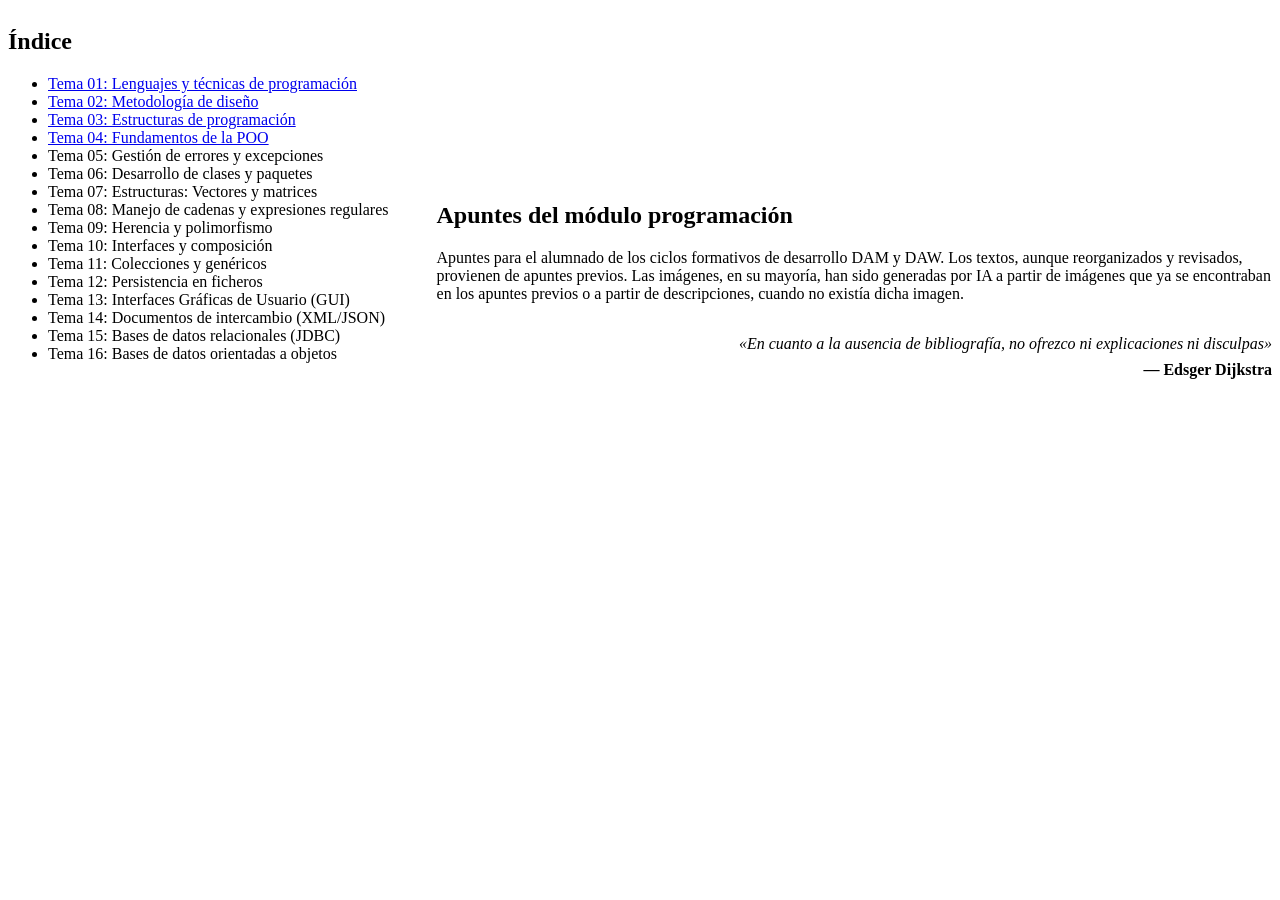
<file: index.html>
<!DOCTYPE html>
<html lang="es">
<head>
  <meta charset="utf-8">
  <title>Programación</title>
    <link rel="stylesheet" href="estilos/estilo.css">
  </head>
<body>
  <style>
  .layout-dos-columnas {
      display: flex;
      flex-wrap: wrap;
      column-gap: 3rem;
      row-gap: 0; /* Sin espaciado superior cuando colapsa en vertical */
  }

  .columna-indice {
      flex: 1 1 10;
  }

  .columna-texto {
      flex: 1 1;
      min-width: 320x;
      /* Alineación inferior en el contenedor flex */
      align-self: flex-end; 
  }

  /* Solo aplicamos la posición pegajosa (sticky) cuando la pantalla 
     es lo bastante ancha para que no colapse a una sola columna */
  @media (min-width: 680px) {
      .columna-texto {
          position: sticky;
          bottom: 2rem;
      }
  }

  blockquote.cita-dijkstra {
      text-align: right;
      font-style: italic;
      border-left: none; /* Elimina la línea lateral típica de los blockquotes */
      padding: 0;
      /* width restringe el ancho; margin-left: auto empuja el bloque a la derecha */
      width: 65%;
      margin: 2rem 0 0 auto;
  }

  blockquote.cita-dijkstra .autor {
      display: block;
      font-style: normal;
      font-weight: bold;
      margin-top: 0.5rem;
  }
  </style>
  <div class="layout-dos-columnas">
  <section id="índice" class="columna-indice">
  <h1>Índice</h1>
  <nav>
  <ul>
  <li><a href="temas/tema_01.html">Tema 01: Lenguajes y técnicas de
  programación</a></li>
  <li><a href="temas/tema_02.html">Tema 02: Metodología de
  diseño</a></li>
  <li><a href="temas/tema_03.html">Tema 03: Estructuras de
  programación</a></li>
  <li><a href="temas/tema_04.html">Tema 04: Fundamentos de la
  POO</a></li>
  <li>Tema 05: Gestión de errores y excepciones</li>
  <li>Tema 06: Desarrollo de clases y paquetes</li>
  <li>Tema 07: Estructuras: Vectores y matrices</li>
  <li>Tema 08: Manejo de cadenas y expresiones regulares</li>
  <li>Tema 09: Herencia y polimorfismo</li>
  <li>Tema 10: Interfaces y composición</li>
  <li>Tema 11: Colecciones y genéricos</li>
  <li>Tema 12: Persistencia en ficheros</li>
  <li>Tema 13: Interfaces Gráficas de Usuario (GUI)</li>
  <li>Tema 14: Documentos de intercambio (XML/JSON)</li>
  <li>Tema 15: Bases de datos relacionales (JDBC)</li>
  <li>Tema 16: Bases de datos orientadas a objetos</li>
  </ul>
  </nav>
  </section>
  <section id="apuntes-del-módulo-programación" class="columna-texto">
  <h1>Apuntes del módulo programación</h1>
  <p>Apuntes para el alumnado de los ciclos formativos de desarrollo DAM
  y DAW. Los textos, aunque reorganizados y revisados, provienen de
  apuntes previos. Las imágenes, en su mayoría, han sido generadas por
  IA a partir de imágenes que ya se encontraban en los apuntes previos o
  a partir de descripciones, cuando no existía dicha imagen.</p>
  <blockquote class="cita-dijkstra">
  «En cuanto a la ausencia de bibliografía, no ofrezco ni explicaciones
  ni disculpas» <span class="autor">— Edsger Dijkstra</span>
  </blockquote>
  </section>
  </div>

    <script src="scripts/script.js"></script>
  </body>
</html>
</file>
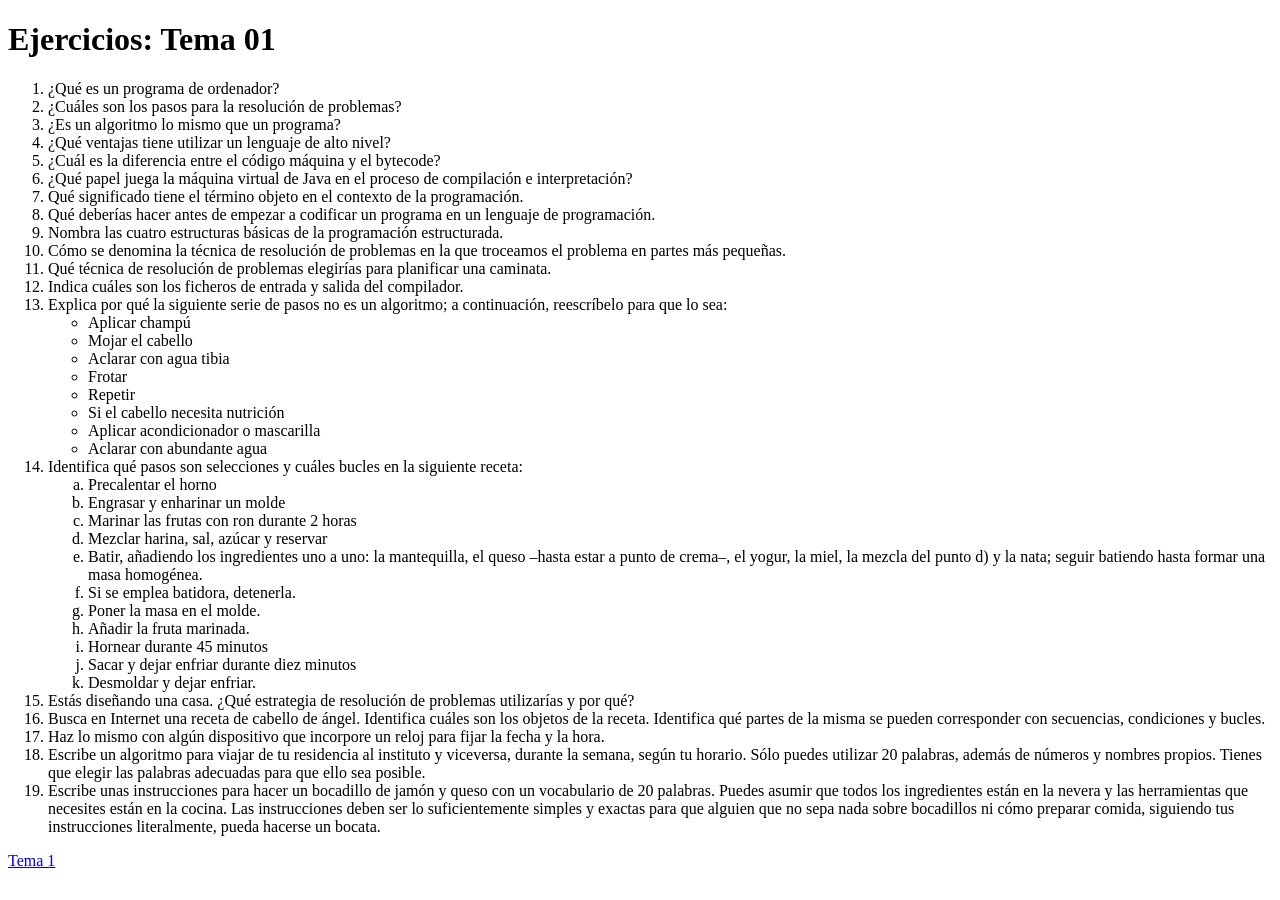
<file: ejercicios/tema_01.html>
<!DOCTYPE html>
<html lang="es">
<head>
  <meta charset="utf-8">
  <title>Ejercicios Tema 01: Lenguajes y técnicas de
programación</title>
    <link rel="stylesheet" href="../estilos/estilo.css">
    <link rel="stylesheet" href="../estilos/tema_01.css">
  </head>
<body>
  <h1 id="ejercicios-tema-01">Ejercicios: Tema 01</h1>
  <ol type="1">
  <li>¿Qué es un programa de ordenador?</li>
  <li>¿Cuáles son los pasos para la resolución de problemas?</li>
  <li>¿Es un algoritmo lo mismo que un programa?</li>
  <li>¿Qué ventajas tiene utilizar un lenguaje de alto nivel?</li>
  <li>¿Cuál es la diferencia entre el código máquina y el bytecode?</li>
  <li>¿Qué papel juega la máquina virtual de Java en el proceso de
  compilación e interpretación?</li>
  <li>Qué significado tiene el término objeto en el contexto de la
  programación.</li>
  <li>Qué deberías hacer antes de empezar a codificar un programa en un
  lenguaje de programación.</li>
  <li>Nombra las cuatro estructuras básicas de la programación
  estructurada.</li>
  <li>Cómo se denomina la técnica de resolución de problemas en la que
  troceamos el problema en partes más pequeñas.</li>
  <li>Qué técnica de resolución de problemas elegirías para planificar
  una caminata.</li>
  <li>Indica cuáles son los ficheros de entrada y salida del
  compilador.</li>
  <li>Explica por qué la siguiente serie de pasos no es un algoritmo; a
  continuación, reescríbelo para que lo sea:
  <ul>
  <li>Aplicar champú</li>
  <li>Mojar el cabello</li>
  <li>Aclarar con agua tibia</li>
  <li>Frotar</li>
  <li>Repetir</li>
  <li>Si el cabello necesita nutrición</li>
  <li>Aplicar acondicionador o mascarilla</li>
  <li>Aclarar con abundante agua</li>
  </ul></li>
  <li>Identifica qué pasos son selecciones y cuáles bucles en la
  siguiente receta:
  <ol type="a">
  <li>Precalentar el horno</li>
  <li>Engrasar y enharinar un molde</li>
  <li>Marinar las frutas con ron durante 2 horas</li>
  <li>Mezclar harina, sal, azúcar y reservar</li>
  <li>Batir, añadiendo los ingredientes uno a uno: la mantequilla, el
  queso –hasta estar a punto de crema–, el yogur, la miel, la mezcla del
  punto d) y la nata; seguir batiendo hasta formar una masa
  homogénea.</li>
  <li>Si se emplea batidora, detenerla.</li>
  <li>Poner la masa en el molde.</li>
  <li>Añadir la fruta marinada.</li>
  <li>Hornear durante 45 minutos</li>
  <li>Sacar y dejar enfriar durante diez minutos</li>
  <li>Desmoldar y dejar enfriar.</li>
  </ol></li>
  <li>Estás diseñando una casa. ¿Qué estrategia de resolución de
  problemas utilizarías y por qué?</li>
  <li>Busca en Internet una receta de cabello de ángel. Identifica
  cuáles son los objetos de la receta. Identifica qué partes de la misma
  se pueden corresponder con secuencias, condiciones y bucles.</li>
  <li>Haz lo mismo con algún dispositivo que incorpore un reloj para
  fijar la fecha y la hora.</li>
  <li>Escribe un algoritmo para viajar de tu residencia al instituto y
  viceversa, durante la semana, según tu horario. Sólo puedes utilizar
  20 palabras, además de números y nombres propios. Tienes que elegir
  las palabras adecuadas para que ello sea posible.</li>
  <li>Escribe unas instrucciones para hacer un bocadillo de jamón y
  queso con un vocabulario de 20 palabras. Puedes asumir que todos los
  ingredientes están en la nevera y las herramientas que necesites están
  en la cocina. Las instrucciones deben ser lo suficientemente simples y
  exactas para que alguien que no sepa nada sobre bocadillos ni cómo
  preparar comida, siguiendo tus instrucciones literalmente, pueda
  hacerse un bocata.</li>
  </ol>
  <p><a href="../temas/tema_01.html">Tema 1</a></p>

    <script src="../scripts/script.js"></script>
  </body>
</html>
</file>
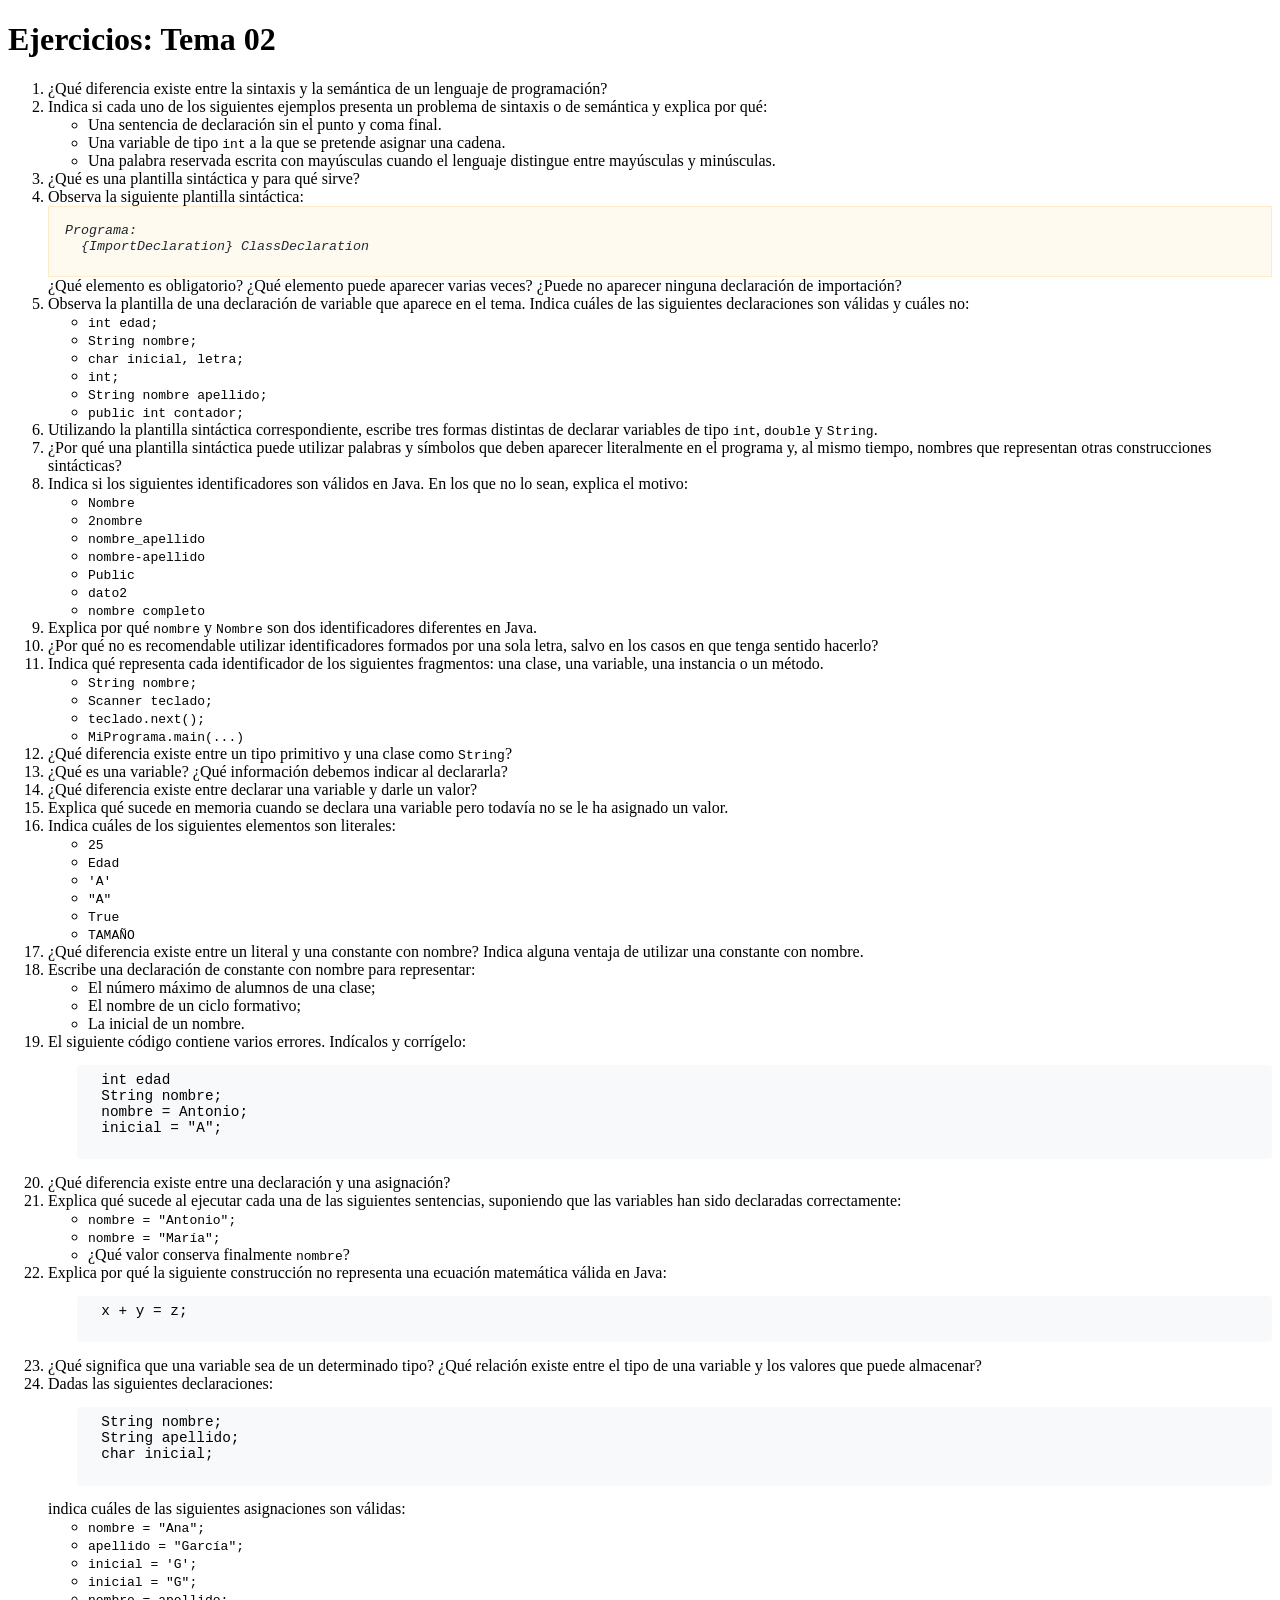
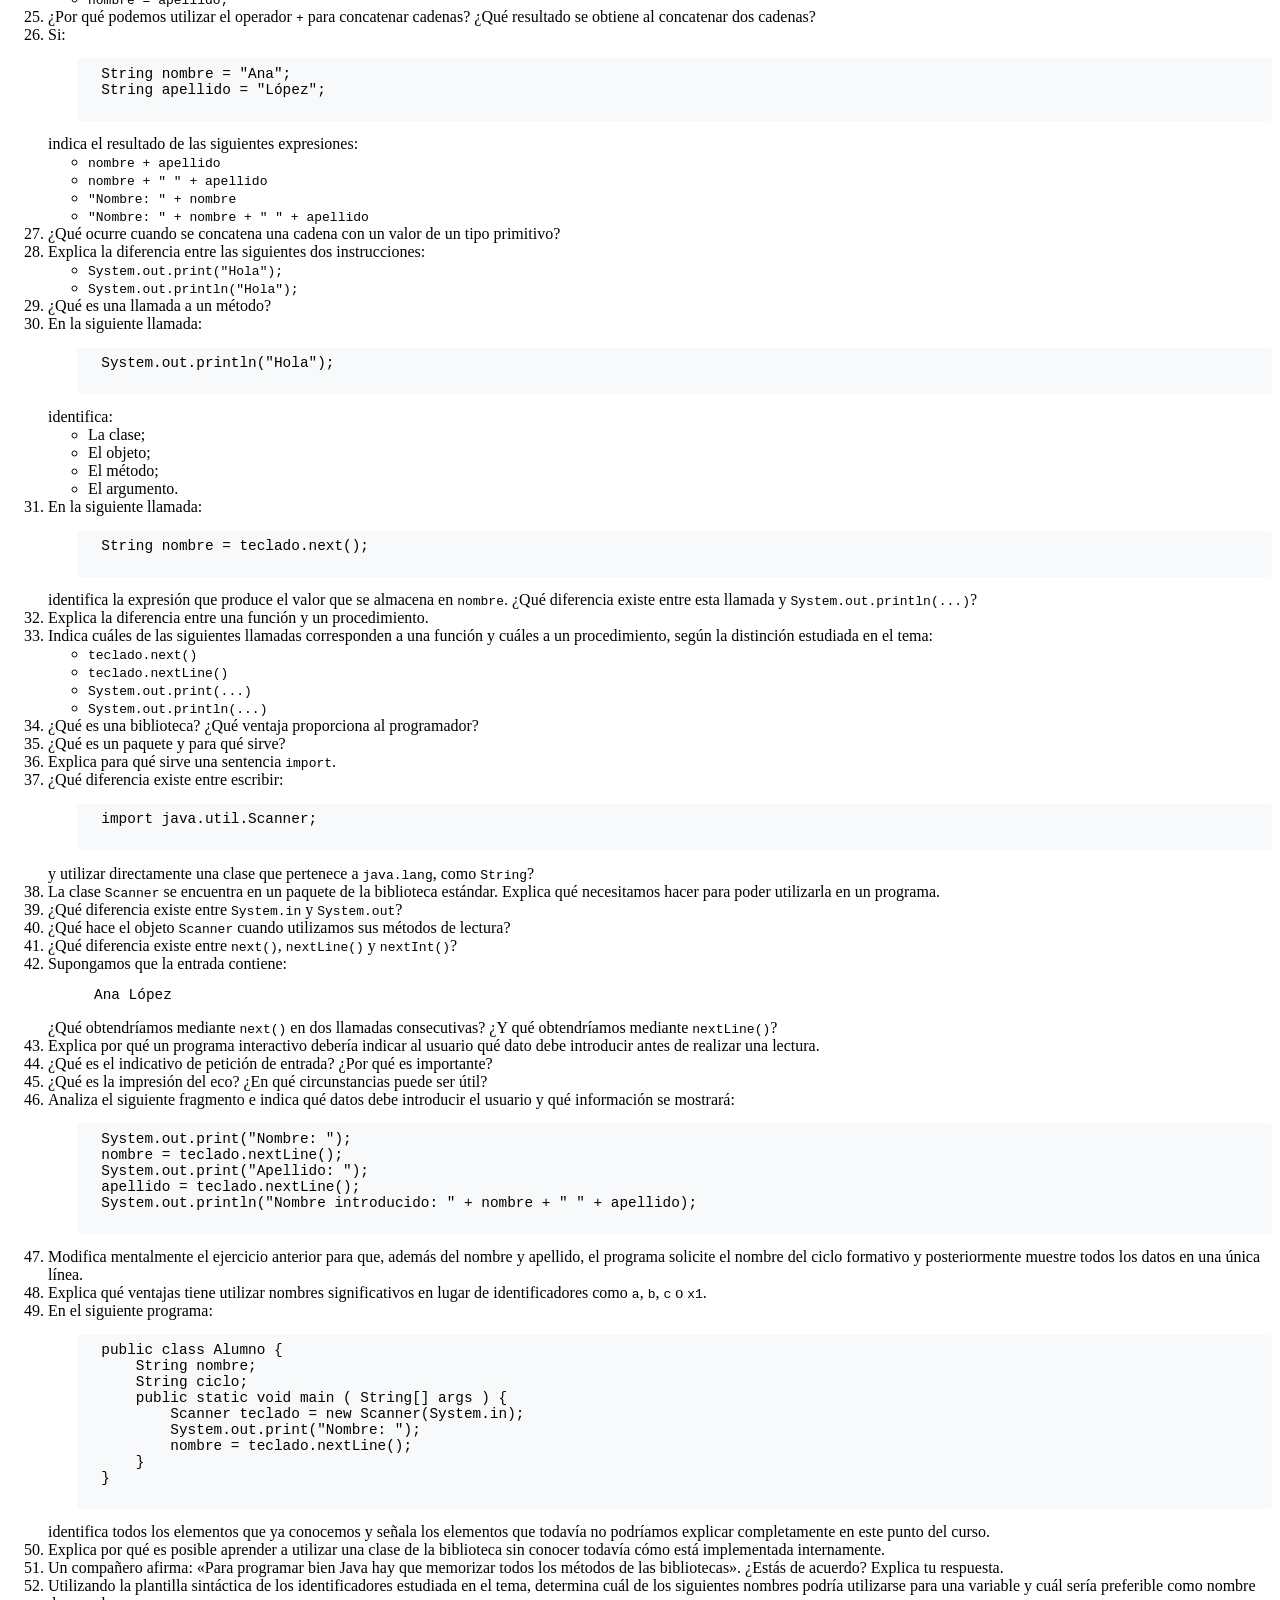
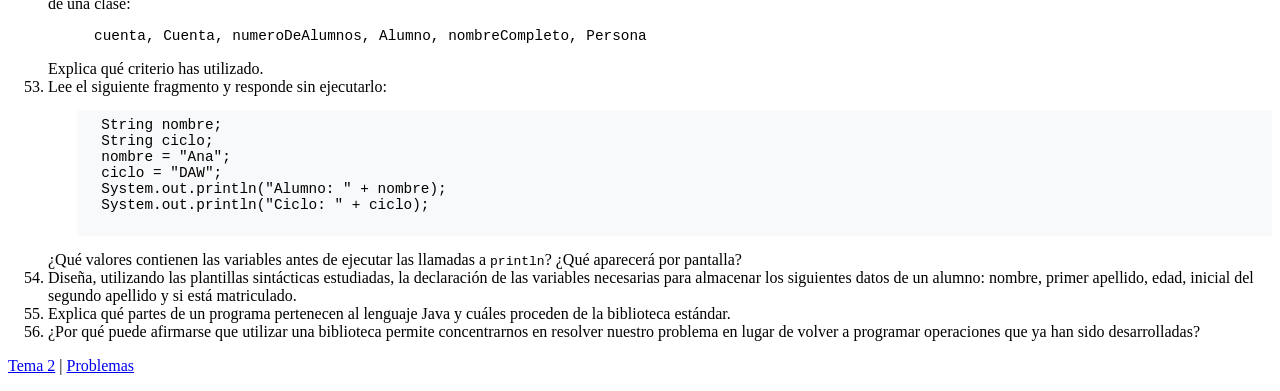
<file: ejercicios/tema_02.html>
<!DOCTYPE html>
<html lang="es">
<head>
  <meta charset="utf-8">
  <title>Ejercicios Tema 02: Metodología de diseño</title>
    <link rel="stylesheet" href="../estilos/estilo.css">
    <link rel="stylesheet" href="../estilos/tema_02.css">
  </head>
<body>
  <h1 id="ejercicios-tema-02">Ejercicios: Tema 02</h1>
  <ol type="1">
  <li>¿Qué diferencia existe entre la sintaxis y la semántica de un
  lenguaje de programación?</li>
  <li>Indica si cada uno de los siguientes ejemplos presenta un problema
  de sintaxis o de semántica y explica por qué:
  <ul>
  <li>Una sentencia de declaración sin el punto y coma final.</li>
  <li>Una variable de tipo <code>int</code> a la que se pretende asignar
  una cadena.</li>
  <li>Una palabra reservada escrita con mayúsculas cuando el lenguaje
  distingue entre mayúsculas y minúsculas.</li>
  </ul></li>
  <li>¿Qué es una plantilla sintáctica y para qué sirve?</li>
  <li>Observa la siguiente plantilla sintáctica:
  <div class="plantilla-sintactica">
  <div class="produccion">
  <div class="produccion-encabezado">
  Programa:
  </div>
  <div class="produccion-alternativas">
  <p>{ImportDeclaration} ClassDeclaration</p>
  </div>
  </div>
  </div>
  ¿Qué elemento es obligatorio? ¿Qué elemento puede aparecer varias
  veces? ¿Puede no aparecer ninguna declaración de importación?</li>
  <li>Observa la plantilla de una declaración de variable que aparece en
  el tema. Indica cuáles de las siguientes declaraciones son válidas y
  cuáles no:
  <ul>
  <li><code>int edad;</code></li>
  <li><code>String nombre;</code></li>
  <li><code>char inicial, letra;</code></li>
  <li><code>int;</code></li>
  <li><code>String nombre apellido;</code></li>
  <li><code>public int contador;</code></li>
  </ul></li>
  <li>Utilizando la plantilla sintáctica correspondiente, escribe tres
  formas distintas de declarar variables de tipo <code>int</code>,
  <code>double</code> y <code>String</code>.</li>
  <li>¿Por qué una plantilla sintáctica puede utilizar palabras y
  símbolos que deben aparecer literalmente en el programa y, al mismo
  tiempo, nombres que representan otras construcciones sintácticas?</li>
  <li>Indica si los siguientes identificadores son válidos en Java. En
  los que no lo sean, explica el motivo:
  <ul>
  <li><code>Nombre</code></li>
  <li><code>2nombre</code></li>
  <li><code>nombre_apellido</code></li>
  <li><code>nombre-apellido</code></li>
  <li><code>Public</code></li>
  <li><code>dato2</code></li>
  <li><code>nombre completo</code></li>
  </ul></li>
  <li>Explica por qué <code>nombre</code> y <code>Nombre</code> son dos
  identificadores diferentes en Java.</li>
  <li>¿Por qué no es recomendable utilizar identificadores formados por
  una sola letra, salvo en los casos en que tenga sentido hacerlo?</li>
  <li>Indica qué representa cada identificador de los siguientes
  fragmentos: una clase, una variable, una instancia o un método.
  <ul>
  <li><code>String nombre;</code></li>
  <li><code>Scanner teclado;</code></li>
  <li><code>teclado.next();</code></li>
  <li><code>MiPrograma.main(...)</code></li>
  </ul></li>
  <li>¿Qué diferencia existe entre un tipo primitivo y una clase como
  <code>String</code>?</li>
  <li>¿Qué es una variable? ¿Qué información debemos indicar al
  declararla?</li>
  <li>¿Qué diferencia existe entre declarar una variable y darle un
  valor?</li>
  <li>Explica qué sucede en memoria cuando se declara una variable pero
  todavía no se le ha asignado un valor.</li>
  <li>Indica cuáles de los siguientes elementos son literales:
  <ul>
  <li><code>25</code></li>
  <li><code>Edad</code></li>
  <li><code>'A'</code></li>
  <li><code>"A"</code></li>
  <li><code>True</code></li>
  <li><code>TAMAÑO</code></li>
  </ul></li>
  <li>¿Qué diferencia existe entre un literal y una constante con
  nombre? Indica alguna ventaja de utilizar una constante con
  nombre.</li>
  <li>Escribe una declaración de constante con nombre para representar:
  <ul>
  <li>El número máximo de alumnos de una clase;</li>
  <li>El nombre de un ciclo formativo;</li>
  <li>La inicial de un nombre.</li>
  </ul></li>
  <li>El siguiente código contiene varios errores. Indícalos y
  corrígelo:
  <pre class="codigo-java">
  int edad
  String nombre;
  nombre = Antonio;
  inicial = "A";
  </pre></li>
  <li>¿Qué diferencia existe entre una declaración y una
  asignación?</li>
  <li>Explica qué sucede al ejecutar cada una de las siguientes
  sentencias, suponiendo que las variables han sido declaradas
  correctamente:
  <ul>
  <li><code>nombre = "Antonio";</code></li>
  <li><code>nombre = "María";</code></li>
  <li>¿Qué valor conserva finalmente <code>nombre</code>?</li>
  </ul></li>
  <li>Explica por qué la siguiente construcción no representa una
  ecuación matemática válida en Java:
  <pre class="codigo-java">
  x + y = z;
  </pre></li>
  <li>¿Qué significa que una variable sea de un determinado tipo? ¿Qué
  relación existe entre el tipo de una variable y los valores que puede
  almacenar?</li>
  <li>Dadas las siguientes declaraciones:
  <pre class="codigo-java">
  String nombre;
  String apellido;
  char inicial;
  </pre>
  indica cuáles de las siguientes asignaciones son válidas:
  <ul>
  <li><code>nombre = "Ana";</code></li>
  <li><code>apellido = "García";</code></li>
  <li><code>inicial = 'G';</code></li>
  <li><code>inicial = "G";</code></li>
  <li><code>nombre = apellido;</code></li>
  </ul></li>
  <li>¿Por qué podemos utilizar el operador <code>+</code> para
  concatenar cadenas? ¿Qué resultado se obtiene al concatenar dos
  cadenas?</li>
  <li>Si:
  <pre class="codigo-java">
  String nombre = "Ana";
  String apellido = "López";
  </pre>
  indica el resultado de las siguientes expresiones:
  <ul>
  <li><code>nombre + apellido</code></li>
  <li><code>nombre + " " + apellido</code></li>
  <li><code>"Nombre: " + nombre</code></li>
  <li><code>"Nombre: " + nombre + " " + apellido</code></li>
  </ul></li>
  <li>¿Qué ocurre cuando se concatena una cadena con un valor de un tipo
  primitivo?</li>
  <li>Explica la diferencia entre las siguientes dos instrucciones:
  <ul>
  <li><code>System.out.print("Hola");</code></li>
  <li><code>System.out.println("Hola");</code></li>
  </ul></li>
  <li>¿Qué es una llamada a un método?</li>
  <li>En la siguiente llamada:
  <pre class="codigo-java">
  System.out.println("Hola");
  </pre>
  identifica:
  <ul>
  <li>La clase;</li>
  <li>El objeto;</li>
  <li>El método;</li>
  <li>El argumento.</li>
  </ul></li>
  <li>En la siguiente llamada:
  <pre class="codigo-java">
  String nombre = teclado.next();
  </pre>
  identifica la expresión que produce el valor que se almacena en
  <code>nombre</code>. ¿Qué diferencia existe entre esta llamada y
  <code>System.out.println(...)</code>?</li>
  <li>Explica la diferencia entre una función y un procedimiento.</li>
  <li>Indica cuáles de las siguientes llamadas corresponden a una
  función y cuáles a un procedimiento, según la distinción estudiada en
  el tema:
  <ul>
  <li><code>teclado.next()</code></li>
  <li><code>teclado.nextLine()</code></li>
  <li><code>System.out.print(...)</code></li>
  <li><code>System.out.println(...)</code></li>
  </ul></li>
  <li>¿Qué es una biblioteca? ¿Qué ventaja proporciona al
  programador?</li>
  <li>¿Qué es un paquete y para qué sirve?</li>
  <li>Explica para qué sirve una sentencia <code>import</code>.</li>
  <li>¿Qué diferencia existe entre escribir:
  <pre class="codigo-java">
  import java.util.Scanner;
  </pre>
  y utilizar directamente una clase que pertenece a
  <code>java.lang</code>, como <code>String</code>?</li>
  <li>La clase <code>Scanner</code> se encuentra en un paquete de la
  biblioteca estándar. Explica qué necesitamos hacer para poder
  utilizarla en un programa.</li>
  <li>¿Qué diferencia existe entre <code>System.in</code> y
  <code>System.out</code>?</li>
  <li>¿Qué hace el objeto <code>Scanner</code> cuando utilizamos sus
  métodos de lectura?</li>
  <li>¿Qué diferencia existe entre <code>next()</code>,
  <code>nextLine()</code> y <code>nextInt()</code>?</li>
  <li>Supongamos que la entrada contiene:
  <pre class="codigo-fuente">
  Ana López
  </pre>
  ¿Qué obtendríamos mediante <code>next()</code> en dos llamadas
  consecutivas? ¿Y qué obtendríamos mediante
  <code>nextLine()</code>?</li>
  <li>Explica por qué un programa interactivo debería indicar al usuario
  qué dato debe introducir antes de realizar una lectura.</li>
  <li>¿Qué es el indicativo de petición de entrada? ¿Por qué es
  importante?</li>
  <li>¿Qué es la impresión del eco? ¿En qué circunstancias puede ser
  útil?</li>
  <li>Analiza el siguiente fragmento e indica qué datos debe introducir
  el usuario y qué información se mostrará:
  <pre class="codigo-java">
  System.out.print("Nombre: ");
  nombre = teclado.nextLine();
  System.out.print("Apellido: ");
  apellido = teclado.nextLine();
  System.out.println("Nombre introducido: " + nombre + " " + apellido);
  </pre></li>
  <li>Modifica mentalmente el ejercicio anterior para que, además del
  nombre y apellido, el programa solicite el nombre del ciclo formativo
  y posteriormente muestre todos los datos en una única línea.</li>
  <li>Explica qué ventajas tiene utilizar nombres significativos en
  lugar de identificadores como <code>a</code>, <code>b</code>,
  <code>c</code> o <code>x1</code>.</li>
  <li>En el siguiente programa:
  <pre class="codigo-java">
  public class Alumno {
      String nombre;
      String ciclo;
      public static void main ( String[] args ) {
          Scanner teclado = new Scanner(System.in);
          System.out.print("Nombre: ");
          nombre = teclado.nextLine();
      }
  }
  </pre>
  identifica todos los elementos que ya conocemos y señala los elementos
  que todavía no podríamos explicar completamente en este punto del
  curso.</li>
  <li>Explica por qué es posible aprender a utilizar una clase de la
  biblioteca sin conocer todavía cómo está implementada
  internamente.</li>
  <li>Un compañero afirma: «Para programar bien Java hay que memorizar
  todos los métodos de las bibliotecas». ¿Estás de acuerdo? Explica tu
  respuesta.</li>
  <li>Utilizando la plantilla sintáctica de los identificadores
  estudiada en el tema, determina cuál de los siguientes nombres podría
  utilizarse para una variable y cuál sería preferible como nombre de
  una clase:
  <pre class="codigo-fuente">
  cuenta, Cuenta, numeroDeAlumnos, Alumno, nombreCompleto, Persona
  </pre>
  Explica qué criterio has utilizado.</li>
  <li>Lee el siguiente fragmento y responde sin ejecutarlo:
  <pre class="codigo-java">
  String nombre;
  String ciclo;
  nombre = "Ana";
  ciclo = "DAW";
  System.out.println("Alumno: " + nombre);
  System.out.println("Ciclo: " + ciclo);
  </pre>
  ¿Qué valores contienen las variables antes de ejecutar las llamadas a
  <code>println</code>? ¿Qué aparecerá por pantalla?</li>
  <li>Diseña, utilizando las plantillas sintácticas estudiadas, la
  declaración de las variables necesarias para almacenar los siguientes
  datos de un alumno: nombre, primer apellido, edad, inicial del segundo
  apellido y si está matriculado.</li>
  <li>Explica qué partes de un programa pertenecen al lenguaje Java y
  cuáles proceden de la biblioteca estándar.</li>
  <li>¿Por qué puede afirmarse que utilizar una biblioteca permite
  concentrarnos en resolver nuestro problema en lugar de volver a
  programar operaciones que ya han sido desarrolladas?</li>
  </ol>
  <p><a href="../temas/tema_02.html">Tema 2</a> | <a
  href="../problemas/tema_02.html">Problemas</a></p>

    <script src="../scripts/script.js"></script>
  </body>
</html>
</file>
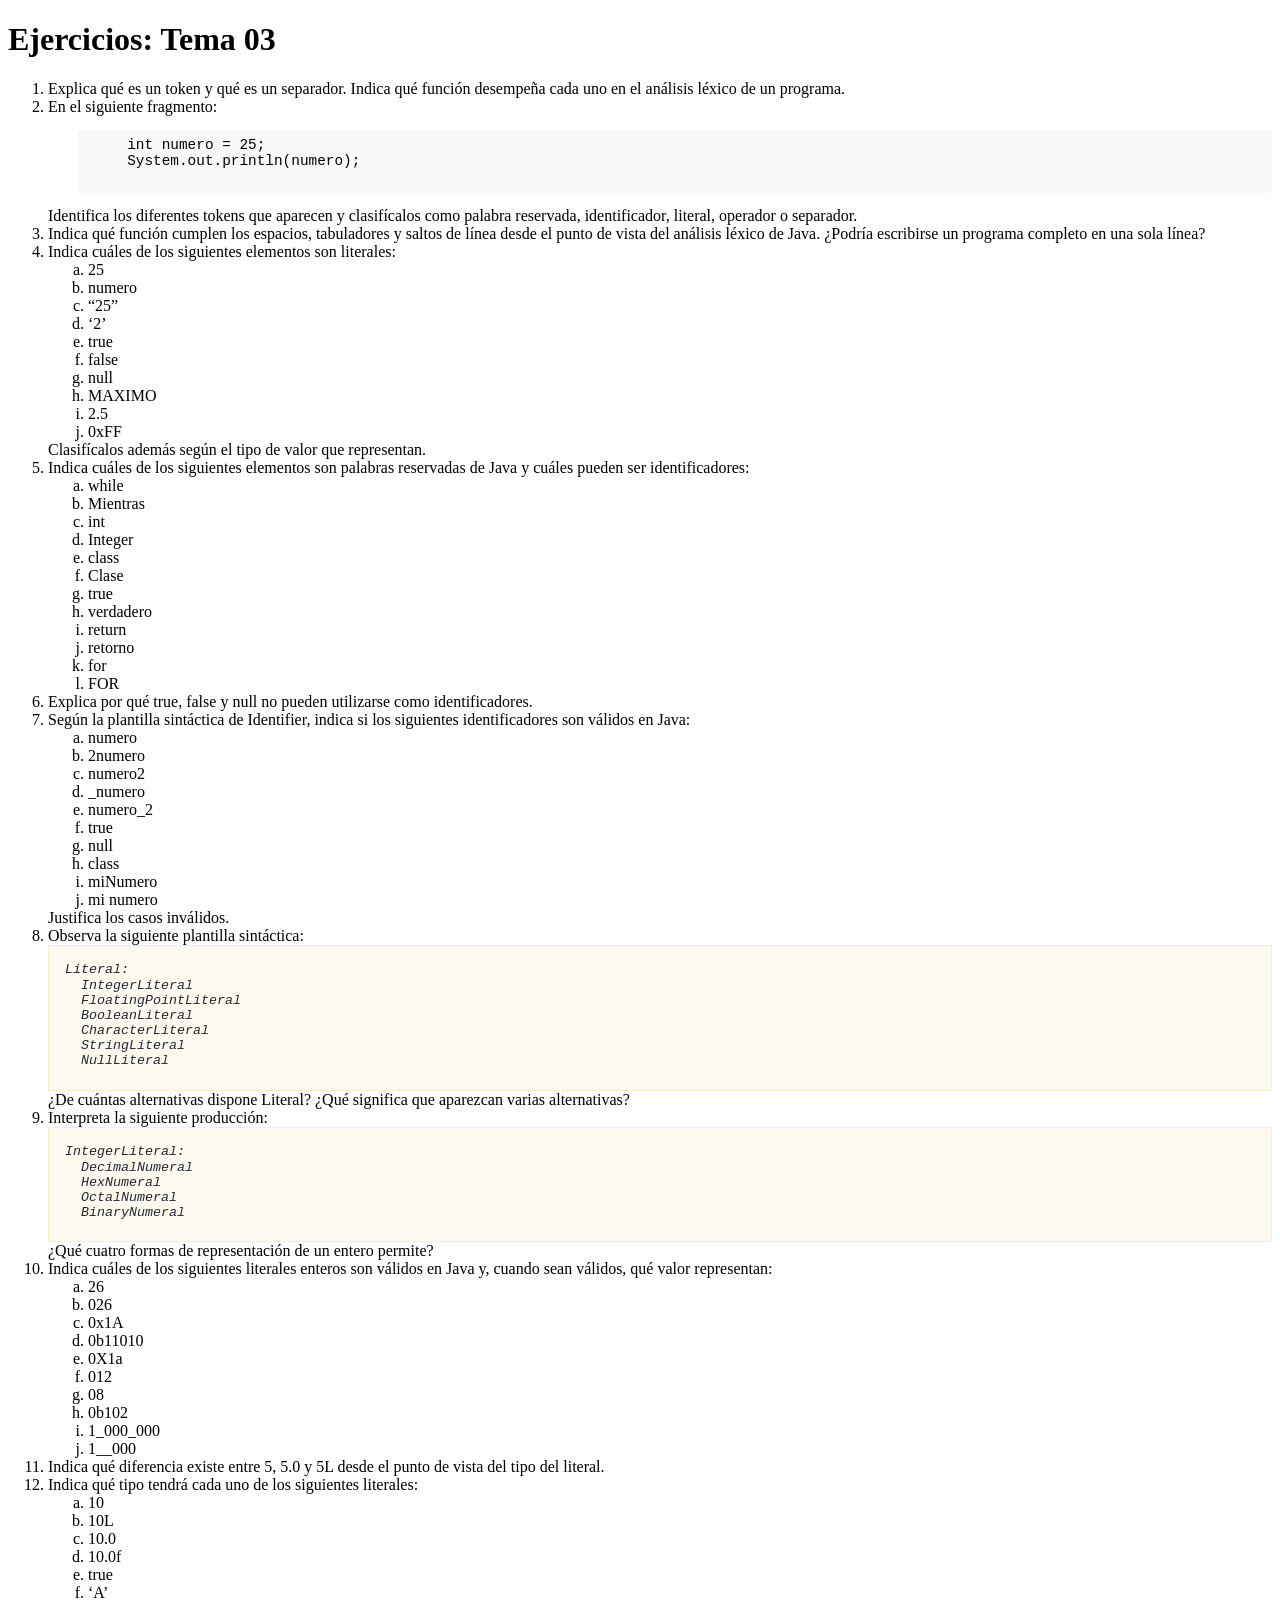
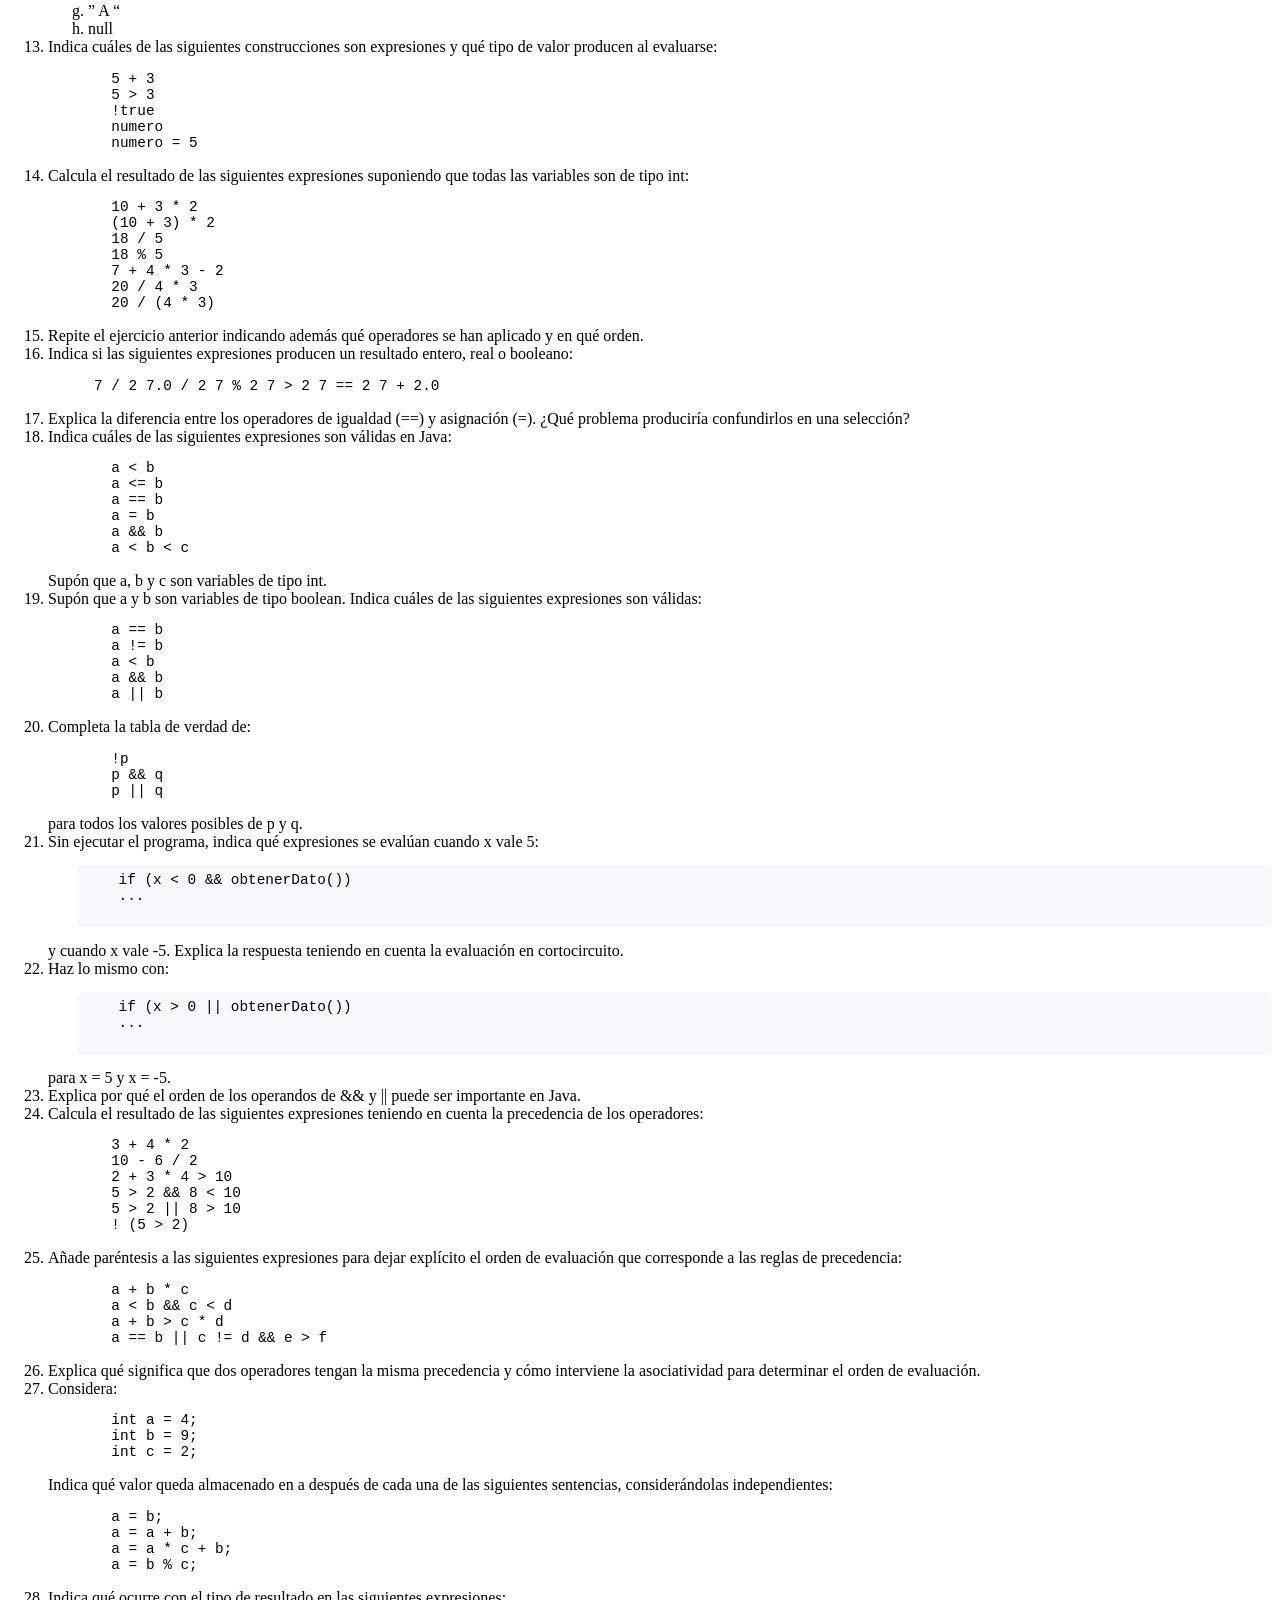
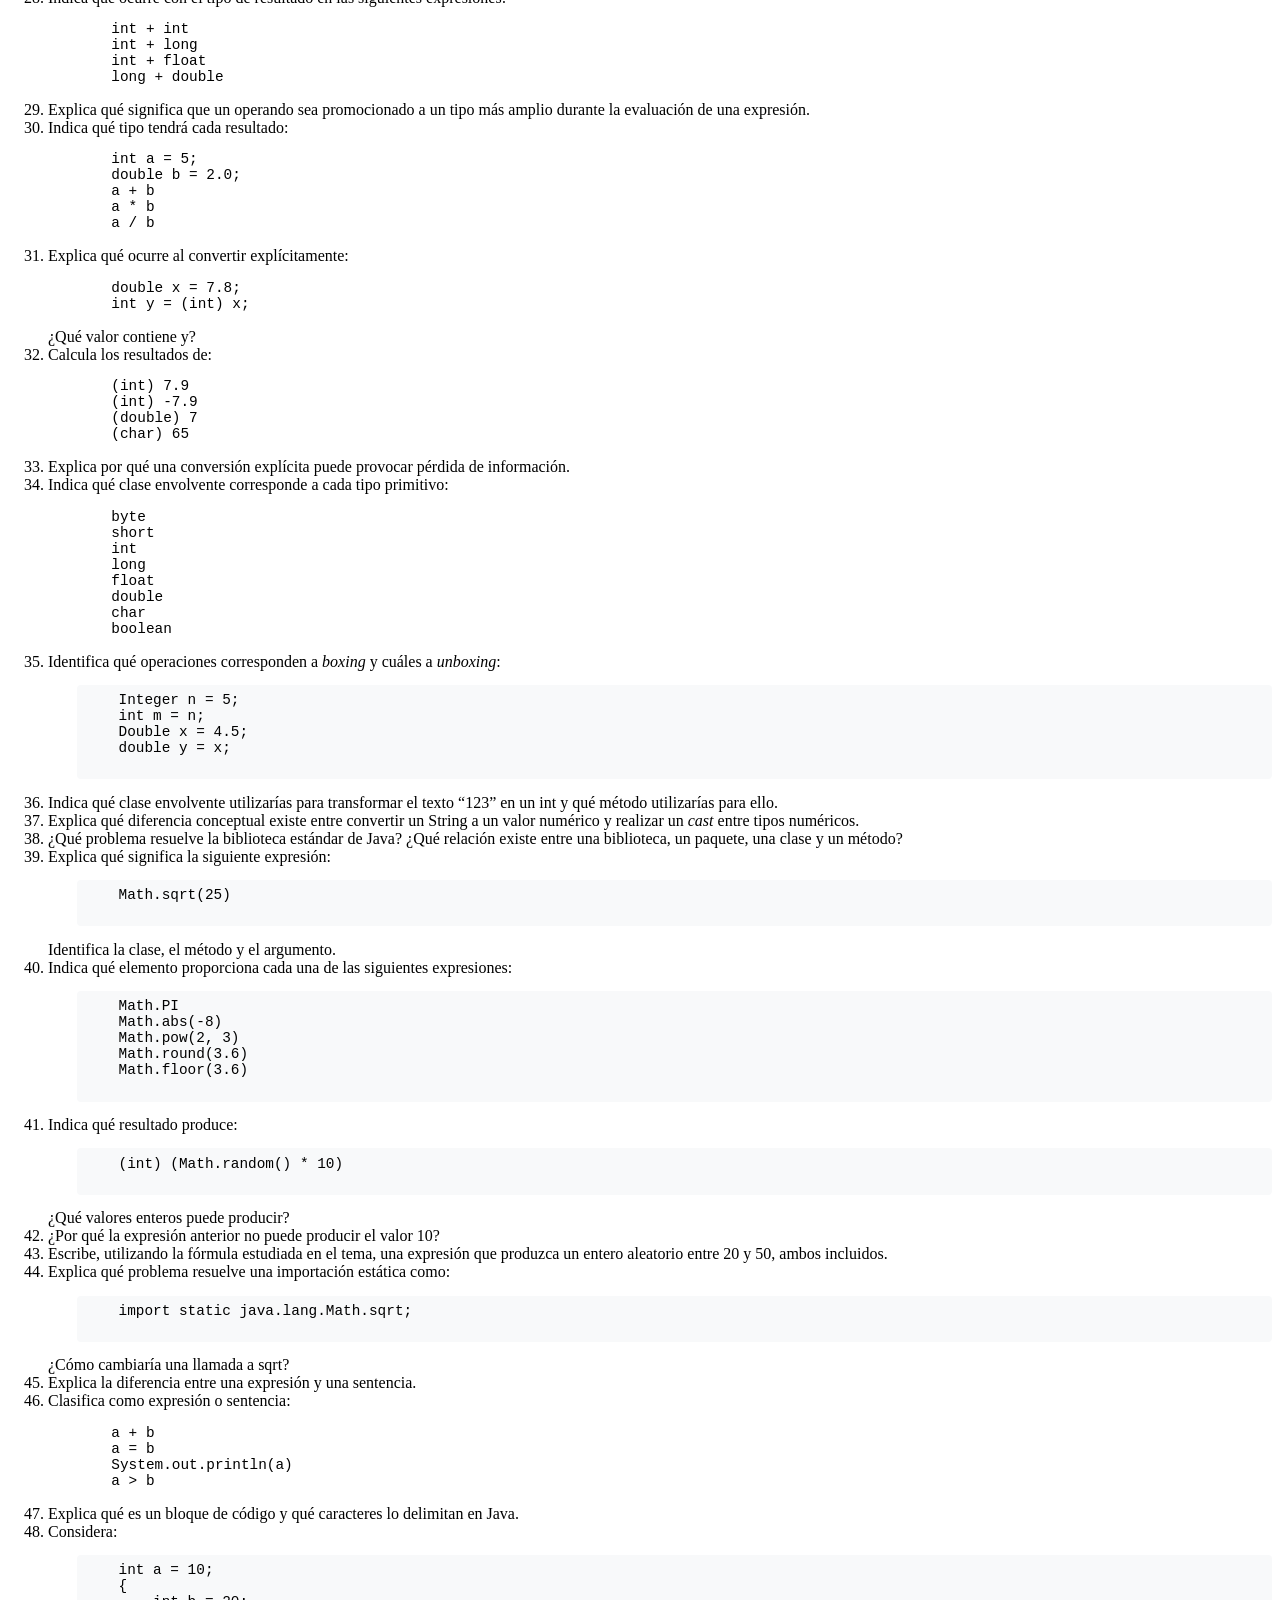
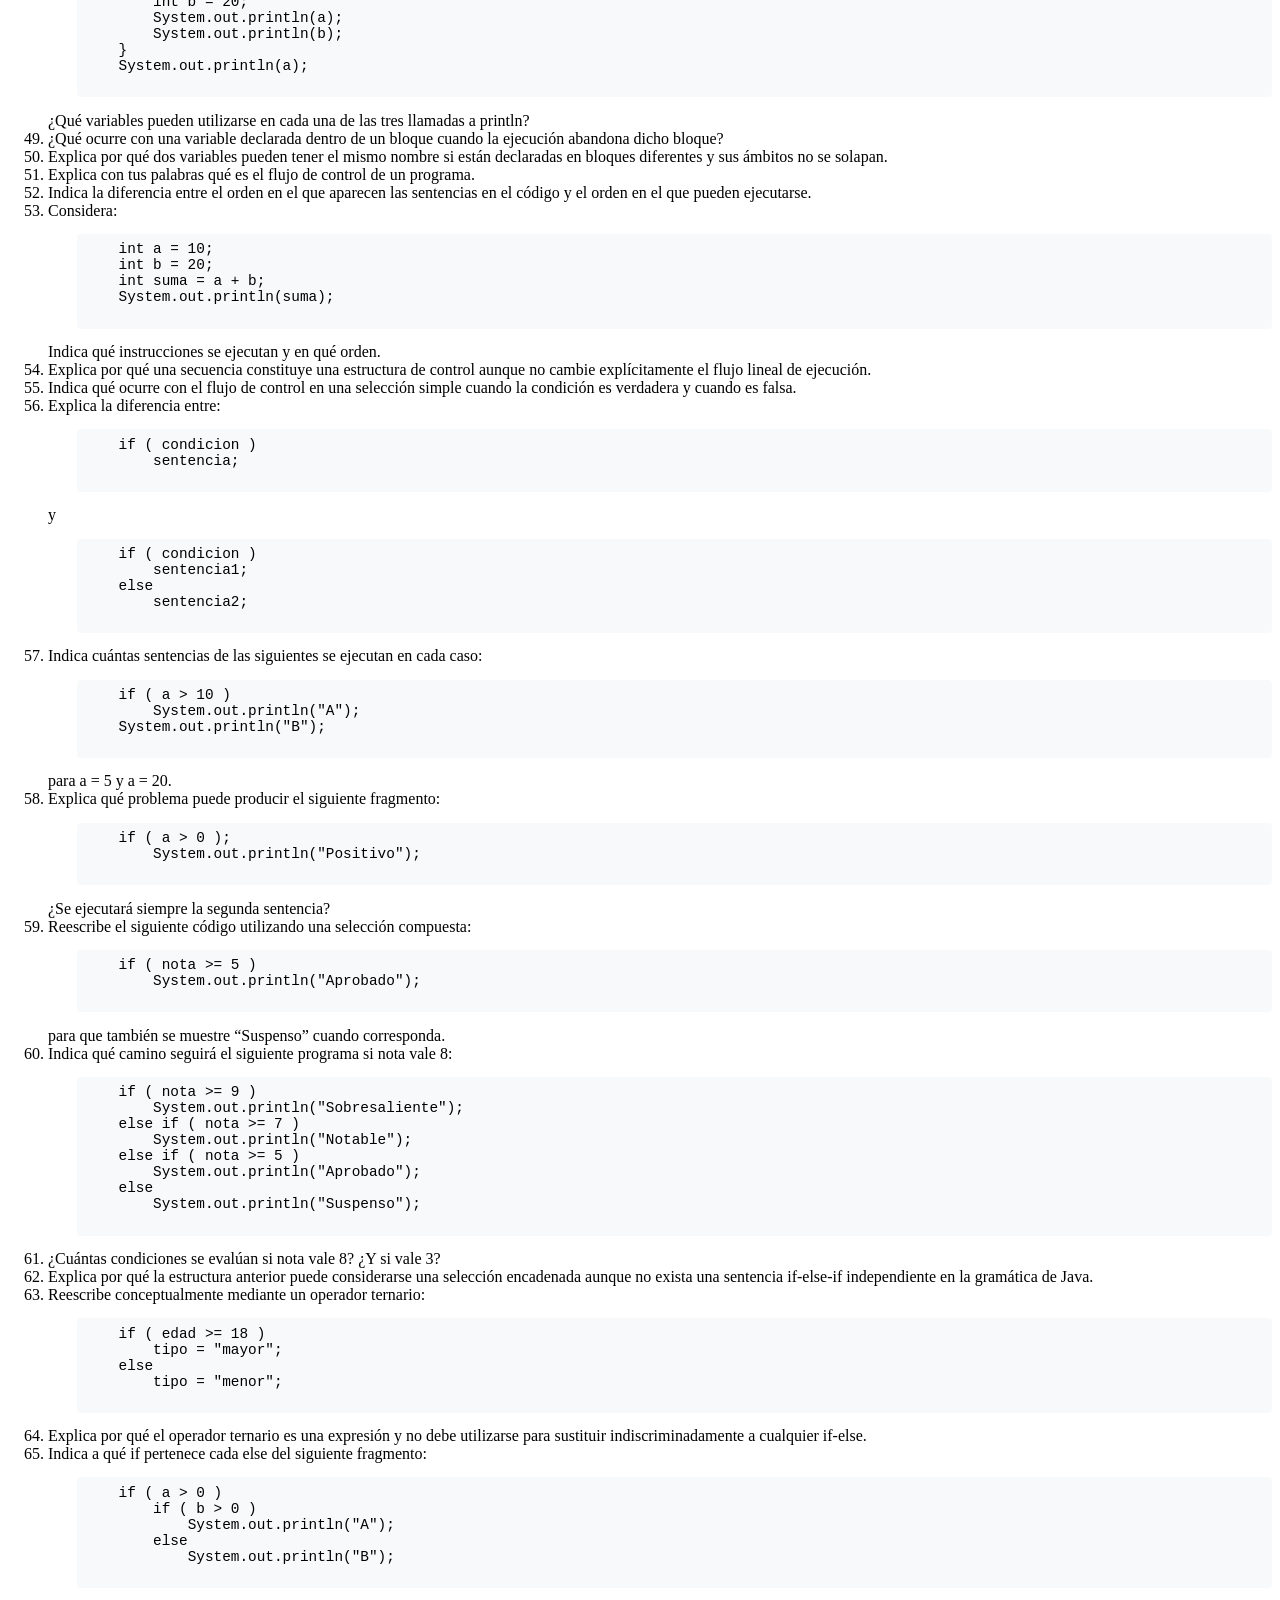
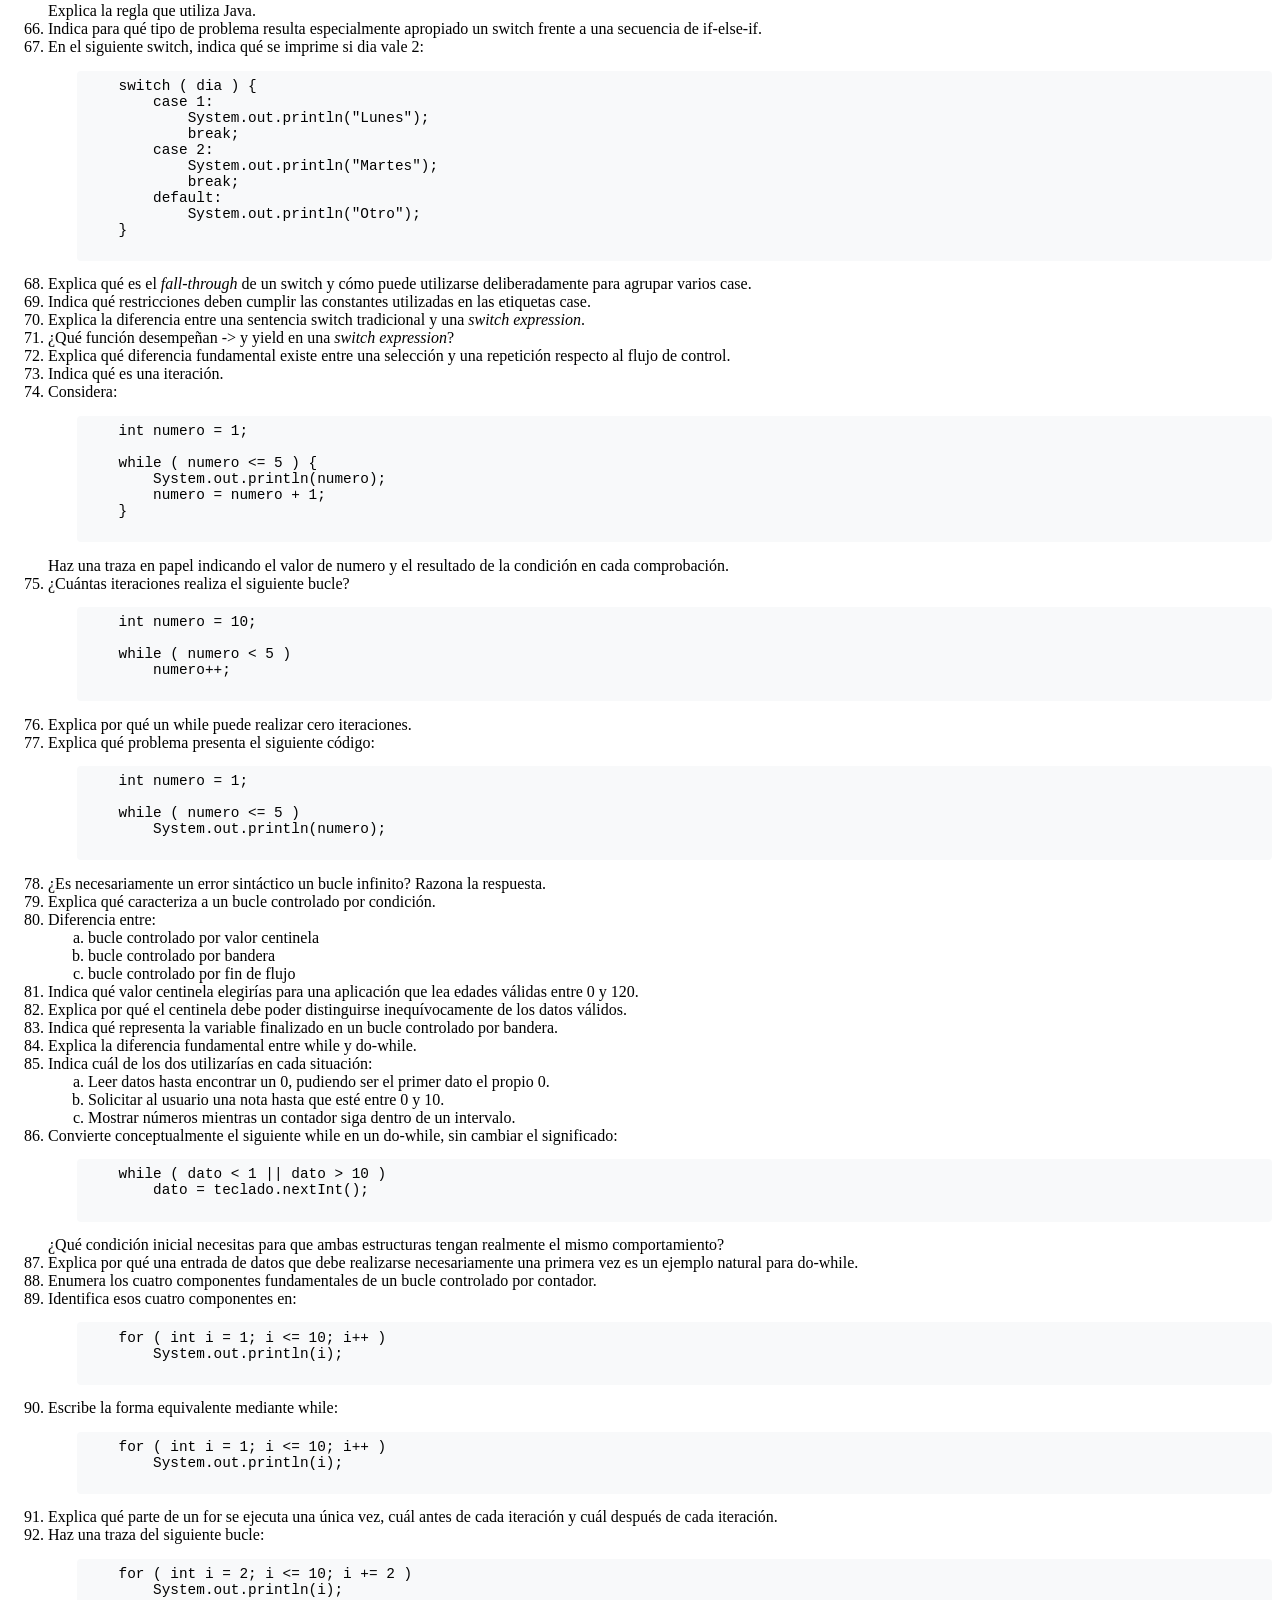
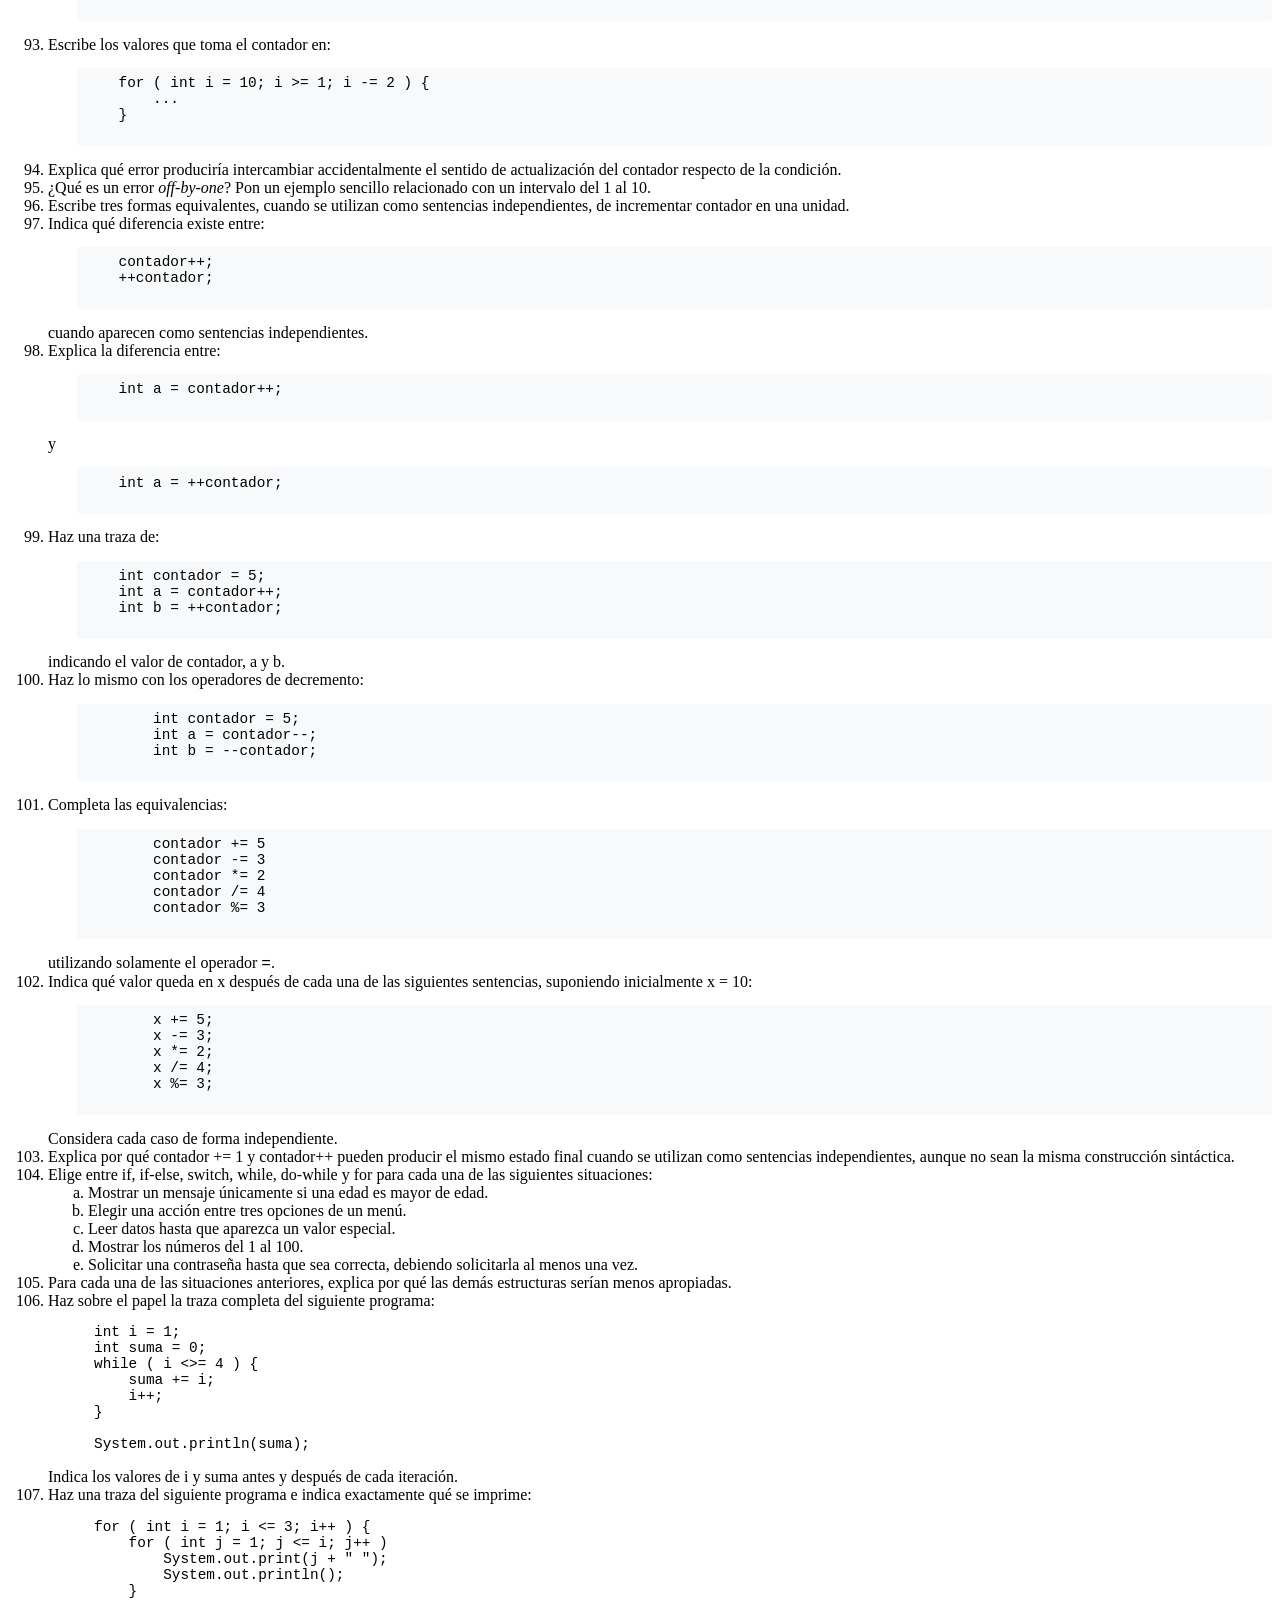
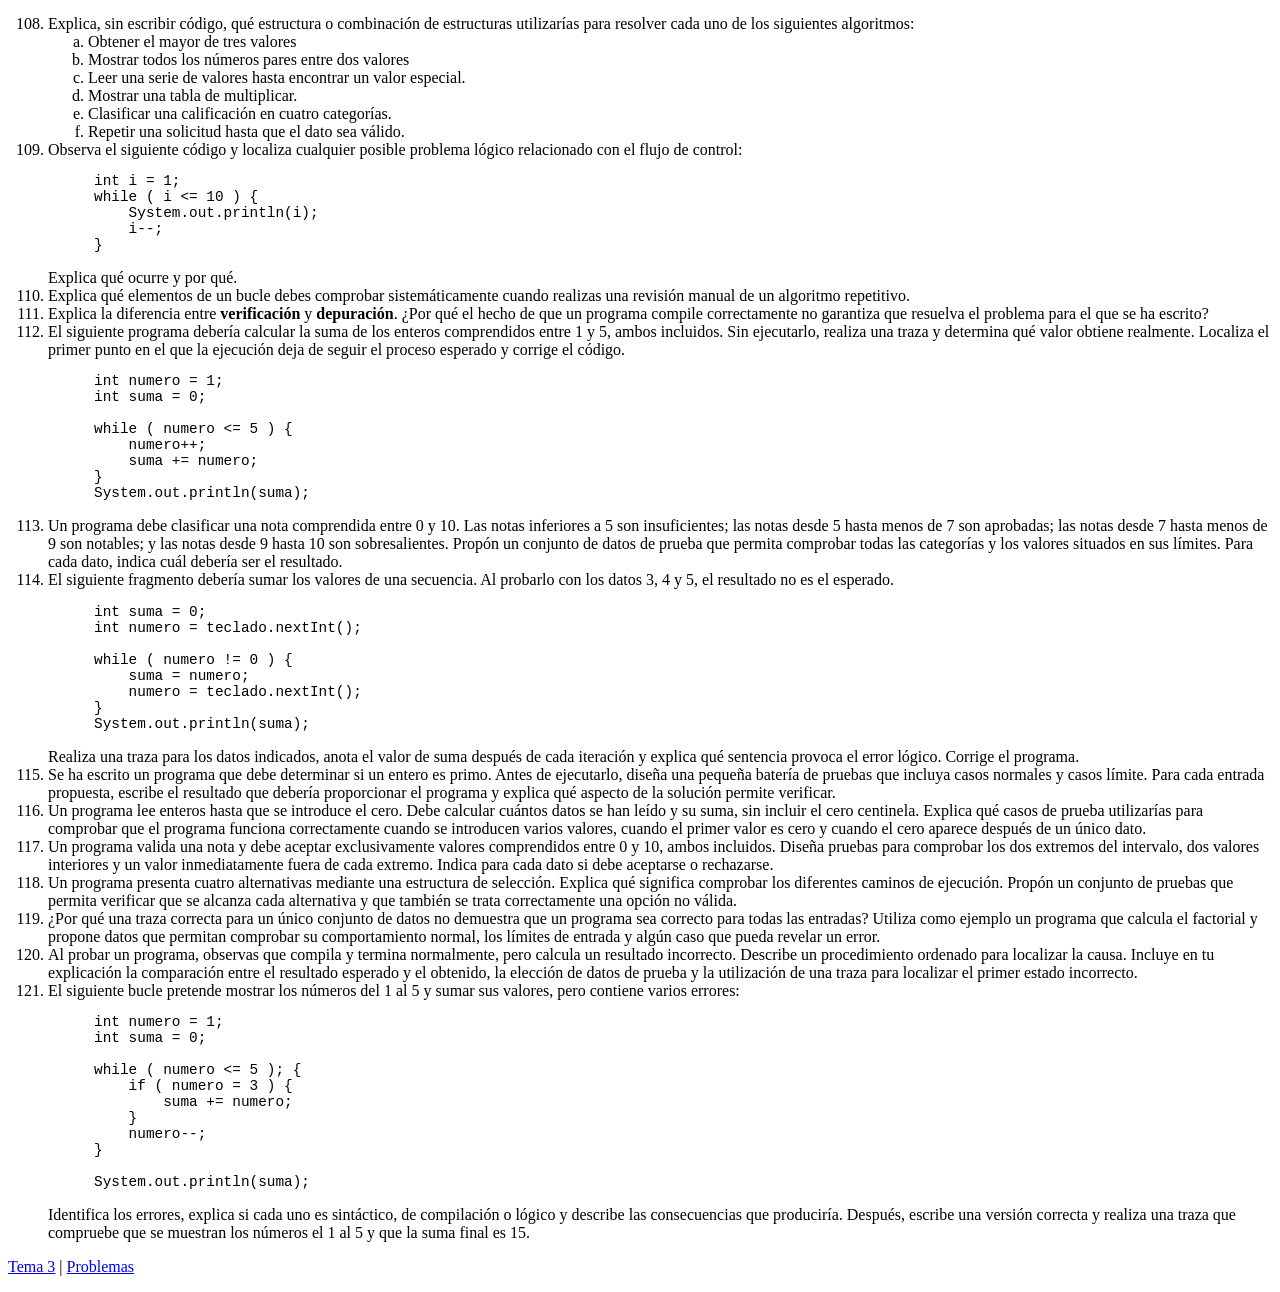
<file: ejercicios/tema_03.html>
<!DOCTYPE html>
<html lang="es">
<head>
  <meta charset="utf-8">
  <title>Ejercicios Tema 03: Estructuras de programación</title>
    <link rel="stylesheet" href="../estilos/estilo.css">
    <link rel="stylesheet" href="../estilos/tema_03.css">
  </head>
<body>
  <h1 id="ejercicios-tema-03">Ejercicios: Tema 03</h1>
  <ol type="1">
  <li>
  Explica qué es un token y qué es un separador. Indica qué función
  desempeña cada uno en el análisis léxico de un programa.
  </li>
  <li>
  En el siguiente fragmento:
  <pre class="codigo-java">
     int numero = 25;
     System.out.println(numero);
     </pre>
  Identifica los diferentes tokens que aparecen y clasifícalos como
  palabra reservada, identificador, literal, operador o separador.
  </li>
  <li>
  Indica qué función cumplen los espacios, tabuladores y saltos de línea
  desde el punto de vista del análisis léxico de Java. ¿Podría
  escribirse un programa completo en una sola línea?
  </li>
  <li>
  Indica cuáles de los siguientes elementos son literales:
  <ol type="a">
  <li>
  25
  </li>
  <li>
  numero
  </li>
  <li>
  “25”
  </li>
  <li>
  ‘2’
  </li>
  <li>
  true
  </li>
  <li>
  false
  </li>
  <li>
  null
  </li>
  <li>
  MAXIMO
  </li>
  <li>
  2.5
  </li>
  <li>
  0xFF
  </li>
  </ol>
  Clasifícalos además según el tipo de valor que representan.
  </li>
  <li>
  Indica cuáles de los siguientes elementos son palabras reservadas de
  Java y cuáles pueden ser identificadores:
  <ol type="a">
  <li>
  while
  </li>
  <li>
  Mientras
  </li>
  <li>
  int
  </li>
  <li>
  Integer
  </li>
  <li>
  class
  </li>
  <li>
  Clase
  </li>
  <li>
  true
  </li>
  <li>
  verdadero
  </li>
  <li>
  return
  </li>
  <li>
  retorno
  </li>
  <li>
  for
  </li>
  <li>
  FOR
  </li>
  </ol>
  <li>
  Explica por qué true, false y null no pueden utilizarse como
  identificadores.
  </li>
  <li>
  Según la plantilla sintáctica de Identifier, indica si los siguientes
  identificadores son válidos en Java:
  <ol type="a">
  <li>
  numero
  </li>
  <li>
  2numero
  </li>
  <li>
  numero2
  </li>
  <li>
  _numero
  </li>
  <li>
  numero_2
  </li>
  <li>
  true
  </li>
  <li>
  null
  </li>
  <li>
  class
  </li>
  <li>
  miNumero
  </li>
  <li>
  mi numero
  </li>
  </ol>
  Justifica los casos inválidos.
  </li>
  <li>
  Observa la siguiente plantilla sintáctica:
  <div class="plantilla-sintactica">
  <div class="produccion">
  <div class="produccion-encabezado">
  Literal:
  </div>
  <div class="produccion-alternativas">
  <p>
  IntegerLiteral<br> FloatingPointLiteral<br> BooleanLiteral<br>
  CharacterLiteral<br> StringLiteral<br> NullLiteral
  </p>
  </div>
  </div>
  </div>
  ¿De cuántas alternativas dispone Literal? ¿Qué significa que aparezcan
  varias alternativas?
  </li>
  <li>
  Interpreta la siguiente producción:
  <div class="plantilla-sintactica">
  <div class="produccion">
  <div class="produccion-encabezado">
  IntegerLiteral:
  </div>
  <div class="produccion-alternativas">
  <p>
  DecimalNumeral<br> HexNumeral<br> OctalNumeral<br> BinaryNumeral
  </p>
  </div>
  </div>
  </div>
  ¿Qué cuatro formas de representación de un entero permite?
  </li>
  <li>
  Indica cuáles de los siguientes literales enteros son válidos en Java
  y, cuando sean válidos, qué valor representan:
  <ol type="a">
  <li>
  26
  </li>
  <li>
  026
  </li>
  <li>
  0x1A
  </li>
  <li>
  0b11010
  </li>
  <li>
  0X1a
  </li>
  <li>
  012
  </li>
  <li>
  08
  </li>
  <li>
  0b102
  </li>
  <li>
  1_000_000
  </li>
  <li>
  1__000
  </li>
  </ol>
  </li>
  <li>
  Indica qué diferencia existe entre <codigo>5</codigo>,
  <codigo>5.0</codigo> y <codigo>5L</codigo> desde el punto de vista del
  tipo del literal.
  </li>
  <li>
  Indica qué tipo tendrá cada uno de los siguientes literales:
  <ol type="a">
  <li>
  10
  </li>
  <li>
  10L
  </li>
  <li>
  10.0
  </li>
  <li>
  10.0f
  </li>
  <li>
  true
  </li>
  <li>
  ‘A’
  </li>
  <li>
  ” A “
  </li>
  <li>
  null
  </li>
  </ol>
  </li>
  <li>
  Indica cuáles de las siguientes construcciones son expresiones y qué
  tipo de valor producen al evaluarse:
  <pre class="codigo-fuente">
    5 + 3
    5 > 3
    !true
    numero
    numero = 5
    </pre>
  </li>
  <li>
  Calcula el resultado de las siguientes expresiones suponiendo que
  todas las variables son de tipo int:
  <pre class="codigo-fuente">
    10 + 3 * 2
    (10 + 3) * 2
    18 / 5
    18 % 5
    7 + 4 * 3 - 2
    20 / 4 * 3
    20 / (4 * 3)
    </pre>
  </li>
  <li>
  Repite el ejercicio anterior indicando además qué operadores se han
  aplicado y en qué orden.
  </li>
  <li>
  Indica si las siguientes expresiones producen un resultado entero,
  real o booleano:
  <pre class="codigo-fuente">
  7 / 2 7.0 / 2 7 % 2 7 &gt; 2 7 == 2 7 + 2.0
  </li>
  <li>
  Explica la diferencia entre los operadores de igualdad (==) y
  asignación (=). ¿Qué problema produciría confundirlos en una
  selección?
  </li>
  <li>
  Indica cuáles de las siguientes expresiones son válidas en Java:
  <pre class="codigo-fuente">
    a < b
    a <= b
    a == b
    a = b
    a && b
    a < b < c
    </pre>
  Supón que a, b y c son variables de tipo int.
  </li>
  <li>
  Supón que a y b son variables de tipo boolean. Indica cuáles de las
  siguientes expresiones son válidas:
  <pre class="codigo-fuente">
    a == b
    a != b
    a < b
    a && b
    a || b
    </pre>
  </li>
  <li>
  Completa la tabla de verdad de:
  <pre class="codigo-fuente">
    !p
    p && q
    p || q
    </pre>
  para todos los valores posibles de p y q.
  </li>
  <li>
  Sin ejecutar el programa, indica qué expresiones se evalúan cuando x
  vale 5:
  <pre class="codigo-java">
    if (x < 0 && obtenerDato())
    ...
    </pre>
  y cuando x vale -5. Explica la respuesta teniendo en cuenta la
  evaluación en cortocircuito.
  </li>
  <li>
  Haz lo mismo con:
  <pre class="codigo-java">
    if (x > 0 || obtenerDato())
    ...
    </pre>
  para x = 5 y x = -5.
  </li>
  <li>
  Explica por qué el orden de los operandos de &amp;&amp; y || puede ser
  importante en Java.
  </li>
  <li>
  Calcula el resultado de las siguientes expresiones teniendo en cuenta
  la precedencia de los operadores:
  <pre class="codigo-fuente">
    3 + 4 * 2
    10 - 6 / 2
    2 + 3 * 4 > 10
    5 > 2 && 8 < 10
    5 > 2 || 8 > 10
    ! (5 > 2)
    </pre>
  </li>
  <li>
  Añade paréntesis a las siguientes expresiones para dejar explícito el
  orden de evaluación que corresponde a las reglas de precedencia:
  <pre class="codigo-fuente">
    a + b * c
    a < b && c < d
    a + b > c * d
    a == b || c != d && e > f
    </pre>
  </li>
  <li>
  Explica qué significa que dos operadores tengan la misma precedencia y
  cómo interviene la asociatividad para determinar el orden de
  evaluación.
  </li>
  <li>
  Considera:
  <pre class="codigo-fuente">
    int a = 4;
    int b = 9;
    int c = 2;
    </pre>
  Indica qué valor queda almacenado en a después de cada una de las
  siguientes sentencias, considerándolas independientes:
  <pre class="codigo-fuente">
    a = b;
    a = a + b;
    a = a * c + b;
    a = b % c;
    </pre>
  </li>
  <li>
  Indica qué ocurre con el tipo de resultado en las siguientes
  expresiones:
  <pre class="codigo-fuente">
    int + int
    int + long
    int + float
    long + double
    </pre>
  </li>
  <li>
  Explica qué significa que un operando sea promocionado a un tipo más
  amplio durante la evaluación de una expresión.
  </li>
  <li>
  Indica qué tipo tendrá cada resultado:
  <pre class="codigo-fuente">
    int a = 5;
    double b = 2.0;
    a + b
    a * b
    a / b
    </pre>
  </li>
  <li>
  Explica qué ocurre al convertir explícitamente:
  <pre class="codigo-fuente">
    double x = 7.8;
    int y = (int) x;
    </pre>
  ¿Qué valor contiene y?
  </li>
  <li>
  Calcula los resultados de:
  <pre class="codigo-fuente">
    (int) 7.9
    (int) -7.9
    (double) 7
    (char) 65
    </pre>
  </li>
  <li>
  Explica por qué una conversión explícita puede provocar pérdida de
  información.
  </li>
  <li>
  Indica qué clase envolvente corresponde a cada tipo primitivo:
  <pre class="codigo-fuente">
    byte
    short
    int
    long
    float
    double
    char
    boolean
    </pre>
  </li>
  <li>
  Identifica qué operaciones corresponden a <em>boxing</em> y cuáles a
  <em>unboxing</em>:
  <pre class="codigo-java">
    Integer n = 5;
    int m = n;
    Double x = 4.5;
    double y = x;
    </pre>
  </li>
  <li>
  Indica qué clase envolvente utilizarías para transformar el texto
  <codigo>“123”</codigo> en un <codigo>int</codigo> y qué método
  utilizarías para ello.
  </li>
  <li>
  Explica qué diferencia conceptual existe entre convertir un
  <codigo>String</codigo> a un valor numérico y realizar un
  <em>cast</em> entre tipos numéricos.
  </li>
  <li>
  ¿Qué problema resuelve la biblioteca estándar de Java? ¿Qué relación
  existe entre una biblioteca, un paquete, una clase y un método?
  </li>
  <li>
  Explica qué significa la siguiente expresión:
  <pre class="codigo-java">
    Math.sqrt(25)
    </pre>
  Identifica la clase, el método y el argumento.
  </li>
  <li>
  Indica qué elemento proporciona cada una de las siguientes
  expresiones:
  <pre class="codigo-java">
    Math.PI
    Math.abs(-8)
    Math.pow(2, 3)
    Math.round(3.6)
    Math.floor(3.6)
    </pre>
  </li>
  <li>
  Indica qué resultado produce:
  <pre class="codigo-java">
    (int) (Math.random() * 10)
    </pre>
  ¿Qué valores enteros puede producir?
  </li>
  <li>
  ¿Por qué la expresión anterior no puede producir el valor
  <codigo>10</codigo>?
  </li>
  <li>
  Escribe, utilizando la fórmula estudiada en el tema, una expresión que
  produzca un entero aleatorio entre <codigo>20</codigo> y
  <codigo>50</codigo>, ambos incluidos.
  </li>
  <li>
  Explica qué problema resuelve una importación estática como:
  <pre class="codigo-java">
    import static java.lang.Math.sqrt;
    </pre>
  ¿Cómo cambiaría una llamada a <codigo>sqrt</codigo>?
  </li>
  <li>
  Explica la diferencia entre una expresión y una sentencia.
  </li>
  <li>
  Clasifica como expresión o sentencia:
  <pre class="codigo-fuente">
    a + b
    a = b
    System.out.println(a)
    a > b
    </pre>
  </li>
  <li>
  Explica qué es un bloque de código y qué caracteres lo delimitan en
  Java.
  </li>
  <li>
  Considera:
  <pre class="codigo-java">
    int a = 10;
    {
        int b = 20;
        System.out.println(a);
        System.out.println(b);
    }
    System.out.println(a);
    </pre>
  ¿Qué variables pueden utilizarse en cada una de las tres llamadas a
  <codigo>println</codigo>?
  </li>
  <li>
  ¿Qué ocurre con una variable declarada dentro de un bloque cuando la
  ejecución abandona dicho bloque?
  </li>
  <li>
  Explica por qué dos variables pueden tener el mismo nombre si están
  declaradas en bloques diferentes y sus ámbitos no se solapan.
  </li>
  <li>
  Explica con tus palabras qué es el flujo de control de un programa.
  </li>
  <li>
  Indica la diferencia entre el orden en el que aparecen las sentencias
  en el código y el orden en el que pueden ejecutarse.
  </li>
  <li>
  Considera:
  <pre class="codigo-java">
    int a = 10;
    int b = 20;
    int suma = a + b;
    System.out.println(suma);
    </pre>
  Indica qué instrucciones se ejecutan y en qué orden.
  </li>
  <li>
  Explica por qué una secuencia constituye una estructura de control
  aunque no cambie explícitamente el flujo lineal de ejecución.
  </li>
  <li>
  Indica qué ocurre con el flujo de control en una selección simple
  cuando la condición es verdadera y cuando es falsa.
  </li>
  <li>
  Explica la diferencia entre:
  <pre class="codigo-java">
    if ( condicion )
        sentencia;
    </pre>
  y
  <pre class="codigo-java">
    if ( condicion )
        sentencia1;
    else
        sentencia2;
    </pre>
  </li>
  <li>
  Indica cuántas sentencias de las siguientes se ejecutan en cada caso:
  <pre class="codigo-java">
    if ( a > 10 )
        System.out.println("A");
    System.out.println("B");
    </pre>
  para <codigo>a = 5</codigo> y <codigo>a = 20</codigo>.
  </li>
  <li>
  Explica qué problema puede producir el siguiente fragmento:
  <pre class="codigo-java">
    if ( a > 0 );
        System.out.println("Positivo");
    </pre>
  ¿Se ejecutará siempre la segunda sentencia?
  </li>
  <li>
  Reescribe el siguiente código utilizando una selección compuesta:
  <pre class="codigo-java">
    if ( nota >= 5 )
        System.out.println("Aprobado");
    </pre>
  para que también se muestre <codigo>“Suspenso”</codigo> cuando
  corresponda.
  </li>
  <li>
  Indica qué camino seguirá el siguiente programa si
  <codigo>nota</codigo> vale <codigo>8</codigo>:
  <pre class="codigo-java">
    if ( nota >= 9 )
        System.out.println("Sobresaliente");
    else if ( nota >= 7 )
        System.out.println("Notable");
    else if ( nota >= 5 )
        System.out.println("Aprobado");
    else
        System.out.println("Suspenso");
    </pre>
  </li>
  <li>
  ¿Cuántas condiciones se evalúan si <codigo>nota</codigo> vale
  <codigo>8</codigo>? ¿Y si vale <codigo>3</codigo>?
  </li>
  <li>
  Explica por qué la estructura anterior puede considerarse una
  selección encadenada aunque no exista una sentencia
  <codigo>if-else-if</codigo> independiente en la gramática de Java.
  </li>
  <li>
  Reescribe conceptualmente mediante un operador ternario:
  <pre class="codigo-java">
    if ( edad >= 18 )
        tipo = "mayor";
    else
        tipo = "menor";
    </pre>
  </li>
  <li>
  Explica por qué el operador ternario es una expresión y no debe
  utilizarse para sustituir indiscriminadamente a cualquier
  <codigo>if-else</codigo>.
  </li>
  <li>
  Indica a qué <codigo>if</codigo> pertenece cada <codigo>else</codigo>
  del siguiente fragmento:
  <pre class="codigo-java">
    if ( a > 0 )
        if ( b > 0 )
            System.out.println("A");
        else
            System.out.println("B");
    </pre>
  Explica la regla que utiliza Java.
  </li>
  <li>
  Indica para qué tipo de problema resulta especialmente apropiado un
  <codigo>switch</codigo> frente a una secuencia de
  <codigo>if-else-if</codigo>.
  </li>
  <li>
  En el siguiente <codigo>switch</codigo>, indica qué se imprime si
  <codigo>dia</codigo> vale <codigo>2</codigo>:
  <pre class="codigo-java">
    switch ( dia ) {
        case 1:
            System.out.println("Lunes");
            break;
        case 2:
            System.out.println("Martes");
            break;
        default:
            System.out.println("Otro");
    }
    </pre>
  </li>
  <li>
  Explica qué es el <em>fall-through</em> de un <codigo>switch</codigo>
  y cómo puede utilizarse deliberadamente para agrupar varios
  <codigo>case</codigo>.
  </li>
  <li>
  Indica qué restricciones deben cumplir las constantes utilizadas en
  las etiquetas <codigo>case</codigo>.
  </li>
  <li>
  Explica la diferencia entre una sentencia <codigo>switch</codigo>
  tradicional y una <em>switch expression</em>.
  </li>
  <li>
  ¿Qué función desempeñan <codigo>-&gt;</codigo> y
  <codigo>yield</codigo> en una <em>switch expression</em>?
  </li>
  <li>
  Explica qué diferencia fundamental existe entre una selección y una
  repetición respecto al flujo de control.
  </li>
  <li>
  Indica qué es una iteración.
  </li>
  <li>
  Considera:
  <pre class="codigo-java">
    int numero = 1;

    while ( numero <= 5 ) {
        System.out.println(numero);
        numero = numero + 1;
    }
    </pre>
  Haz una traza en papel indicando el valor de <codigo>numero</codigo> y
  el resultado de la condición en cada comprobación.
  </li>
  <li>
  ¿Cuántas iteraciones realiza el siguiente bucle?
  <pre class="codigo-java">
    int numero = 10;

    while ( numero < 5 )
        numero++;
    </pre>
  </li>
  <li>
  Explica por qué un <codigo>while</codigo> puede realizar cero
  iteraciones.
  </li>
  <li>
  Explica qué problema presenta el siguiente código:
  <pre class="codigo-java">
    int numero = 1;

    while ( numero <= 5 )
        System.out.println(numero);
    </pre>
  </li>
  <li>
  ¿Es necesariamente un error sintáctico un bucle infinito? Razona la
  respuesta.
  </li>
  <li>
  Explica qué caracteriza a un bucle controlado por condición.
  </li>
  <li>
  Diferencia entre:
  <ol type="a">
  <li>
  bucle controlado por valor centinela
  </li>
  <li>
  bucle controlado por bandera
  </li>
  <li>
  bucle controlado por fin de flujo
  </li>
  </ol>
  </li>
  <li>
  Indica qué valor centinela elegirías para una aplicación que lea
  edades válidas entre <codigo>0</codigo> y <codigo>120</codigo>.
  </li>
  <li>
  Explica por qué el centinela debe poder distinguirse inequívocamente
  de los datos válidos.
  </li>
  <li>
  Indica qué representa la variable <codigo>finalizado</codigo> en un
  bucle controlado por bandera.
  </li>
  <li>
  Explica la diferencia fundamental entre <codigo>while</codigo> y
  <codigo>do-while</codigo>.
  </li>
  <li>
  Indica cuál de los dos utilizarías en cada situación:
  <ol type="a">
  <li>
  Leer datos hasta encontrar un <codigo>0</codigo>, pudiendo ser el
  primer dato el propio <codigo>0</codigo>.
  </li>
  <li>
  Solicitar al usuario una nota hasta que esté entre <codigo>0</codigo>
  y <codigo>10</codigo>.
  </li>
  <li>
  Mostrar números mientras un contador siga dentro de un intervalo.
  </li>
  </ol>
  </li>
  <li>
  Convierte conceptualmente el siguiente <codigo>while</codigo> en un
  <codigo>do-while</codigo>, sin cambiar el significado:
  <pre class="codigo-java">
    while ( dato < 1 || dato > 10 )
        dato = teclado.nextInt();
    </pre>
  ¿Qué condición inicial necesitas para que ambas estructuras tengan
  realmente el mismo comportamiento?
  </li>
  <li>
  Explica por qué una entrada de datos que debe realizarse
  necesariamente una primera vez es un ejemplo natural para
  <codigo>do-while</codigo>.
  </li>
  <li>
  Enumera los cuatro componentes fundamentales de un bucle controlado
  por contador.
  </li>
  <li>
  Identifica esos cuatro componentes en:
  <pre class="codigo-java">
    for ( int i = 1; i <= 10; i++ )
        System.out.println(i);
    </pre>
  </li>
  <li>
  Escribe la forma equivalente mediante <codigo>while</codigo>:
  <pre class="codigo-java">
    for ( int i = 1; i <= 10; i++ )
        System.out.println(i);
    </pre>
  </li>
  <li>
  Explica qué parte de un <codigo>for</codigo> se ejecuta una única vez,
  cuál antes de cada iteración y cuál después de cada iteración.
  </li>
  <li>
  Haz una traza del siguiente bucle:
  <pre class="codigo-java">
    for ( int i = 2; i <= 10; i += 2 )
        System.out.println(i);
    </pre>
  </li>
  <li>
  Escribe los valores que toma el contador en:
  <pre class="codigo-java">
    for ( int i = 10; i >= 1; i -= 2 ) {
        ...
    }
    </pre>
  </li>
  <li>
  Explica qué error produciría intercambiar accidentalmente el sentido
  de actualización del contador respecto de la condición.
  </li>
  <li>
  ¿Qué es un error <em>off-by-one</em>? Pon un ejemplo sencillo
  relacionado con un intervalo del 1 al 10.
  </li>
  <li>
  Escribe tres formas equivalentes, cuando se utilizan como sentencias
  independientes, de incrementar <codigo>contador</codigo> en una
  unidad.
  </li>
  <li>
  Indica qué diferencia existe entre:
  <pre class="codigo-java">
    contador++;
    ++contador;
    </pre>
  cuando aparecen como sentencias independientes.
  </li>
  <li>
  Explica la diferencia entre:
  <pre class="codigo-java">
    int a = contador++;
    </pre>
  y
  <pre class="codigo-java">
    int a = ++contador;
    </pre>
  </li>
  <li>
  Haz una traza de:
  <pre class="codigo-java">
    int contador = 5;
    int a = contador++;
    int b = ++contador;
    </pre>
  indicando el valor de <codigo>contador</codigo>, <codigo>a</codigo> y
  <codigo>b</codigo>.
  </li>
  <li>
  Haz lo mismo con los operadores de decremento:
  <pre class="codigo-java">
        int contador = 5;
        int a = contador--;
        int b = --contador;
        </pre>
  </li>
  <li>
  Completa las equivalencias:
  <pre class="codigo-java">
        contador += 5
        contador -= 3
        contador *= 2
        contador /= 4
        contador %= 3
        </pre>
  utilizando solamente el operador <span class="operador">=</span>.
  </li>
  <li>
  Indica qué valor queda en <codigo>x</codigo> después de cada una de
  las siguientes sentencias, suponiendo inicialmente <codigo>x =
  10</codigo>:
  <pre class="codigo-java">
        x += 5;
        x -= 3;
        x *= 2;
        x /= 4;
        x %= 3;
        </pre>
  Considera cada caso de forma independiente.
  </li>
  <li>
  Explica por qué <codigo>contador += 1</codigo> y
  <codigo>contador++</codigo> pueden producir el mismo estado final
  cuando se utilizan como sentencias independientes, aunque no sean la
  misma construcción sintáctica.
  </li>
  <li>
  Elige entre <codigo>if</codigo>, <codigo>if-else</codigo>,
  <codigo>switch</codigo>, <codigo>while</codigo>,
  <codigo>do-while</codigo> y <codigo>for</codigo> para cada una de las
  siguientes situaciones:
  <ol type="a">
  <li>
  Mostrar un mensaje únicamente si una edad es mayor de edad.
  </li>
  <li>
  Elegir una acción entre tres opciones de un menú.
  </li>
  <li>
  Leer datos hasta que aparezca un valor especial.
  </li>
  <li>
  Mostrar los números del 1 al 100.
  </li>
  <li>
  Solicitar una contraseña hasta que sea correcta, debiendo solicitarla
  al menos una vez.
  </li>
  </ol>
  </li>
  <li>
  Para cada una de las situaciones anteriores, explica por qué las demás
  estructuras serían menos apropiadas.
  </li>
  <li>
  Haz sobre el papel la traza completa del siguiente programa:
  <pre class="codigo-fuente">
  int i = 1;
  int suma = 0;
  while ( i <>= 4 ) {
      suma += i;
      i++;
  }

  System.out.println(suma);
  </pre>
  Indica los valores de <codigo>i</codigo> y <codigo>suma</codigo> antes
  y después de cada iteración.
  </li>
  <li>
  Haz una traza del siguiente programa e indica exactamente qué se
  imprime:
  <pre class="codigo-fuente">
  for ( int i = 1; i <= 3; i++ ) {
      for ( int j = 1; j <= i; j++ )
          System.out.print(j + " ");
          System.out.println();
      }
  </pre>
  </li>
  <li>
  Explica, sin escribir código, qué estructura o combinación de
  estructuras utilizarías para resolver cada uno de los siguientes
  algoritmos:
  <ol type="a">
  <li>
  Obtener el mayor de tres valores
  </li>
  <li>
  Mostrar todos los números pares entre dos valores
  </li>
  <li>
  Leer una serie de valores hasta encontrar un valor especial.
  </li>
  <li>
  Mostrar una tabla de multiplicar.
  </li>
  <li>
  Clasificar una calificación en cuatro categorías.
  </li>
  <li>
  Repetir una solicitud hasta que el dato sea válido.
  </li>
  </ol>
  </li>
  <li>
  Observa el siguiente código y localiza cualquier posible problema
  lógico relacionado con el flujo de control:
  <pre class="codigo-fuente">
  int i = 1;
  while ( i <= 10 ) {
      System.out.println(i);
      i--;
  }
  </pre>
  Explica qué ocurre y por qué.
  </li>
  <li>
  Explica qué elementos de un bucle debes comprobar sistemáticamente
  cuando realizas una revisión manual de un algoritmo repetitivo.
  </li>
  <li>
  Explica la diferencia entre <strong>verificación</strong> y
  <strong>depuración</strong>. ¿Por qué el hecho de que un programa
  compile correctamente no garantiza que resuelva el problema para el
  que se ha escrito?
  </li>
  <li>
  El siguiente programa debería calcular la suma de los enteros
  comprendidos entre 1 y 5, ambos incluidos. Sin ejecutarlo, realiza una
  traza y determina qué valor obtiene realmente. Localiza el primer
  punto en el que la ejecución deja de seguir el proceso esperado y
  corrige el código.
  <pre class="codigo-fuente">
  int numero = 1;
  int suma = 0;

  while ( numero <= 5 ) {
      numero++;
      suma += numero;
  }
  System.out.println(suma);
  </pre>
  </li>
  <li>
  Un programa debe clasificar una nota comprendida entre 0 y 10. Las
  notas inferiores a 5 son insuficientes; las notas desde 5 hasta menos
  de 7 son aprobadas; las notas desde 7 hasta menos de 9 son notables; y
  las notas desde 9 hasta 10 son sobresalientes. Propón un conjunto de
  datos de prueba que permita comprobar todas las categorías y los
  valores situados en sus límites. Para cada dato, indica cuál debería
  ser el resultado.
  </li>
  <li>
  El siguiente fragmento debería sumar los valores de una secuencia. Al
  probarlo con los datos 3, 4 y 5, el resultado no es el esperado.
  <pre class="codigo-fuente">
  int suma = 0;
  int numero = teclado.nextInt();

  while ( numero != 0 ) {
      suma = numero;
      numero = teclado.nextInt();
  }
  System.out.println(suma);
  </pre>
  Realiza una traza para los datos indicados, anota el valor de
  <codigo>suma</codigo> después de cada iteración y explica qué
  sentencia provoca el error lógico. Corrige el programa.
  </li>
  <li>
  Se ha escrito un programa que debe determinar si un entero es primo.
  Antes de ejecutarlo, diseña una pequeña batería de pruebas que incluya
  casos normales y casos límite. Para cada entrada propuesta, escribe el
  resultado que debería proporcionar el programa y explica qué aspecto
  de la solución permite verificar.
  </li>
  <li>
  Un programa lee enteros hasta que se introduce el cero. Debe calcular
  cuántos datos se han leído y su suma, sin incluir el cero centinela.
  Explica qué casos de prueba utilizarías para comprobar que el programa
  funciona correctamente cuando se introducen varios valores, cuando el
  primer valor es cero y cuando el cero aparece después de un único
  dato.
  </li>
  <li>
  Un programa valida una nota y debe aceptar exclusivamente valores
  comprendidos entre 0 y 10, ambos incluidos. Diseña pruebas para
  comprobar los dos extremos del intervalo, dos valores interiores y un
  valor inmediatamente fuera de cada extremo. Indica para cada dato si
  debe aceptarse o rechazarse.
  </li>
  <li>
  Un programa presenta cuatro alternativas mediante una estructura de
  selección. Explica qué significa comprobar los diferentes caminos de
  ejecución. Propón un conjunto de pruebas que permita verificar que se
  alcanza cada alternativa y que también se trata correctamente una
  opción no válida.
  </li>
  <li>
  ¿Por qué una traza correcta para un único conjunto de datos no
  demuestra que un programa sea correcto para todas las entradas?
  Utiliza como ejemplo un programa que calcula el factorial y propone
  datos que permitan comprobar su comportamiento normal, los límites de
  entrada y algún caso que pueda revelar un error.
  </li>
  <li>
  Al probar un programa, observas que compila y termina normalmente,
  pero calcula un resultado incorrecto. Describe un procedimiento
  ordenado para localizar la causa. Incluye en tu explicación la
  comparación entre el resultado esperado y el obtenido, la elección de
  datos de prueba y la utilización de una traza para localizar el primer
  estado incorrecto.
  </li>
  <li>
  El siguiente bucle pretende mostrar los números del 1 al 5 y sumar sus
  valores, pero contiene varios errores:
  <pre class="codigo-fuente">
  int numero = 1;
  int suma = 0;

  while ( numero <= 5 ); {
      if ( numero = 3 ) {
          suma += numero;
      }
      numero--;
  }

  System.out.println(suma);
  </pre>
  Identifica los errores, explica si cada uno es sintáctico, de
  compilación o lógico y describe las consecuencias que produciría.
  Después, escribe una versión correcta y realiza una traza que
  compruebe que se muestran los números el 1 al 5 y que la suma final es
  15.
  </li>
  </ol>
  <p><a href="../temas/tema_03.html">Tema 3</a> | <a
  href="../problemas/tema_03.html">Problemas</a></p>

    <script src="../scripts/script.js"></script>
  </body>
</html>
</file>
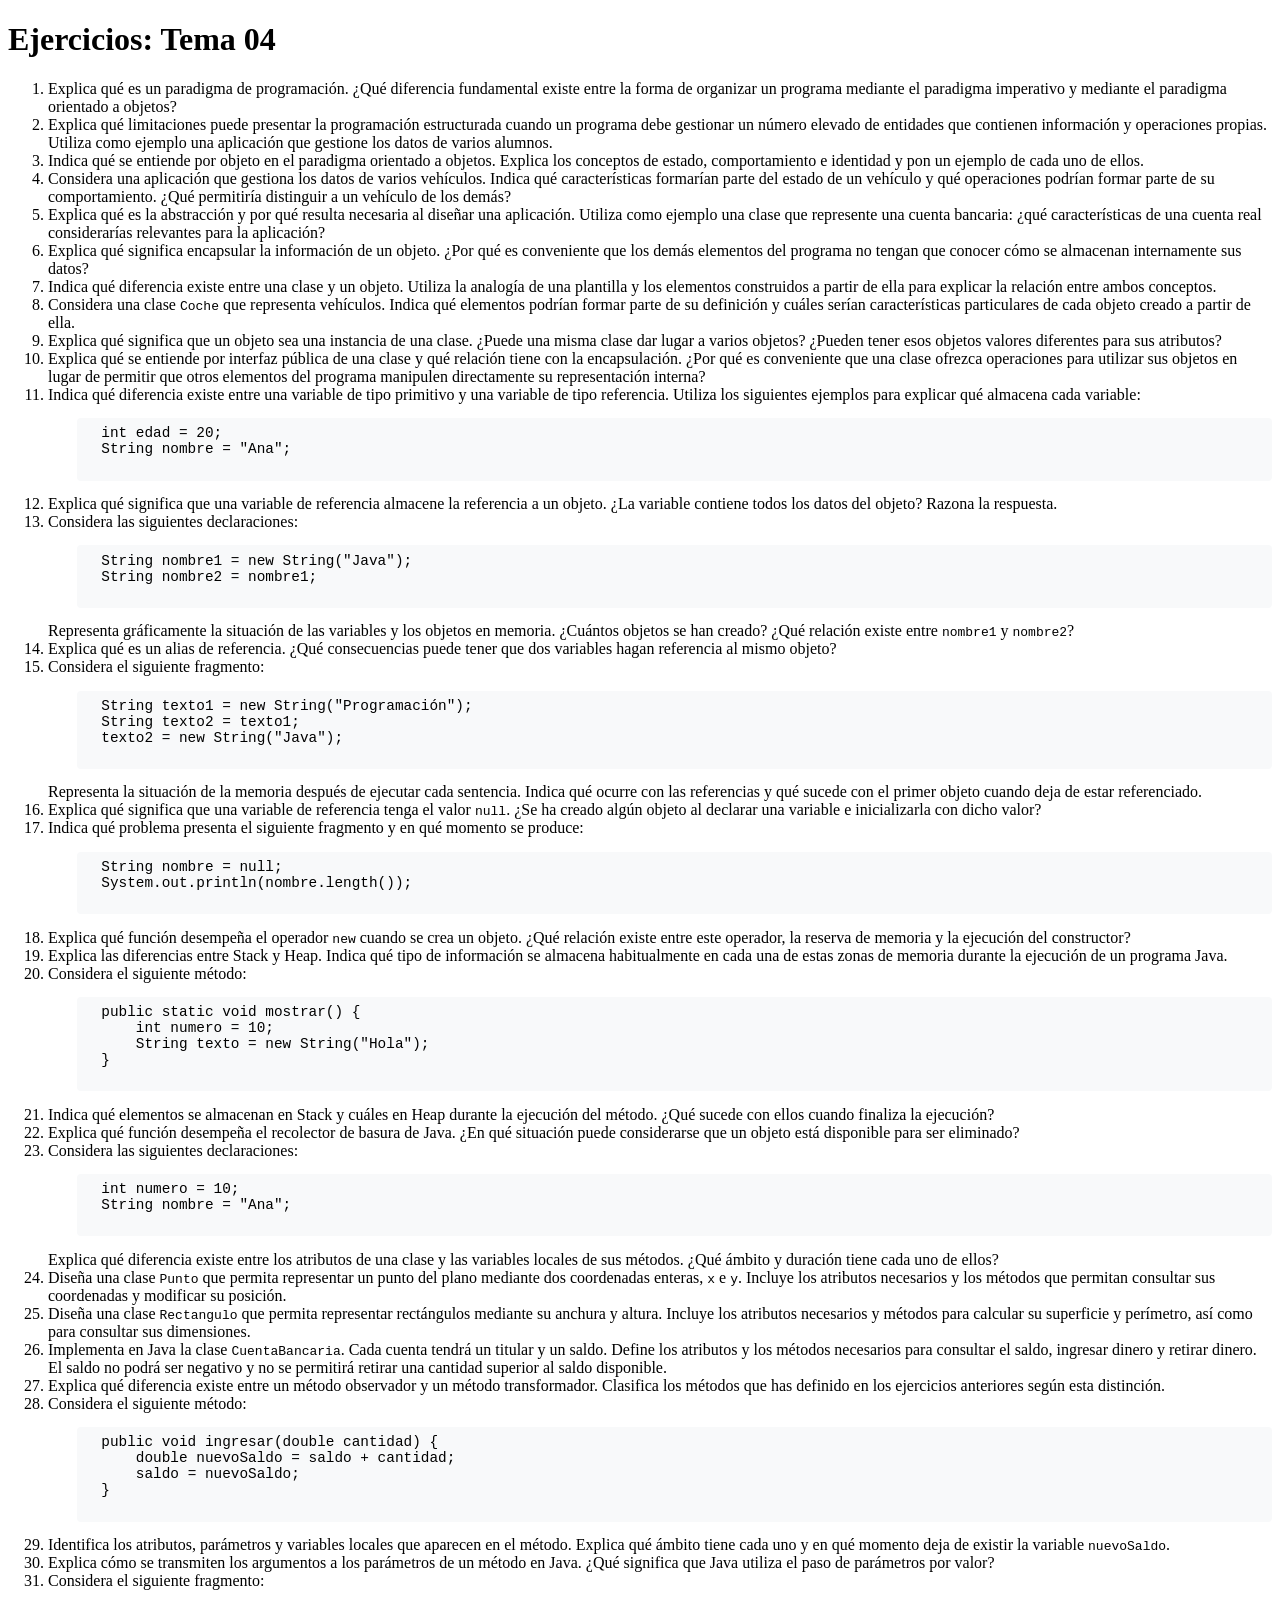
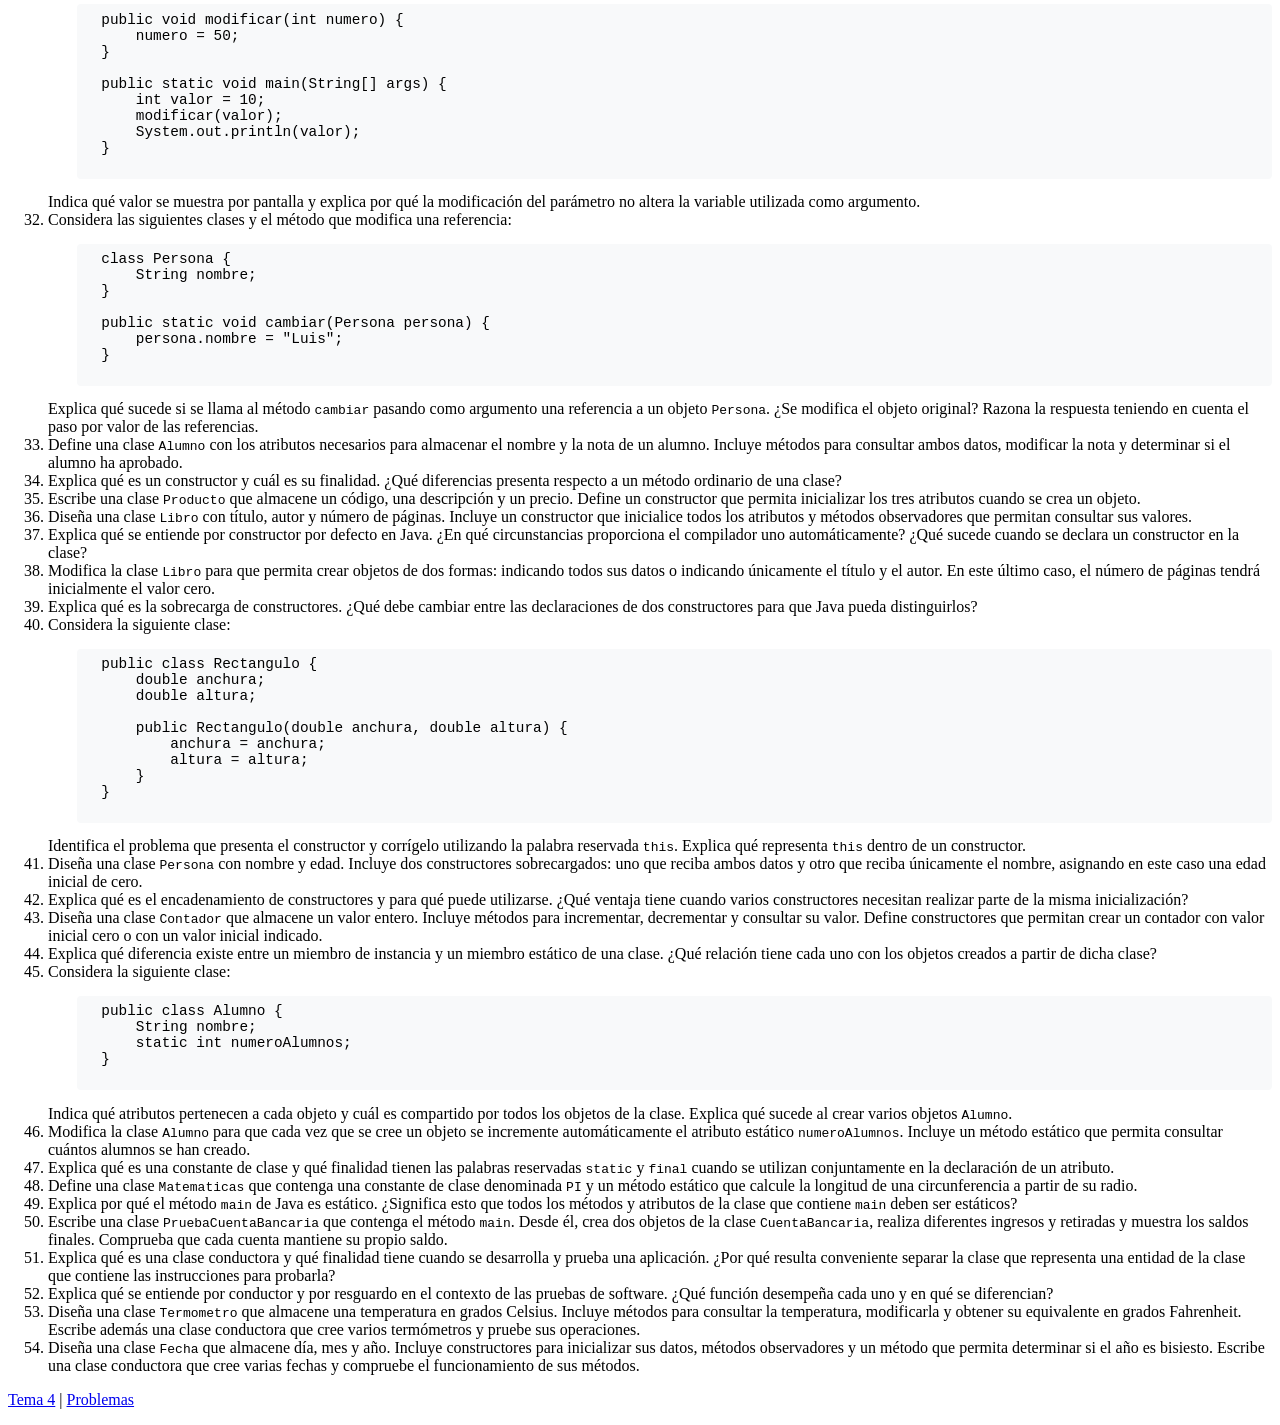
<file: ejercicios/tema_04.html>
<!DOCTYPE html>
<html lang="es">
<head>
  <meta charset="utf-8">
  <title>Ejercicios Tema 04: Fundamentos de la POO</title>
    <link rel="stylesheet" href="../estilos/estilo.css">
    <link rel="stylesheet" href="../estilos/tema_04.css">
  </head>
<body>
  <h1 id="ejercicios-tema-04">Ejercicios: Tema 04</h1>
  <ol type="1">
  <li>
  Explica qué es un paradigma de programación. ¿Qué diferencia
  fundamental existe entre la forma de organizar un programa mediante el
  paradigma imperativo y mediante el paradigma orientado a objetos?
  </li>
  <li>
  Explica qué limitaciones puede presentar la programación estructurada
  cuando un programa debe gestionar un número elevado de entidades que
  contienen información y operaciones propias. Utiliza como ejemplo una
  aplicación que gestione los datos de varios alumnos.
  </li>
  <li>
  Indica qué se entiende por objeto en el paradigma orientado a objetos.
  Explica los conceptos de estado, comportamiento e identidad y pon un
  ejemplo de cada uno de ellos.
  </li>
  <li>
  Considera una aplicación que gestiona los datos de varios vehículos.
  Indica qué características formarían parte del estado de un vehículo y
  qué operaciones podrían formar parte de su comportamiento. ¿Qué
  permitiría distinguir a un vehículo de los demás?
  </li>
  <li>
  Explica qué es la abstracción y por qué resulta necesaria al diseñar
  una aplicación. Utiliza como ejemplo una clase que represente una
  cuenta bancaria: ¿qué características de una cuenta real considerarías
  relevantes para la aplicación?
  </li>
  <li>
  Explica qué significa encapsular la información de un objeto. ¿Por qué
  es conveniente que los demás elementos del programa no tengan que
  conocer cómo se almacenan internamente sus datos?
  </li>
  <li>
  Indica qué diferencia existe entre una clase y un objeto. Utiliza la
  analogía de una plantilla y los elementos construidos a partir de ella
  para explicar la relación entre ambos conceptos.
  </li>
  <li>
  Considera una clase <code>Coche</code> que representa vehículos.
  Indica qué elementos podrían formar parte de su definición y cuáles
  serían características particulares de cada objeto creado a partir de
  ella.
  </li>
  <li>
  Explica qué significa que un objeto sea una instancia de una clase.
  ¿Puede una misma clase dar lugar a varios objetos? ¿Pueden tener esos
  objetos valores diferentes para sus atributos?
  </li>
  <li>
  Explica qué se entiende por interfaz pública de una clase y qué
  relación tiene con la encapsulación. ¿Por qué es conveniente que una
  clase ofrezca operaciones para utilizar sus objetos en lugar de
  permitir que otros elementos del programa manipulen directamente su
  representación interna?
  </li>
  <li>
  Indica qué diferencia existe entre una variable de tipo primitivo y
  una variable de tipo referencia. Utiliza los siguientes ejemplos para
  explicar qué almacena cada variable:
  <pre class="codigo-java">
  int edad = 20;
  String nombre = "Ana";
  </pre>
  </li>
  <li>
  Explica qué significa que una variable de referencia almacene la
  referencia a un objeto. ¿La variable contiene todos los datos del
  objeto? Razona la respuesta.
  </li>
  <li>
  Considera las siguientes declaraciones:
  <pre class="codigo-java">
  String nombre1 = new String("Java");
  String nombre2 = nombre1;
  </pre>
  Representa gráficamente la situación de las variables y los objetos en
  memoria. ¿Cuántos objetos se han creado? ¿Qué relación existe entre
  <code>nombre1</code> y <code>nombre2</code>?
  </li>
  <li>
  Explica qué es un alias de referencia. ¿Qué consecuencias puede tener
  que dos variables hagan referencia al mismo objeto?
  </li>
  <li>
  Considera el siguiente fragmento:
  <pre class="codigo-java">
  String texto1 = new String("Programación");
  String texto2 = texto1;
  texto2 = new String("Java");
  </pre>
  Representa la situación de la memoria después de ejecutar cada
  sentencia. Indica qué ocurre con las referencias y qué sucede con el
  primer objeto cuando deja de estar referenciado.
  </li>
  <li>
  Explica qué significa que una variable de referencia tenga el valor
  <code>null</code>. ¿Se ha creado algún objeto al declarar una variable
  e inicializarla con dicho valor?
  </li>
  <li>
  Indica qué problema presenta el siguiente fragmento y en qué momento
  se produce:
  <pre class="codigo-java">
  String nombre = null;
  System.out.println(nombre.length());
  </pre>
  </li>
  <li>
  Explica qué función desempeña el operador <code>new</code> cuando se
  crea un objeto. ¿Qué relación existe entre este operador, la reserva
  de memoria y la ejecución del constructor?
  </li>
  <li>
  Explica las diferencias entre Stack y Heap. Indica qué tipo de
  información se almacena habitualmente en cada una de estas zonas de
  memoria durante la ejecución de un programa Java.
  </li>
  <li>
  Considera el siguiente método:
  <pre class="codigo-java">
  public static void mostrar() {
      int numero = 10;
      String texto = new String("Hola");
  }
  </pre>
  </li>
  <li>
  Indica qué elementos se almacenan en Stack y cuáles en Heap durante la
  ejecución del método. ¿Qué sucede con ellos cuando finaliza la
  ejecución?
  </li>
  <li>
  Explica qué función desempeña el recolector de basura de Java. ¿En qué
  situación puede considerarse que un objeto está disponible para ser
  eliminado?
  </li>
  <li>
  Considera las siguientes declaraciones:
  <pre class="codigo-java">
  int numero = 10;
  String nombre = "Ana";
  </pre>
  Explica qué diferencia existe entre los atributos de una clase y las
  variables locales de sus métodos. ¿Qué ámbito y duración tiene cada
  uno de ellos?
  </li>
  <li>
  Diseña una clase <code>Punto</code> que permita representar un punto
  del plano mediante dos coordenadas enteras, <code>x</code> e
  <code>y</code>. Incluye los atributos necesarios y los métodos que
  permitan consultar sus coordenadas y modificar su posición.
  </li>
  <li>
  Diseña una clase <code>Rectangulo</code> que permita representar
  rectángulos mediante su anchura y altura. Incluye los atributos
  necesarios y métodos para calcular su superficie y perímetro, así como
  para consultar sus dimensiones.
  </li>
  <li>
  Implementa en Java la clase <code>CuentaBancaria</code>. Cada cuenta
  tendrá un titular y un saldo. Define los atributos y los métodos
  necesarios para consultar el saldo, ingresar dinero y retirar dinero.
  El saldo no podrá ser negativo y no se permitirá retirar una cantidad
  superior al saldo disponible.
  </li>
  <li>
  Explica qué diferencia existe entre un método observador y un método
  transformador. Clasifica los métodos que has definido en los
  ejercicios anteriores según esta distinción.
  </li>
  <li>
  Considera el siguiente método:
  <pre class="codigo-java">
  public void ingresar(double cantidad) {
      double nuevoSaldo = saldo + cantidad;
      saldo = nuevoSaldo;
  }
  </pre>
  </li>
  <li>
  Identifica los atributos, parámetros y variables locales que aparecen
  en el método. Explica qué ámbito tiene cada uno y en qué momento deja
  de existir la variable <code>nuevoSaldo</code>.
  </li>
  <li>
  Explica cómo se transmiten los argumentos a los parámetros de un
  método en Java. ¿Qué significa que Java utiliza el paso de parámetros
  por valor?
  </li>
  <li>
  Considera el siguiente fragmento:
  <pre class="codigo-java">
  public void modificar(int numero) {
      numero = 50;
  }

  public static void main(String[] args) {
      int valor = 10;
      modificar(valor);
      System.out.println(valor);
  }
  </pre>
  Indica qué valor se muestra por pantalla y explica por qué la
  modificación del parámetro no altera la variable utilizada como
  argumento.
  </li>
  <li>
  Considera las siguientes clases y el método que modifica una
  referencia:
  <pre class="codigo-java">
  class Persona {
      String nombre;
  }

  public static void cambiar(Persona persona) {
      persona.nombre = "Luis";
  }
  </pre>
  Explica qué sucede si se llama al método <code>cambiar</code> pasando
  como argumento una referencia a un objeto <code>Persona</code>. ¿Se
  modifica el objeto original? Razona la respuesta teniendo en cuenta el
  paso por valor de las referencias.
  </li>
  <li>
  Define una clase <code>Alumno</code> con los atributos necesarios para
  almacenar el nombre y la nota de un alumno. Incluye métodos para
  consultar ambos datos, modificar la nota y determinar si el alumno ha
  aprobado.
  </li>
  <li>
  Explica qué es un constructor y cuál es su finalidad. ¿Qué diferencias
  presenta respecto a un método ordinario de una clase?
  </li>
  <li>
  Escribe una clase <code>Producto</code> que almacene un código, una
  descripción y un precio. Define un constructor que permita inicializar
  los tres atributos cuando se crea un objeto.
  </li>
  <li>
  Diseña una clase <code>Libro</code> con título, autor y número de
  páginas. Incluye un constructor que inicialice todos los atributos y
  métodos observadores que permitan consultar sus valores.
  </li>
  <li>
  Explica qué se entiende por constructor por defecto en Java. ¿En qué
  circunstancias proporciona el compilador uno automáticamente? ¿Qué
  sucede cuando se declara un constructor en la clase?
  </li>
  <li>
  Modifica la clase <code>Libro</code> para que permita crear objetos de
  dos formas: indicando todos sus datos o indicando únicamente el título
  y el autor. En este último caso, el número de páginas tendrá
  inicialmente el valor cero.
  </li>
  <li>
  Explica qué es la sobrecarga de constructores. ¿Qué debe cambiar entre
  las declaraciones de dos constructores para que Java pueda
  distinguirlos?
  </li>
  <li>
  Considera la siguiente clase:
  <pre class="codigo-java">
  public class Rectangulo {
      double anchura;
      double altura;

      public Rectangulo(double anchura, double altura) {
          anchura = anchura;
          altura = altura;
      }
  }
  </pre>
  Identifica el problema que presenta el constructor y corrígelo
  utilizando la palabra reservada <code>this</code>. Explica qué
  representa <code>this</code> dentro de un constructor.
  </li>
  <li>
  Diseña una clase <code>Persona</code> con nombre y edad. Incluye dos
  constructores sobrecargados: uno que reciba ambos datos y otro que
  reciba únicamente el nombre, asignando en este caso una edad inicial
  de cero.
  </li>
  <li>
  Explica qué es el encadenamiento de constructores y para qué puede
  utilizarse. ¿Qué ventaja tiene cuando varios constructores necesitan
  realizar parte de la misma inicialización?
  </li>
  <li>
  Diseña una clase <code>Contador</code> que almacene un valor entero.
  Incluye métodos para incrementar, decrementar y consultar su valor.
  Define constructores que permitan crear un contador con valor inicial
  cero o con un valor inicial indicado.
  </li>
  <li>
  Explica qué diferencia existe entre un miembro de instancia y un
  miembro estático de una clase. ¿Qué relación tiene cada uno con los
  objetos creados a partir de dicha clase?
  </li>
  <li>
  Considera la siguiente clase:
  <pre class="codigo-java">
  public class Alumno {
      String nombre;
      static int numeroAlumnos;
  }
  </pre>
  Indica qué atributos pertenecen a cada objeto y cuál es compartido por
  todos los objetos de la clase. Explica qué sucede al crear varios
  objetos <code>Alumno</code>.
  </li>
  <li>
  Modifica la clase <code>Alumno</code> para que cada vez que se cree un
  objeto se incremente automáticamente el atributo estático
  <code>numeroAlumnos</code>. Incluye un método estático que permita
  consultar cuántos alumnos se han creado.
  </li>
  <li>
  Explica qué es una constante de clase y qué finalidad tienen las
  palabras reservadas <code>static</code> y <code>final</code> cuando se
  utilizan conjuntamente en la declaración de un atributo.
  </li>
  <li>
  Define una clase <code>Matematicas</code> que contenga una constante
  de clase denominada <code>PI</code> y un método estático que calcule
  la longitud de una circunferencia a partir de su radio.
  </li>
  <li>
  Explica por qué el método <code>main</code> de Java es estático.
  ¿Significa esto que todos los métodos y atributos de la clase que
  contiene <code>main</code> deben ser estáticos?
  </li>
  <li>
  Escribe una clase <code>PruebaCuentaBancaria</code> que contenga el
  método <code>main</code>. Desde él, crea dos objetos de la clase
  <code>CuentaBancaria</code>, realiza diferentes ingresos y retiradas y
  muestra los saldos finales. Comprueba que cada cuenta mantiene su
  propio saldo.
  </li>
  <li>
  Explica qué es una clase conductora y qué finalidad tiene cuando se
  desarrolla y prueba una aplicación. ¿Por qué resulta conveniente
  separar la clase que representa una entidad de la clase que contiene
  las instrucciones para probarla?
  </li>
  <li>
  Explica qué se entiende por conductor y por resguardo en el contexto
  de las pruebas de software. ¿Qué función desempeña cada uno y en qué
  se diferencian?
  </li>
  <li>
  Diseña una clase <code>Termometro</code> que almacene una temperatura
  en grados Celsius. Incluye métodos para consultar la temperatura,
  modificarla y obtener su equivalente en grados Fahrenheit. Escribe
  además una clase conductora que cree varios termómetros y pruebe sus
  operaciones.
  </li>
  <li>
  Diseña una clase <code>Fecha</code> que almacene día, mes y año.
  Incluye constructores para inicializar sus datos, métodos observadores
  y un método que permita determinar si el año es bisiesto. Escribe una
  clase conductora que cree varias fechas y compruebe el funcionamiento
  de sus métodos.
  </li>
  </ol>
  <p><a href="../temas/tema_04.html">Tema 4</a> | <a
  href="../problemas/tema_04.html">Problemas</a></p>

    <script src="../scripts/script.js"></script>
  </body>
</html>
</file>
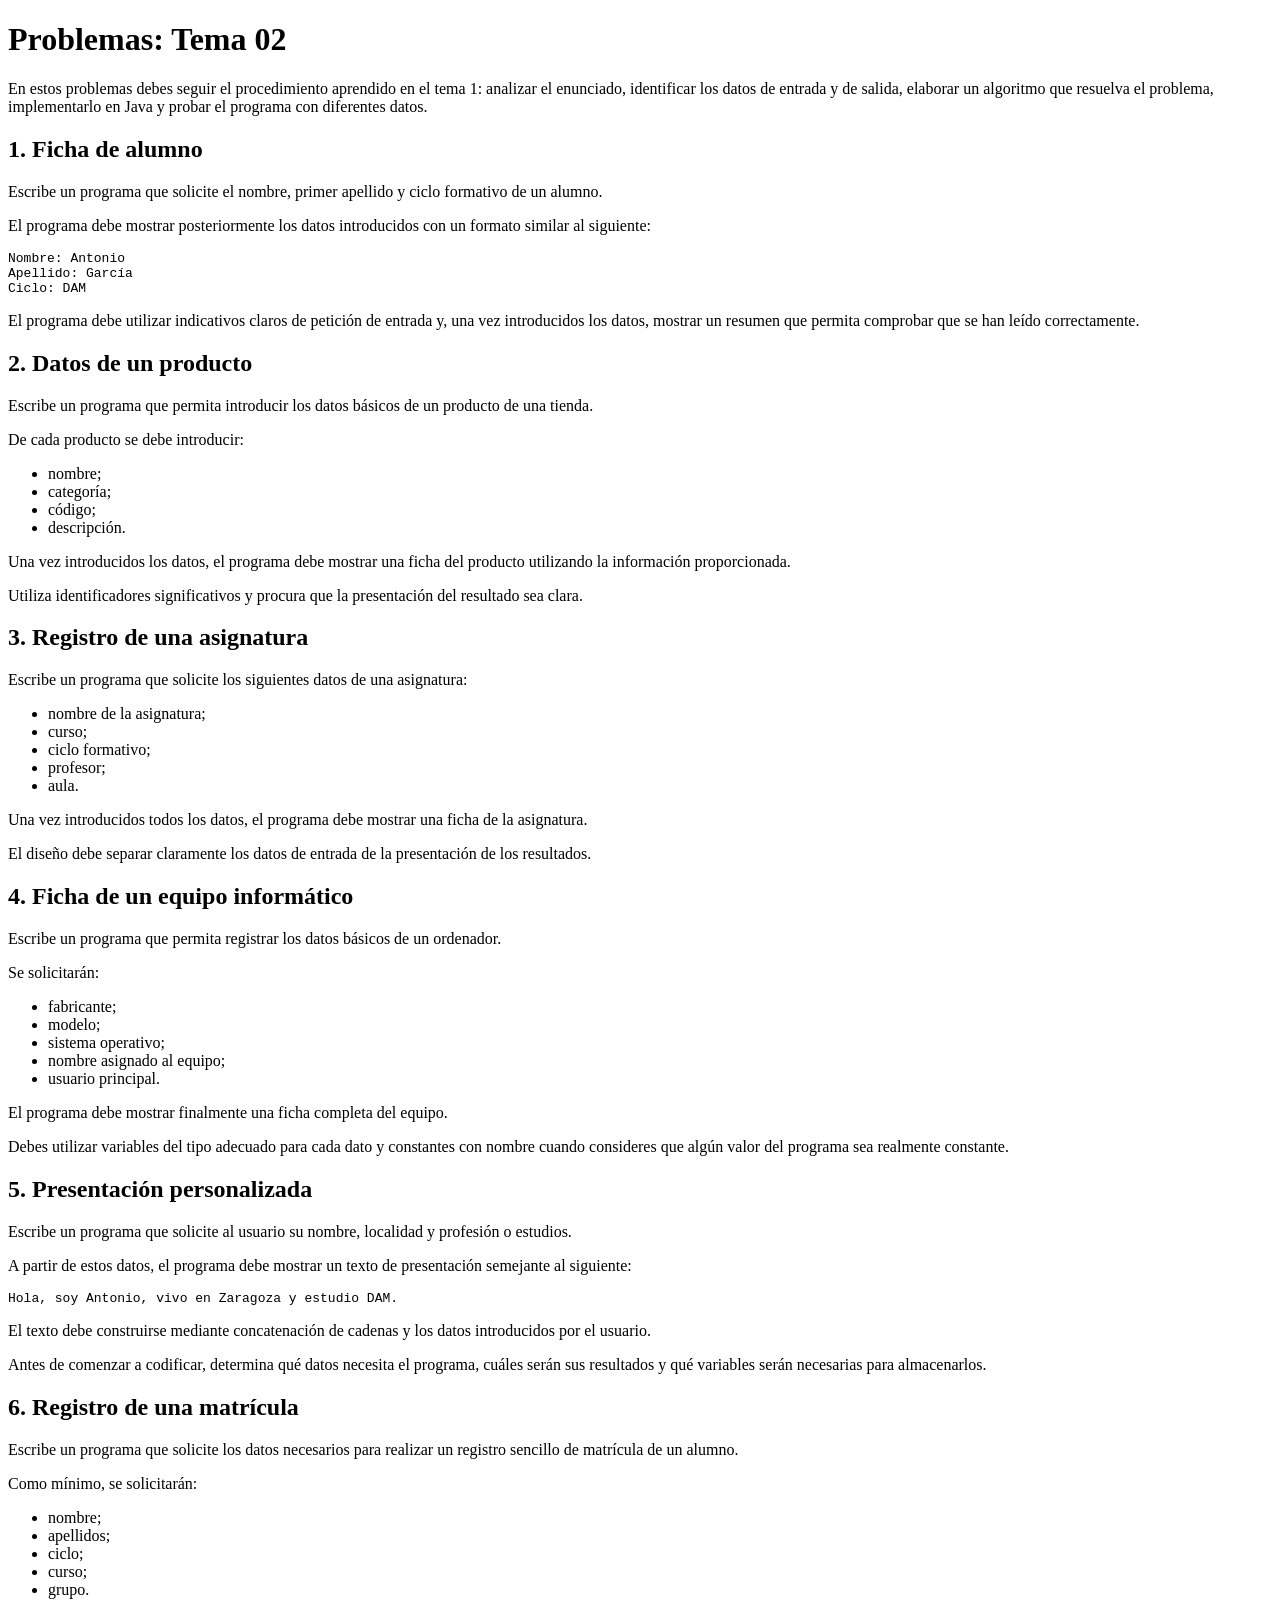
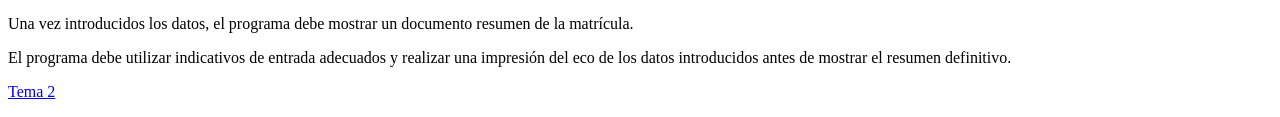
<file: problemas/tema_02.html>
<!DOCTYPE html>
<html lang="es">
<head>
  <meta charset="utf-8">
  <title>Problemas Tema 02: Metodología de diseño</title>
    <link rel="stylesheet" href="../estilos/estilo.css">
    <link rel="stylesheet" href="../estilos/tema_02.css">
  </head>
<body>
  <h1 id="problemas-tema-02">Problemas: Tema 02</h1>
  <p>En estos problemas debes seguir el procedimiento aprendido en el
  tema 1: analizar el enunciado, identificar los datos de entrada y de
  salida, elaborar un algoritmo que resuelva el problema, implementarlo
  en Java y probar el programa con diferentes datos.</p>
  <h2 id="ficha-de-alumno">1. Ficha de alumno</h2>
  <p>Escribe un programa que solicite el nombre, primer apellido y ciclo
  formativo de un alumno.</p>
  <p>El programa debe mostrar posteriormente los datos introducidos con
  un formato similar al siguiente:</p>
  <pre class="text"><code>Nombre: Antonio
Apellido: García
Ciclo: DAM</code></pre>
  <p>El programa debe utilizar indicativos claros de petición de entrada
  y, una vez introducidos los datos, mostrar un resumen que permita
  comprobar que se han leído correctamente.</p>
  <h2 id="datos-de-un-producto">2. Datos de un producto</h2>
  <p>Escribe un programa que permita introducir los datos básicos de un
  producto de una tienda.</p>
  <p>De cada producto se debe introducir:</p>
  <ul>
  <li>nombre;</li>
  <li>categoría;</li>
  <li>código;</li>
  <li>descripción.</li>
  </ul>
  <p>Una vez introducidos los datos, el programa debe mostrar una ficha
  del producto utilizando la información proporcionada.</p>
  <p>Utiliza identificadores significativos y procura que la
  presentación del resultado sea clara.</p>
  <h2 id="registro-de-una-asignatura">3. Registro de una asignatura</h2>
  <p>Escribe un programa que solicite los siguientes datos de una
  asignatura:</p>
  <ul>
  <li>nombre de la asignatura;</li>
  <li>curso;</li>
  <li>ciclo formativo;</li>
  <li>profesor;</li>
  <li>aula.</li>
  </ul>
  <p>Una vez introducidos todos los datos, el programa debe mostrar una
  ficha de la asignatura.</p>
  <p>El diseño debe separar claramente los datos de entrada de la
  presentación de los resultados.</p>
  <h2 id="ficha-de-un-equipo-informático">4. Ficha de un equipo
  informático</h2>
  <p>Escribe un programa que permita registrar los datos básicos de un
  ordenador.</p>
  <p>Se solicitarán:</p>
  <ul>
  <li>fabricante;</li>
  <li>modelo;</li>
  <li>sistema operativo;</li>
  <li>nombre asignado al equipo;</li>
  <li>usuario principal.</li>
  </ul>
  <p>El programa debe mostrar finalmente una ficha completa del
  equipo.</p>
  <p>Debes utilizar variables del tipo adecuado para cada dato y
  constantes con nombre cuando consideres que algún valor del programa
  sea realmente constante.</p>
  <h2 id="presentación-personalizada">5. Presentación personalizada</h2>
  <p>Escribe un programa que solicite al usuario su nombre, localidad y
  profesión o estudios.</p>
  <p>A partir de estos datos, el programa debe mostrar un texto de
  presentación semejante al siguiente:</p>
  <pre class="text"><code>Hola, soy Antonio, vivo en Zaragoza y estudio DAM.</code></pre>
  <p>El texto debe construirse mediante concatenación de cadenas y los
  datos introducidos por el usuario.</p>
  <p>Antes de comenzar a codificar, determina qué datos necesita el
  programa, cuáles serán sus resultados y qué variables serán necesarias
  para almacenarlos.</p>
  <h2 id="registro-de-una-matrícula">6. Registro de una matrícula</h2>
  <p>Escribe un programa que solicite los datos necesarios para realizar
  un registro sencillo de matrícula de un alumno.</p>
  <p>Como mínimo, se solicitarán:</p>
  <ul>
  <li>nombre;</li>
  <li>apellidos;</li>
  <li>ciclo;</li>
  <li>curso;</li>
  <li>grupo.</li>
  </ul>
  <p>Una vez introducidos los datos, el programa debe mostrar un
  documento resumen de la matrícula.</p>
  <p>El programa debe utilizar indicativos de entrada adecuados y
  realizar una impresión del eco de los datos introducidos antes de
  mostrar el resumen definitivo.</p>
  <p><a href="../temas/tema_02.html">Tema 2</a></p>

    <script src="../scripts/script.js"></script>
  </body>
</html>
</file>
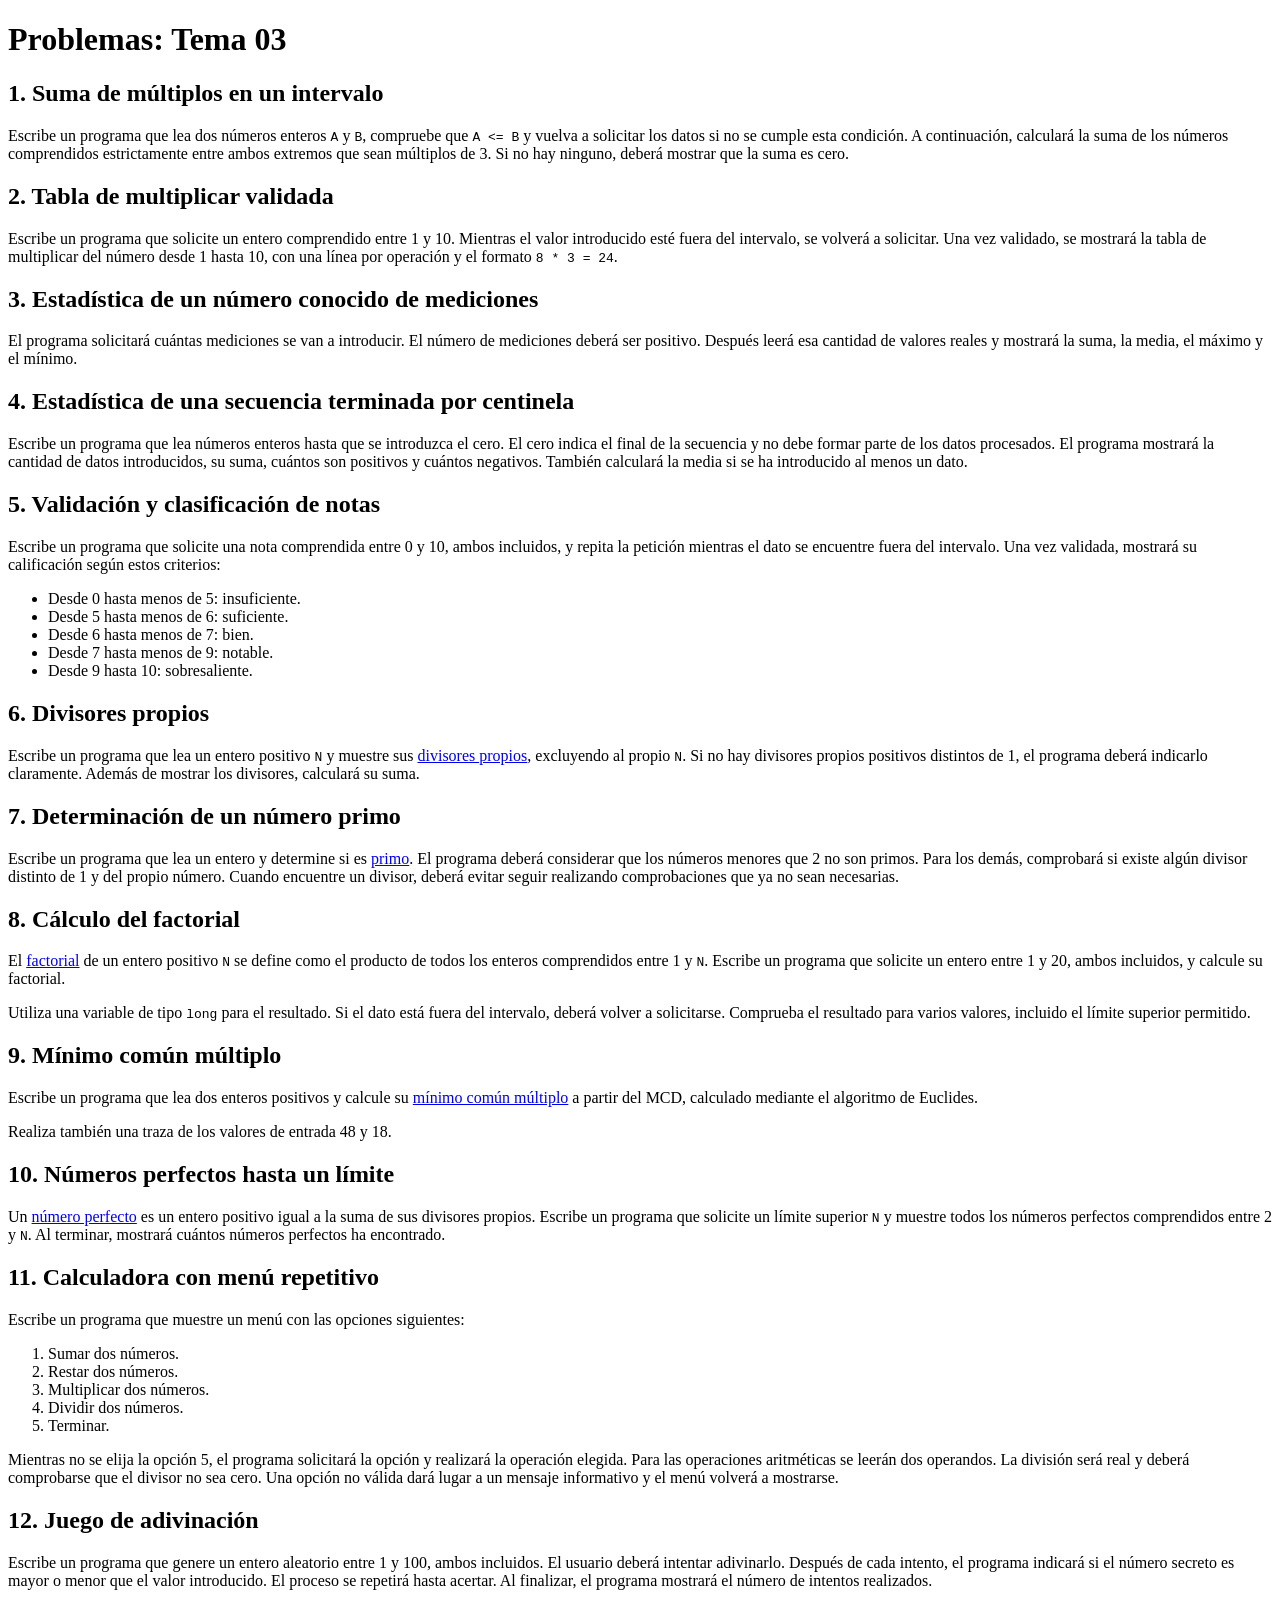
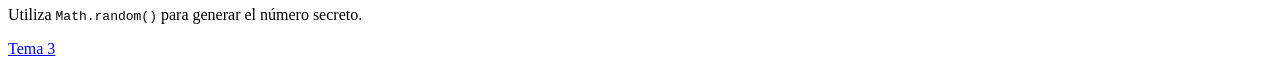
<file: problemas/tema_03.html>
<!DOCTYPE html>
<html lang="es">
<head>
  <meta charset="utf-8">
  <title>Problemas Tema 03: Estructuras de programación</title>
    <link rel="stylesheet" href="../estilos/estilo.css">
    <link rel="stylesheet" href="../estilos/tema_03.css">
  </head>
<body>
  <h1 id="problemas-tema-03">Problemas: Tema 03</h1>
  <h2 id="suma-de-múltiplos-en-un-intervalo">1. Suma de múltiplos en un
  intervalo</h2>
  <p>Escribe un programa que lea dos números enteros <code>A</code> y
  <code>B</code>, compruebe que <code>A &lt;= B</code> y vuelva a
  solicitar los datos si no se cumple esta condición. A continuación,
  calculará la suma de los números comprendidos estrictamente entre
  ambos extremos que sean múltiplos de 3. Si no hay ninguno, deberá
  mostrar que la suma es cero.</p>
  <h2 id="tabla-de-multiplicar-validada">2. Tabla de multiplicar
  validada</h2>
  <p>Escribe un programa que solicite un entero comprendido entre 1 y
  10. Mientras el valor introducido esté fuera del intervalo, se volverá
  a solicitar. Una vez validado, se mostrará la tabla de multiplicar del
  número desde 1 hasta 10, con una línea por operación y el formato
  <code>8 * 3 = 24</code>.</p>
  <h2 id="estadística-de-un-número-conocido-de-mediciones">3.
  Estadística de un número conocido de mediciones</h2>
  <p>El programa solicitará cuántas mediciones se van a introducir. El
  número de mediciones deberá ser positivo. Después leerá esa cantidad
  de valores reales y mostrará la suma, la media, el máximo y el
  mínimo.</p>
  <h2 id="estadística-de-una-secuencia-terminada-por-centinela">4.
  Estadística de una secuencia terminada por centinela</h2>
  <p>Escribe un programa que lea números enteros hasta que se introduzca
  el cero. El cero indica el final de la secuencia y no debe formar
  parte de los datos procesados. El programa mostrará la cantidad de
  datos introducidos, su suma, cuántos son positivos y cuántos
  negativos. También calculará la media si se ha introducido al menos un
  dato.</p>
  <h2 id="validación-y-clasificación-de-notas">5. Validación y
  clasificación de notas</h2>
  <p>Escribe un programa que solicite una nota comprendida entre 0 y 10,
  ambos incluidos, y repita la petición mientras el dato se encuentre
  fuera del intervalo. Una vez validada, mostrará su calificación según
  estos criterios:</p>
  <ul>
  <li>Desde 0 hasta menos de 5: insuficiente.</li>
  <li>Desde 5 hasta menos de 6: suficiente.</li>
  <li>Desde 6 hasta menos de 7: bien.</li>
  <li>Desde 7 hasta menos de 9: notable.</li>
  <li>Desde 9 hasta 10: sobresaliente.</li>
  </ul>
  <h2 id="divisores-propios">6. Divisores propios</h2>
  <p>Escribe un programa que lea un entero positivo <code>N</code> y
  muestre sus <a
  href="https://es.wikipedia.org/wiki/Divisibilidad#Factor_o_divisor_propio">divisores
  propios</a>, excluyendo al propio <code>N</code>. Si no hay divisores
  propios positivos distintos de 1, el programa deberá indicarlo
  claramente. Además de mostrar los divisores, calculará su suma.</p>
  <h2 id="determinación-de-un-número-primo">7. Determinación de un
  número primo</h2>
  <p>Escribe un programa que lea un entero y determine si es <a
  href="https://es.wikipedia.org/wiki/N%C3%BAmero_primo">primo</a>. El
  programa deberá considerar que los números menores que 2 no son
  primos. Para los demás, comprobará si existe algún divisor distinto de
  1 y del propio número. Cuando encuentre un divisor, deberá evitar
  seguir realizando comprobaciones que ya no sean necesarias.</p>
  <h2 id="cálculo-del-factorial">8. Cálculo del factorial</h2>
  <p>El <a href="https://es.wikipedia.org/wiki/Factorial">factorial</a>
  de un entero positivo <code>N</code> se define como el producto de
  todos los enteros comprendidos entre 1 y <code>N</code>. Escribe un
  programa que solicite un entero entre 1 y 20, ambos incluidos, y
  calcule su factorial.</p>
  <p>Utiliza una variable de tipo <code>long</code> para el resultado.
  Si el dato está fuera del intervalo, deberá volver a solicitarse.
  Comprueba el resultado para varios valores, incluido el límite
  superior permitido.</p>
  <h2 id="mínimo-común-múltiplo">9. Mínimo común múltiplo</h2>
  <p>Escribe un programa que lea dos enteros positivos y calcule su <a
  href="https://es.wikipedia.org/wiki/M%C3%ADnimo_com%C3%BAn_m%C3%BAltiplo">mínimo
  común múltiplo</a> a partir del MCD, calculado mediante el algoritmo
  de Euclides.</p>
  <p>Realiza también una traza de los valores de entrada 48 y 18.</p>
  <h2 id="números-perfectos-hasta-un-límite">10. Números perfectos hasta
  un límite</h2>
  <p>Un <a
  href="https://es.wikipedia.org/wiki/N%C3%BAmero_perfecto">número
  perfecto</a> es un entero positivo igual a la suma de sus divisores
  propios. Escribe un programa que solicite un límite superior
  <code>N</code> y muestre todos los números perfectos comprendidos
  entre 2 y <code>N</code>. Al terminar, mostrará cuántos números
  perfectos ha encontrado.</p>
  <h2 id="calculadora-con-menú-repetitivo">11. Calculadora con menú
  repetitivo</h2>
  <p>Escribe un programa que muestre un menú con las opciones
  siguientes:</p>
  <ol type="1">
  <li>Sumar dos números.</li>
  <li>Restar dos números.</li>
  <li>Multiplicar dos números.</li>
  <li>Dividir dos números.</li>
  <li>Terminar.</li>
  </ol>
  <p>Mientras no se elija la opción 5, el programa solicitará la opción
  y realizará la operación elegida. Para las operaciones aritméticas se
  leerán dos operandos. La división será real y deberá comprobarse que
  el divisor no sea cero. Una opción no válida dará lugar a un mensaje
  informativo y el menú volverá a mostrarse.</p>
  <h2 id="juego-de-adivinación">12. Juego de adivinación</h2>
  <p>Escribe un programa que genere un entero aleatorio entre 1 y 100,
  ambos incluidos. El usuario deberá intentar adivinarlo. Después de
  cada intento, el programa indicará si el número secreto es mayor o
  menor que el valor introducido. El proceso se repetirá hasta acertar.
  Al finalizar, el programa mostrará el número de intentos
  realizados.</p>
  <p>Utiliza <code>Math.random()</code> para generar el número
  secreto.</p>
  <p><a href="../temas/tema_03.html">Tema 3</a></p>

    <script src="../scripts/script.js"></script>
  </body>
</html>
</file>
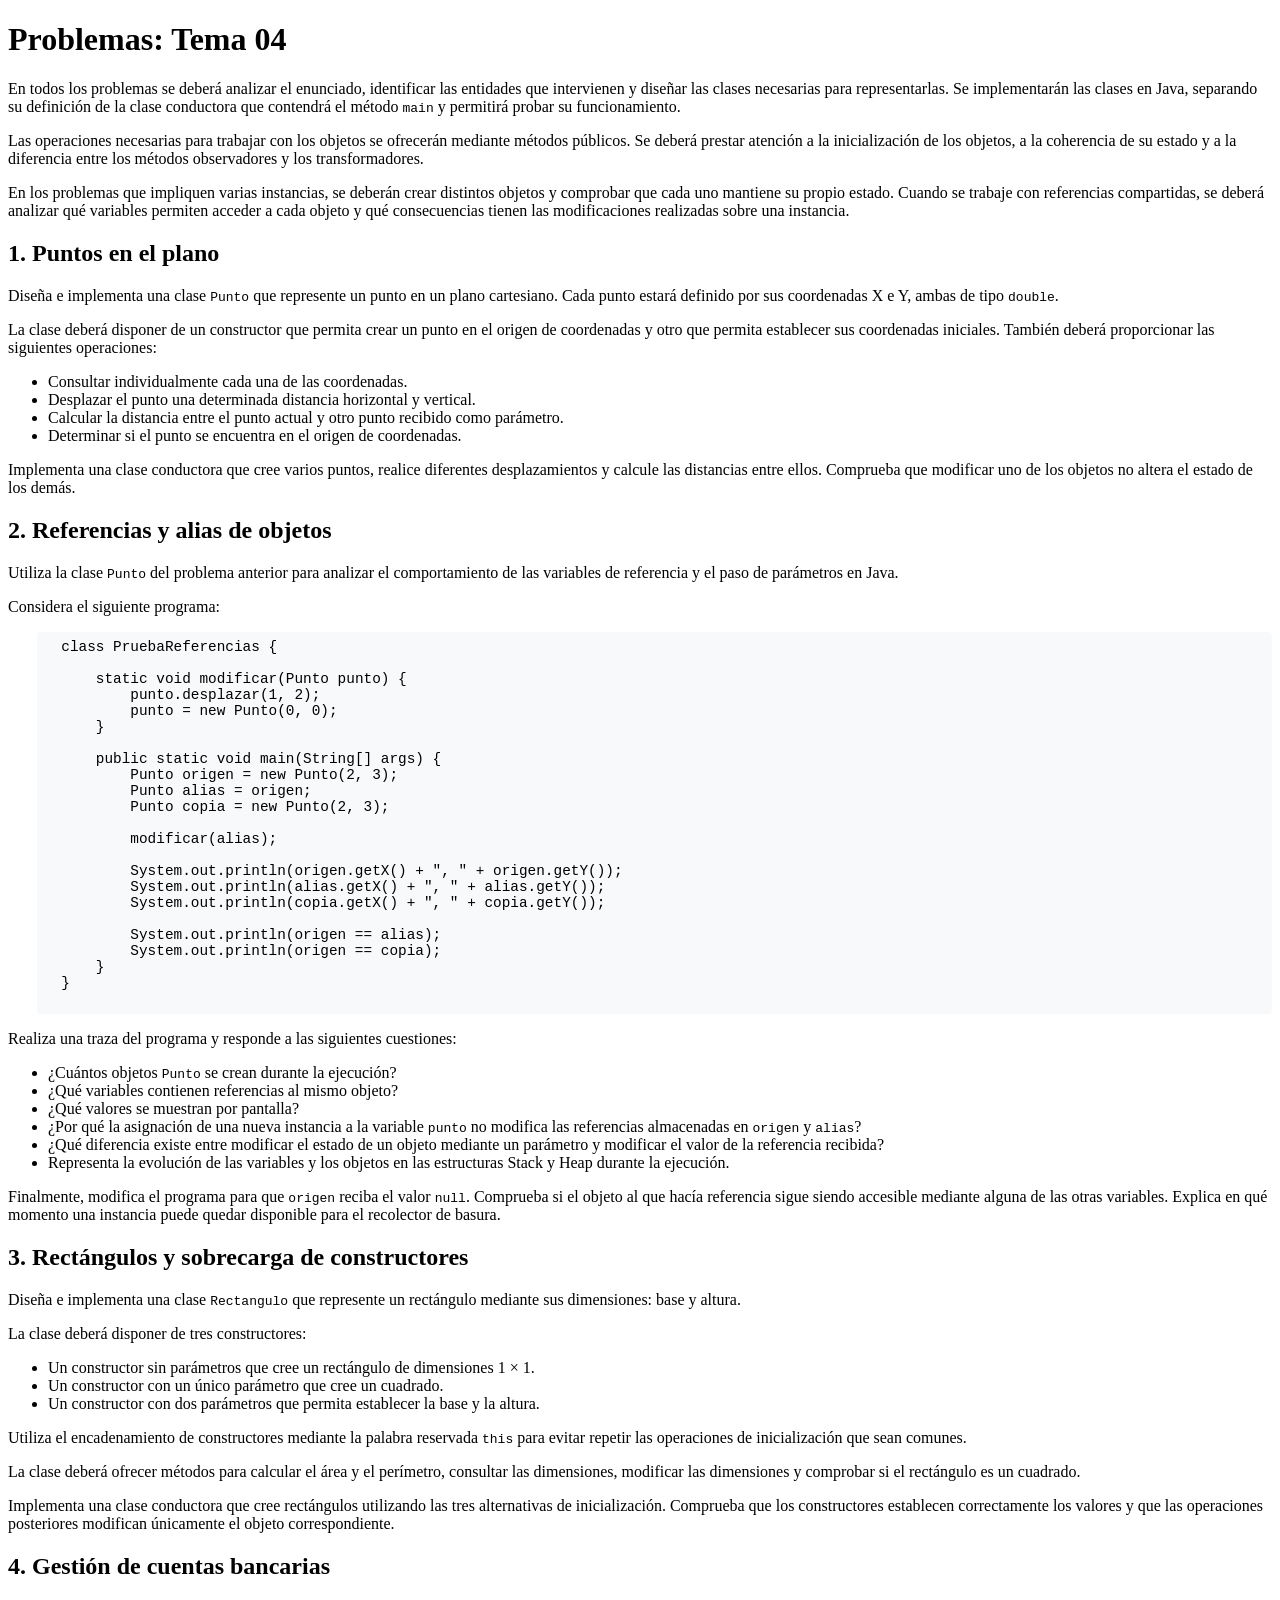
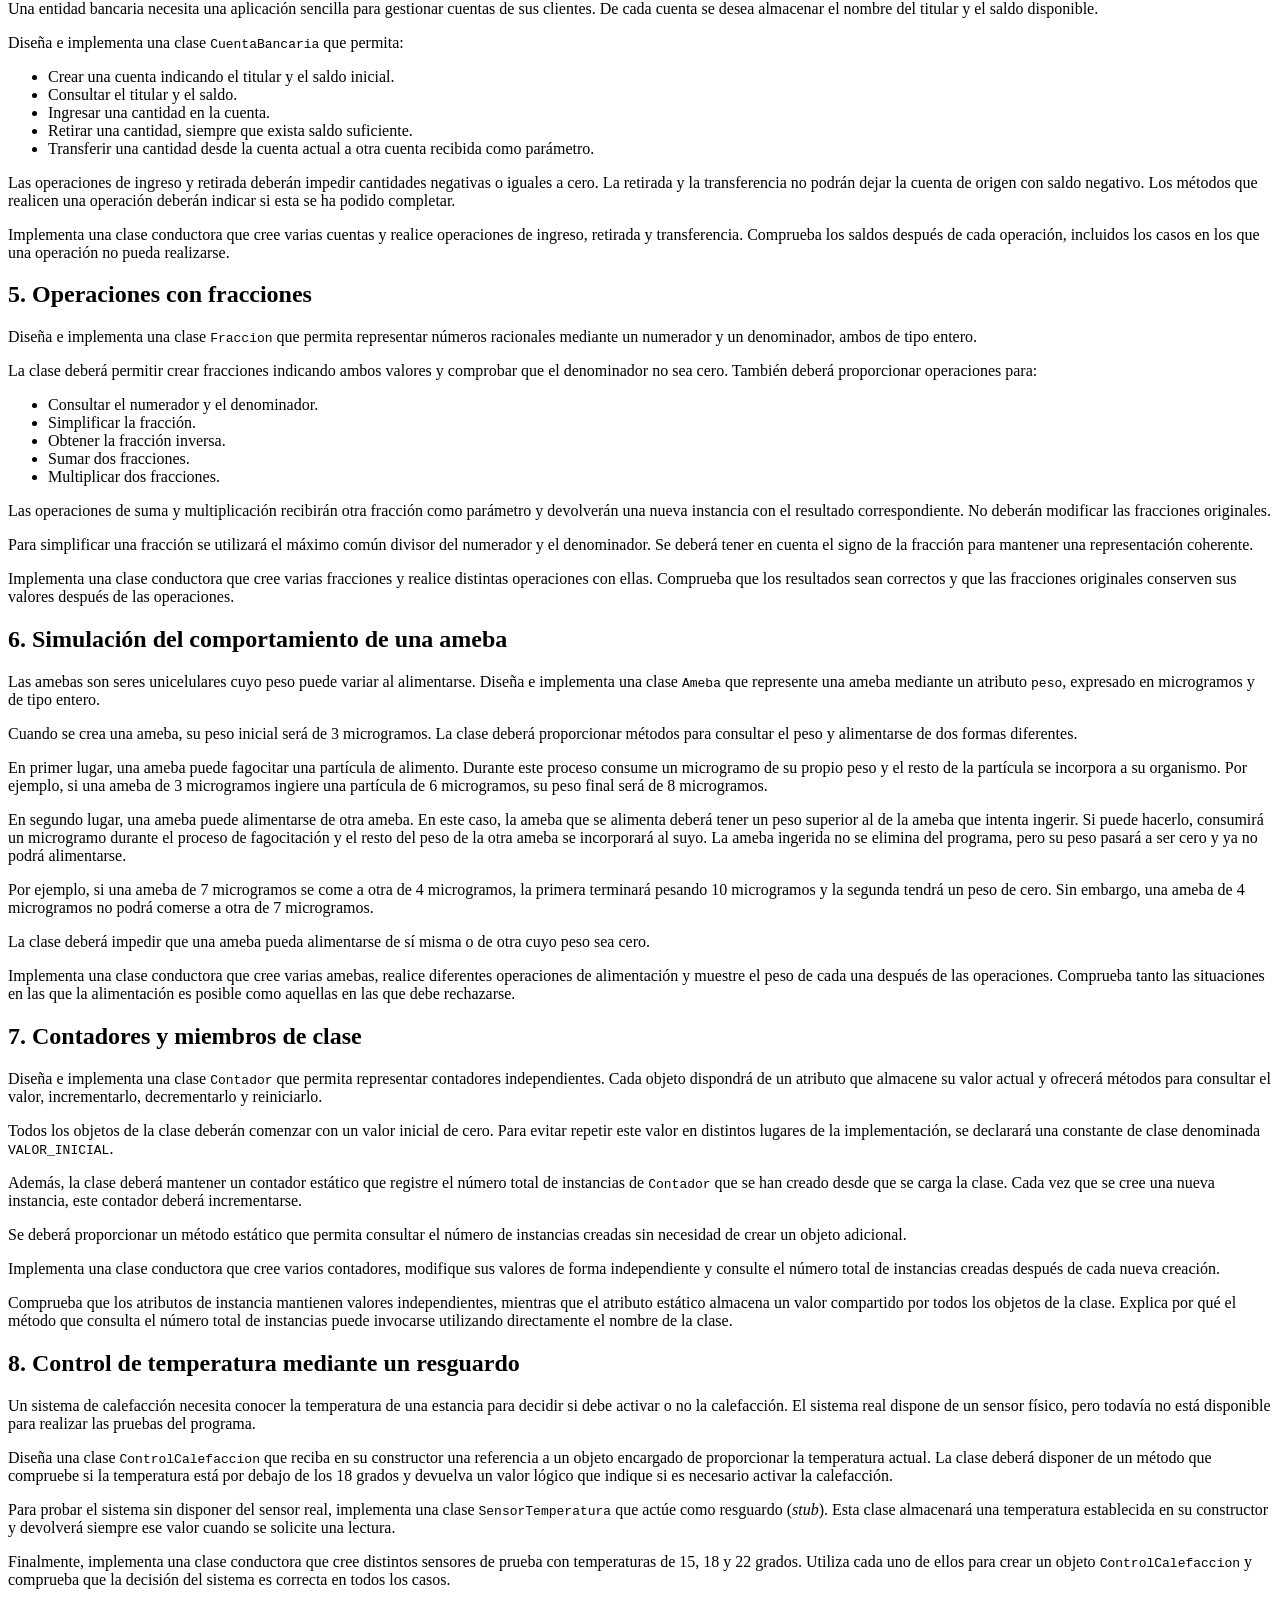
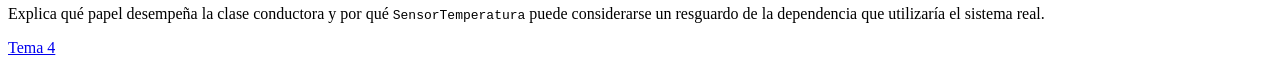
<file: problemas/tema_04.html>
<!DOCTYPE html>
<html lang="es">
<head>
  <meta charset="utf-8">
  <title>Problemas Tema 04: Fundamentos de la POO</title>
    <link rel="stylesheet" href="../estilos/estilo.css">
    <link rel="stylesheet" href="../estilos/tema_04.css">
  </head>
<body>
  <h1 id="problemas-tema-04">Problemas: Tema 04</h1>
  <p>En todos los problemas se deberá analizar el enunciado, identificar
  las entidades que intervienen y diseñar las clases necesarias para
  representarlas. Se implementarán las clases en Java, separando su
  definición de la clase conductora que contendrá el método
  <code>main</code> y permitirá probar su funcionamiento.</p>
  <p>Las operaciones necesarias para trabajar con los objetos se
  ofrecerán mediante métodos públicos. Se deberá prestar atención a la
  inicialización de los objetos, a la coherencia de su estado y a la
  diferencia entre los métodos observadores y los transformadores.</p>
  <p>En los problemas que impliquen varias instancias, se deberán crear
  distintos objetos y comprobar que cada uno mantiene su propio estado.
  Cuando se trabaje con referencias compartidas, se deberá analizar qué
  variables permiten acceder a cada objeto y qué consecuencias tienen
  las modificaciones realizadas sobre una instancia.</p>
  <h2 id="puntos-en-el-plano">1. Puntos en el plano</h2>
  <p>Diseña e implementa una clase <code>Punto</code> que represente un
  punto en un plano cartesiano. Cada punto estará definido por sus
  coordenadas X e Y, ambas de tipo <code>double</code>.</p>
  <p>La clase deberá disponer de un constructor que permita crear un
  punto en el origen de coordenadas y otro que permita establecer sus
  coordenadas iniciales. También deberá proporcionar las siguientes
  operaciones:</p>
  <ul>
  <li>Consultar individualmente cada una de las coordenadas.</li>
  <li>Desplazar el punto una determinada distancia horizontal y
  vertical.</li>
  <li>Calcular la distancia entre el punto actual y otro punto recibido
  como parámetro.</li>
  <li>Determinar si el punto se encuentra en el origen de
  coordenadas.</li>
  </ul>
  <p>Implementa una clase conductora que cree varios puntos, realice
  diferentes desplazamientos y calcule las distancias entre ellos.
  Comprueba que modificar uno de los objetos no altera el estado de los
  demás.</p>
  <h2 id="referencias-y-alias-de-objetos">2. Referencias y alias de
  objetos</h2>
  <p>Utiliza la clase <code>Punto</code> del problema anterior para
  analizar el comportamiento de las variables de referencia y el paso de
  parámetros en Java.</p>
  <p>Considera el siguiente programa:</p>
  <pre class="codigo-java">
  class PruebaReferencias {

      static void modificar(Punto punto) {
          punto.desplazar(1, 2);
          punto = new Punto(0, 0);
      }

      public static void main(String[] args) {
          Punto origen = new Punto(2, 3);
          Punto alias = origen;
          Punto copia = new Punto(2, 3);

          modificar(alias);

          System.out.println(origen.getX() + ", " + origen.getY());
          System.out.println(alias.getX() + ", " + alias.getY());
          System.out.println(copia.getX() + ", " + copia.getY());

          System.out.println(origen == alias);
          System.out.println(origen == copia);
      }
  }
  </pre>
  <p>Realiza una traza del programa y responde a las siguientes
  cuestiones:</p>
  <ul>
  <li>¿Cuántos objetos <code>Punto</code> se crean durante la
  ejecución?</li>
  <li>¿Qué variables contienen referencias al mismo objeto?</li>
  <li>¿Qué valores se muestran por pantalla?</li>
  <li>¿Por qué la asignación de una nueva instancia a la variable
  <code>punto</code> no modifica las referencias almacenadas en
  <code>origen</code> y <code>alias</code>?</li>
  <li>¿Qué diferencia existe entre modificar el estado de un objeto
  mediante un parámetro y modificar el valor de la referencia
  recibida?</li>
  <li>Representa la evolución de las variables y los objetos en las
  estructuras Stack y Heap durante la ejecución.</li>
  </ul>
  <p>Finalmente, modifica el programa para que <code>origen</code>
  reciba el valor <code>null</code>. Comprueba si el objeto al que hacía
  referencia sigue siendo accesible mediante alguna de las otras
  variables. Explica en qué momento una instancia puede quedar
  disponible para el recolector de basura.</p>
  <h2 id="rectángulos-y-sobrecarga-de-constructores">3. Rectángulos y
  sobrecarga de constructores</h2>
  <p>Diseña e implementa una clase <code>Rectangulo</code> que
  represente un rectángulo mediante sus dimensiones: base y altura.</p>
  <p>La clase deberá disponer de tres constructores:</p>
  <ul>
  <li>Un constructor sin parámetros que cree un rectángulo de
  dimensiones 1 × 1.</li>
  <li>Un constructor con un único parámetro que cree un cuadrado.</li>
  <li>Un constructor con dos parámetros que permita establecer la base y
  la altura.</li>
  </ul>
  <p>Utiliza el encadenamiento de constructores mediante la palabra
  reservada <code>this</code> para evitar repetir las operaciones de
  inicialización que sean comunes.</p>
  <p>La clase deberá ofrecer métodos para calcular el área y el
  perímetro, consultar las dimensiones, modificar las dimensiones y
  comprobar si el rectángulo es un cuadrado.</p>
  <p>Implementa una clase conductora que cree rectángulos utilizando las
  tres alternativas de inicialización. Comprueba que los constructores
  establecen correctamente los valores y que las operaciones posteriores
  modifican únicamente el objeto correspondiente.</p>
  <h2 id="gestión-de-cuentas-bancarias">4. Gestión de cuentas
  bancarias</h2>
  <p>Una entidad bancaria necesita una aplicación sencilla para
  gestionar cuentas de sus clientes. De cada cuenta se desea almacenar
  el nombre del titular y el saldo disponible.</p>
  <p>Diseña e implementa una clase <code>CuentaBancaria</code> que
  permita:</p>
  <ul>
  <li>Crear una cuenta indicando el titular y el saldo inicial.</li>
  <li>Consultar el titular y el saldo.</li>
  <li>Ingresar una cantidad en la cuenta.</li>
  <li>Retirar una cantidad, siempre que exista saldo suficiente.</li>
  <li>Transferir una cantidad desde la cuenta actual a otra cuenta
  recibida como parámetro.</li>
  </ul>
  <p>Las operaciones de ingreso y retirada deberán impedir cantidades
  negativas o iguales a cero. La retirada y la transferencia no podrán
  dejar la cuenta de origen con saldo negativo. Los métodos que realicen
  una operación deberán indicar si esta se ha podido completar.</p>
  <p>Implementa una clase conductora que cree varias cuentas y realice
  operaciones de ingreso, retirada y transferencia. Comprueba los saldos
  después de cada operación, incluidos los casos en los que una
  operación no pueda realizarse.</p>
  <h2 id="operaciones-con-fracciones">5. Operaciones con fracciones</h2>
  <p>Diseña e implementa una clase <code>Fraccion</code> que permita
  representar números racionales mediante un numerador y un denominador,
  ambos de tipo entero.</p>
  <p>La clase deberá permitir crear fracciones indicando ambos valores y
  comprobar que el denominador no sea cero. También deberá proporcionar
  operaciones para:</p>
  <ul>
  <li>Consultar el numerador y el denominador.</li>
  <li>Simplificar la fracción.</li>
  <li>Obtener la fracción inversa.</li>
  <li>Sumar dos fracciones.</li>
  <li>Multiplicar dos fracciones.</li>
  </ul>
  <p>Las operaciones de suma y multiplicación recibirán otra fracción
  como parámetro y devolverán una nueva instancia con el resultado
  correspondiente. No deberán modificar las fracciones originales.</p>
  <p>Para simplificar una fracción se utilizará el máximo común divisor
  del numerador y el denominador. Se deberá tener en cuenta el signo de
  la fracción para mantener una representación coherente.</p>
  <p>Implementa una clase conductora que cree varias fracciones y
  realice distintas operaciones con ellas. Comprueba que los resultados
  sean correctos y que las fracciones originales conserven sus valores
  después de las operaciones.</p>
  <h2 id="simulación-del-comportamiento-de-una-ameba">6. Simulación del
  comportamiento de una ameba</h2>
  <p>Las amebas son seres unicelulares cuyo peso puede variar al
  alimentarse. Diseña e implementa una clase <code>Ameba</code> que
  represente una ameba mediante un atributo <code>peso</code>, expresado
  en microgramos y de tipo entero.</p>
  <p>Cuando se crea una ameba, su peso inicial será de 3 microgramos. La
  clase deberá proporcionar métodos para consultar el peso y alimentarse
  de dos formas diferentes.</p>
  <p>En primer lugar, una ameba puede fagocitar una partícula de
  alimento. Durante este proceso consume un microgramo de su propio peso
  y el resto de la partícula se incorpora a su organismo. Por ejemplo,
  si una ameba de 3 microgramos ingiere una partícula de 6 microgramos,
  su peso final será de 8 microgramos.</p>
  <p>En segundo lugar, una ameba puede alimentarse de otra ameba. En
  este caso, la ameba que se alimenta deberá tener un peso superior al
  de la ameba que intenta ingerir. Si puede hacerlo, consumirá un
  microgramo durante el proceso de fagocitación y el resto del peso de
  la otra ameba se incorporará al suyo. La ameba ingerida no se elimina
  del programa, pero su peso pasará a ser cero y ya no podrá
  alimentarse.</p>
  <p>Por ejemplo, si una ameba de 7 microgramos se come a otra de 4
  microgramos, la primera terminará pesando 10 microgramos y la segunda
  tendrá un peso de cero. Sin embargo, una ameba de 4 microgramos no
  podrá comerse a otra de 7 microgramos.</p>
  <p>La clase deberá impedir que una ameba pueda alimentarse de sí misma
  o de otra cuyo peso sea cero.</p>
  <p>Implementa una clase conductora que cree varias amebas, realice
  diferentes operaciones de alimentación y muestre el peso de cada una
  después de las operaciones. Comprueba tanto las situaciones en las que
  la alimentación es posible como aquellas en las que debe
  rechazarse.</p>
  <h2 id="contadores-y-miembros-de-clase">7. Contadores y miembros de
  clase</h2>
  <p>Diseña e implementa una clase <code>Contador</code> que permita
  representar contadores independientes. Cada objeto dispondrá de un
  atributo que almacene su valor actual y ofrecerá métodos para
  consultar el valor, incrementarlo, decrementarlo y reiniciarlo.</p>
  <p>Todos los objetos de la clase deberán comenzar con un valor inicial
  de cero. Para evitar repetir este valor en distintos lugares de la
  implementación, se declarará una constante de clase denominada
  <code>VALOR_INICIAL</code>.</p>
  <p>Además, la clase deberá mantener un contador estático que registre
  el número total de instancias de <code>Contador</code> que se han
  creado desde que se carga la clase. Cada vez que se cree una nueva
  instancia, este contador deberá incrementarse.</p>
  <p>Se deberá proporcionar un método estático que permita consultar el
  número de instancias creadas sin necesidad de crear un objeto
  adicional.</p>
  <p>Implementa una clase conductora que cree varios contadores,
  modifique sus valores de forma independiente y consulte el número
  total de instancias creadas después de cada nueva creación.</p>
  <p>Comprueba que los atributos de instancia mantienen valores
  independientes, mientras que el atributo estático almacena un valor
  compartido por todos los objetos de la clase. Explica por qué el
  método que consulta el número total de instancias puede invocarse
  utilizando directamente el nombre de la clase.</p>
  <h2 id="control-de-temperatura-mediante-un-resguardo">8. Control de
  temperatura mediante un resguardo</h2>
  <p>Un sistema de calefacción necesita conocer la temperatura de una
  estancia para decidir si debe activar o no la calefacción. El sistema
  real dispone de un sensor físico, pero todavía no está disponible para
  realizar las pruebas del programa.</p>
  <p>Diseña una clase <code>ControlCalefaccion</code> que reciba en su
  constructor una referencia a un objeto encargado de proporcionar la
  temperatura actual. La clase deberá disponer de un método que
  compruebe si la temperatura está por debajo de los 18 grados y
  devuelva un valor lógico que indique si es necesario activar la
  calefacción.</p>
  <p>Para probar el sistema sin disponer del sensor real, implementa una
  clase <code>SensorTemperatura</code> que actúe como resguardo
  (<em>stub</em>). Esta clase almacenará una temperatura establecida en
  su constructor y devolverá siempre ese valor cuando se solicite una
  lectura.</p>
  <p>Finalmente, implementa una clase conductora que cree distintos
  sensores de prueba con temperaturas de 15, 18 y 22 grados. Utiliza
  cada uno de ellos para crear un objeto <code>ControlCalefaccion</code>
  y comprueba que la decisión del sistema es correcta en todos los
  casos.</p>
  <p>Explica qué papel desempeña la clase conductora y por qué
  <code>SensorTemperatura</code> puede considerarse un resguardo de la
  dependencia que utilizaría el sistema real.</p>
  <p><a href="../temas/tema_04.html">Tema 4</a></p>

    <script src="../scripts/script.js"></script>
  </body>
</html>
</file>
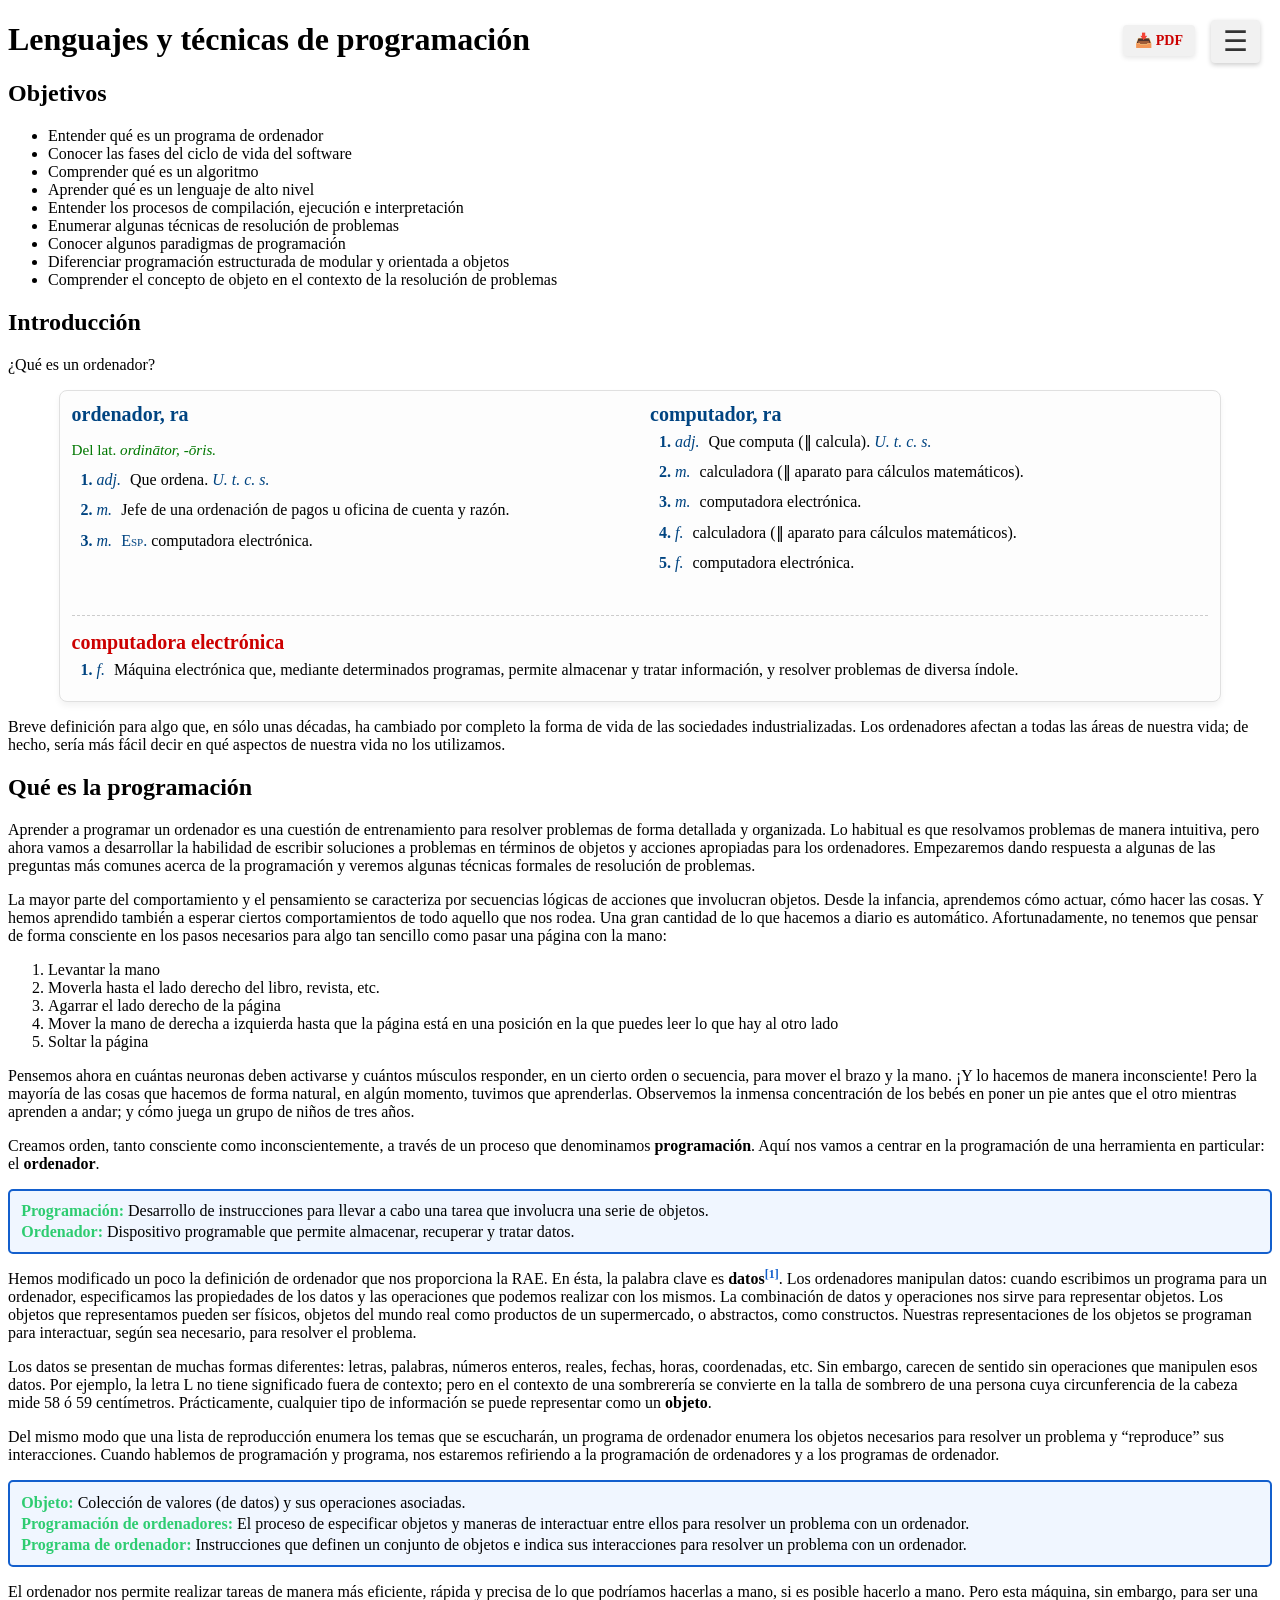
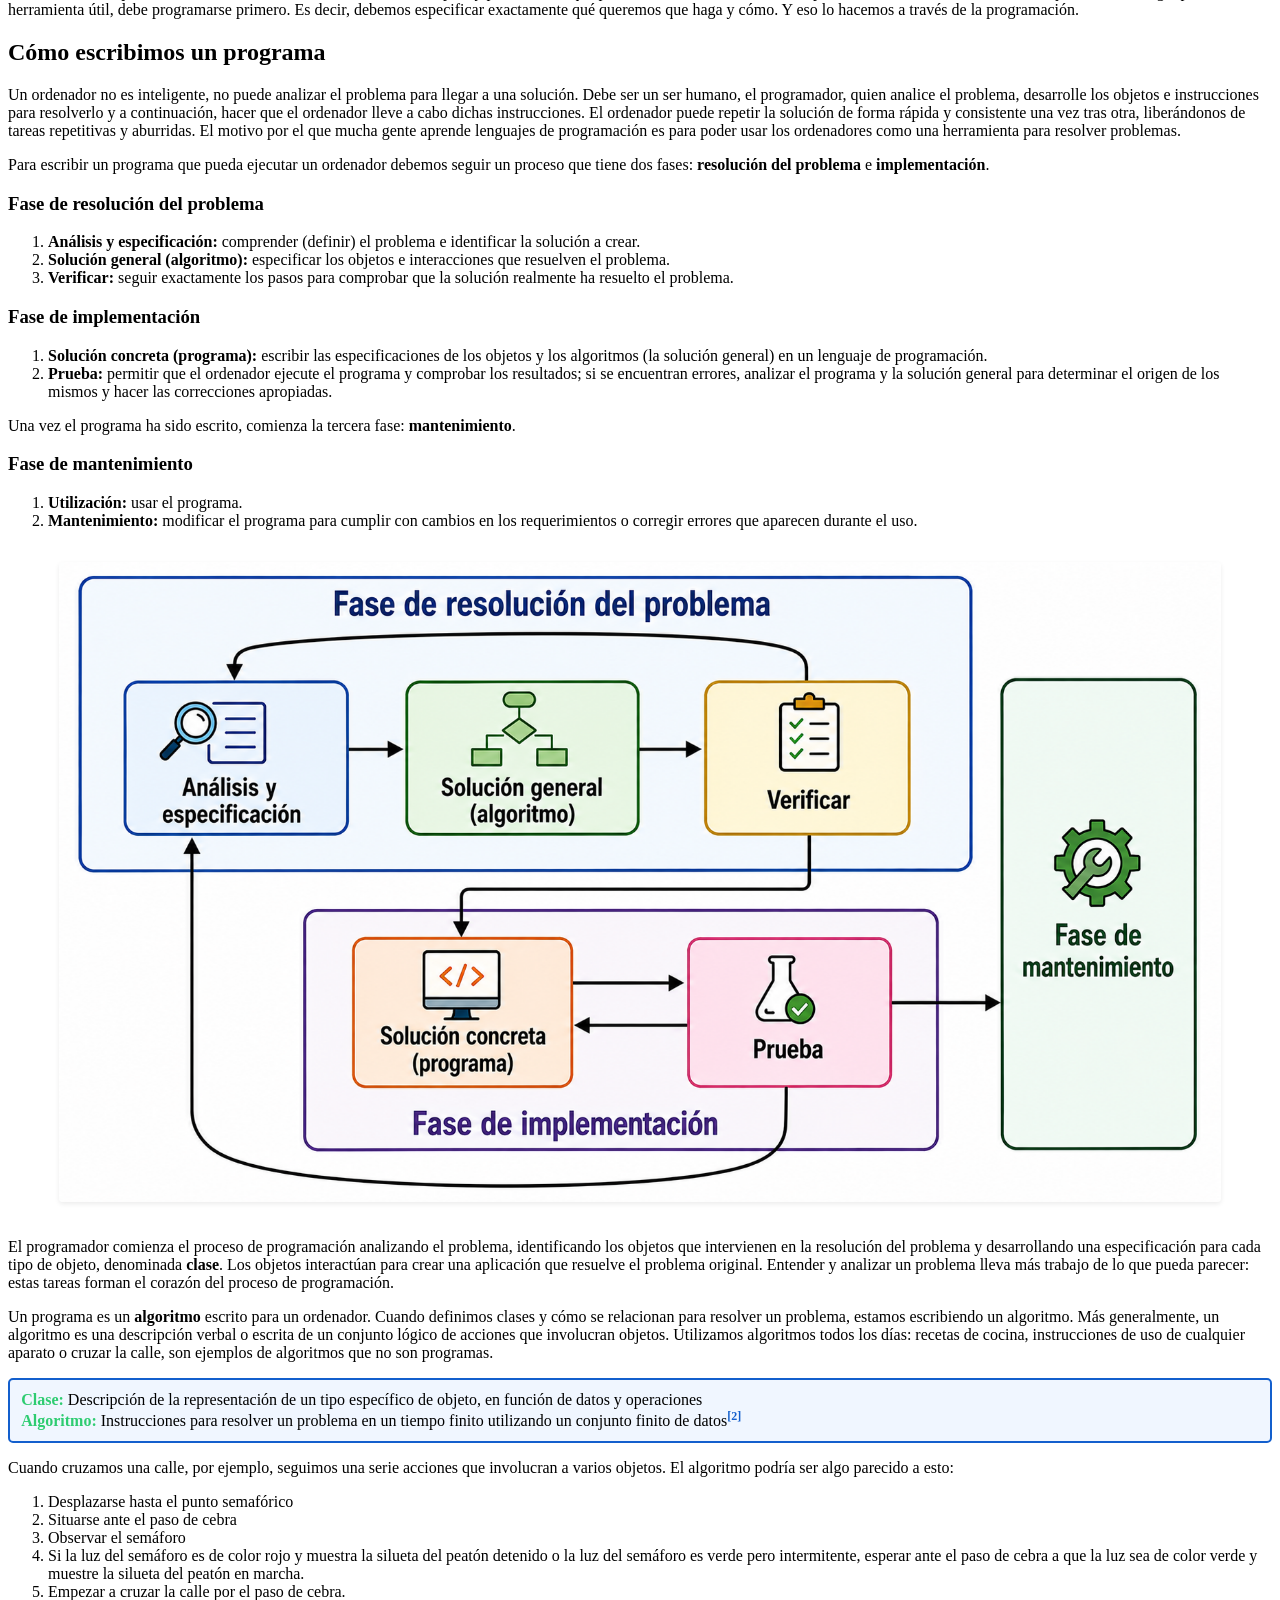
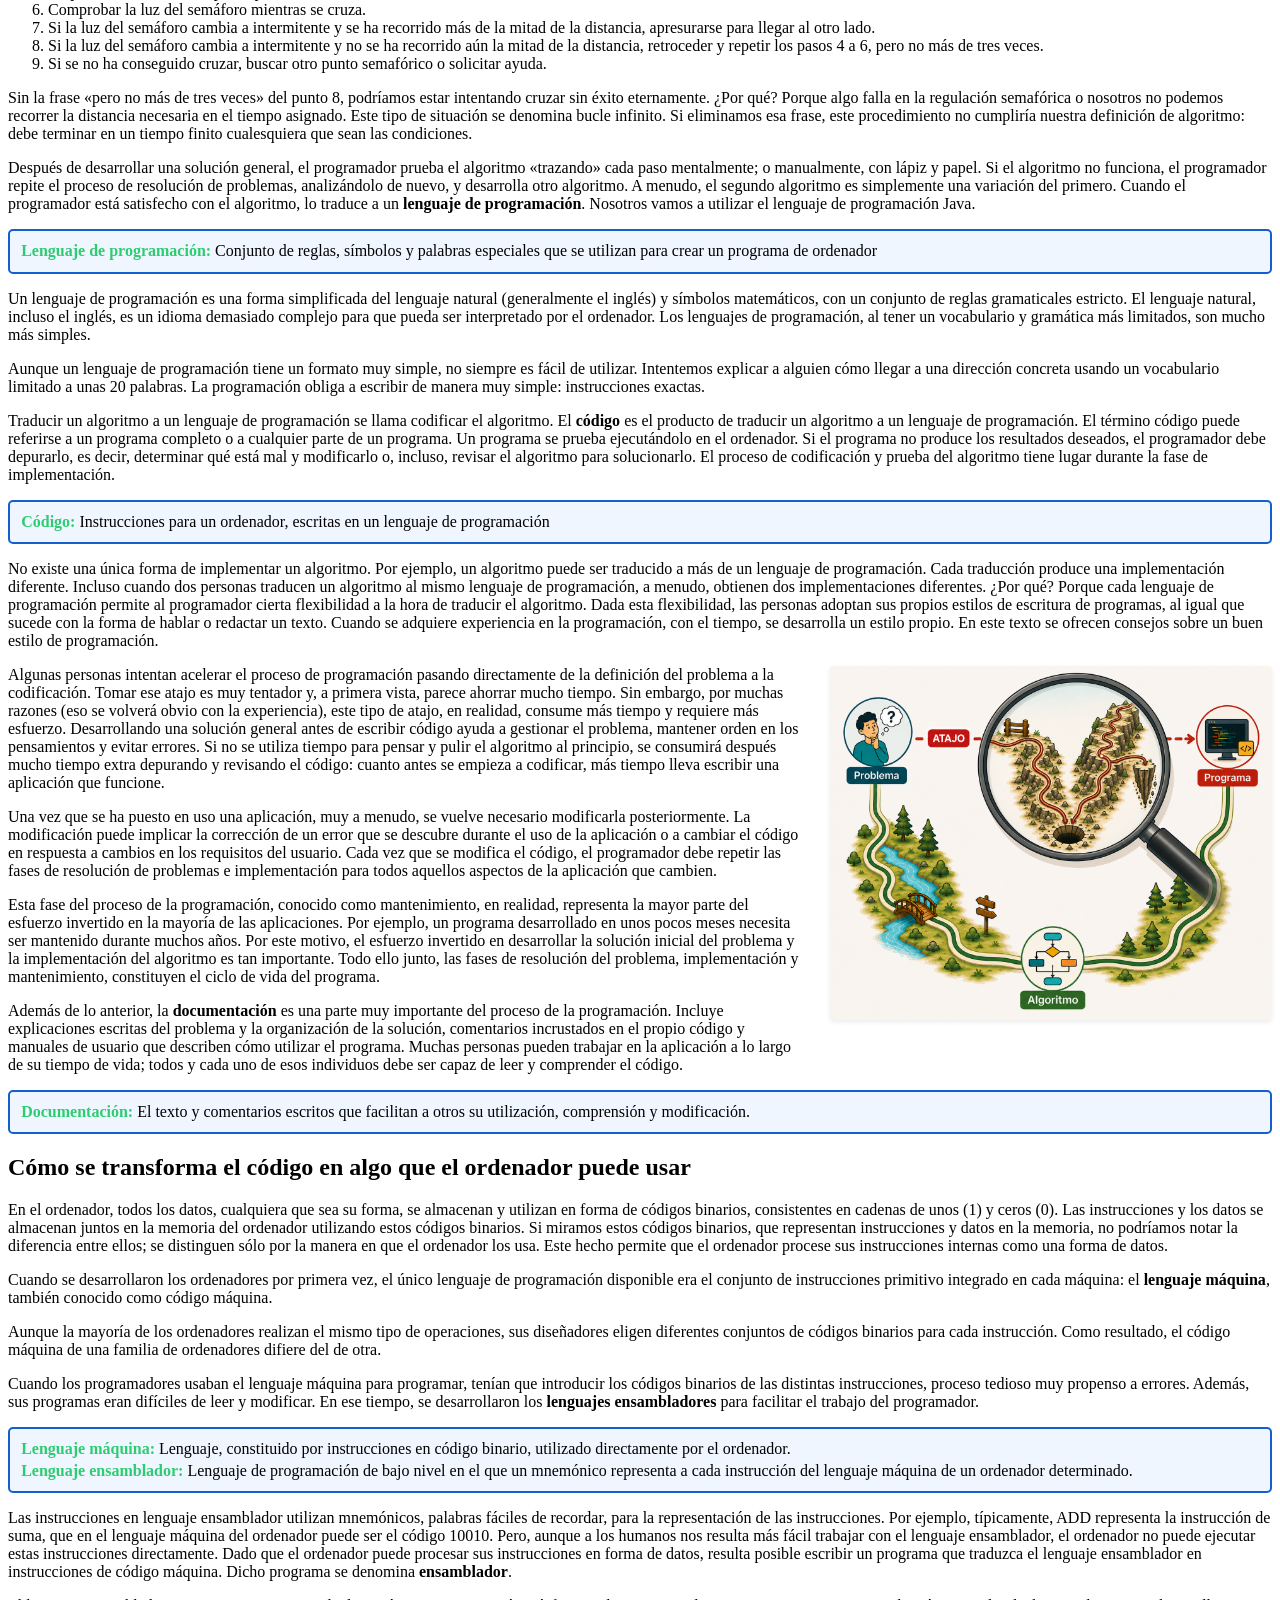
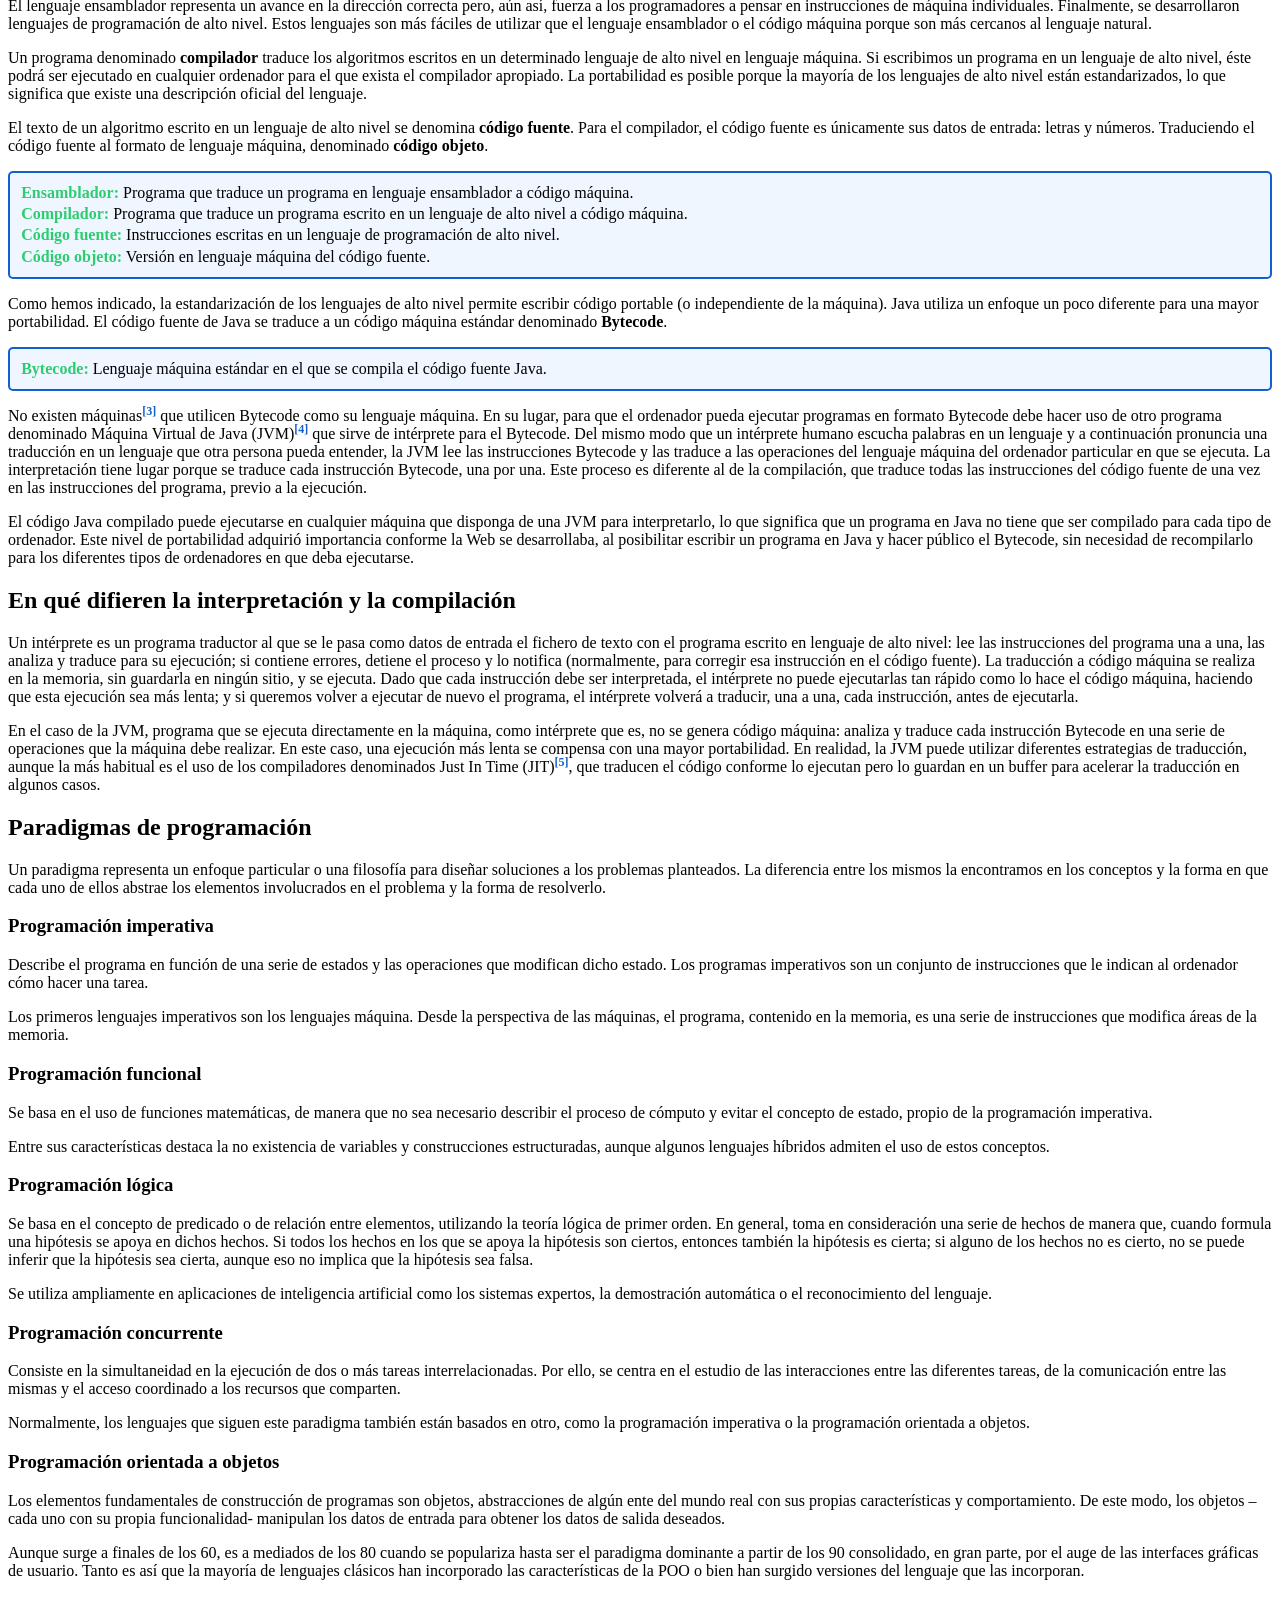
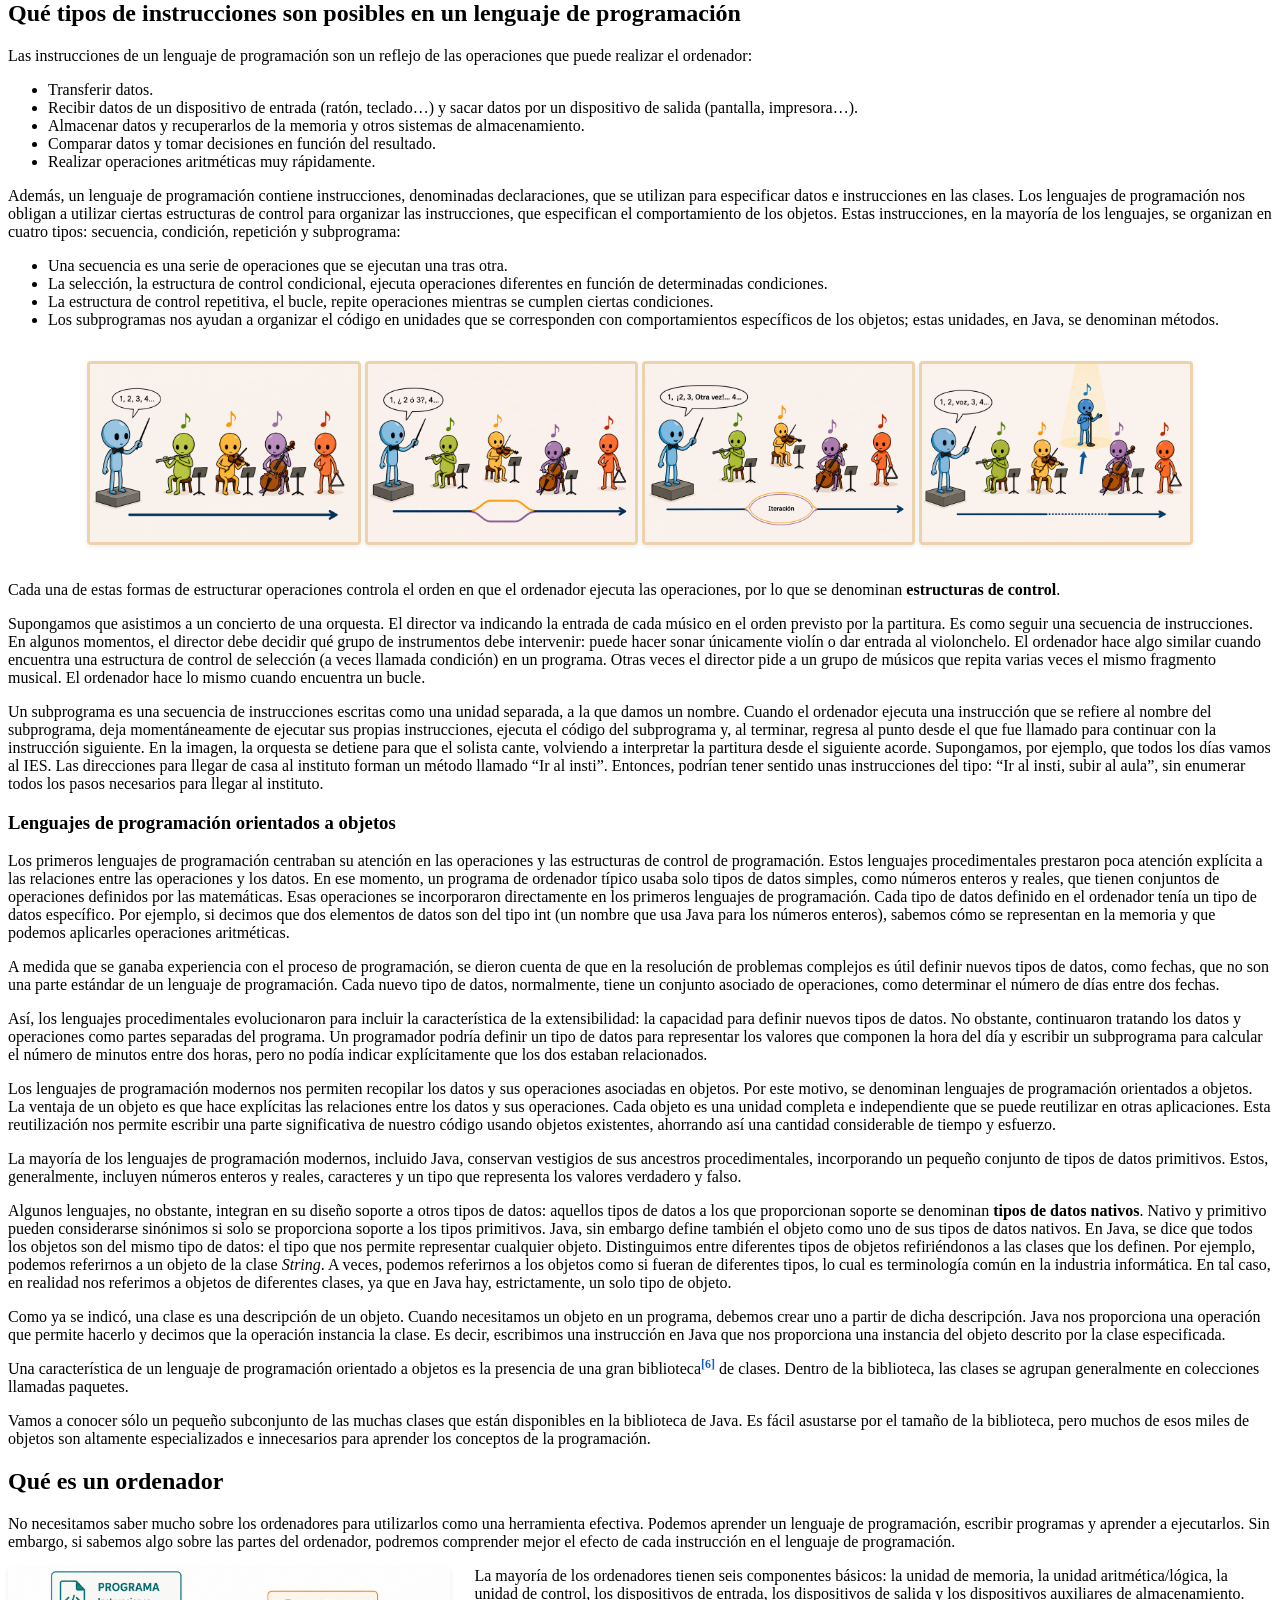
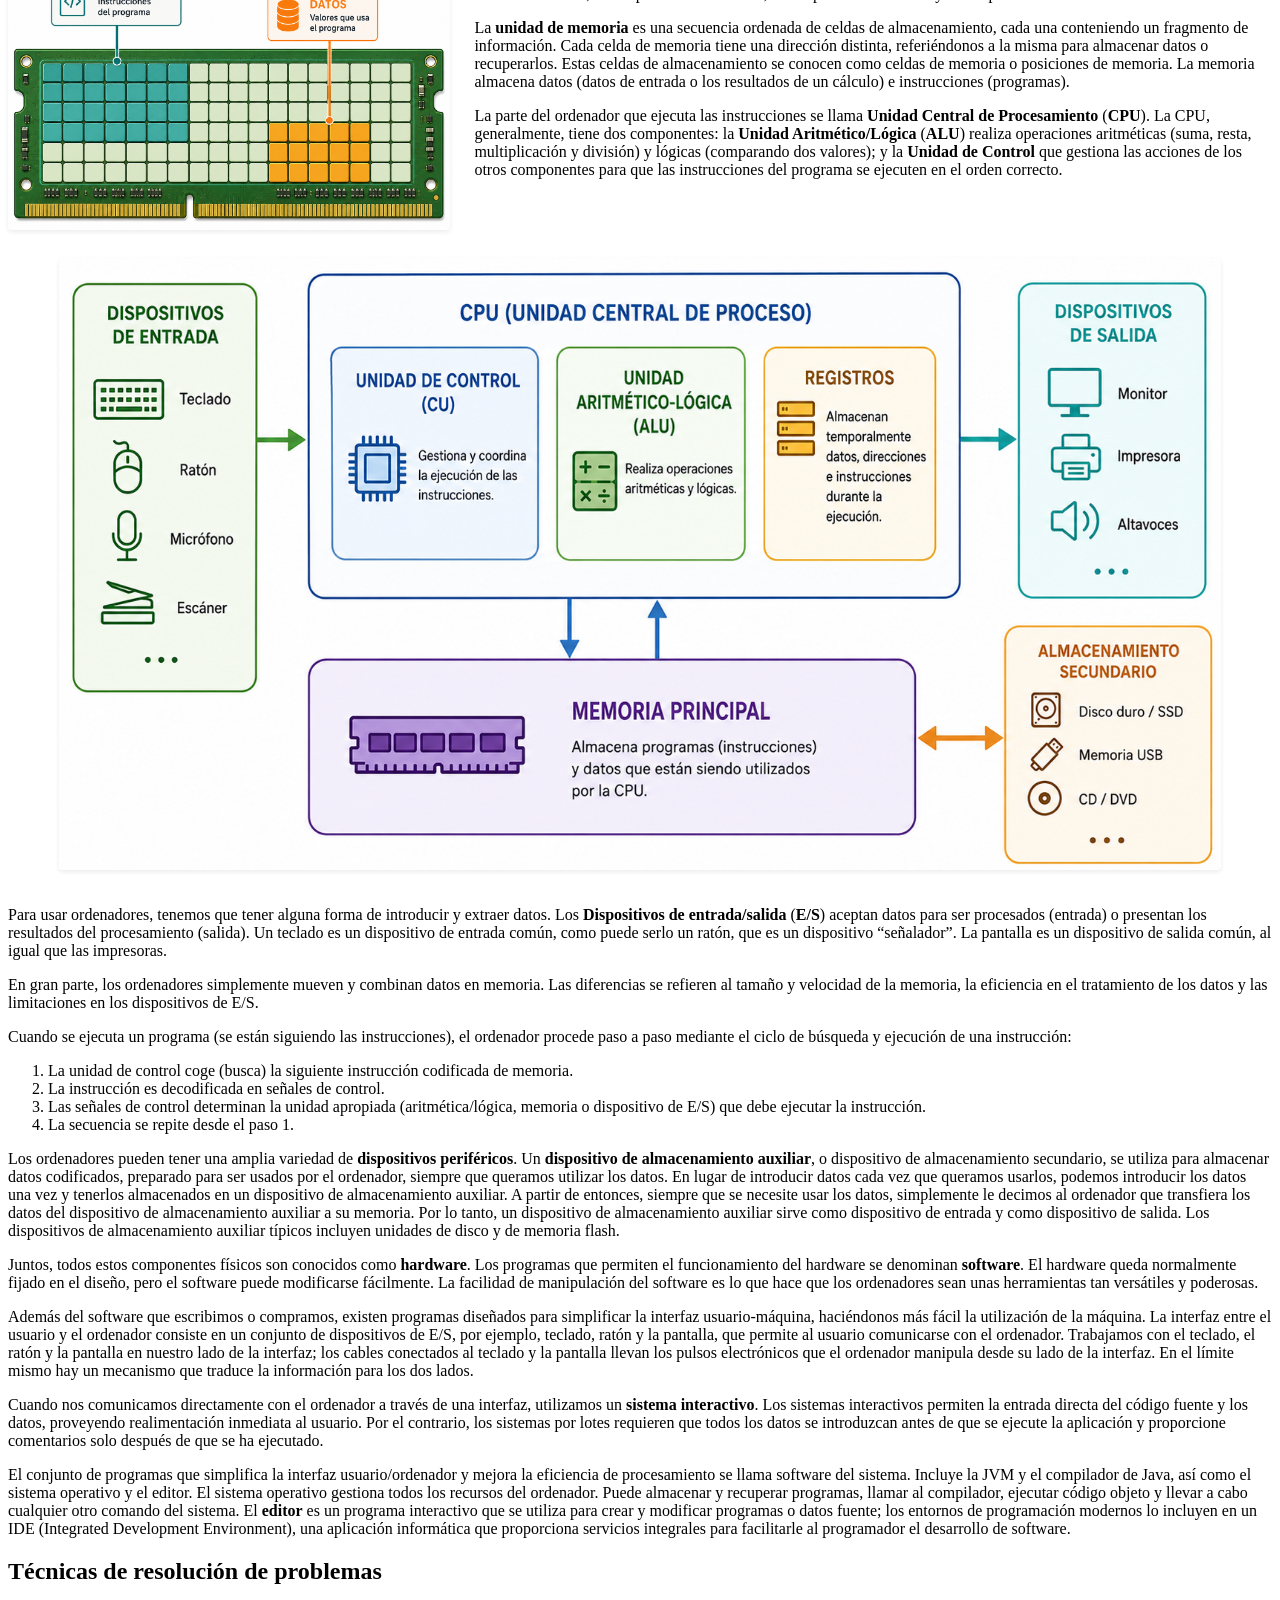
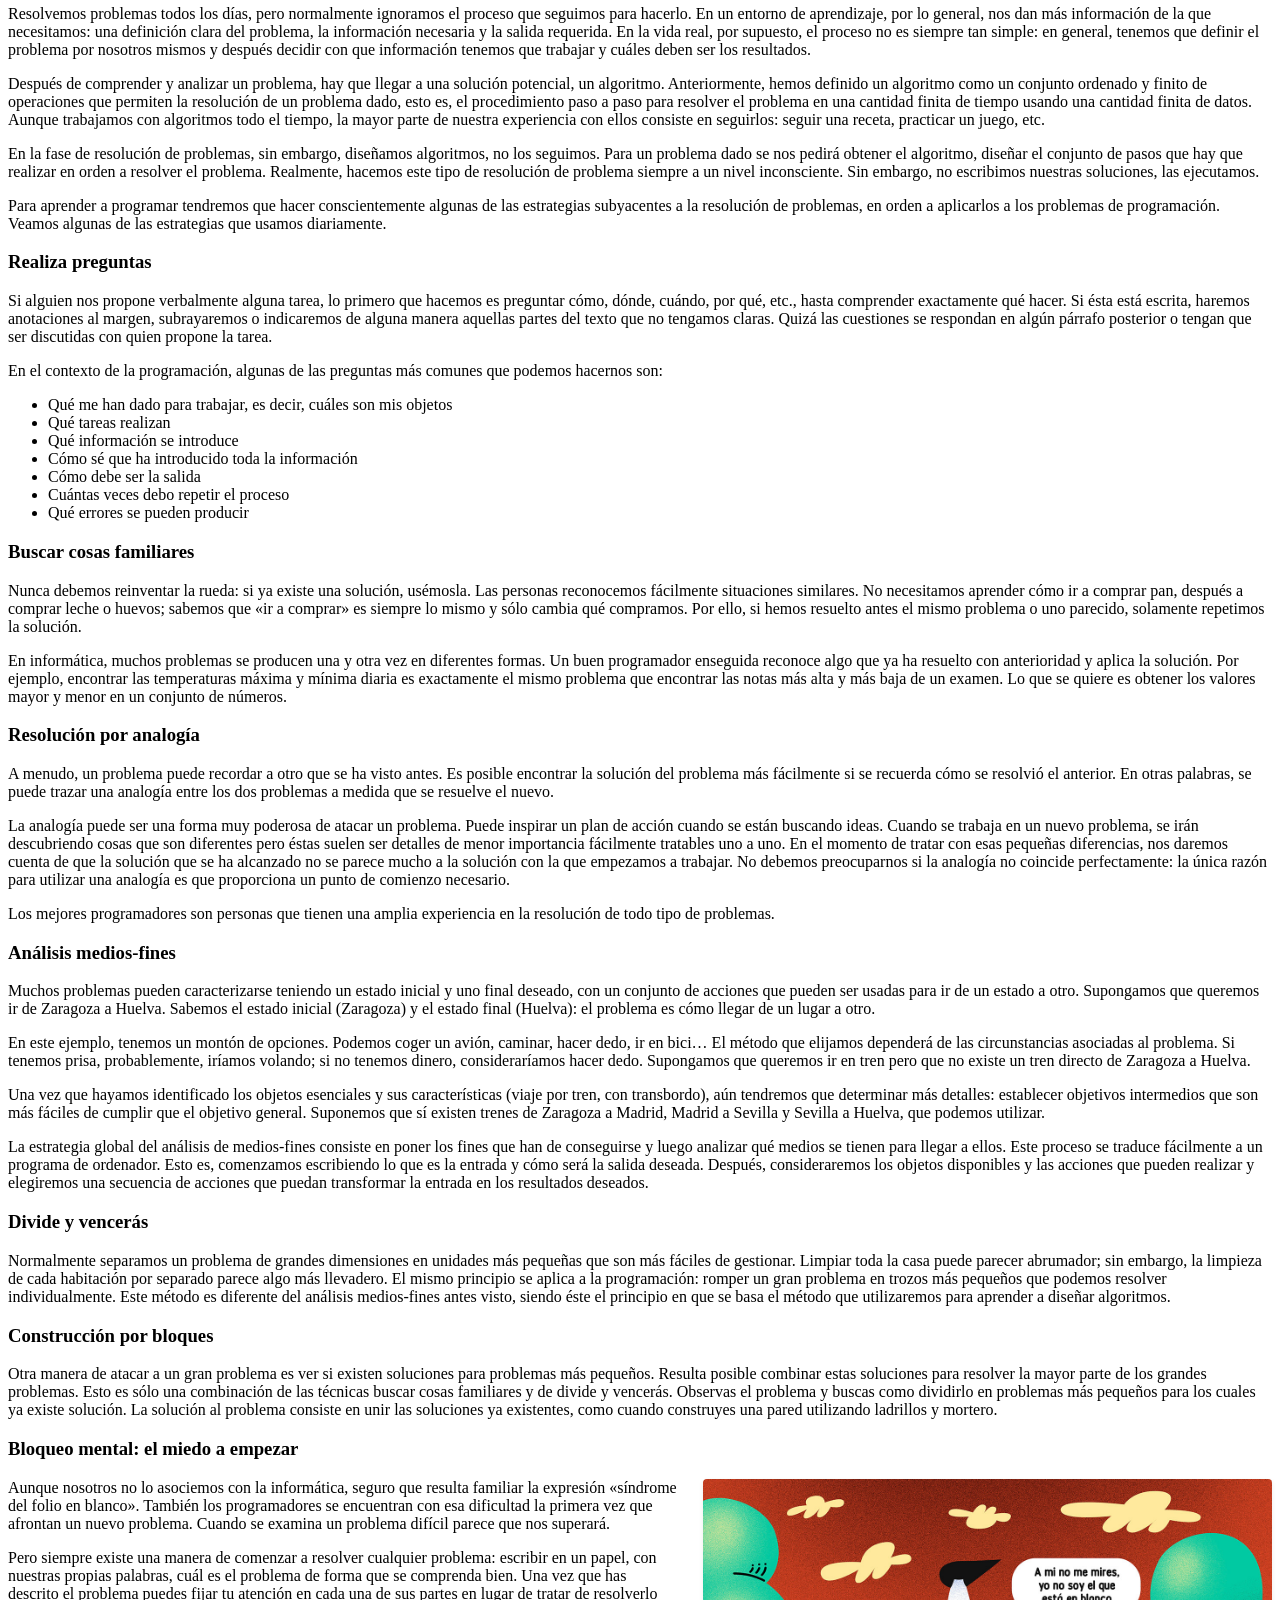
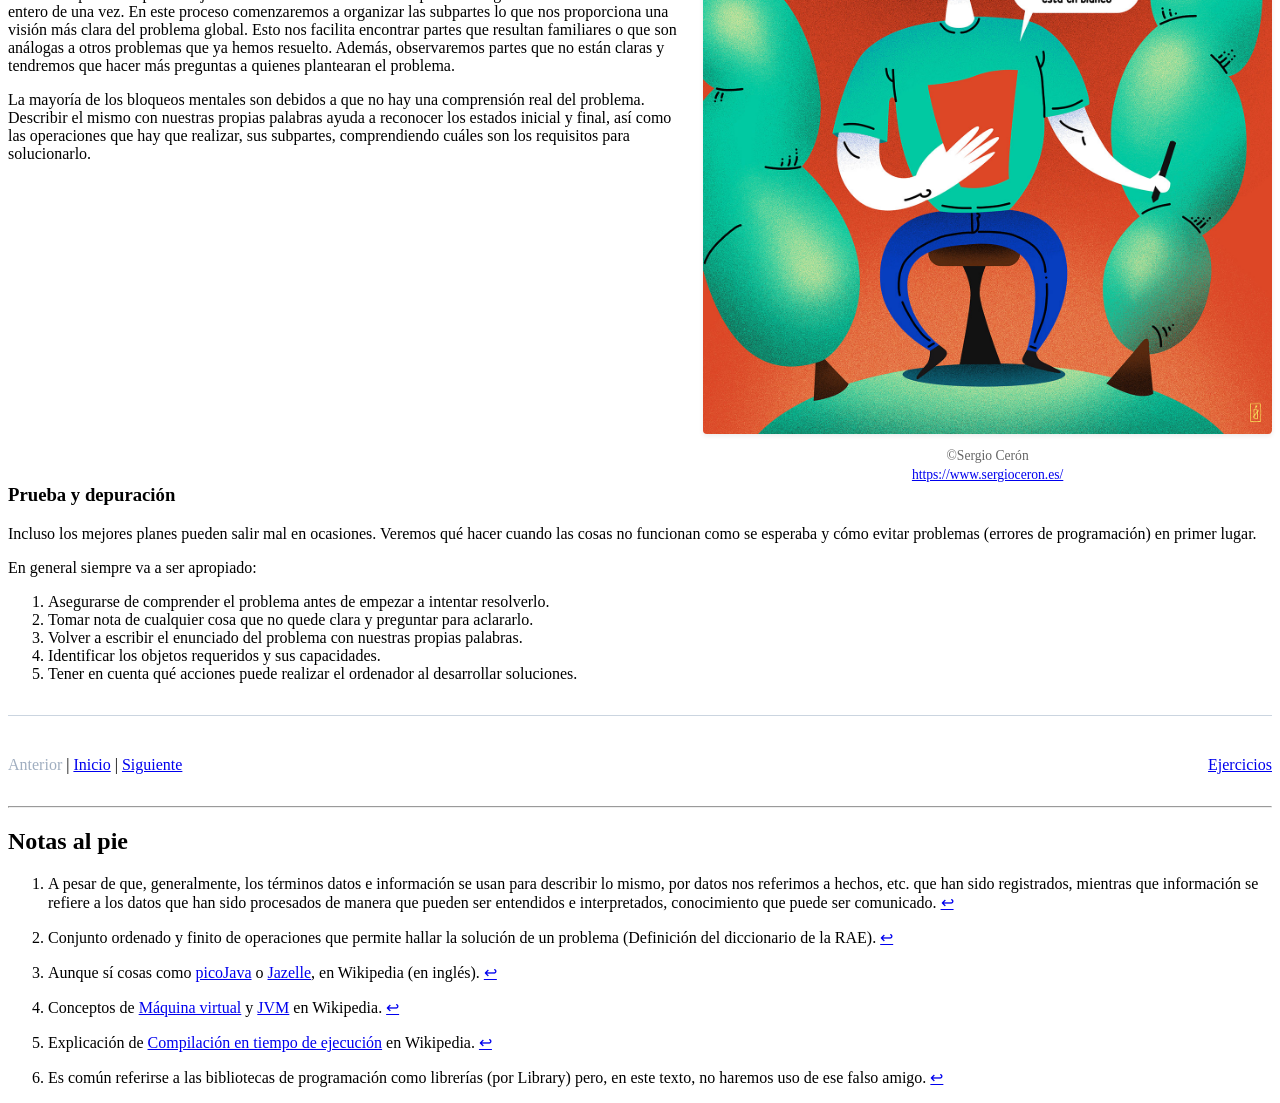
<file: temas/tema_01.html>
<!DOCTYPE html>
<html lang="es">
<head>
  <meta charset="utf-8">
  <title>Tema 01: Lenguajes y técnicas de programación</title>
    <link rel="stylesheet" href="../estilos/estilo.css">
    <link rel="stylesheet" href="../estilos/tema_01.css">
  </head>
<body>
  <h1 id="lenguajes-y-técnicas-de-programación">Lenguajes y técnicas de
  programación</h1>
  <p><a href="../pdf/temas/tema_01.pdf" target="_blank" class="boton-descarga-top">📥
  PDF</a></p>
  <nav class="menu-flotante">
  <input type="checkbox" id="menu-toggle" class="menu-checkbox">
  <label for="menu-toggle" class="menu-boton">☰</label>
  <div class="menu-contenido">
  <h3>
  Contenido
  </h3>
  <ul>
  <li>
  <a href="#introducción">Introducción</a>
  </li>
  <li>
  <a href="#qué-es-la-programación">Qué es la programación</a>
  </li>
  <li>
  <a href="#cómo-escribimos-un-programa">Cómo escribimos un programa</a>
  <ul>
  <li>
  <a href="#fase-de-resolución-del-problema">Fase de resolución del
  problema</a>
  </li>
  <li>
  <a href="#fase-de-implementación">Fase de implementación</a>
  </li>
  <li>
  <a href="#fase-de-mantenimiento">Fase de mantenimiento</a>
  </li>
  </ul>
  </li>
  <li>
  <a href="#cómo-se-transforma-el-código-en-algo-que-el-ordenador-puede-usar">Cómo
  se transforma el código en algo que el ordenador puede usar</a>
  </li>
  <li>
  <a href="#en-qué-difieren-la-interpretación-y-la-compilación">En qué
  difieren la interpretación y la compilación</a>
  </li>
  <li>
  <a href="#paradigmas-de-programación">Paradigmas de programación</a>
  <ul>
  <li>
  <a href="#programación-imperativa">Programación imperativa</a>
  </li>
  <li>
  <a href="#programación-funcional">Programación funcional</a>
  </li>
  <li>
  <a href="#programación-lógica">Programación lógica</a>
  </li>
  <li>
  <a href="#programación-concurrente">Programación concurrente</a>
  </li>
  <li>
  <a href="#programación-orientada-a-objetos">Programación orientada a
  objetos</a>
  </li>
  </ul>
  </li>
  <li>
  <a href="#qué-tipos-de-instrucciones-son-posibles-en-un-lenguaje-de-programación">Qué
  tipos de instrucciones son posibles en un lenguaje de programación</a>
  </li>
  <li>
  <a href="#lenguajes-de-programación-orientados-a-objetos">Lenguajes de
  programación orientados a objetos</a>
  </li>
  <li>
  <a href="#qué-es-un-ordenador">Qué es un ordenador</a>
  </li>
  <li>
  <a href="#técnicas-de-resolución-de-problemas">Técnicas de resolución
  de problemas</a>
  <ul>
  <li>
  <a href="#realiza-preguntas">Realiza preguntas</a>
  </li>
  <li>
  <a href="#buscar-cosas-familiares">Buscar cosas familiares</a>
  </li>
  <li>
  <a href="#resolución-por-analogía">Resolución por analogía</a>
  </li>
  <li>
  <a href="#análisis-medios-fines">Análisis medios-fines</a>
  </li>
  <li>
  <a href="#divide-y-vencerás">Divide y vencerás</a>
  </li>
  <li>
  <a href="#construcción-por-bloques">Construcción por bloques</a>
  </li>
  <li>
  <a href="#bloqueo-mental-el-miedo-a-empezar">Bloqueo mental: el miedo
  a empezar</a>
  </li>
  <li>
  <a href="#prueba-y-depuración">Prueba y depuración</a>
  </li>
  </ul>
  </li>
  </ul>
  <p><a href="#pie">Navegación</a></p>
  </div>
  </nav>
  <section class="objetivos">
  <h2>
  Objetivos
  </h2>
  <ul>
  <li>Entender qué es un programa de ordenador</li>
  <li>Conocer las fases del ciclo de vida del software</li>
  <li>Comprender qué es un algoritmo</li>
  <li>Aprender qué es un lenguaje de alto nivel</li>
  <li>Entender los procesos de compilación, ejecución e
  interpretación</li>
  <li>Enumerar algunas técnicas de resolución de problemas</li>
  <li>Conocer algunos paradigmas de programación</li>
  <li>Diferenciar programación estructurada de modular y orientada a
  objetos</li>
  <li>Comprender el concepto de objeto en el contexto de la resolución
  de problemas</li>
  </ul>
  </section>
  <section class="toc">
  <h2>
  Contenido
  </h2>
  <ul>
  <li><a href="#introducción">Introducción</a></li>
  <li><a href="#qué-es-la-programación">Qué es la programación</a></li>
  <li><a href="#cómo-escribimos-un-programa">Cómo escribimos un
  programa</a>
  <ul>
  <li><a href="#fase-de-resolución-del-problema">Fase de resolución del
  problema</a></li>
  <li><a href="#fase-de-implementación">Fase de implementación</a></li>
  <li><a href="#fase-de-mantenimiento">Fase de mantenimiento</a></li>
  </ul></li>
  <li><a
  href="#cómo-se-transforma-el-código-en-algo-que-el-ordenador-puede-usar">Cómo
  se transforma el código en algo que el ordenador puede usar</a></li>
  <li><a href="#en-qué-difieren-la-interpretación-y-la-compilación">En
  qué difieren la interpretación y la compilación</a></li>
  <li><a href="#paradigmas-de-programación">Paradigmas de
  programación</a>
  <ul>
  <li><a href="#programación-imperativa">Programación
  imperativa</a></li>
  <li><a href="#programación-funcional">Programación funcional</a></li>
  <li><a href="#programación-lógica">Programación lógica</a></li>
  <li><a href="#programación-concurrente">Programación
  concurrente</a></li>
  <li><a href="#programación-orientada-a-objetos">Programación orientada
  a objetos</a></li>
  </ul></li>
  <li><a
  href="#qué-tipos-de-instrucciones-son-posibles-en-un-lenguaje-de-programación">Qué
  tipos de instrucciones son posibles en un lenguaje de programación</a>
  <ul>
  <li><a
  href="#lenguajes-de-programación-orientados-a-objetos">Lenguajes de
  programación orientados a objetos</a></li>
  </ul></li>
  <li><a href="#qué-es-un-ordenador">Qué es un ordenador</a></li>
  <li><a href="#técnicas-de-resolución-de-problemas">Técnicas de
  resolución de problemas</a>
  <ul>
  <li><a href="#realiza-preguntas">Realiza preguntas</a></li>
  <li><a href="#buscar-cosas-familiares">Buscar cosas
  familiares</a></li>
  <li><a href="#resolución-por-analogía">Resolución por
  analogía</a></li>
  <li><a href="#análisis-medios-fines">Análisis medios-fines</a></li>
  <li><a href="#divide-y-vencerás">Divide y vencerás</a></li>
  <li><a href="#construcción-por-bloques">Construcción por
  bloques</a></li>
  <li><a href="#bloqueo-mental-el-miedo-a-empezar">Bloqueo mental: el
  miedo a empezar</a></li>
  <li><a href="#prueba-y-depuración">Prueba y depuración</a></li>
  </ul></li>
  </ul>
  </section>
  <h2 id="introducción">Introducción</h2>
  <p>¿Qué es un ordenador?</p>
  <div class="definiciones-container">
  <div class="def-rae">
  <div class="rae-dos-columnas">
  <div class="rae-columna">
  <p class="rae-word">
  ordenador, ra
  </p>
  <p class="rae-etym">
  Del lat. <em>ordinātor, -ōris.</em>
  </p>
  <ol class="rae-list">
  <li>
  <span class="rae-abbr">adj.</span> Que ordena. <span
  class="rae-abbr">U. t. c. s.</span>
  </li>
  <li>
  <span class="rae-abbr">m.</span> Jefe de una ordenación de pagos u
  oficina de cuenta y razón.
  </li>
  <li>
  <span class="rae-abbr">m.</span> <span class="rae-region">Esp.</span>
  computadora electrónica.
  </li>
  </ol>
  </div>
  <div class="rae-columna">
  <p class="rae-word">
  computador, ra
  </p>
  <ol class="rae-list">
  <li>
  <span class="rae-abbr">adj.</span> Que computa (‖ calcula). <span
  class="rae-abbr">U. t. c. s.</span>
  </li>
  <li>
  <span class="rae-abbr">m.</span> calculadora (‖ aparato para cálculos
  matemáticos).
  </li>
  <li>
  <span class="rae-abbr">m.</span> computadora electrónica.
  </li>
  <li>
  <span class="rae-abbr">f.</span> calculadora (‖ aparato para cálculos
  matemáticos).
  </li>
  <li>
  <span class="rae-abbr">f.</span> computadora electrónica.
  </li>
  </ol>
  </div>
  </div>
  <div class="rae-bloque-inferior">
  <p class="rae-word red">
  computadora electrónica
  </p>
  <ol class="rae-list" style="margin-bottom: 0;">
  <li>
  <span class="rae-abbr">f.</span> Máquina electrónica que, mediante
  determinados programas, permite almacenar y tratar información, y
  resolver problemas de diversa índole.
  </li>
  </ol>
  </div>
  </div>
  </div>
  <p>Breve definición para algo que, en sólo unas décadas, ha cambiado
  por completo la forma de vida de las sociedades industrializadas. Los
  ordenadores afectan a todas las áreas de nuestra vida; de hecho, sería
  más fácil decir en qué aspectos de nuestra vida no los utilizamos.</p>
  <h2 id="qué-es-la-programación">Qué es la programación</h2>
  <p>Aprender a programar un ordenador es una cuestión de entrenamiento
  para resolver problemas de forma detallada y organizada. Lo habitual
  es que resolvamos problemas de manera intuitiva, pero ahora vamos a
  desarrollar la habilidad de escribir soluciones a problemas en
  términos de objetos y acciones apropiadas para los ordenadores.
  Empezaremos dando respuesta a algunas de las preguntas más comunes
  acerca de la programación y veremos algunas técnicas formales de
  resolución de problemas.</p>
  <p>La mayor parte del comportamiento y el pensamiento se caracteriza
  por secuencias lógicas de acciones que involucran objetos. Desde la
  infancia, aprendemos cómo actuar, cómo hacer las cosas. Y hemos
  aprendido también a esperar ciertos comportamientos de todo aquello
  que nos rodea. Una gran cantidad de lo que hacemos a diario es
  automático. Afortunadamente, no tenemos que pensar de forma consciente
  en los pasos necesarios para algo tan sencillo como pasar una página
  con la mano:</p>
  <ol type="1">
  <li>Levantar la mano</li>
  <li>Moverla hasta el lado derecho del libro, revista, etc.</li>
  <li>Agarrar el lado derecho de la página</li>
  <li>Mover la mano de derecha a izquierda hasta que la página está en
  una posición en la que puedes leer lo que hay al otro lado</li>
  <li>Soltar la página</li>
  </ol>
  <p>Pensemos ahora en cuántas neuronas deben activarse y cuántos
  músculos responder, en un cierto orden o secuencia, para mover el
  brazo y la mano. ¡Y lo hacemos de manera inconsciente! Pero la mayoría
  de las cosas que hacemos de forma natural, en algún momento, tuvimos
  que aprenderlas. Observemos la inmensa concentración de los bebés en
  poner un pie antes que el otro mientras aprenden a andar; y cómo juega
  un grupo de niños de tres años.</p>
  <p>Creamos orden, tanto consciente como inconscientemente, a través de
  un proceso que denominamos <strong>programación</strong>. Aquí nos
  vamos a centrar en la programación de una herramienta en particular:
  el <strong>ordenador</strong>.</p>
  <aside class="definicion">
  <p><strong>Programación:</strong> Desarrollo de instrucciones para
  llevar a cabo una tarea que involucra una serie de objetos.</p>
  <p><strong>Ordenador:</strong> Dispositivo programable que permite
  almacenar, recuperar y tratar datos.</p>
  </aside>
  <p>Hemos modificado un poco la definición de ordenador que nos
  proporciona la RAE. En ésta, la palabra clave es
  <strong>datos</strong><span class="tooltip"><a href="#fn1" class="nota-llamada" id="fnref1">[1]</a><span class="tooltiptext">A pesar de que, generalmente, los términos datos e información se usan para describir lo mismo, por datos nos referimos a hechos, etc. que han sido registrados, mientras que información se refiere a los datos que han sido procesados de manera que pueden ser entendidos e interpretados, conocimiento que puede ser comunicado.</span></span>.
  Los ordenadores manipulan datos: cuando escribimos un programa para un
  ordenador, especificamos las propiedades de los datos y las
  operaciones que podemos realizar con los mismos. La combinación de
  datos y operaciones nos sirve para representar objetos. Los objetos
  que representamos pueden ser físicos, objetos del mundo real como
  productos de un supermercado, o abstractos, como constructos. Nuestras
  representaciones de los objetos se programan para interactuar, según
  sea necesario, para resolver el problema.</p>
  <p>Los datos se presentan de muchas formas diferentes: letras,
  palabras, números enteros, reales, fechas, horas, coordenadas, etc.
  Sin embargo, carecen de sentido sin operaciones que manipulen esos
  datos. Por ejemplo, la letra L no tiene significado fuera de contexto;
  pero en el contexto de una sombrerería se convierte en la talla de
  sombrero de una persona cuya circunferencia de la cabeza mide 58 ó 59
  centímetros. Prácticamente, cualquier tipo de información se puede
  representar como un <strong>objeto</strong>.</p>
  <p>Del mismo modo que una lista de reproducción enumera los temas que
  se escucharán, un programa de ordenador enumera los objetos necesarios
  para resolver un problema y “reproduce” sus interacciones. Cuando
  hablemos de programación y programa, nos estaremos refiriendo a la
  programación de ordenadores y a los programas de ordenador.</p>
  <aside class="definicion">
  <p><strong>Objeto:</strong> Colección de valores (de datos) y sus
  operaciones asociadas.</p>
  <p><strong>Programación de ordenadores:</strong> El proceso de
  especificar objetos y maneras de interactuar entre ellos para resolver
  un problema con un ordenador.</p>
  <p><strong>Programa de ordenador:</strong> Instrucciones que definen
  un conjunto de objetos e indica sus interacciones para resolver un
  problema con un ordenador.</p>
  </aside>
  <p>El ordenador nos permite realizar tareas de manera más eficiente,
  rápida y precisa de lo que podríamos hacerlas a mano, si es posible
  hacerlo a mano. Pero esta máquina, sin embargo, para ser una
  herramienta útil, debe programarse primero. Es decir, debemos
  especificar exactamente qué queremos que haga y cómo. Y eso lo hacemos
  a través de la programación.</p>
  <h2 id="cómo-escribimos-un-programa">Cómo escribimos un programa</h2>
  <p>Un ordenador no es inteligente, no puede analizar el problema para
  llegar a una solución. Debe ser un ser humano, el programador, quien
  analice el problema, desarrolle los objetos e instrucciones para
  resolverlo y a continuación, hacer que el ordenador lleve a cabo
  dichas instrucciones. El ordenador puede repetir la solución de forma
  rápida y consistente una vez tras otra, liberándonos de tareas
  repetitivas y aburridas. El motivo por el que mucha gente aprende
  lenguajes de programación es para poder usar los ordenadores como una
  herramienta para resolver problemas.</p>
  <p>Para escribir un programa que pueda ejecutar un ordenador debemos
  seguir un proceso que tiene dos fases: <strong>resolución del
  problema</strong> e <strong>implementación</strong>.</p>
  <h3 id="fase-de-resolución-del-problema">Fase de resolución del
  problema</h3>
  <ol type="1">
  <li><strong>Análisis y especificación:</strong> comprender (definir)
  el problema e identificar la solución a crear.</li>
  <li><strong>Solución general (algoritmo):</strong> especificar los
  objetos e interacciones que resuelven el problema.</li>
  <li><strong>Verificar:</strong> seguir exactamente los pasos para
  comprobar que la solución realmente ha resuelto el problema.</li>
  </ol>
  <h3 id="fase-de-implementación">Fase de implementación</h3>
  <ol type="1">
  <li><strong>Solución concreta (programa):</strong> escribir las
  especificaciones de los objetos y los algoritmos (la solución general)
  en un lenguaje de programación.</li>
  <li><strong>Prueba:</strong> permitir que el ordenador ejecute el
  programa y comprobar los resultados; si se encuentran errores,
  analizar el programa y la solución general para determinar el origen
  de los mismos y hacer las correcciones apropiadas.</li>
  </ol>
  <p>Una vez el programa ha sido escrito, comienza la tercera fase:
  <strong>mantenimiento</strong>.</p>
  <h3 id="fase-de-mantenimiento">Fase de mantenimiento</h3>
  <ol type="1">
  <li><strong>Utilización:</strong> usar el programa.</li>
  <li><strong>Mantenimiento:</strong> modificar el programa para cumplir
  con cambios en los requerimientos o corregir errores que aparecen
  durante el uso.</li>
  </ol>
  <figure class="img-grande">
  <img src="../imagenes/01_01_ciclo_vida.png" alt="Fases de resolución de problemas">
  </figure>
  <p>El programador comienza el proceso de programación analizando el
  problema, identificando los objetos que intervienen en la resolución
  del problema y ​​desarrollando una especificación para cada tipo de
  objeto, denominada <strong>clase</strong>. Los objetos interactúan
  para crear una aplicación que resuelve el problema original. Entender
  y analizar un problema lleva más trabajo de lo que pueda parecer:
  estas tareas forman el corazón del proceso de programación.</p>
  <p>Un programa es un <strong>algoritmo</strong> escrito para un
  ordenador. Cuando definimos clases y cómo se relacionan para resolver
  un problema, estamos escribiendo un algoritmo. Más generalmente, un
  algoritmo es una descripción verbal o escrita de un conjunto lógico de
  acciones que involucran objetos. Utilizamos algoritmos todos los días:
  recetas de cocina, instrucciones de uso de cualquier aparato o cruzar
  la calle, son ejemplos de algoritmos que no son programas.</p>
  <aside class="definicion">
  <p><strong>Clase:</strong> Descripción de la representación de un tipo
  específico de objeto, en función de datos y operaciones</p>
  <p><strong>Algoritmo:</strong> Instrucciones para resolver un problema
  en un tiempo finito utilizando un conjunto finito de
  datos<span class="tooltip"><a href="#fn2" class="nota-llamada" id="fnref2">[2]</a><span class="tooltiptext">Conjunto ordenado y finito de operaciones que permite hallar la solución de un problema (Definición del diccionario de la RAE).</span></span></p>
  </aside>
  <p>Cuando cruzamos una calle, por ejemplo, seguimos una serie acciones
  que involucran a varios objetos. El algoritmo podría ser algo parecido
  a esto:</p>
  <ol type="1">
  <li>Desplazarse hasta el punto semafórico</li>
  <li>Situarse ante el paso de cebra</li>
  <li>Observar el semáforo</li>
  <li>Si la luz del semáforo es de color rojo y muestra la silueta del
  peatón detenido o la luz del semáforo es verde pero intermitente,
  esperar ante el paso de cebra a que la luz sea de color verde y
  muestre la silueta del peatón en marcha.</li>
  <li>Empezar a cruzar la calle por el paso de cebra.</li>
  <li>Comprobar la luz del semáforo mientras se cruza.</li>
  <li>Si la luz del semáforo cambia a intermitente y se ha recorrido más
  de la mitad de la distancia, apresurarse para llegar al otro
  lado.</li>
  <li>Si la luz del semáforo cambia a intermitente y no se ha recorrido
  aún la mitad de la distancia, retroceder y repetir los pasos 4 a 6,
  pero no más de tres veces.</li>
  <li>Si se no ha conseguido cruzar, buscar otro punto semafórico o
  solicitar ayuda.</li>
  </ol>
  <p>Sin la frase «pero no más de tres veces» del punto 8, podríamos
  estar intentando cruzar sin éxito eternamente. ¿Por qué? Porque algo
  falla en la regulación semafórica o nosotros no podemos recorrer la
  distancia necesaria en el tiempo asignado. Este tipo de situación se
  denomina bucle infinito. Si eliminamos esa frase, este procedimiento
  no cumpliría nuestra definición de algoritmo: debe terminar en un
  tiempo finito cualesquiera que sean las condiciones.</p>
  <p>Después de desarrollar una solución general, el programador prueba
  el algoritmo «trazando» cada paso mentalmente; o manualmente, con
  lápiz y papel. Si el algoritmo no funciona, el programador repite el
  proceso de resolución de problemas, analizándolo de nuevo, y
  desarrolla otro algoritmo. A menudo, el segundo algoritmo es
  simplemente una variación del primero. Cuando el programador está
  satisfecho con el algoritmo, lo traduce a un <strong>lenguaje de
  programación</strong>. Nosotros vamos a utilizar el lenguaje de
  programación Java.</p>
  <aside class="definicion">
  <p><strong>Lenguaje de programación:</strong> Conjunto de reglas,
  símbolos y palabras especiales que se utilizan para crear un programa
  de ordenador</p>
  </aside>
  <p>Un lenguaje de programación es una forma simplificada del lenguaje
  natural (generalmente el inglés) y símbolos matemáticos, con un
  conjunto de reglas gramaticales estricto. El lenguaje natural, incluso
  el inglés, es un idioma demasiado complejo para que pueda ser
  interpretado por el ordenador. Los lenguajes de programación, al tener
  un vocabulario y gramática más limitados, son mucho más simples.</p>
  <p>Aunque un lenguaje de programación tiene un formato muy simple, no
  siempre es fácil de utilizar. Intentemos explicar a alguien cómo
  llegar a una dirección concreta usando un vocabulario limitado a unas
  20 palabras. La programación obliga a escribir de manera muy simple:
  instrucciones exactas.</p>
  <p>Traducir un algoritmo a un lenguaje de programación se llama
  codificar el algoritmo. El <strong>código</strong> es el producto de
  traducir un algoritmo a un lenguaje de programación. El término código
  puede referirse a un programa completo o a cualquier parte de un
  programa. Un programa se prueba ejecutándolo en el ordenador. Si el
  programa no produce los resultados deseados, el programador debe
  depurarlo, es decir, determinar qué está mal y modificarlo o, incluso,
  revisar el algoritmo para solucionarlo. El proceso de codificación y
  prueba del algoritmo tiene lugar durante la fase de
  implementación.</p>
  <aside class="definicion">
  <p><strong>Código:</strong> Instrucciones para un ordenador, escritas
  en un lenguaje de programación</p>
  </aside>
  <p>No existe una única forma de implementar un algoritmo. Por ejemplo,
  un algoritmo puede ser traducido a más de un lenguaje de programación.
  Cada traducción produce una implementación diferente. Incluso cuando
  dos personas traducen un algoritmo al mismo lenguaje de programación,
  a menudo, obtienen dos implementaciones diferentes. ¿Por qué? Porque
  cada lenguaje de programación permite al programador cierta
  flexibilidad a la hora de traducir el algoritmo. Dada esta
  flexibilidad, las personas adoptan sus propios estilos de escritura de
  programas, al igual que sucede con la forma de hablar o redactar un
  texto. Cuando se adquiere experiencia en la programación, con el
  tiempo, se desarrolla un estilo propio. En este texto se ofrecen
  consejos sobre un buen estilo de programación.</p>
  <figure class="img-lateral-dch">
  <img src="../imagenes/01_02_atajo.png" alt="Escritura de programa sin atajo">
  </figure>
  <p>Algunas personas intentan acelerar el proceso de programación
  pasando directamente de la definición del problema a la codificación.
  Tomar ese atajo es muy tentador y, a primera vista, parece ahorrar
  mucho tiempo. Sin embargo, por muchas razones (eso se volverá obvio
  con la experiencia), este tipo de atajo, en realidad, consume más
  tiempo y requiere más esfuerzo. Desarrollando una solución general
  antes de escribir código ayuda a gestionar el problema, mantener orden
  en los pensamientos y evitar errores. Si no se utiliza tiempo para
  pensar y pulir el algoritmo al principio, se consumirá después mucho
  tiempo extra depurando y revisando el código: cuanto antes se empieza
  a codificar, más tiempo lleva escribir una aplicación que
  funcione.</p>
  <p>Una vez que se ha puesto en uso una aplicación, muy a menudo, se
  vuelve necesario modificarla posteriormente. La modificación puede
  implicar la corrección de un error que se descubre durante el uso de
  la aplicación o a cambiar el código en respuesta a cambios en los
  requisitos del usuario. Cada vez que se modifica el código, el
  programador debe repetir las fases de resolución de problemas e
  implementación para todos aquellos aspectos de la aplicación que
  cambien.</p>
  <p>Esta fase del proceso de la programación, conocido como
  mantenimiento, en realidad, representa la mayor parte del esfuerzo
  invertido en la mayoría de las aplicaciones. Por ejemplo, un programa
  desarrollado en unos pocos meses necesita ser mantenido durante muchos
  años. Por este motivo, el esfuerzo invertido en desarrollar la
  solución inicial del problema y la implementación del algoritmo es tan
  importante. Todo ello junto, las fases de resolución del problema,
  implementación y mantenimiento, constituyen el ciclo de vida del
  programa.</p>
  <p>Además de lo anterior, la <strong>documentación</strong> es una
  parte muy importante del proceso de la programación. Incluye
  explicaciones escritas del problema y la organización de la solución,
  comentarios incrustados en el propio código y manuales de usuario que
  describen cómo utilizar el programa. Muchas personas pueden trabajar
  en la aplicación a lo largo de su tiempo de vida; todos y cada uno de
  esos individuos debe ser capaz de leer y comprender el código.</p>
  <aside class="definicion">
  <p><strong>Documentación:</strong> El texto y comentarios escritos que
  facilitan a otros su utilización, comprensión y modificación.</p>
  </aside>
  <h2
  id="cómo-se-transforma-el-código-en-algo-que-el-ordenador-puede-usar">Cómo
  se transforma el código en algo que el ordenador puede usar</h2>
  <p>En el ordenador, todos los datos, cualquiera que sea su forma, se
  almacenan y utilizan en forma de códigos binarios, consistentes en
  cadenas de unos (1) y ceros (0). Las instrucciones y los datos se
  almacenan juntos en la memoria del ordenador utilizando estos códigos
  binarios. Si miramos estos códigos binarios, que representan
  instrucciones y datos en la memoria, no podríamos notar la diferencia
  entre ellos; se distinguen sólo por la manera en que el ordenador los
  usa. Este hecho permite que el ordenador procese sus instrucciones
  internas como una forma de datos.</p>
  <p>Cuando se desarrollaron los ordenadores por primera vez, el único
  lenguaje de programación disponible era el conjunto de instrucciones
  primitivo integrado en cada máquina: el <strong>lenguaje
  máquina</strong>, también conocido como código máquina.</p>
  <p>Aunque la mayoría de los ordenadores realizan el mismo tipo de
  operaciones, sus diseñadores eligen diferentes conjuntos de códigos
  binarios para cada instrucción. Como resultado, el código máquina de
  una familia de ordenadores difiere del de otra.</p>
  <p>Cuando los programadores usaban el lenguaje máquina para programar,
  tenían que introducir los códigos binarios de las distintas
  instrucciones, proceso tedioso muy propenso a errores. Además, sus
  programas eran difíciles de leer y modificar. En ese tiempo, se
  desarrollaron los <strong>lenguajes ensambladores</strong> para
  facilitar el trabajo del programador.</p>
  <aside class="definicion">
  <p><strong>Lenguaje máquina:</strong> Lenguaje, constituido por
  instrucciones en código binario, utilizado directamente por el
  ordenador.</p>
  <p><strong>Lenguaje ensamblador:</strong> Lenguaje de programación de
  bajo nivel en el que un mnemónico representa a cada instrucción del
  lenguaje máquina de un ordenador determinado.</p>
  </aside>
  <p>Las instrucciones en lenguaje ensamblador utilizan mnemónicos,
  palabras fáciles de recordar, para la representación de las
  instrucciones. Por ejemplo, típicamente, ADD representa la instrucción
  de suma, que en el lenguaje máquina del ordenador puede ser el código
  10010. Pero, aunque a los humanos nos resulta más fácil trabajar con
  el lenguaje ensamblador, el ordenador no puede ejecutar estas
  instrucciones directamente. Dado que el ordenador puede procesar sus
  instrucciones en forma de datos, resulta posible escribir un programa
  que traduzca el lenguaje ensamblador en instrucciones de código
  máquina. Dicho programa se denomina <strong>ensamblador</strong>.</p>
  <p>El lenguaje ensamblador representa un avance en la dirección
  correcta pero, aún así, fuerza a los programadores a pensar en
  instrucciones de máquina individuales. Finalmente, se desarrollaron
  lenguajes de programación de alto nivel. Estos lenguajes son más
  fáciles de utilizar que el lenguaje ensamblador o el código máquina
  porque son más cercanos al lenguaje natural.</p>
  <p>Un programa denominado <strong>compilador</strong> traduce los
  algoritmos escritos en un determinado lenguaje de alto nivel en
  lenguaje máquina. Si escribimos un programa en un lenguaje de alto
  nivel, éste podrá ser ejecutado en cualquier ordenador para el que
  exista el compilador apropiado. La portabilidad es posible porque la
  mayoría de los lenguajes de alto nivel están estandarizados, lo que
  significa que existe una descripción oficial del lenguaje.</p>
  <p>El texto de un algoritmo escrito en un lenguaje de alto nivel se
  denomina <strong>código fuente</strong>. Para el compilador, el código
  fuente es únicamente sus datos de entrada: letras y números.
  Traduciendo el código fuente al formato de lenguaje máquina,
  denominado <strong>código objeto</strong>.</p>
  <aside class="definicion">
  <p><strong>Ensamblador:</strong> Programa que traduce un programa en
  lenguaje ensamblador a código máquina.</p>
  <p><strong>Compilador:</strong> Programa que traduce un programa
  escrito en un lenguaje de alto nivel a código máquina.</p>
  <p><strong>Código fuente:</strong> Instrucciones escritas en un
  lenguaje de programación de alto nivel.</p>
  <p><strong>Código objeto:</strong> Versión en lenguaje máquina del
  código fuente.</p>
  </aside>
  <p>Como hemos indicado, la estandarización de los lenguajes de alto
  nivel permite escribir código portable (o independiente de la
  máquina). Java utiliza un enfoque un poco diferente para una mayor
  portabilidad. El código fuente de Java se traduce a un código máquina
  estándar denominado <strong>Bytecode</strong>.</p>
  <aside class="definicion">
  <p><strong>Bytecode:</strong> Lenguaje máquina estándar en el que se
  compila el código fuente Java.</p>
  </aside>
  <p>No existen
  máquinas<span class="tooltip"><a href="#fn3" class="nota-llamada" id="fnref3">[3]</a><span class="tooltiptext">Aunque sí cosas como picoJava o Jazelle, en Wikipedia (en inglés).</span></span>
  que utilicen Bytecode como su lenguaje máquina. En su lugar, para que
  el ordenador pueda ejecutar programas en formato Bytecode debe hacer
  uso de otro programa denominado Máquina Virtual de Java
  (JVM)<span class="tooltip"><a href="#fn4" class="nota-llamada" id="fnref4">[4]</a><span class="tooltiptext">Conceptos de Máquina virtual y JVM en Wikipedia.</span></span>
  que sirve de intérprete para el Bytecode. Del mismo modo que un
  intérprete humano escucha palabras en un lenguaje y a continuación
  pronuncia una traducción en un lenguaje que otra persona pueda
  entender, la JVM lee las instrucciones Bytecode y las traduce a las
  operaciones del lenguaje máquina del ordenador particular en que se
  ejecuta. La interpretación tiene lugar porque se traduce cada
  instrucción Bytecode, una por una. Este proceso es diferente al de la
  compilación, que traduce todas las instrucciones del código fuente de
  una vez en las instrucciones del programa, previo a la ejecución.</p>
  <p>El código Java compilado puede ejecutarse en cualquier máquina que
  disponga de una JVM para interpretarlo, lo que significa que un
  programa en Java no tiene que ser compilado para cada tipo de
  ordenador. Este nivel de portabilidad adquirió importancia conforme la
  Web se desarrollaba, al posibilitar escribir un programa en Java y
  hacer público el Bytecode, sin necesidad de recompilarlo para los
  diferentes tipos de ordenadores en que deba ejecutarse.</p>
  <h2 id="en-qué-difieren-la-interpretación-y-la-compilación">En qué
  difieren la interpretación y la compilación</h2>
  <p>Un intérprete es un programa traductor al que se le pasa como datos
  de entrada el fichero de texto con el programa escrito en lenguaje de
  alto nivel: lee las instrucciones del programa una a una, las analiza
  y traduce para su ejecución; si contiene errores, detiene el proceso y
  lo notifica (normalmente, para corregir esa instrucción en el código
  fuente). La traducción a código máquina se realiza en la memoria, sin
  guardarla en ningún sitio, y se ejecuta. Dado que cada instrucción
  debe ser interpretada, el intérprete no puede ejecutarlas tan rápido
  como lo hace el código máquina, haciendo que esta ejecución sea más
  lenta; y si queremos volver a ejecutar de nuevo el programa, el
  intérprete volverá a traducir, una a una, cada instrucción, antes de
  ejecutarla.</p>
  <p>En el caso de la JVM, programa que se ejecuta directamente en la
  máquina, como intérprete que es, no se genera código máquina: analiza
  y traduce cada instrucción Bytecode en una serie de operaciones que la
  máquina debe realizar. En este caso, una ejecución más lenta se
  compensa con una mayor portabilidad. En realidad, la JVM puede
  utilizar diferentes estrategias de traducción, aunque la más habitual
  es el uso de los compiladores denominados Just In Time
  (JIT)<span class="tooltip"><a href="#fn5" class="nota-llamada" id="fnref5">[5]</a><span class="tooltiptext">Explicación de Compilación en tiempo de ejecución en Wikipedia.</span></span>,
  que traducen el código conforme lo ejecutan pero lo guardan en un
  buffer para acelerar la traducción en algunos casos.</p>
  <h2 id="paradigmas-de-programación">Paradigmas de programación</h2>
  <p>Un paradigma representa un enfoque particular o una filosofía para
  diseñar soluciones a los problemas planteados. La diferencia entre los
  mismos la encontramos en los conceptos y la forma en que cada uno de
  ellos abstrae los elementos involucrados en el problema y la forma de
  resolverlo.</p>
  <h3 id="programación-imperativa">Programación imperativa</h3>
  <p>Describe el programa en función de una serie de estados y las
  operaciones que modifican dicho estado. Los programas imperativos son
  un conjunto de instrucciones que le indican al ordenador cómo hacer
  una tarea.</p>
  <p>Los primeros lenguajes imperativos son los lenguajes máquina. Desde
  la perspectiva de las máquinas, el programa, contenido en la memoria,
  es una serie de instrucciones que modifica áreas de la memoria.</p>
  <h3 id="programación-funcional">Programación funcional</h3>
  <p>Se basa en el uso de funciones matemáticas, de manera que no sea
  necesario describir el proceso de cómputo y evitar el concepto de
  estado, propio de la programación imperativa.</p>
  <p>Entre sus características destaca la no existencia de variables y
  construcciones estructuradas, aunque algunos lenguajes híbridos
  admiten el uso de estos conceptos.</p>
  <h3 id="programación-lógica">Programación lógica</h3>
  <p>Se basa en el concepto de predicado o de relación entre elementos,
  utilizando la teoría lógica de primer orden. En general, toma en
  consideración una serie de hechos de manera que, cuando formula una
  hipótesis se apoya en dichos hechos. Si todos los hechos en los que se
  apoya la hipótesis son ciertos, entonces también la hipótesis es
  cierta; si alguno de los hechos no es cierto, no se puede inferir que
  la hipótesis sea cierta, aunque eso no implica que la hipótesis sea
  falsa.</p>
  <p>Se utiliza ampliamente en aplicaciones de inteligencia artificial
  como los sistemas expertos, la demostración automática o el
  reconocimiento del lenguaje.</p>
  <h3 id="programación-concurrente">Programación concurrente</h3>
  <p>Consiste en la simultaneidad en la ejecución de dos o más tareas
  interrelacionadas. Por ello, se centra en el estudio de las
  interacciones entre las diferentes tareas, de la comunicación entre
  las mismas y el acceso coordinado a los recursos que comparten.</p>
  <p>Normalmente, los lenguajes que siguen este paradigma también están
  basados en otro, como la programación imperativa o la programación
  orientada a objetos.</p>
  <h3 id="programación-orientada-a-objetos">Programación orientada a
  objetos</h3>
  <p>Los elementos fundamentales de construcción de programas son
  objetos, abstracciones de algún ente del mundo real con sus propias
  características y comportamiento. De este modo, los objetos –cada uno
  con su propia funcionalidad- manipulan los datos de entrada para
  obtener los datos de salida deseados.</p>
  <p>Aunque surge a finales de los 60, es a mediados de los 80 cuando se
  populariza hasta ser el paradigma dominante a partir de los 90
  consolidado, en gran parte, por el auge de las interfaces gráficas de
  usuario. Tanto es así que la mayoría de lenguajes clásicos han
  incorporado las características de la POO o bien han surgido versiones
  del lenguaje que las incorporan.</p>
  <h2
  id="qué-tipos-de-instrucciones-son-posibles-en-un-lenguaje-de-programación">Qué
  tipos de instrucciones son posibles en un lenguaje de
  programación</h2>
  <p>Las instrucciones de un lenguaje de programación son un reflejo de
  las operaciones que puede realizar el ordenador:</p>
  <ul>
  <li>Transferir datos.</li>
  <li>Recibir datos de un dispositivo de entrada (ratón, teclado…) y
  sacar datos por un dispositivo de salida (pantalla, impresora…).</li>
  <li>Almacenar datos y recuperarlos de la memoria y otros sistemas de
  almacenamiento.</li>
  <li>Comparar datos y tomar decisiones en función del resultado.</li>
  <li>Realizar operaciones aritméticas muy rápidamente.</li>
  </ul>
  <p>Además, un lenguaje de programación contiene instrucciones,
  denominadas declaraciones, que se utilizan para especificar datos e
  instrucciones en las clases. Los lenguajes de programación nos obligan
  a utilizar ciertas estructuras de control para organizar las
  instrucciones, que especifican el comportamiento de los objetos. Estas
  instrucciones, en la mayoría de los lenguajes, se organizan en cuatro
  tipos: secuencia, condición, repetición y subprograma:</p>
  <ul>
  <li>Una secuencia es una serie de operaciones que se ejecutan una tras
  otra.</li>
  <li>La selección, la estructura de control condicional, ejecuta
  operaciones diferentes en función de determinadas condiciones.</li>
  <li>La estructura de control repetitiva, el bucle, repite operaciones
  mientras se cumplen ciertas condiciones.</li>
  <li>Los subprogramas nos ayudan a organizar el código en unidades que
  se corresponden con comportamientos específicos de los objetos; estas
  unidades, en Java, se denominan métodos.</li>
  </ul>
  <figure class="img-grande">
  <img class="estructura" src="../imagenes/01_03_secuencia.png" alt="Representación de un secuencia">
  <img class="estructura" src="../imagenes/01_04_seleccion.png" alt="Representación de una bifurcación">
  <img class="estructura" src="../imagenes/01_05_bucle.png" alt="Representación de una repetición">
  <img class="estructura" src="../imagenes/01_06_subprograma.png" alt="Representación de una llamada a subprograma">
  </figure>
  <p>Cada una de estas formas de estructurar operaciones controla el
  orden en que el ordenador ejecuta las operaciones, por lo que se
  denominan <strong>estructuras de control</strong>.</p>
  <p>Supongamos que asistimos a un concierto de una orquesta. El
  director va indicando la entrada de cada músico en el orden previsto
  por la partitura. Es como seguir una secuencia de instrucciones. En
  algunos momentos, el director debe decidir qué grupo de instrumentos
  debe intervenir: puede hacer sonar únicamente violín o dar entrada al
  violonchelo. El ordenador hace algo similar cuando encuentra una
  estructura de control de selección (a veces llamada condición) en un
  programa. Otras veces el director pide a un grupo de músicos que
  repita varias veces el mismo fragmento musical. El ordenador hace lo
  mismo cuando encuentra un bucle.</p>
  <p>Un subprograma es una secuencia de instrucciones escritas como una
  unidad separada, a la que damos un nombre. Cuando el ordenador ejecuta
  una instrucción que se refiere al nombre del subprograma, deja
  momentáneamente de ejecutar sus propias instrucciones, ejecuta el
  código del subprograma y, al terminar, regresa al punto desde el que
  fue llamado para continuar con la instrucción siguiente. En la imagen,
  la orquesta se detiene para que el solista cante, volviendo a
  interpretar la partitura desde el siguiente acorde. Supongamos, por
  ejemplo, que todos los días vamos al IES. Las direcciones para llegar
  de casa al instituto forman un método llamado “Ir al insti”. Entonces,
  podrían tener sentido unas instrucciones del tipo: “Ir al insti, subir
  al aula”, sin enumerar todos los pasos necesarios para llegar al
  instituto.</p>
  <h3 id="lenguajes-de-programación-orientados-a-objetos">Lenguajes de
  programación orientados a objetos</h3>
  <p>Los primeros lenguajes de programación centraban su atención en las
  operaciones y las estructuras de control de programación. Estos
  lenguajes procedimentales prestaron poca atención explícita a las
  relaciones entre las operaciones y los datos. En ese momento, un
  programa de ordenador típico usaba solo tipos de datos simples, como
  números enteros y reales, que tienen conjuntos de operaciones
  definidos por las matemáticas. Esas operaciones se incorporaron
  directamente en los primeros lenguajes de programación. Cada tipo de
  datos definido en el ordenador tenía un tipo de datos específico. Por
  ejemplo, si decimos que dos elementos de datos son del tipo int (un
  nombre que usa Java para los números enteros), sabemos cómo se
  representan en la memoria y que podemos aplicarles operaciones
  aritméticas.</p>
  <p>A medida que se ganaba experiencia con el proceso de programación,
  se dieron cuenta de que en la resolución de problemas complejos es
  útil definir nuevos tipos de datos, como fechas, que no son una parte
  estándar de un lenguaje de programación. Cada nuevo tipo de datos,
  normalmente, tiene un conjunto asociado de operaciones, como
  determinar el número de días entre dos fechas.</p>
  <p>Así, los lenguajes procedimentales evolucionaron para incluir la
  característica de la extensibilidad: la capacidad para definir nuevos
  tipos de datos. No obstante, continuaron tratando los datos y
  operaciones como partes separadas del programa. Un programador podría
  definir un tipo de datos para representar los valores que componen la
  hora del día y escribir un subprograma para calcular el número de
  minutos entre dos horas, pero no podía indicar explícitamente que los
  dos estaban relacionados.</p>
  <p>Los lenguajes de programación modernos nos permiten recopilar los
  datos y sus operaciones asociadas en objetos. Por este motivo, se
  denominan lenguajes de programación orientados a objetos. La ventaja
  de un objeto es que hace explícitas las relaciones entre los datos y
  sus operaciones. Cada objeto es una unidad completa e independiente
  que se puede reutilizar en otras aplicaciones. Esta reutilización nos
  permite escribir una parte significativa de nuestro código usando
  objetos existentes, ahorrando así una cantidad considerable de tiempo
  y esfuerzo.</p>
  <p>La mayoría de los lenguajes de programación modernos, incluido
  Java, conservan vestigios de sus ancestros procedimentales,
  incorporando un pequeño conjunto de tipos de datos primitivos. Estos,
  generalmente, incluyen números enteros y reales, caracteres y un tipo
  que representa los valores verdadero y falso.</p>
  <p>Algunos lenguajes, no obstante, integran en su diseño soporte a
  otros tipos de datos: aquellos tipos de datos a los que proporcionan
  soporte se denominan <strong>tipos de datos nativos</strong>. Nativo y
  primitivo pueden considerarse sinónimos si solo se proporciona soporte
  a los tipos primitivos. Java, sin embargo define también el objeto
  como uno de sus tipos de datos nativos. En Java, se dice que todos los
  objetos son del mismo tipo de datos: el tipo que nos permite
  representar cualquier objeto. Distinguimos entre diferentes tipos de
  objetos refiriéndonos a las clases que los definen. Por ejemplo,
  podemos referirnos a un objeto de la clase <em>String</em>. A veces,
  podemos referirnos a los objetos como si fueran de diferentes tipos,
  lo cual es terminología común en la industria informática. En tal
  caso, en realidad nos referimos a objetos de diferentes clases, ya que
  en Java hay, estrictamente, un solo tipo de objeto.</p>
  <p>Como ya se indicó, una clase es una descripción de un objeto.
  Cuando necesitamos un objeto en un programa, debemos crear uno a
  partir de dicha descripción. Java nos proporciona una operación que
  permite hacerlo y decimos que la operación instancia la clase. Es
  decir, escribimos una instrucción en Java que nos proporciona una
  instancia del objeto descrito por la clase especificada.</p>
  <p>Una característica de un lenguaje de programación orientado a
  objetos es la presencia de una gran
  biblioteca<span class="tooltip"><a href="#fn6" class="nota-llamada" id="fnref6">[6]</a><span class="tooltiptext">Es común referirse a las bibliotecas de programación como librerías (por Library) pero, en este texto, no haremos uso de ese falso amigo.</span></span>
  de clases. Dentro de la biblioteca, las clases se agrupan generalmente
  en colecciones llamadas paquetes.</p>
  <p>Vamos a conocer sólo un pequeño subconjunto de las muchas clases
  que están disponibles en la biblioteca de Java. Es fácil asustarse por
  el tamaño de la biblioteca, pero muchos de esos miles de objetos son
  altamente especializados e innecesarios para aprender los conceptos de
  la programación.</p>
  <h2 id="qué-es-un-ordenador">Qué es un ordenador</h2>
  <p>No necesitamos saber mucho sobre los ordenadores para utilizarlos
  como una herramienta efectiva. Podemos aprender un lenguaje de
  programación, escribir programas y aprender a ejecutarlos. Sin
  embargo, si sabemos algo sobre las partes del ordenador, podremos
  comprender mejor el efecto de cada instrucción en el lenguaje de
  programación.</p>
  <figure class="img-lateral-izq">
  <img src="../imagenes/01_07_memoria.png" alt="Representación matricial de la memoria del ordenador">
  </figure>
  <p>La mayoría de los ordenadores tienen seis componentes básicos: la
  unidad de memoria, la unidad aritmética/lógica, la unidad de control,
  los dispositivos de entrada, los dispositivos de salida y los
  dispositivos auxiliares de almacenamiento.</p>
  <p>La <strong>unidad de memoria</strong> es una secuencia ordenada de
  celdas de almacenamiento, cada una conteniendo un fragmento de
  información. Cada celda de memoria tiene una dirección distinta,
  referiéndonos a la misma para almacenar datos o recuperarlos. Estas
  celdas de almacenamiento se conocen como celdas de memoria o
  posiciones de memoria. La memoria almacena datos (datos de entrada o
  los resultados de un cálculo) e instrucciones (programas).</p>
  <p>La parte del ordenador que ejecuta las instrucciones se llama
  <strong>Unidad Central de Procesamiento</strong>
  (<strong>CPU</strong>). La CPU, generalmente, tiene dos componentes:
  la <strong>Unidad Aritmético/Lógica</strong> (<strong>ALU</strong>)
  realiza operaciones aritméticas (suma, resta, multiplicación y
  división) y lógicas (comparando dos valores); y la <strong>Unidad de
  Control</strong> que gestiona las acciones de los otros componentes
  para que las instrucciones del programa se ejecuten en el orden
  correcto.</p>
  <figure class="img-grande">
  <img src="../imagenes/01_08_cpu.png" alt="Esquema de máquina de von Neumann que representa un ordenador">
  </figure>
  <p>Para usar ordenadores, tenemos que tener alguna forma de introducir
  y extraer datos. Los <strong>Dispositivos de entrada/salida</strong>
  (<strong>E/S</strong>) aceptan datos para ser procesados (entrada) o
  presentan los resultados del procesamiento (salida). Un teclado es un
  dispositivo de entrada común, como puede serlo un ratón, que es un
  dispositivo “señalador”. La pantalla es un dispositivo de salida
  común, al igual que las impresoras.</p>
  <p>En gran parte, los ordenadores simplemente mueven y combinan datos
  en memoria. Las diferencias se refieren al tamaño y velocidad de la
  memoria, la eficiencia en el tratamiento de los datos y las
  limitaciones en los dispositivos de E/S.</p>
  <p>Cuando se ejecuta un programa (se están siguiendo las
  instrucciones), el ordenador procede paso a paso mediante el ciclo de
  búsqueda y ejecución de una instrucción:</p>
  <ol type="1">
  <li>La unidad de control coge (busca) la siguiente instrucción
  codificada de memoria.</li>
  <li>La instrucción es decodificada en señales de control.</li>
  <li>Las señales de control determinan la unidad apropiada
  (aritmética/lógica, memoria o dispositivo de E/S) que debe ejecutar la
  instrucción.</li>
  <li>La secuencia se repite desde el paso 1.</li>
  </ol>
  <p>Los ordenadores pueden tener una amplia variedad de
  <strong>dispositivos periféricos</strong>. Un <strong>dispositivo de
  almacenamiento auxiliar</strong>, o dispositivo de almacenamiento
  secundario, se utiliza para almacenar datos codificados, preparado
  para ser usados por el ordenador, siempre que queramos utilizar los
  datos. En lugar de introducir datos cada vez que queramos usarlos,
  podemos introducir los datos una vez y tenerlos almacenados en un
  dispositivo de almacenamiento auxiliar. A partir de entonces, siempre
  que se necesite usar los datos, simplemente le decimos al ordenador
  que transfiera los datos del dispositivo de almacenamiento auxiliar a
  su memoria. Por lo tanto, un dispositivo de almacenamiento auxiliar
  sirve como dispositivo de entrada y como dispositivo de salida. Los
  dispositivos de almacenamiento auxiliar típicos incluyen unidades de
  disco y de memoria flash.</p>
  <p>Juntos, todos estos componentes físicos son conocidos como
  <strong>hardware</strong>. Los programas que permiten el
  funcionamiento del hardware se denominan <strong>software</strong>. El
  hardware queda normalmente fijado en el diseño, pero el software puede
  modificarse fácilmente. La facilidad de manipulación del software es
  lo que hace que los ordenadores sean unas herramientas tan versátiles
  y poderosas.</p>
  <p>Además del software que escribimos o compramos, existen programas
  diseñados para simplificar la interfaz usuario-máquina, haciéndonos
  más fácil la utilización de la máquina. La interfaz entre el usuario y
  el ordenador consiste en un conjunto de dispositivos de E/S, por
  ejemplo, teclado, ratón y la pantalla, que permite al usuario
  comunicarse con el ordenador. Trabajamos con el teclado, el ratón y la
  pantalla en nuestro lado de la interfaz; los cables conectados al
  teclado y la pantalla llevan los pulsos electrónicos que el ordenador
  manipula desde su lado de la interfaz. En el límite mismo hay un
  mecanismo que traduce la información para los dos lados.</p>
  <p>Cuando nos comunicamos directamente con el ordenador a través de
  una interfaz, utilizamos un <strong>sistema interactivo</strong>. Los
  sistemas interactivos permiten la entrada directa del código fuente y
  los datos, proveyendo realimentación inmediata al usuario. Por el
  contrario, los sistemas por lotes requieren que todos los datos se
  introduzcan antes de que se ejecute la aplicación y proporcione
  comentarios solo después de que se ha ejecutado.</p>
  <p>El conjunto de programas que simplifica la interfaz
  usuario/ordenador y mejora la eficiencia de procesamiento se llama
  software del sistema. Incluye la JVM y el compilador de Java, así como
  el sistema operativo y el editor. El sistema operativo gestiona todos
  los recursos del ordenador. Puede almacenar y recuperar programas,
  llamar al compilador, ejecutar código objeto y llevar a cabo cualquier
  otro comando del sistema. El <strong>editor</strong> es un programa
  interactivo que se utiliza para crear y modificar programas o datos
  fuente; los entornos de programación modernos lo incluyen en un IDE
  (Integrated Development Environment), una aplicación informática que
  proporciona servicios integrales para facilitarle al programador el
  desarrollo de software.</p>
  <h2 id="técnicas-de-resolución-de-problemas">Técnicas de resolución de
  problemas</h2>
  <p>Resolvemos problemas todos los días, pero normalmente ignoramos el
  proceso que seguimos para hacerlo. En un entorno de aprendizaje, por
  lo general, nos dan más información de la que necesitamos: una
  definición clara del problema, la información necesaria y la salida
  requerida. En la vida real, por supuesto, el proceso no es siempre tan
  simple: en general, tenemos que definir el problema por nosotros
  mismos y después decidir con que información tenemos que trabajar y
  cuáles deben ser los resultados.</p>
  <p>Después de comprender y analizar un problema, hay que llegar a una
  solución potencial, un algoritmo. Anteriormente, hemos definido un
  algoritmo como un conjunto ordenado y finito de operaciones que
  permiten la resolución de un problema dado, esto es, el procedimiento
  paso a paso para resolver el problema en una cantidad finita de tiempo
  usando una cantidad finita de datos. Aunque trabajamos con algoritmos
  todo el tiempo, la mayor parte de nuestra experiencia con ellos
  consiste en seguirlos: seguir una receta, practicar un juego, etc.</p>
  <p>En la fase de resolución de problemas, sin embargo, diseñamos
  algoritmos, no los seguimos. Para un problema dado se nos pedirá
  obtener el algoritmo, diseñar el conjunto de pasos que hay que
  realizar en orden a resolver el problema. Realmente, hacemos este tipo
  de resolución de problema siempre a un nivel inconsciente. Sin
  embargo, no escribimos nuestras soluciones, las ejecutamos.</p>
  <p>Para aprender a programar tendremos que hacer conscientemente
  algunas de las estrategias subyacentes a la resolución de problemas,
  en orden a aplicarlos a los problemas de programación. Veamos algunas
  de las estrategias que usamos diariamente.</p>
  <h3 id="realiza-preguntas">Realiza preguntas</h3>
  <p>Si alguien nos propone verbalmente alguna tarea, lo primero que
  hacemos es preguntar cómo, dónde, cuándo, por qué, etc., hasta
  comprender exactamente qué hacer. Si ésta está escrita, haremos
  anotaciones al margen, subrayaremos o indicaremos de alguna manera
  aquellas partes del texto que no tengamos claras. Quizá las cuestiones
  se respondan en algún párrafo posterior o tengan que ser discutidas
  con quien propone la tarea.</p>
  <p>En el contexto de la programación, algunas de las preguntas más
  comunes que podemos hacernos son:</p>
  <ul>
  <li>Qué me han dado para trabajar, es decir, cuáles son mis
  objetos</li>
  <li>Qué tareas realizan</li>
  <li>Qué información se introduce</li>
  <li>Cómo sé que ha introducido toda la información</li>
  <li>Cómo debe ser la salida</li>
  <li>Cuántas veces debo repetir el proceso</li>
  <li>Qué errores se pueden producir</li>
  </ul>
  <h3 id="buscar-cosas-familiares">Buscar cosas familiares</h3>
  <p>Nunca debemos reinventar la rueda: si ya existe una solución,
  usémosla. Las personas reconocemos fácilmente situaciones similares.
  No necesitamos aprender cómo ir a comprar pan, después a comprar leche
  o huevos; sabemos que «ir a comprar» es siempre lo mismo y sólo cambia
  qué compramos. Por ello, si hemos resuelto antes el mismo problema o
  uno parecido, solamente repetimos la solución.</p>
  <p>En informática, muchos problemas se producen una y otra vez en
  diferentes formas. Un buen programador enseguida reconoce algo que ya
  ha resuelto con anterioridad y aplica la solución. Por ejemplo,
  encontrar las temperaturas máxima y mínima diaria es exactamente el
  mismo problema que encontrar las notas más alta y más baja de un
  examen. Lo que se quiere es obtener los valores mayor y menor en un
  conjunto de números.</p>
  <h3 id="resolución-por-analogía">Resolución por analogía</h3>
  <p>A menudo, un problema puede recordar a otro que se ha visto antes.
  Es posible encontrar la solución del problema más fácilmente si se
  recuerda cómo se resolvió el anterior. En otras palabras, se puede
  trazar una analogía entre los dos problemas a medida que se resuelve
  el nuevo.</p>
  <p>La analogía puede ser una forma muy poderosa de atacar un problema.
  Puede inspirar un plan de acción cuando se están buscando ideas.
  Cuando se trabaja en un nuevo problema, se irán descubriendo cosas que
  son diferentes pero éstas suelen ser detalles de menor importancia
  fácilmente tratables uno a uno. En el momento de tratar con esas
  pequeñas diferencias, nos daremos cuenta de que la solución que se ha
  alcanzado no se parece mucho a la solución con la que empezamos a
  trabajar. No debemos preocuparnos si la analogía no coincide
  perfectamente: la única razón para utilizar una analogía es que
  proporciona un punto de comienzo necesario.</p>
  <p>Los mejores programadores son personas que tienen una amplia
  experiencia en la resolución de todo tipo de problemas.</p>
  <h3 id="análisis-medios-fines">Análisis medios-fines</h3>
  <p>Muchos problemas pueden caracterizarse teniendo un estado inicial y
  uno final deseado, con un conjunto de acciones que pueden ser usadas
  para ir de un estado a otro. Supongamos que queremos ir de Zaragoza a
  Huelva. Sabemos el estado inicial (Zaragoza) y el estado final
  (Huelva): el problema es cómo llegar de un lugar a otro.</p>
  <p>En este ejemplo, tenemos un montón de opciones. Podemos coger un
  avión, caminar, hacer dedo, ir en bici… El método que elijamos
  dependerá de las circunstancias asociadas al problema. Si tenemos
  prisa, probablemente, iríamos volando; si no tenemos dinero,
  consideraríamos hacer dedo. Supongamos que queremos ir en tren pero
  que no existe un tren directo de Zaragoza a Huelva.</p>
  <p>Una vez que hayamos identificado los objetos esenciales y sus
  características (viaje por tren, con transbordo), aún tendremos que
  determinar más detalles: establecer objetivos intermedios que son más
  fáciles de cumplir que el objetivo general. Suponemos que sí existen
  trenes de Zaragoza a Madrid, Madrid a Sevilla y Sevilla a Huelva, que
  podemos utilizar.</p>
  <p>La estrategia global del análisis de medios-fines consiste en poner
  los fines que han de conseguirse y luego analizar qué medios se tienen
  para llegar a ellos. Este proceso se traduce fácilmente a un programa
  de ordenador. Esto es, comenzamos escribiendo lo que es la entrada y
  cómo será la salida deseada. Después, consideraremos los objetos
  disponibles y las acciones que pueden realizar y elegiremos una
  secuencia de acciones que puedan transformar la entrada en los
  resultados deseados.</p>
  <h3 id="divide-y-vencerás">Divide y vencerás</h3>
  <p>Normalmente separamos un problema de grandes dimensiones en
  unidades más pequeñas que son más fáciles de gestionar. Limpiar toda
  la casa puede parecer abrumador; sin embargo, la limpieza de cada
  habitación por separado parece algo más llevadero. El mismo principio
  se aplica a la programación: romper un gran problema en trozos más
  pequeños que podemos resolver individualmente. Este método es
  diferente del análisis medios-fines antes visto, siendo éste el
  principio en que se basa el método que utilizaremos para aprender a
  diseñar algoritmos.</p>
  <h3 id="construcción-por-bloques">Construcción por bloques</h3>
  <p>Otra manera de atacar a un gran problema es ver si existen
  soluciones para problemas más pequeños. Resulta posible combinar estas
  soluciones para resolver la mayor parte de los grandes problemas. Esto
  es sólo una combinación de las técnicas buscar cosas familiares y de
  divide y vencerás. Observas el problema y buscas como dividirlo en
  problemas más pequeños para los cuales ya existe solución. La solución
  al problema consiste en unir las soluciones ya existentes, como cuando
  construyes una pared utilizando ladrillos y mortero.</p>
  <h3 id="bloqueo-mental-el-miedo-a-empezar">Bloqueo mental: el miedo a
  empezar</h3>
  <figure class="img-sergio-ceron">
  <img src="../imagenes/01_09_folio_blanco.jpg" alt="Imagen de Sergio Cerón con folio no blanco">
  <figcaption>
  ©Sergio Cerón<br>
  <a href="https://www.sergioceron.es/" target="_blank">https://www.sergioceron.es/</a>
  </figcaption>
  </figure>
  <p>Aunque nosotros no lo asociemos con la informática, seguro que
  resulta familiar la expresión «síndrome del folio en blanco». También
  los programadores se encuentran con esa dificultad la primera vez que
  afrontan un nuevo problema. Cuando se examina un problema difícil
  parece que nos superará.</p>
  <p>Pero siempre existe una manera de comenzar a resolver cualquier
  problema: escribir en un papel, con nuestras propias palabras, cuál es
  el problema de forma que se comprenda bien. Una vez que has descrito
  el problema puedes fijar tu atención en cada una de sus partes en
  lugar de tratar de resolverlo entero de una vez. En este proceso
  comenzaremos a organizar las subpartes lo que nos proporciona una
  visión más clara del problema global. Esto nos facilita encontrar
  partes que resultan familiares o que son análogas a otros problemas
  que ya hemos resuelto. Además, observaremos partes que no están claras
  y tendremos que hacer más preguntas a quienes plantearan el
  problema.</p>
  <p>La mayoría de los bloqueos mentales son debidos a que no hay una
  comprensión real del problema. Describir el mismo con nuestras propias
  palabras ayuda a reconocer los estados inicial y final, así como las
  operaciones que hay que realizar, sus subpartes, comprendiendo cuáles
  son los requisitos para solucionarlo.</p>
  <h3 id="prueba-y-depuración">Prueba y depuración</h3>
  <p>Incluso los mejores planes pueden salir mal en ocasiones. Veremos
  qué hacer cuando las cosas no funcionan como se esperaba y cómo evitar
  problemas (errores de programación) en primer lugar.</p>
  <p>En general siempre va a ser apropiado:</p>
  <ol type="1">
  <li>Asegurarse de comprender el problema antes de empezar a intentar
  resolverlo.</li>
  <li>Tomar nota de cualquier cosa que no quede clara y preguntar para
  aclararlo.</li>
  <li>Volver a escribir el enunciado del problema con nuestras propias
  palabras.</li>
  <li>Identificar los objetos requeridos y sus capacidades.</li>
  <li>Tener en cuenta qué acciones puede realizar el ordenador al
  desarrollar soluciones.</li>
  </ol>
  <footer class="pie" id="pie">
  <div class="navegacion-principal">
  <p><span class="enlace-inactivo">Anterior</span> |
  <a href="../index.html" class="inicio">Inicio</a> |
  <a href="tema_02.html" class="siguiente">Siguiente</a></p>
  </div>
  <div class="navegacion-secundaria">
  <!-- Renderizar solo si existen en el tema -->
  <p><a href="../ejercicios/tema_01.html">Ejercicios</a>
  <!--a href="problemas.html">Problemas</a--></p>
  </div>
  </footer>
  <hr />
  <h2 id="sec-notas-pie">Notas al pie</h2>
  <ol class="seccion-notas-impresion">
  <li class="footnote" id="fn1">
  <p>A pesar de que, generalmente, los términos datos e información se
  usan para describir lo mismo, por datos nos referimos a hechos, etc.
  que han sido registrados, mientras que información se refiere a los
  datos que han sido procesados de manera que pueden ser entendidos e
  interpretados, conocimiento que puede ser
  comunicado. <a href="#fnref1" class="footnote-back">↩</a></p>
  </li>
  <li class="footnote" id="fn2">
  <p>Conjunto ordenado y finito de operaciones que permite hallar la
  solución de un problema (Definición del diccionario de la
  RAE). <a href="#fnref2" class="footnote-back">↩</a></p>
  </li>
  <li class="footnote" id="fn3">
  <p>Aunque sí cosas como <a
  href="https://en.wikipedia.org/wiki/PicoJava">picoJava</a> o <a
  href="https://en.wikipedia.org/wiki/Jazelle">Jazelle</a>, en Wikipedia
  (en inglés). <a href="#fnref3" class="footnote-back">↩</a></p>
  </li>
  <li class="footnote" id="fn4">
  <p>Conceptos de <a
  href="https://es.wikipedia.org/wiki/M%C3%A1quina_virtual_Java">Máquina
  virtual</a> y <a
  href="https://es.wikipedia.org/wiki/M%C3%A1quina_virtual_Java">JVM</a>
  en Wikipedia. <a href="#fnref4" class="footnote-back">↩</a></p>
  </li>
  <li class="footnote" id="fn5">
  <p>Explicación de <a
  href="https://es.wikipedia.org/wiki/Compilaci%C3%B3n_en_tiempo_de_ejecuci%C3%B3n">Compilación
  en tiempo de ejecución</a> en
  Wikipedia. <a href="#fnref5" class="footnote-back">↩</a></p>
  </li>
  <li class="footnote" id="fn6">
  <p>Es común referirse a las bibliotecas de programación como librerías
  (por Library) pero, en este texto, no haremos uso de ese falso
  amigo. <a href="#fnref6" class="footnote-back">↩</a></p>
  </li>
  </ol>

    <script src="../scripts/script.js"></script>
  </body>
</html>
</file>
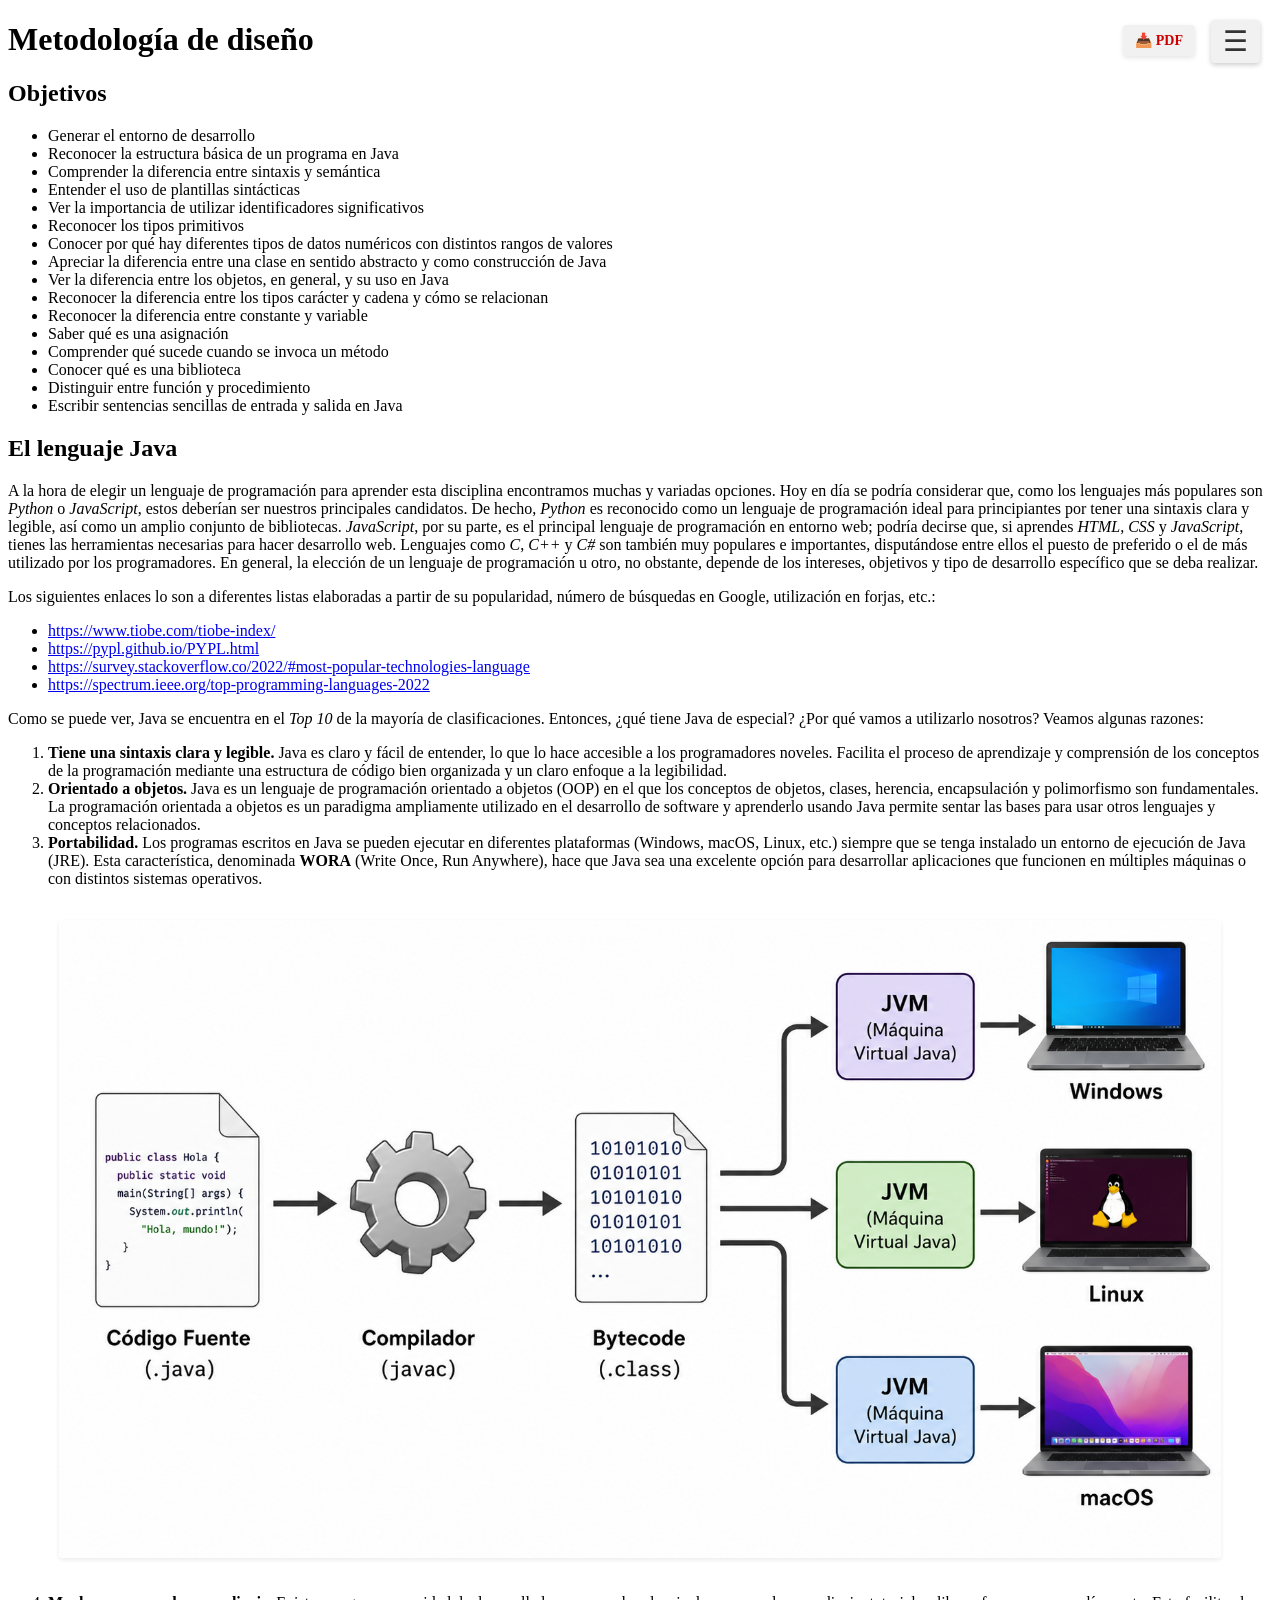
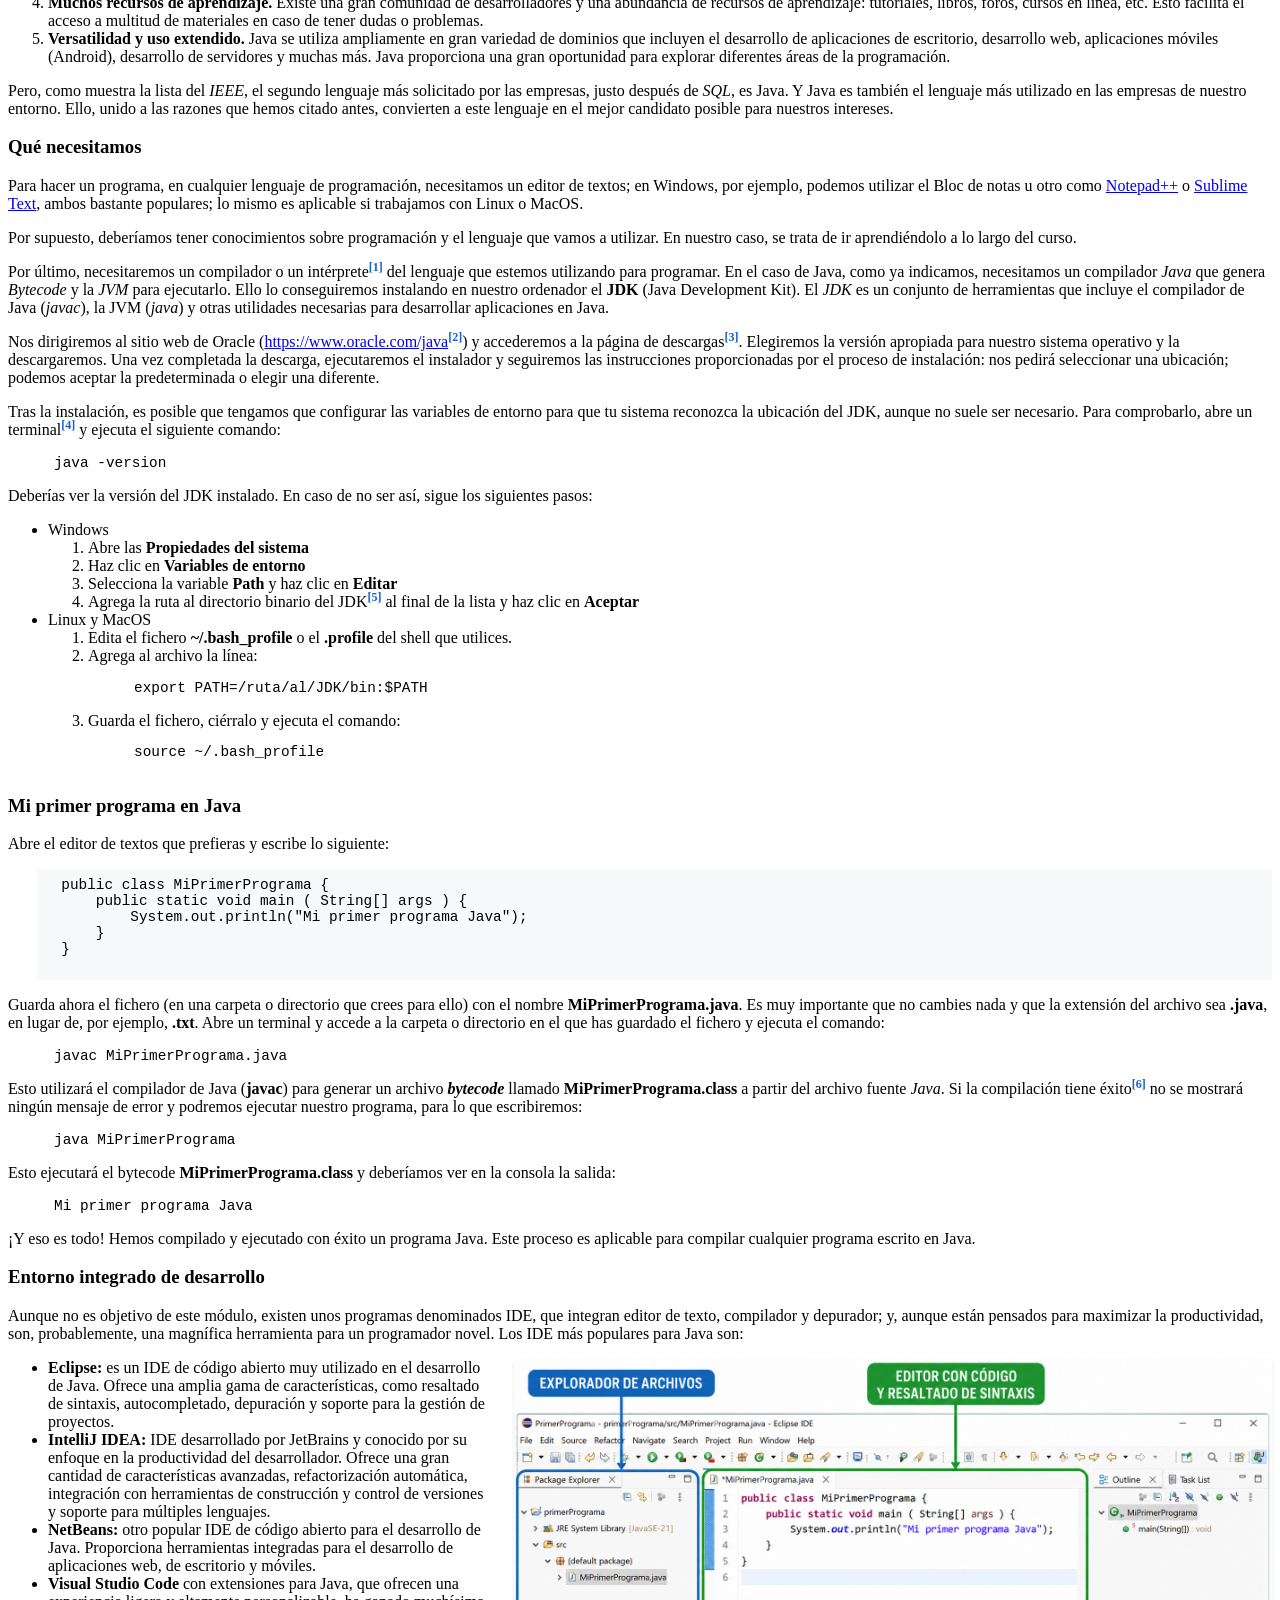
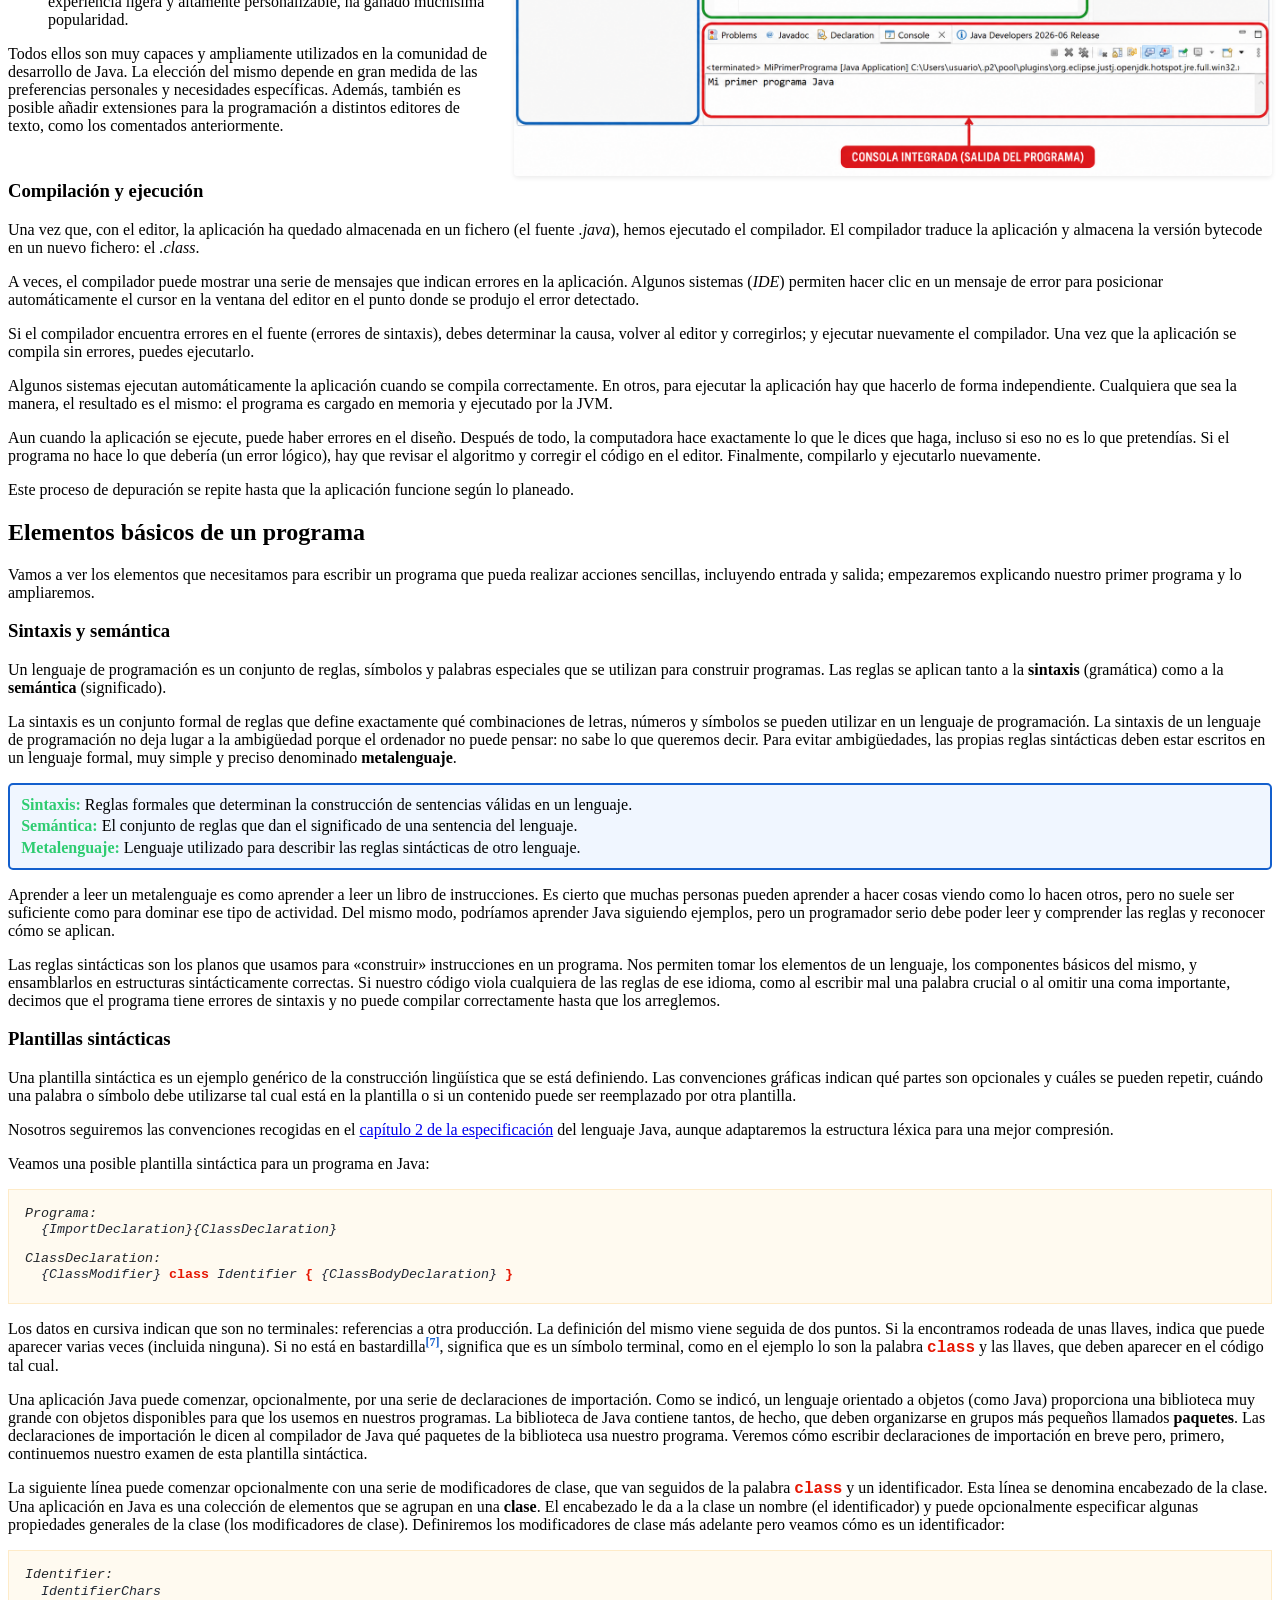
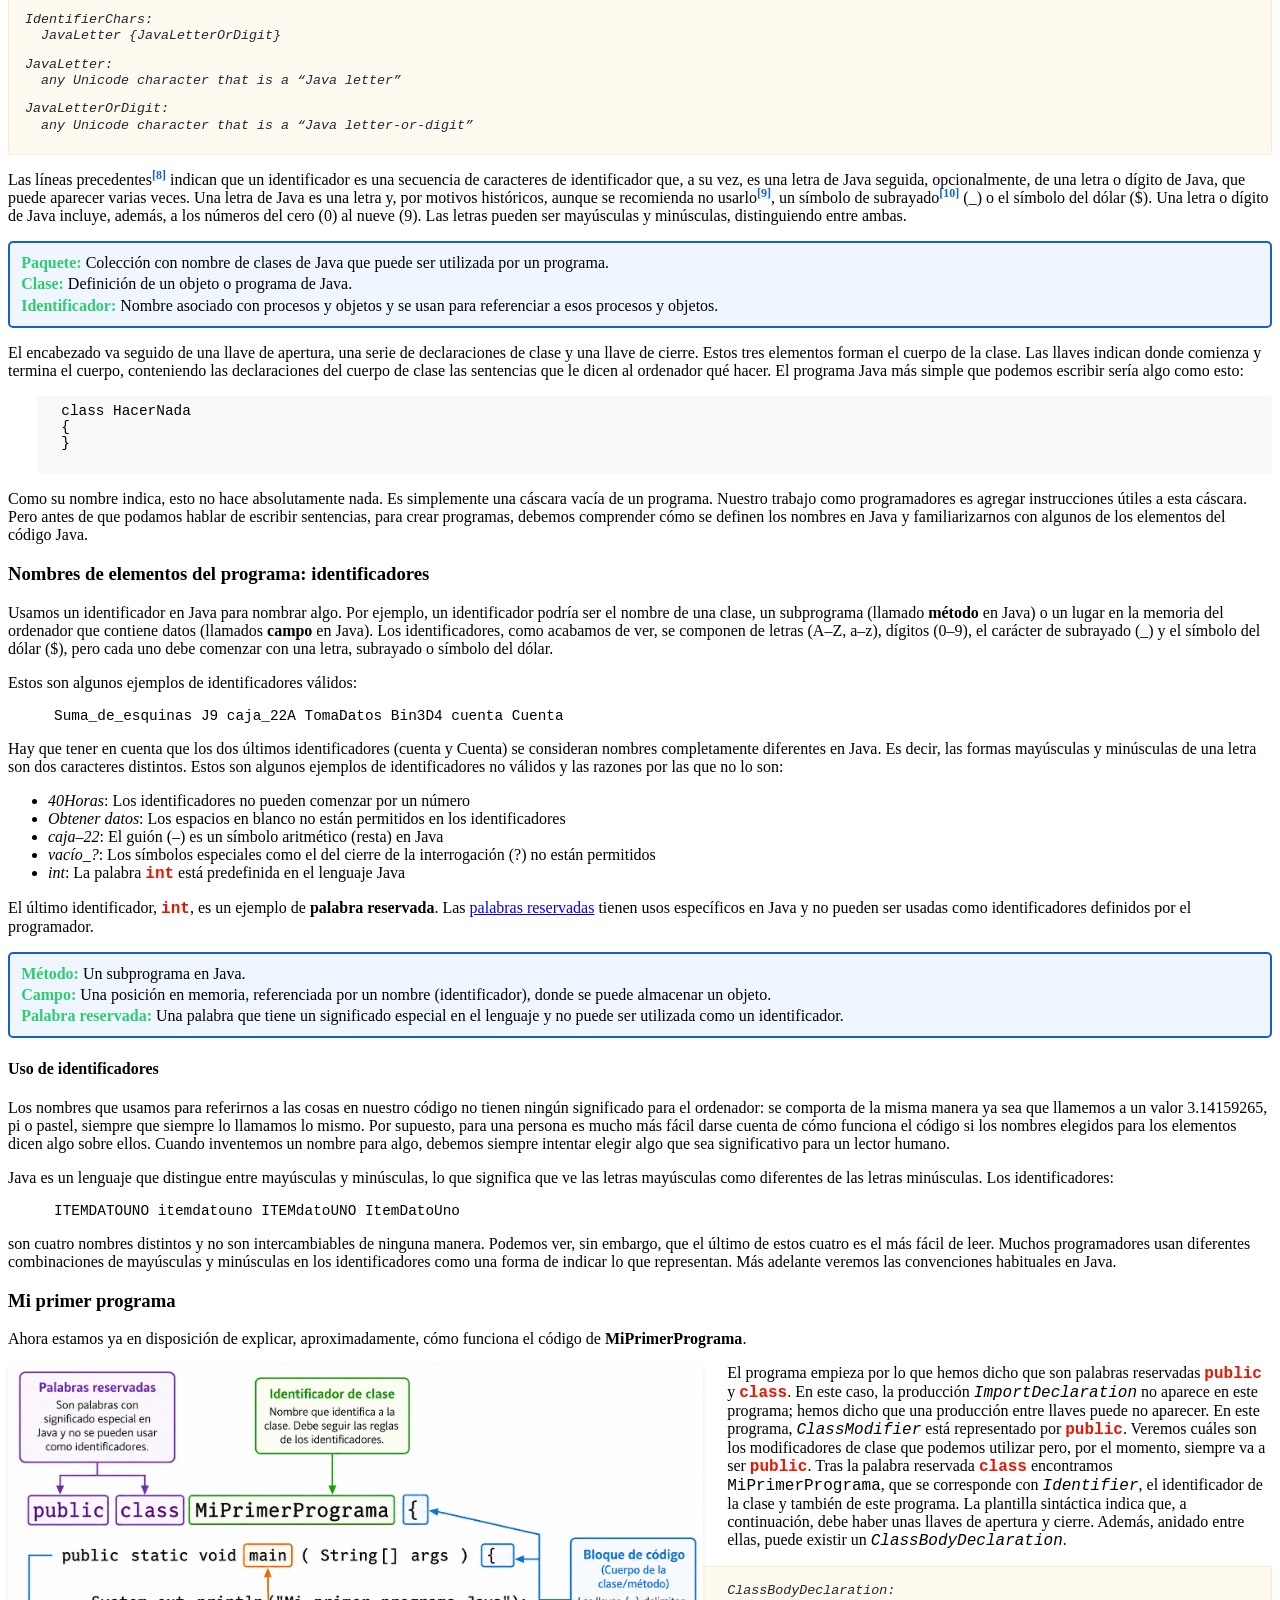
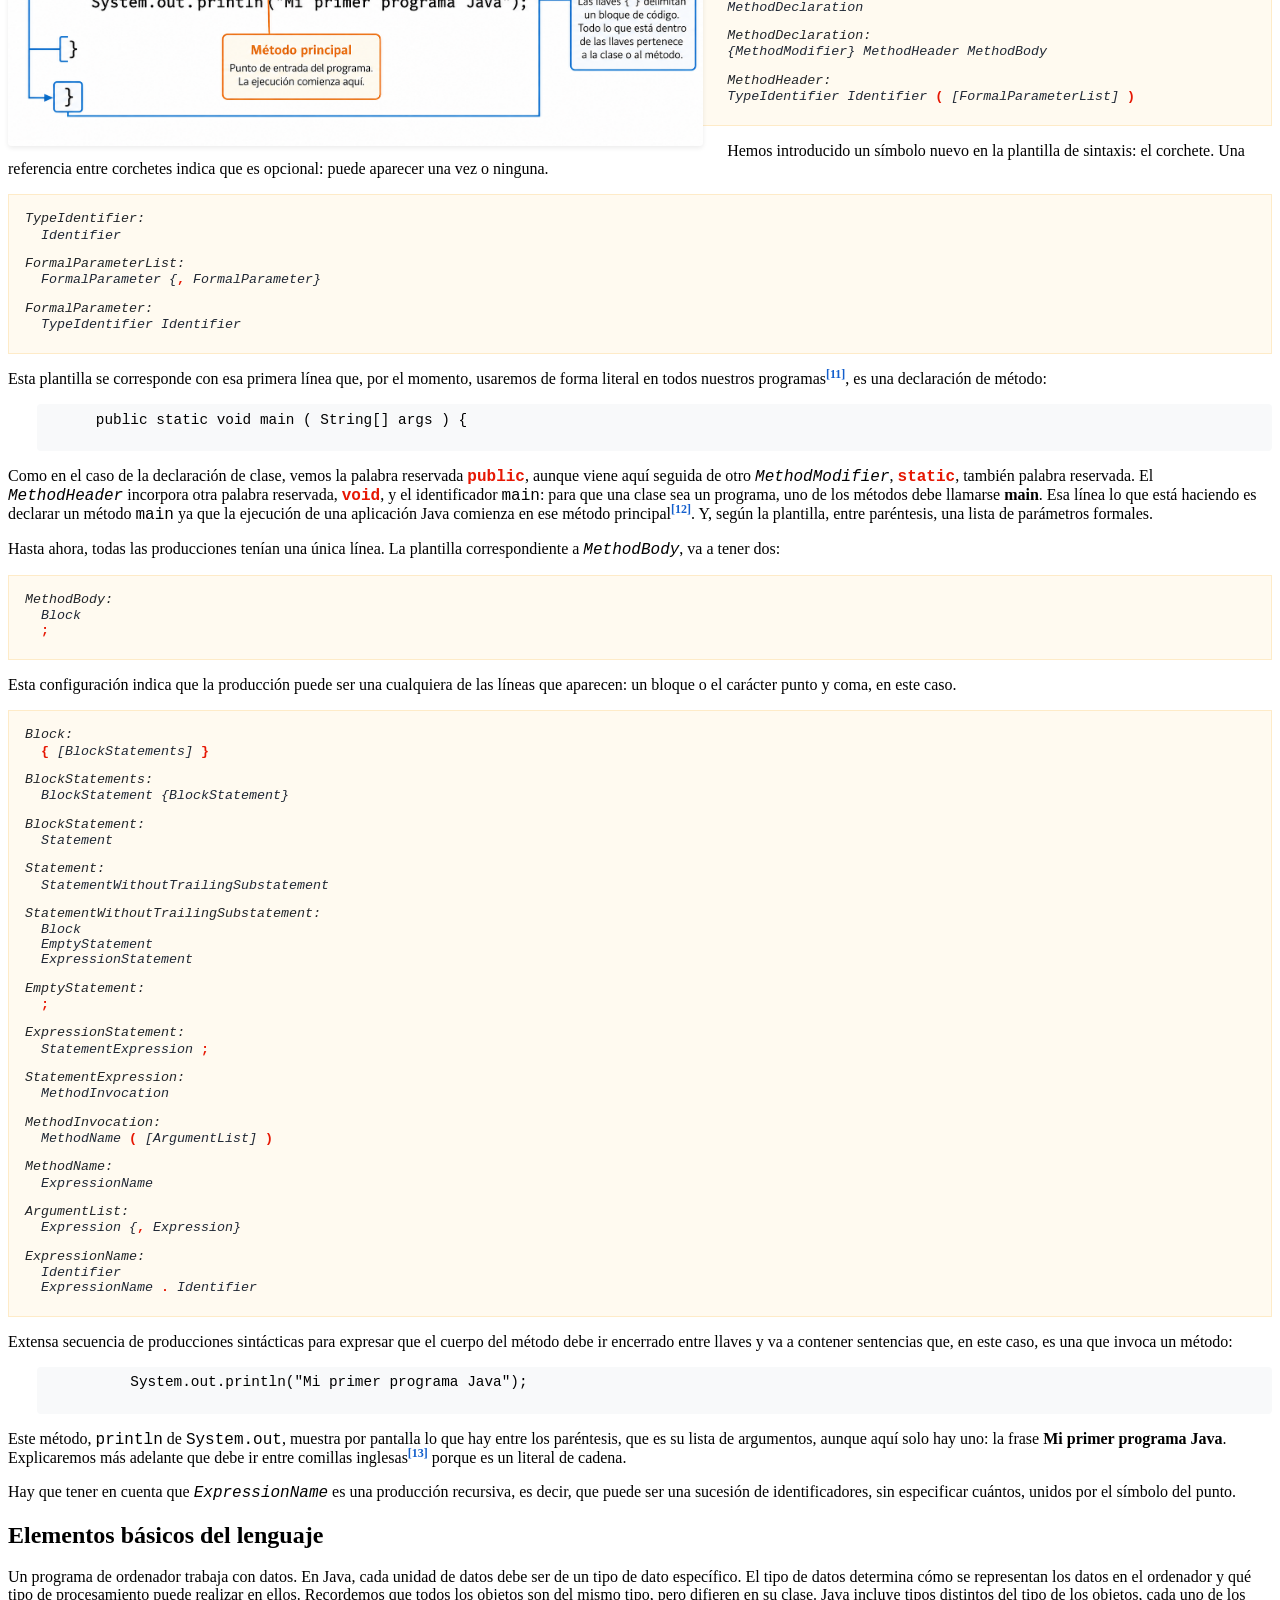
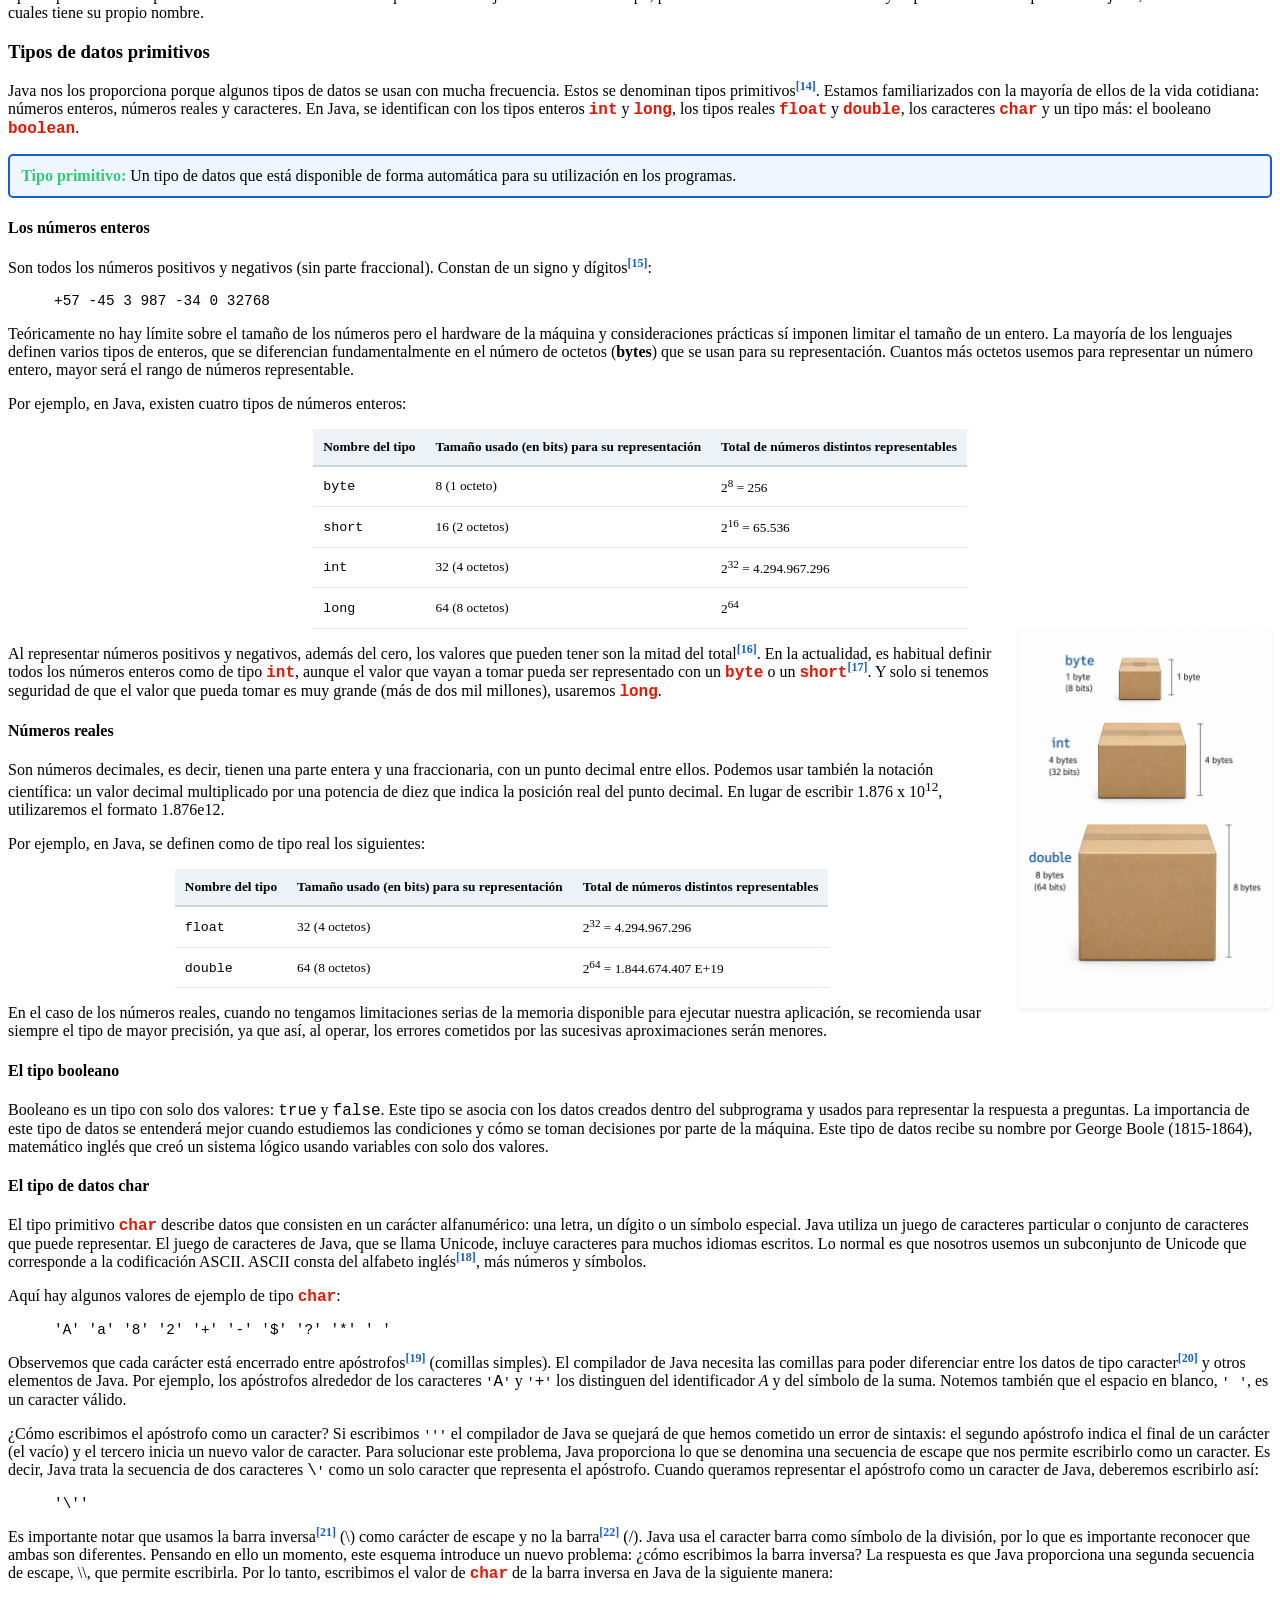
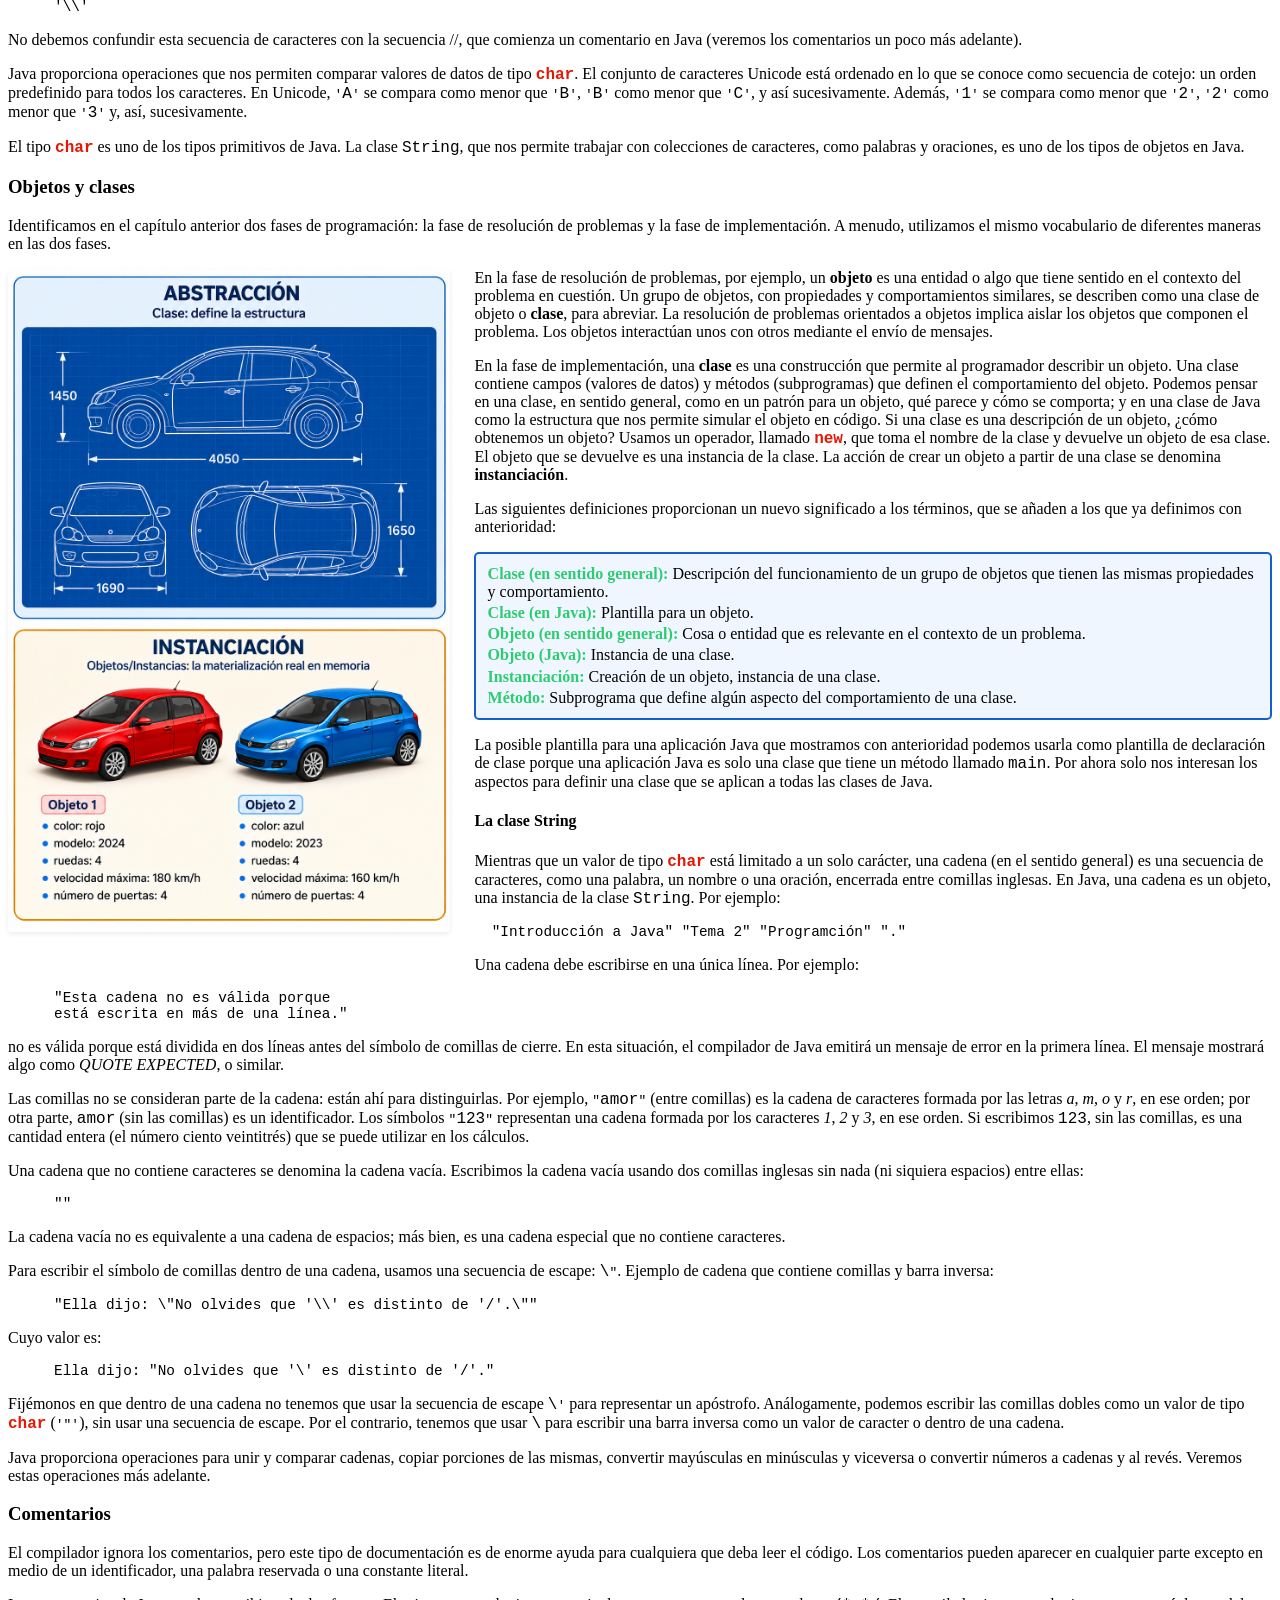
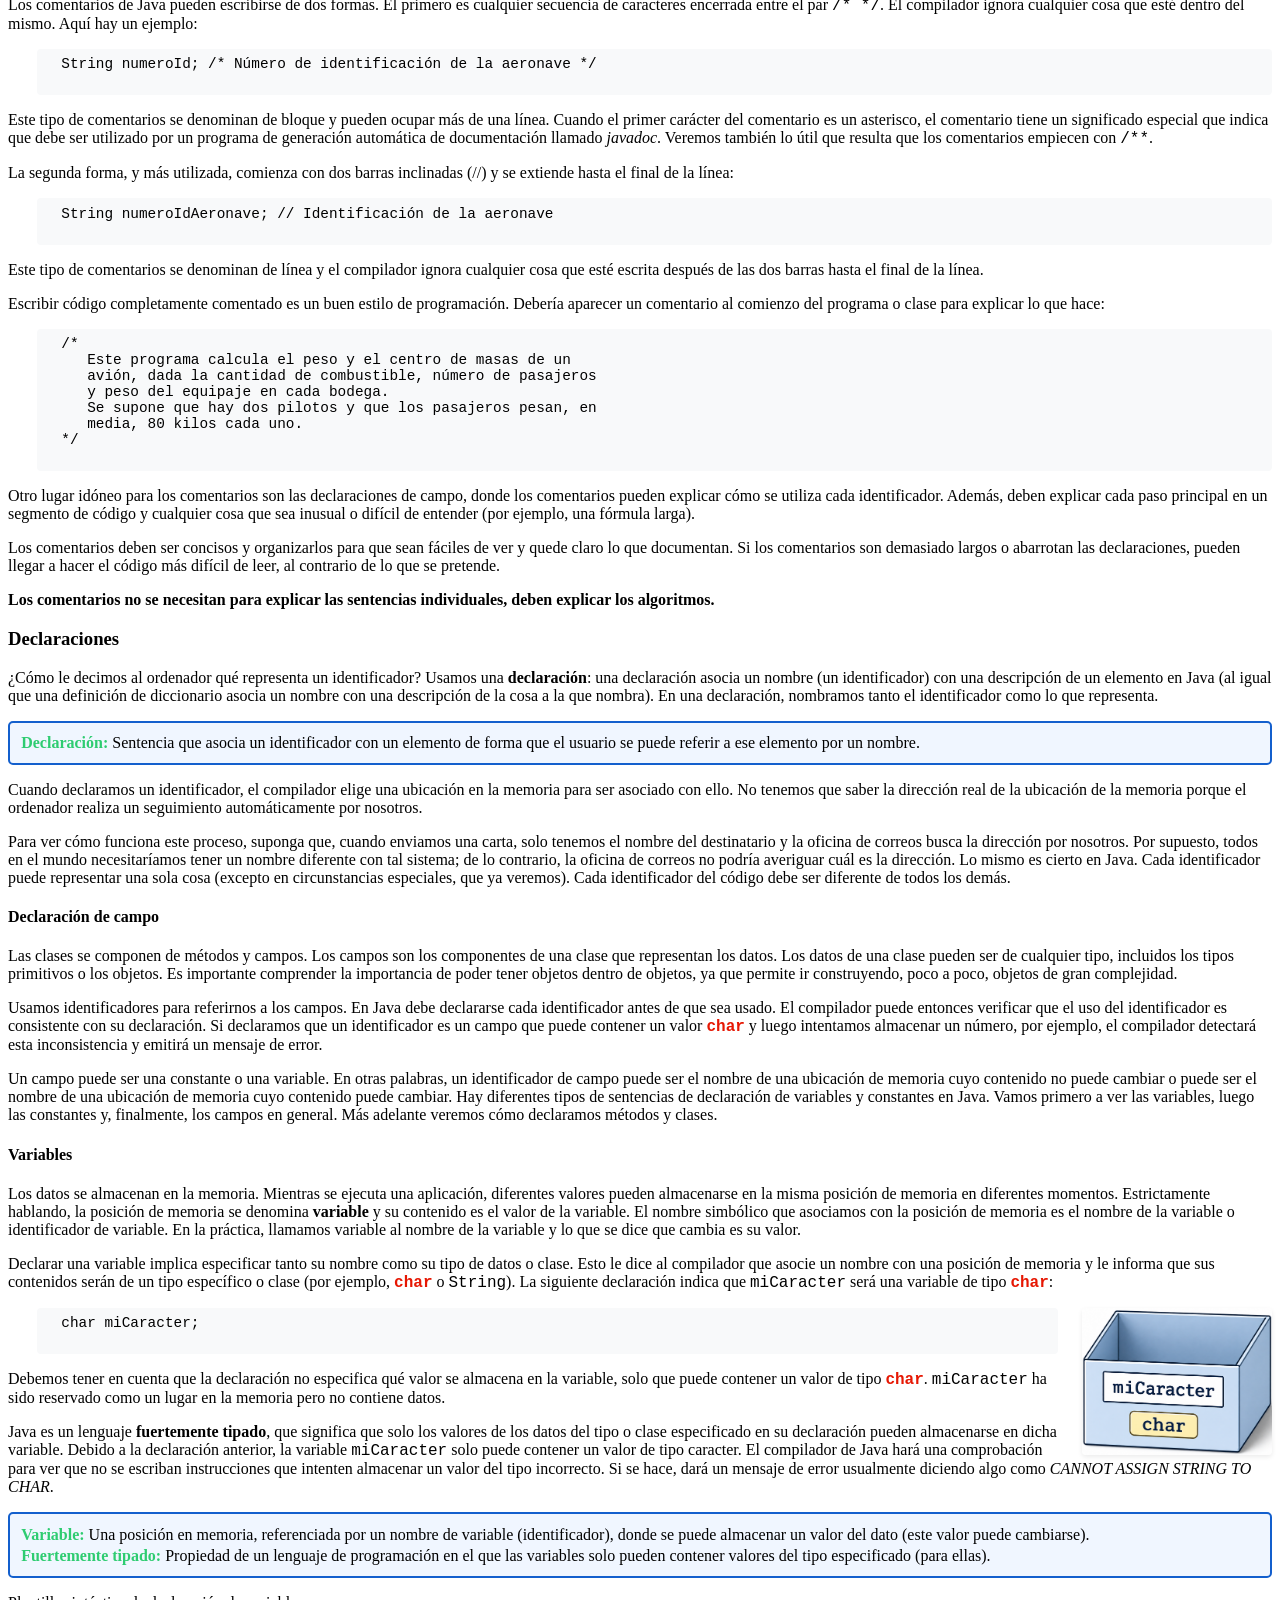
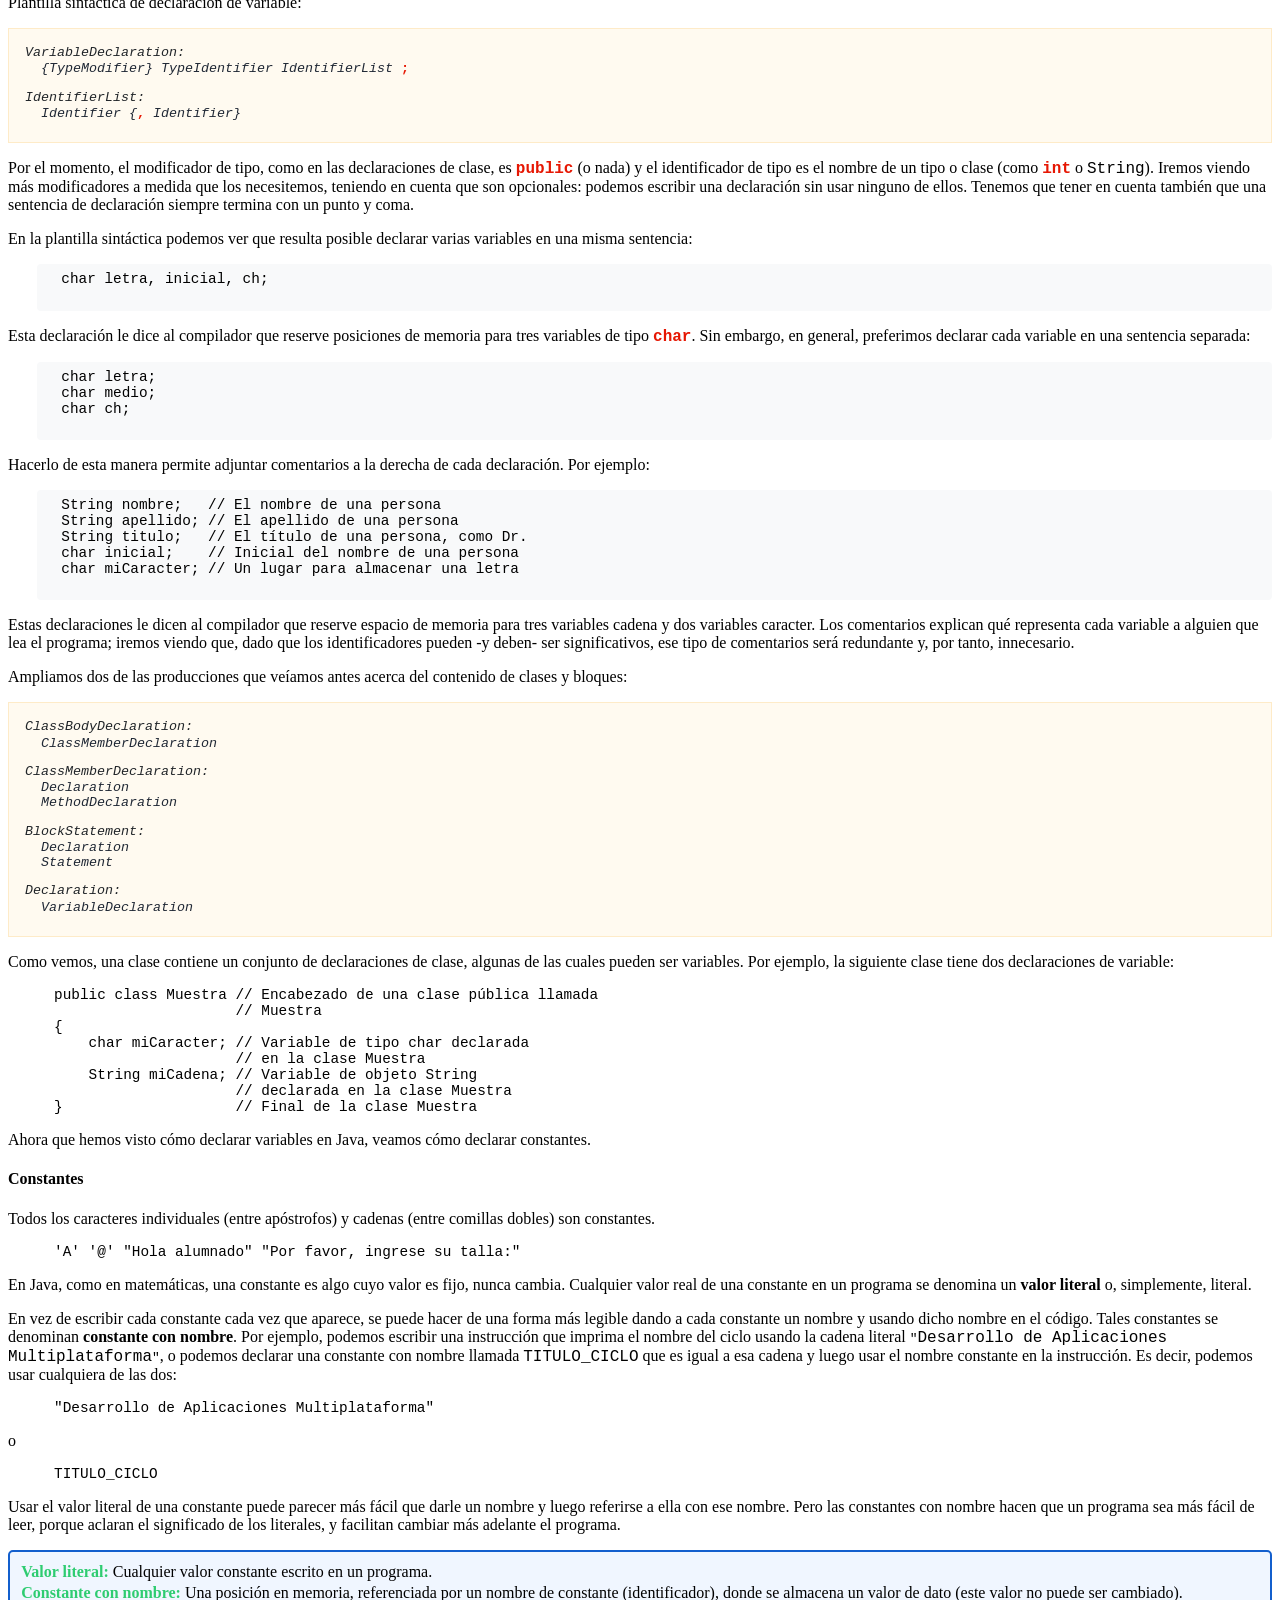
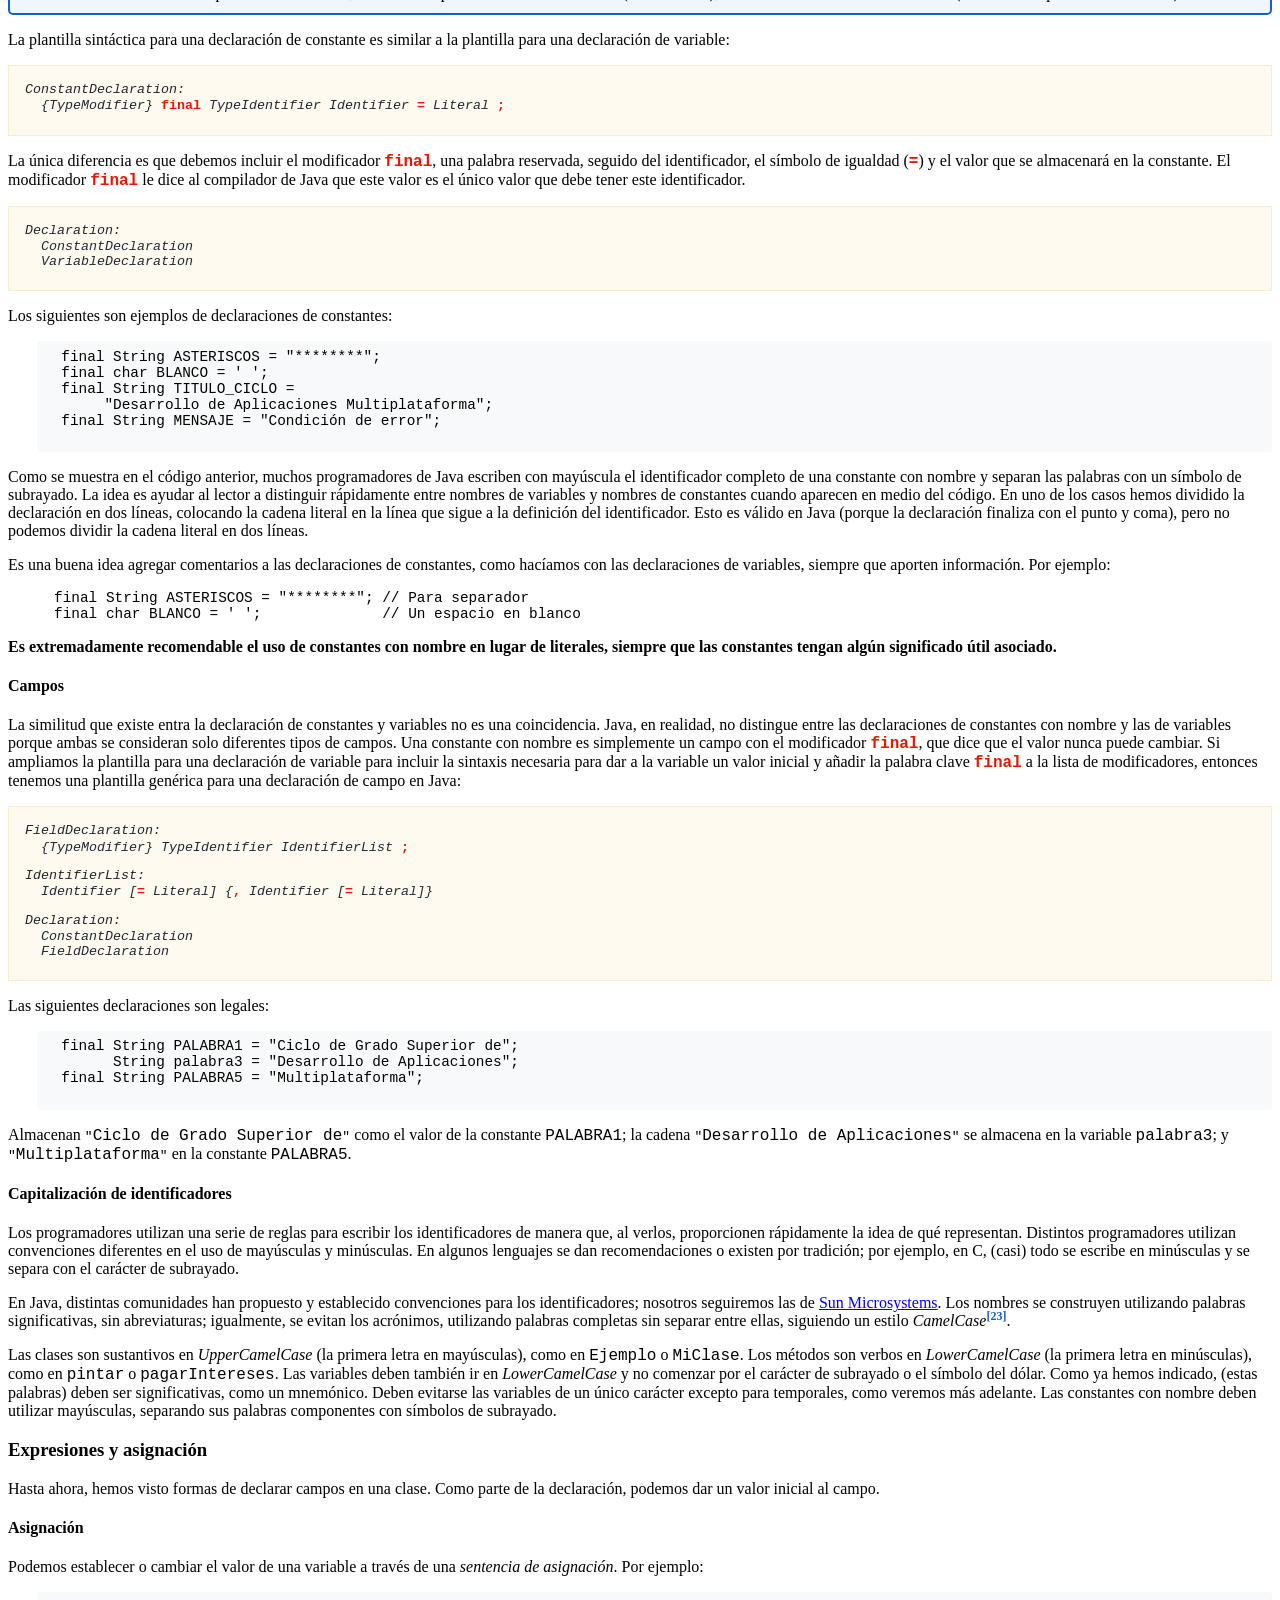
<file: temas/tema_02.html>
<!DOCTYPE html>
<html lang="es">
<head>
  <meta charset="utf-8">
  <title>Tema 02: Metodología de diseño</title>
    <link rel="stylesheet" href="../estilos/estilo.css">
    <link rel="stylesheet" href="../estilos/tema_02.css">
  </head>
<body>
  <h1 id="metodología-de-diseño">Metodología de diseño</h1>
  <p><a href="../pdf/temas/tema_02.pdf" target="_blank" class="boton-descarga-top">📥
  PDF</a></p>
  <nav class="menu-flotante">
  <input type="checkbox" id="menu-toggle" class="menu-checkbox">
  <label for="menu-toggle" class="menu-boton">☰</label>
  <div class="menu-contenido">
  <h3>
  Contenido
  </h3>
  <ul>
  <li>
  <a href="#el-lenguaje-java">El lenguaje Java</a>
  </li>
  <ul>
  <li>
  <a href="#qué-necesitamos">Qué necesitamos</a>
  </li>
  <li>
  <a href="#mi-primer-programa-en-java">Mi primer programa en Java</a>
  </li>
  <li>
  <a href="#entorno-integrado-de-desarrollo">Entorno integrado de
  desarrollo</a>
  </li>
  </ul>
  <li>
  <a href="#elementos-básicos-de-un-programa">Elementos básicos de un
  programa</a>
  <ul>
  <li>
  <a href="#sintaxis-y-semántica">Sintaxis y semántica</a>
  </li>
  <li>
  <a href="#plantillas-sintácticas">Plantillas sintácticas</a>
  </li>
  <li>
  <a href="#nombres-de-elementos-del-programa-identificadores">Nombres
  de elementos del programa: identificadores</a>
  </li>
  <li>
  <a href="#mi-primer-programa">Mi primer programa</a>
  </li>
  </ul>
  </li>
  <li>
  <a href="#elementos-básicos-del-lenguaje">Elementos básicos del
  lenguaje</a>
  <ul>
  <li>
  <a href="#tipos-de-datos-primitivos">Tipos de datos primitivos</a>
  </li>
  <li>
  <a href="#objetos-y-clases">Objetos y clases</a>
  </li>
  <li>
  <a href="#comentarios">Comentarios</a>
  </li>
  <li>
  <a href="#declaraciones">Declaraciones</a>
  </li>
  </ul>
  </li>
  <li>
  <a href="#expresiones-y-asignación">Expresiones y asignación</a>
  <ul>
  <li>
  <a href="#asignación">Asignación</a>
  </li>
  </ul>
  </li>
  <li>
  <a href="#entrada-y-salida">Entrada y salida</a>
  <ul>
  <li>
  <a href="#llamadas-a-métodos">Llamadas a métodos</a>
  </li>
  <li>
  <a href="#bibliotecas">Bibliotecas</a>
  </li>
  <li>
  <a href="#entrada">Entrada</a>
  </li>
  <li>
  <a href="#entrada-y-salida-interactivas">Entrada y salida
  interactivas</a>
  </li>
  </ul>
  </li>
  </ul>
  <p><a href="#pie">Navegación</a></p>
  </div>
  </nav>
  <section class="objetivos">
  <h2>
  Objetivos
  </h2>
  <ul>
  <li>Generar el entorno de desarrollo</li>
  <li>Reconocer la estructura básica de un programa en Java</li>
  <li>Comprender la diferencia entre sintaxis y semántica</li>
  <li>Entender el uso de plantillas sintácticas</li>
  <li>Ver la importancia de utilizar identificadores significativos</li>
  <li>Reconocer los tipos primitivos</li>
  <li>Conocer por qué hay diferentes tipos de datos numéricos con
  distintos rangos de valores</li>
  <li>Apreciar la diferencia entre una clase en sentido abstracto y como
  construcción de Java</li>
  <li>Ver la diferencia entre los objetos, en general, y su uso en
  Java</li>
  <li>Reconocer la diferencia entre los tipos carácter y cadena y cómo
  se relacionan</li>
  <li>Reconocer la diferencia entre constante y variable</li>
  <li>Saber qué es una asignación</li>
  <li>Comprender qué sucede cuando se invoca un método</li>
  <li>Conocer qué es una biblioteca</li>
  <li>Distinguir entre función y procedimiento</li>
  <li>Escribir sentencias sencillas de entrada y salida en Java</li>
  </ul>
  </section>
  <section class="toc">
  <h2>
  Contenido
  </h2>
  <ul>
  <li><a href="#el-lenguaje-java">El lenguaje Java</a>
  <ul>
  <li><a href="#qué-necesitamos">Qué necesitamos</a></li>
  <li><a href="#mi-primer-programa-en-java">Mi primer programa en
  Java</a></li>
  <li><a href="#entorno-integrado-de-desarrollo">Entorno integrado de
  desarrollo</a></li>
  </ul></li>
  <li><a href="#elementos-básicos-de-un-programa">Elementos básicos de
  un programa</a>
  <ul>
  <li><a href="#sintaxis-y-semántica">Sintaxis y semántica</a></li>
  <li><a href="#plantillas-sintácticas">Plantillas sintácticas</a></li>
  <li><a
  href="#nombres-de-elementos-del-programa-identificadores">Nombres de
  elementos del programa: identificadores</a></li>
  <li><a href="#mi-primer-programa">Mi primer programa</a></li>
  </ul></li>
  <li><a href="#elementos-básicos-del-lenguaje">Elementos básicos del
  lenguaje</a>
  <ul>
  <li><a href="#tipos-de-datos-primitivos">Tipos de datos
  primitivos</a></li>
  <li><a href="#objetos-y-clases">Objetos y clases</a></li>
  <li><a href="#comentarios">Comentarios</a></li>
  <li><a href="#declaraciones">Declaraciones</a></li>
  </ul></li>
  <li><a href="#expresiones-y-asignación">Expresiones y asignación</a>
  <ul>
  <li><a href="#asignación">Asignación</a></li>
  </ul></li>
  <li><a href="#entrada-y-salida">Entrada y salida</a>
  <ul>
  <li><a href="#llamadas-a-métodos">Llamadas a métodos</a></li>
  <li><a href="#bibliotecas">Bibliotecas</a></li>
  <li><a href="#entrada">Entrada</a></li>
  <li><a href="#entrada-y-salida-interactivas">Entrada y salida
  interactivas</a></li>
  </ul></li>
  </ul>
  </section>
  <h2 id="el-lenguaje-java">El lenguaje Java</h2>
  <p>A la hora de elegir un lenguaje de programación para aprender esta
  disciplina encontramos muchas y variadas opciones. Hoy en día se
  podría considerar que, como los lenguajes más populares son
  <em>Python</em> o <em>JavaScript</em>, estos deberían ser nuestros
  principales candidatos. De hecho, <em>Python</em> es reconocido como
  un lenguaje de programación ideal para principiantes por tener una
  sintaxis clara y legible, así como un amplio conjunto de bibliotecas.
  <em>JavaScript</em>, por su parte, es el principal lenguaje de
  programación en entorno web; podría decirse que, si aprendes
  <em>HTML</em>, <em>CSS</em> y <em>JavaScript</em>, tienes las
  herramientas necesarias para hacer desarrollo web. Lenguajes como
  <em>C</em>, <em>C++</em> y <em>C#</em> son también muy populares e
  importantes, disputándose entre ellos el puesto de preferido o el de
  más utilizado por los programadores. En general, la elección de un
  lenguaje de programación u otro, no obstante, depende de los
  intereses, objetivos y tipo de desarrollo específico que se deba
  realizar.</p>
  <p>Los siguientes enlaces lo son a diferentes listas elaboradas a
  partir de su popularidad, número de búsquedas en Google, utilización
  en forjas, etc.:</p>
  <ul>
  <li><a
  href="https://www.tiobe.com/tiobe-index/">https://www.tiobe.com/tiobe-index/</a></li>
  <li><a
  href="https://pypl.github.io/PYPL.html">https://pypl.github.io/PYPL.html</a></li>
  <li><a
  href="https://survey.stackoverflow.co/2022/#most-popular-technologies-language">https://survey.stackoverflow.co/2022/#most-popular-technologies-language</a></li>
  <li><a
  href="https://spectrum.ieee.org/top-programming-languages-2022">https://spectrum.ieee.org/top-programming-languages-2022</a></li>
  </ul>
  <p>Como se puede ver, Java se encuentra en el <em>Top 10</em> de la
  mayoría de clasificaciones. Entonces, ¿qué tiene Java de especial?
  ¿Por qué vamos a utilizarlo nosotros? Veamos algunas razones:</p>
  <ol type="1">
  <li><strong>Tiene una sintaxis clara y legible.</strong> Java es claro
  y fácil de entender, lo que lo hace accesible a los programadores
  noveles. Facilita el proceso de aprendizaje y comprensión de los
  conceptos de la programación mediante una estructura de código bien
  organizada y un claro enfoque a la legibilidad.</li>
  <li><strong>Orientado a objetos.</strong> Java es un lenguaje de
  programación orientado a objetos (OOP) en el que los conceptos de
  objetos, clases, herencia, encapsulación y polimorfismo son
  fundamentales. La programación orientada a objetos es un paradigma
  ampliamente utilizado en el desarrollo de software y aprenderlo usando
  Java permite sentar las bases para usar otros lenguajes y conceptos
  relacionados.</li>
  <li><strong>Portabilidad.</strong> Los programas escritos en Java se
  pueden ejecutar en diferentes plataformas (Windows, macOS, Linux,
  etc.) siempre que se tenga instalado un entorno de ejecución de Java
  (JRE). Esta característica, denominada <strong>WORA</strong> (Write
  Once, Run Anywhere), hace que Java sea una excelente opción para
  desarrollar aplicaciones que funcionen en múltiples máquinas o con
  distintos sistemas operativos.</li>
  </ol>
  <figure class="img-grande">
  <img src="../imagenes/02_01_wora.png" alt="compila una vez, ejecuta muchas">
  </figure>
  <ol start="4" type="1">
  <li><strong>Muchos recursos de aprendizaje.</strong> Existe una gran
  comunidad de desarrolladores y una abundancia de recursos de
  aprendizaje: tutoriales, libros, foros, cursos en línea, etc. Esto
  facilita el acceso a multitud de materiales en caso de tener dudas o
  problemas.</li>
  <li><strong>Versatilidad y uso extendido.</strong> Java se utiliza
  ampliamente en gran variedad de dominios que incluyen el desarrollo de
  aplicaciones de escritorio, desarrollo web, aplicaciones móviles
  (Android), desarrollo de servidores y muchas más. Java proporciona una
  gran oportunidad para explorar diferentes áreas de la
  programación.</li>
  </ol>
  <p>Pero, como muestra la lista del <em>IEEE</em>, el segundo lenguaje
  más solicitado por las empresas, justo después de <em>SQL</em>, es
  Java. Y Java es también el lenguaje más utilizado en las empresas de
  nuestro entorno. Ello, unido a las razones que hemos citado antes,
  convierten a este lenguaje en el mejor candidato posible para nuestros
  intereses.</p>
  <h3 id="qué-necesitamos">Qué necesitamos</h3>
  <p>Para hacer un programa, en cualquier lenguaje de programación,
  necesitamos un editor de textos; en Windows, por ejemplo, podemos
  utilizar el Bloc de notas u otro como <a
  href="https://notepad-plus-plus.org/">Notepad++</a> o <a
  href="https://www.sublimetext.com/">Sublime Text</a>, ambos bastante
  populares; lo mismo es aplicable si trabajamos con Linux o MacOS.</p>
  <p>Por supuesto, deberíamos tener conocimientos sobre programación y
  el lenguaje que vamos a utilizar. En nuestro caso, se trata de ir
  aprendiéndolo a lo largo del curso.</p>
  <p>Por último, necesitaremos un compilador o un
  intérprete<span class="tooltip"><a href="#fn1" class="nota-llamada" id="fnref1">[1]</a><span class="tooltiptext">De los que hablamos en el primer capítulo.</span></span>
  del lenguaje que estemos utilizando para programar. En el caso de
  Java, como ya indicamos, necesitamos un compilador <em>Java</em> que
  genera <em>Bytecode</em> y la <em>JVM</em> para ejecutarlo. Ello lo
  conseguiremos instalando en nuestro ordenador el <strong>JDK</strong>
  (Java Development Kit). El <em>JDK</em> es un conjunto de herramientas
  que incluye el compilador de Java (<em>javac</em>), la JVM
  (<em>java</em>) y otras utilidades necesarias para desarrollar
  aplicaciones en Java.</p>
  <p>Nos dirigiremos al sitio web de Oracle (<a
  href="https://www.oracle.com/java">https://www.oracle.com/java</a><span class="tooltip"><a href="#fn2" class="nota-llamada" id="fnref2">[2]</a><span class="tooltiptext">También podemos acceder a la página en español: https://www.oracle.com/es/java.</span></span>)
  y accederemos a la página de
  descargas<span class="tooltip"><a href="#fn3" class="nota-llamada" id="fnref3">[3]</a><span class="tooltiptext">Lo identificaremos con algún enlace o botón en el que pondrá Descargar Java o similar.</span></span>.
  Elegiremos la versión apropiada para nuestro sistema operativo y la
  descargaremos. Una vez completada la descarga, ejecutaremos el
  instalador y seguiremos las instrucciones proporcionadas por el
  proceso de instalación: nos pedirá seleccionar una ubicación; podemos
  aceptar la predeterminada o elegir una diferente.</p>
  <p>Tras la instalación, es posible que tengamos que configurar las
  variables de entorno para que tu sistema reconozca la ubicación del
  JDK, aunque no suele ser necesario. Para comprobarlo, abre un
  terminal<span class="tooltip"><a href="#fn4" class="nota-llamada" id="fnref4">[4]</a><span class="tooltiptext">En Windows, puede ser el cmd. Pulsa a la vez las teclas Windows y R: se abrirá un cuadro de diálogo con el título Ejecutar; escribe cmd en el rectángulo para introducir texto y pulsa sobre el botón Aceptar.</span></span>
  y ejecuta el siguiente comando:</p>
  <pre class="codigo-fuente">
  java -version
  </pre>
  <p>Deberías ver la versión del JDK instalado. En caso de no ser así,
  sigue los siguientes pasos:</p>
  <ul>
  <li>
  Windows
  <ol>
  <li>
  Abre las <strong>Propiedades del sistema</strong>
  </li>
  <li>
  Haz clic en <strong>Variables de entorno</strong>
  </li>
  <li>
  Selecciona la variable <strong>Path</strong> y haz clic en
  <strong>Editar</strong>
  <li>
  Agrega la ruta al directorio binario del
  JDK<span class="tooltip"><a href="#fn5" class="nota-llamada" id="fnref5">[5]</a><span class="tooltiptext">Como C:\Program Files\Java\jdk-20\bin.</span></span>
  al final de la lista y haz clic en <strong>Aceptar</strong>
  </li>
  </ol>
  <li>
  Linux y MacOS
  <ol>
  <li>
  Edita el fichero <strong>~/.bash_profile</strong> o el
  <strong>.profile</strong> del shell que utilices.
  </li>
  <li>
  Agrega al archivo la línea:
  <pre class="codigo-fuente">
  export PATH=/ruta/al/JDK/bin:$PATH
  </pre>
  </li>
  <li>
  Guarda el fichero, ciérralo y ejecuta el comando:
  <pre class="codigo-fuente">
  source ~/.bash_profile
  </pre>
  </li>
  </ol>
  </ul>
  <h3 id="mi-primer-programa-en-java">Mi primer programa en Java</h3>
  <p>Abre el editor de textos que prefieras y escribe lo siguiente:</p>
  <pre class="codigo-java">
  public class MiPrimerPrograma {
      public static void main ( String[] args ) {
          System.out.println("Mi primer programa Java");
      }
  }
  </pre>
  <p>Guarda ahora el fichero (en una carpeta o directorio que crees para
  ello) con el nombre <strong>MiPrimerPrograma.java</strong>. Es muy
  importante que no cambies nada y que la extensión del archivo sea
  <strong>.java</strong>, en lugar de, por ejemplo,
  <strong>.txt</strong>. Abre un terminal y accede a la carpeta o
  directorio en el que has guardado el fichero y ejecuta el comando:</p>
  <pre class="codigo-fuente">
  javac MiPrimerPrograma.java
  </pre>
  <p>Esto utilizará el compilador de Java (<strong>javac</strong>) para
  generar un archivo <strong><em>bytecode</em></strong> llamado
  <strong>MiPrimerPrograma.class</strong> a partir del archivo fuente
  <em>Java</em>. Si la compilación tiene
  éxito<span class="tooltip"><a href="#fn6" class="nota-llamada" id="fnref6">[6]</a><span class="tooltiptext">No debería haber problemas si lo has escrito igual.</span></span>
  no se mostrará ningún mensaje de error y podremos ejecutar nuestro
  programa, para lo que escribiremos:</p>
  <pre class="codigo-fuente">
  java MiPrimerPrograma
  </pre>
  <p>Esto ejecutará el bytecode <strong>MiPrimerPrograma.class</strong>
  y deberíamos ver en la consola la salida:</p>
  <pre class="codigo-fuente">
  Mi primer programa Java
  </pre>
  <p>¡Y eso es todo! Hemos compilado y ejecutado con éxito un programa
  Java. Este proceso es aplicable para compilar cualquier programa
  escrito en Java.</p>
  <h3 id="entorno-integrado-de-desarrollo">Entorno integrado de
  desarrollo</h3>
  <p>Aunque no es objetivo de este módulo, existen unos programas
  denominados IDE, que integran editor de texto, compilador y depurador;
  y, aunque están pensados para maximizar la productividad, son,
  probablemente, una magnífica herramienta para un programador novel.
  Los IDE más populares para Java son:</p>
  <figure class="img-ide">
  <img src="../imagenes/02_02_ide.png" alt="Entorno integrado de desarrollo">
  </figure>
  <ul>
  <li><strong>Eclipse:</strong> es un IDE de código abierto muy
  utilizado en el desarrollo de Java. Ofrece una amplia gama de
  características, como resaltado de sintaxis, autocompletado,
  depuración y soporte para la gestión de proyectos.</li>
  <li><strong>IntelliJ IDEA:</strong> IDE desarrollado por JetBrains y
  conocido por su enfoque en la productividad del desarrollador. Ofrece
  una gran cantidad de características avanzadas, refactorización
  automática, integración con herramientas de construcción y control de
  versiones y soporte para múltiples lenguajes.</li>
  <li><strong>NetBeans:</strong> otro popular IDE de código abierto para
  el desarrollo de Java. Proporciona herramientas integradas para el
  desarrollo de aplicaciones web, de escritorio y móviles.</li>
  <li><strong>Visual Studio Code</strong> con extensiones para Java, que
  ofrecen una experiencia ligera y altamente personalizable, ha ganado
  muchísima popularidad.</li>
  </ul>
  <p>Todos ellos son muy capaces y ampliamente utilizados en la
  comunidad de desarrollo de Java. La elección del mismo depende en gran
  medida de las preferencias personales y necesidades específicas.
  Además, también es posible añadir extensiones para la programación a
  distintos editores de texto, como los comentados anteriormente.</p>
  <h3 id="compilación-y-ejecución">Compilación y ejecución</h3>
  <p>Una vez que, con el editor, la aplicación ha quedado almacenada en
  un fichero (el fuente <em>.java</em>), hemos ejecutado el compilador.
  El compilador traduce la aplicación y almacena la versión bytecode en
  un nuevo fichero: el <em>.class</em>.</p>
  <p>A veces, el compilador puede mostrar una serie de mensajes que
  indican errores en la aplicación. Algunos sistemas (<em>IDE</em>)
  permiten hacer clic en un mensaje de error para posicionar
  automáticamente el cursor en la ventana del editor en el punto donde
  se produjo el error detectado.</p>
  <p>Si el compilador encuentra errores en el fuente (errores de
  sintaxis), debes determinar la causa, volver al editor y corregirlos;
  y ejecutar nuevamente el compilador. Una vez que la aplicación se
  compila sin errores, puedes ejecutarlo.</p>
  <p>Algunos sistemas ejecutan automáticamente la aplicación cuando se
  compila correctamente. En otros, para ejecutar la aplicación hay que
  hacerlo de forma independiente. Cualquiera que sea la manera, el
  resultado es el mismo: el programa es cargado en memoria y ejecutado
  por la JVM.</p>
  <p>Aun cuando la aplicación se ejecute, puede haber errores en el
  diseño. Después de todo, la computadora hace exactamente lo que le
  dices que haga, incluso si eso no es lo que pretendías. Si el programa
  no hace lo que debería (un error lógico), hay que revisar el algoritmo
  y corregir el código en el editor. Finalmente, compilarlo y ejecutarlo
  nuevamente.</p>
  <p>Este proceso de depuración se repite hasta que la aplicación
  funcione según lo planeado.</p>
  <h2 id="elementos-básicos-de-un-programa">Elementos básicos de un
  programa</h2>
  <p>Vamos a ver los elementos que necesitamos para escribir un programa
  que pueda realizar acciones sencillas, incluyendo entrada y salida;
  empezaremos explicando nuestro primer programa y lo ampliaremos.</p>
  <h3 id="sintaxis-y-semántica">Sintaxis y semántica</h3>
  <p>Un lenguaje de programación es un conjunto de reglas, símbolos y
  palabras especiales que se utilizan para construir programas. Las
  reglas se aplican tanto a la <strong>sintaxis</strong> (gramática)
  como a la <strong>semántica</strong> (significado).</p>
  <p>La sintaxis es un conjunto formal de reglas que define exactamente
  qué combinaciones de letras, números y símbolos se pueden utilizar en
  un lenguaje de programación. La sintaxis de un lenguaje de
  programación no deja lugar a la ambigüedad porque el ordenador no
  puede pensar: no sabe lo que queremos decir. Para evitar ambigüedades,
  las propias reglas sintácticas deben estar escritos en un lenguaje
  formal, muy simple y preciso denominado
  <strong>metalenguaje</strong>.</p>
  <aside class="definicion">
  <p><strong>Sintaxis:</strong> Reglas formales que determinan la
  construcción de sentencias válidas en un lenguaje.</p>
  <p><strong>Semántica:</strong> El conjunto de reglas que dan el
  significado de una sentencia del lenguaje.</p>
  <p><strong>Metalenguaje:</strong> Lenguaje utilizado para describir
  las reglas sintácticas de otro lenguaje.</p>
  </aside>
  <p>Aprender a leer un metalenguaje es como aprender a leer un libro de
  instrucciones. Es cierto que muchas personas pueden aprender a hacer
  cosas viendo como lo hacen otros, pero no suele ser suficiente como
  para dominar ese tipo de actividad. Del mismo modo, podríamos aprender
  Java siguiendo ejemplos, pero un programador serio debe poder leer y
  comprender las reglas y reconocer cómo se aplican.</p>
  <p>Las reglas sintácticas son los planos que usamos para «construir»
  instrucciones en un programa. Nos permiten tomar los elementos de un
  lenguaje, los componentes básicos del mismo, y ensamblarlos en
  estructuras sintácticamente correctas. Si nuestro código viola
  cualquiera de las reglas de ese idioma, como al escribir mal una
  palabra crucial o al omitir una coma importante, decimos que el
  programa tiene errores de sintaxis y no puede compilar correctamente
  hasta que los arreglemos.</p>
  <h3 id="plantillas-sintácticas">Plantillas sintácticas</h3>
  <p>Una plantilla sintáctica es un ejemplo genérico de la construcción
  lingüística que se está definiendo. Las convenciones gráficas indican
  qué partes son opcionales y cuáles se pueden repetir, cuándo una
  palabra o símbolo debe utilizarse tal cual está en la plantilla o si
  un contenido puede ser reemplazado por otra plantilla.</p>
  <p>Nosotros seguiremos las convenciones recogidas en el <a
  href="https://docs.oracle.com/javase/specs/jls/se18/html/jls-2.html">capítulo
  2 de la especificación</a> del lenguaje Java, aunque adaptaremos la
  estructura léxica para una mejor compresión.</p>
  <p>Veamos una posible plantilla sintáctica para un programa en
  Java:</p>
  <div class="plantilla-sintactica">
  <div class="produccion">
  <div class="produccion-encabezado">
  Programa:
  </div>
  <div class="produccion-alternativas">
  <p>{ImportDeclaration}{ClassDeclaration}</p>
  </div>
  </div>
  <div class="produccion">
  <div class="produccion-encabezado">
  ClassDeclaration:
  </div>
  <div class="produccion-alternativas">
  <p>{ClassModifier} <span class="terminal">class</span> Identifier
  <span class="terminal">{</span> {ClassBodyDeclaration} <span
  class="terminal">}</span></p>
  </div>
  </div>
  </div>
  <p>Los datos en cursiva indican que son no terminales: referencias a
  otra producción. La definición del mismo viene seguida de dos puntos.
  Si la encontramos rodeada de unas llaves, indica que puede aparecer
  varias veces (incluida ninguna). Si no está en
  bastardilla<span class="tooltip"><a href="#fn7" class="nota-llamada" id="fnref7">[7]</a><span class="tooltiptext">Aparecerán en color rojo para distinguirlas mejor.</span></span>,
  significa que es un símbolo terminal, como en el ejemplo lo son la
  palabra <span class="palabra">class</span> y las llaves, que deben
  aparecer en el código tal cual.</p>
  <p>Una aplicación Java puede comenzar, opcionalmente, por una serie de
  declaraciones de importación. Como se indicó, un lenguaje orientado a
  objetos (como Java) proporciona una biblioteca muy grande con objetos
  disponibles para que los usemos en nuestros programas. La biblioteca
  de Java contiene tantos, de hecho, que deben organizarse en grupos más
  pequeños llamados <strong>paquetes</strong>. Las declaraciones de
  importación le dicen al compilador de Java qué paquetes de la
  biblioteca usa nuestro programa. Veremos cómo escribir declaraciones
  de importación en breve pero, primero, continuemos nuestro examen de
  esta plantilla sintáctica.</p>
  <p>La siguiente línea puede comenzar opcionalmente con una serie de
  modificadores de clase, que van seguidos de la palabra <span
  class="palabra">class</span> y un identificador. Esta línea se
  denomina encabezado de la clase. Una aplicación en Java es una
  colección de elementos que se agrupan en una <strong>clase</strong>.
  El encabezado le da a la clase un nombre (el identificador) y puede
  opcionalmente especificar algunas propiedades generales de la clase
  (los modificadores de clase). Definiremos los modificadores de clase
  más adelante pero veamos cómo es un identificador:</p>
  <div class="plantilla-sintactica">
  <div class="produccion">
  <div class="produccion-encabezado">
  Identifier:
  </div>
  <div class="produccion-alternativas">
  <p>IdentifierChars</p>
  </div>
  </div>
  <div class="produccion">
  <div class="produccion-encabezado">
  IdentifierChars:
  </div>
  <div class="produccion-alternativas">
  <p>JavaLetter {JavaLetterOrDigit}</p>
  </div>
  </div>
  <div class="produccion">
  <div class="produccion-encabezado">
  JavaLetter:
  </div>
  <div class="produccion-alternativas">
  <p>any Unicode character that is a “Java letter”</p>
  </div>
  </div>
  <div class="produccion">
  <div class="produccion-encabezado">
  JavaLetterOrDigit:
  </div>
  <div class="produccion-alternativas">
  <p>any Unicode character that is a “Java letter-or-digit”</p>
  </div>
  </div>
  </div>
  <p>Las líneas
  precedentes<span class="tooltip"><a href="#fn8" class="nota-llamada" id="fnref8">[8]</a><span class="tooltiptext">Las plantillas sintácticas que representemos, aunque obtenidas de la especificación, pueden no coincidir de forma exacta; como hemos indicado, las modificaremos para ajustarse mejor a lo que estemos explicando.</span></span>
  indican que un identificador es una secuencia de caracteres de
  identificador que, a su vez, es una letra de Java seguida,
  opcionalmente, de una letra o dígito de Java, que puede aparecer
  varias veces. Una letra de Java es una letra y, por motivos
  históricos, aunque se recomienda no
  usarlo<span class="tooltip"><a href="#fn9" class="nota-llamada" id="fnref9">[9]</a><span class="tooltiptext">El símbolo del dólar debe utilizarse únicamente en código generado de forma automática o, poco comúnmente, para acceder a nombres que ya existían en sistemas antiguos. El símbolo de subrayado se puede utilizar en identificadores de dos o más letras, pero no puede usarse como identificador de una letra por ser una palabra reservada. De la especificación.</span></span>,
  un símbolo de
  subrayado<span class="tooltip"><a href="#fn10" class="nota-llamada" id="fnref10">[10]</a><span class="tooltiptext">Puede que os resulte extraño el denominarlo símbolo (o carácter) de subrayado en lugar de guion bajo o barra baja. Pero ese es su nombre.</span></span>
  (_) o el símbolo del dólar ($). Una letra o dígito de Java incluye,
  además, a los números del cero (0) al nueve (9). Las letras pueden ser
  mayúsculas y minúsculas, distinguiendo entre ambas.</p>
  <aside class="definicion">
  <p><strong>Paquete:</strong> Colección con nombre de clases de Java
  que puede ser utilizada por un programa.</p>
  <p><strong>Clase:</strong> Definición de un objeto o programa de
  Java.</p>
  <p><strong>Identificador:</strong> Nombre asociado con procesos y
  objetos y se usan para referenciar a esos procesos y objetos.</p>
  </aside>
  <p>El encabezado va seguido de una llave de apertura, una serie de
  declaraciones de clase y una llave de cierre. Estos tres elementos
  forman el cuerpo de la clase. Las llaves indican donde comienza y
  termina el cuerpo, conteniendo las declaraciones del cuerpo de clase
  las sentencias que le dicen al ordenador qué hacer. El programa Java
  más simple que podemos escribir sería algo como esto:</p>
  <pre class="codigo-java">
  class HacerNada
  {
  }
  </pre>
  <p>Como su nombre indica, esto no hace absolutamente nada. Es
  simplemente una cáscara vacía de un programa. Nuestro trabajo como
  programadores es agregar instrucciones útiles a esta cáscara. Pero
  antes de que podamos hablar de escribir sentencias, para crear
  programas, debemos comprender cómo se definen los nombres en Java y
  familiarizarnos con algunos de los elementos del código Java.</p>
  <h3 id="nombres-de-elementos-del-programa-identificadores">Nombres de
  elementos del programa: identificadores</h3>
  <p>Usamos un identificador en Java para nombrar algo. Por ejemplo, un
  identificador podría ser el nombre de una clase, un subprograma
  (llamado <strong>método</strong> en Java) o un lugar en la memoria del
  ordenador que contiene datos (llamados <strong>campo</strong> en
  Java). Los identificadores, como acabamos de ver, se componen de
  letras (A–Z, a–z), dígitos (0–9), el carácter de subrayado (_) y el
  símbolo del dólar ($), pero cada uno debe comenzar con una letra,
  subrayado o símbolo del dólar.</p>
  <p>Estos son algunos ejemplos de identificadores válidos:</p>
  <pre class="codigo-fuente">
  Suma_de_esquinas J9 caja_22A TomaDatos Bin3D4 cuenta Cuenta
  </pre>
  <p>Hay que tener en cuenta que los dos últimos identificadores (cuenta
  y Cuenta) se consideran nombres completamente diferentes en Java. Es
  decir, las formas mayúsculas y minúsculas de una letra son dos
  caracteres distintos. Estos son algunos ejemplos de identificadores no
  válidos y las razones por las que no lo son:</p>
  <ul>
  <li><em>40Horas</em>: Los identificadores no pueden comenzar por un
  número</li>
  <li><em>Obtener datos</em>: Los espacios en blanco no están permitidos
  en los identificadores</li>
  <li><em>caja–22</em>: El guión (–) es un símbolo aritmético (resta) en
  Java</li>
  <li><em>vacío_?</em>: Los símbolos especiales como el del cierre de la
  interrogación (?) no están permitidos</li>
  <li><em>int</em>: La palabra <span class="palabra">int</span> está
  predefinida en el lenguaje Java</li>
  </ul>
  <p>El último identificador, <span class="palabra">int</span>, es un
  ejemplo de <strong>palabra reservada</strong>. Las <a
  href="https://docs.oracle.com/javase/specs/jls/se18/html/jls-3.html#jls-Keyword">palabras
  reservadas</a> tienen usos específicos en Java y no pueden ser usadas
  como identificadores definidos por el programador.</p>
  <aside class="definicion">
  <p><strong>Método:</strong> Un subprograma en Java.</p>
  <p><strong>Campo:</strong> Una posición en memoria, referenciada por
  un nombre (identificador), donde se puede almacenar un objeto.</p>
  <p><strong>Palabra reservada:</strong> Una palabra que tiene un
  significado especial en el lenguaje y no puede ser utilizada como un
  identificador.</p>
  </aside>
  <h4 id="uso-de-identificadores">Uso de identificadores</h4>
  <p>Los nombres que usamos para referirnos a las cosas en nuestro
  código no tienen ningún significado para el ordenador: se comporta de
  la misma manera ya sea que llamemos a un valor 3.14159265, pi o
  pastel, siempre que siempre lo llamamos lo mismo. Por supuesto, para
  una persona es mucho más fácil darse cuenta de cómo funciona el código
  si los nombres elegidos para los elementos dicen algo sobre ellos.
  Cuando inventemos un nombre para algo, debemos siempre intentar elegir
  algo que sea significativo para un lector humano.</p>
  <p>Java es un lenguaje que distingue entre mayúsculas y minúsculas, lo
  que significa que ve las letras mayúsculas como diferentes de las
  letras minúsculas. Los identificadores:</p>
  <pre class="codigo-fuente">
  ITEMDATOUNO itemdatouno ITEMdatoUNO ItemDatoUno
  </pre>
  <p>son cuatro nombres distintos y no son intercambiables de ninguna
  manera. Podemos ver, sin embargo, que el último de estos cuatro es el
  más fácil de leer. Muchos programadores usan diferentes combinaciones
  de mayúsculas y minúsculas en los identificadores como una forma de
  indicar lo que representan. Más adelante veremos las convenciones
  habituales en Java.</p>
  <h3 id="mi-primer-programa">Mi primer programa</h3>
  <p>Ahora estamos ya en disposición de explicar, aproximadamente, cómo
  funciona el código de <strong>MiPrimerPrograma</strong>.</p>
  <figure class="img-codigo">
  <img src="../imagenes/02_03_codigo.png" alt="Código de mi primer programa Java">
  </figure>
  <p>El programa empieza por lo que hemos dicho que son palabras
  reservadas <span class="palabra">public</span> y <span
  class="palabra">class</span>. En este caso, la producción <span
  class="produccion-palabra">ImportDeclaration</span> no aparece en este
  programa; hemos dicho que una producción entre llaves puede no
  aparecer. En este programa, <span
  class="produccion-palabra">ClassModifier</span> está representado por
  <span class="palabra">public</span>. Veremos cuáles son los
  modificadores de clase que podemos utilizar pero, por el momento,
  siempre va a ser <span class="palabra">public</span>. Tras la palabra
  reservada <span class="palabra">class</span> encontramos <span
  class="clase">MiPrimerPrograma</span>, que se corresponde con <span
  class="produccion-palabra">Identifier</span>, el identificador de la
  clase y también de este programa. La plantilla sintáctica indica que,
  a continuación, debe haber unas llaves de apertura y cierre. Además,
  anidado entre ellas, puede existir un <span
  class="produccion-palabra">ClassBodyDeclaration</span>.</p>
  <div class="plantilla-sintactica">
  <div class="produccion">
  <div class="produccion-encabezado">
  ClassBodyDeclaration:
  </div>
  <div class="produccion-alternativas">
  <p>MethodDeclaration</p>
  </div>
  </div>
  <div class="produccion">
  <div class="produccion-encabezado">
  MethodDeclaration:
  </div>
  <div class="produccion-alternativas">
  <p>{MethodModifier} MethodHeader MethodBody</p>
  </div>
  </div>
  <div class="produccion">
  <div class="produccion-encabezado">
  MethodHeader:
  </div>
  <div class="produccion-alternativas">
  <p>TypeIdentifier Identifier <span class="terminal">(</span>
  [FormalParameterList] <span class="terminal">)</span></p>
  </div>
  </div>
  </div>
  <p>Hemos introducido un símbolo nuevo en la plantilla de sintaxis: el
  corchete. Una referencia entre corchetes indica que es opcional: puede
  aparecer una vez o ninguna.</p>
  <div class="plantilla-sintactica">
  <div class="produccion">
  <div class="produccion-encabezado">
  TypeIdentifier:
  </div>
  <div class="produccion-alternativas">
  <p>Identifier</p>
  </div>
  </div>
  <div class="produccion">
  <div class="produccion-encabezado">
  FormalParameterList:
  </div>
  <div class="produccion-alternativas">
  <p>FormalParameter {<span class="terminal">,</span>
  FormalParameter}</p>
  </div>
  </div>
  <div class="produccion">
  <div class="produccion-encabezado">
  FormalParameter:
  </div>
  <div class="produccion-alternativas">
  <p>TypeIdentifier Identifier</p>
  </div>
  </div>
  </div>
  <p>Esta plantilla se corresponde con esa primera línea que, por el
  momento, usaremos de forma literal en todos nuestros
  programas<span class="tooltip"><a href="#fn11" class="nota-llamada" id="fnref11">[11]</a><span class="tooltiptext">En Java 21 se introduce experimentalmente una mejora que lo simplifica pero, por ahora lo seguiremos usando así. Referencias: https://openjdk.org/projects/amber/design-notes/on-ramp y https://openjdk.org/jeps/445.</span></span>,
  es una declaración de método:</p>
  <pre class="codigo-java">
      public static void main ( String[] args ) {
  </pre>
  <p>Como en el caso de la declaración de clase, vemos la palabra
  reservada <span class="palabra">public</span>, aunque viene aquí
  seguida de otro <span
  class="produccion-palabra">MethodModifier</span>, <span
  class="palabra">static</span>, también palabra reservada. El <span
  class="produccion-palabra">MethodHeader</span> incorpora otra palabra
  reservada, <span class="palabra">void</span>, y el identificador <span
  class="metodo">main</span>: para que una clase sea un programa, uno de
  los métodos debe llamarse <strong>main</strong>. Esa línea lo que está
  haciendo es declarar un método <span class="metodo">main</span> ya que
  la ejecución de una aplicación Java comienza en ese método
  principal<span class="tooltip"><a href="#fn12" class="nota-llamada" id="fnref12">[12]</a><span class="tooltiptext">Si la JVM no encuentra un método main se lanza una excepción y finaliza.</span></span>.
  Y, según la plantilla, entre paréntesis, una lista de parámetros
  formales.</p>
  <p>Hasta ahora, todas las producciones tenían una única línea. La
  plantilla correspondiente a <span
  class="produccion-palabra">MethodBody</span>, va a tener dos:</p>
  <div class="plantilla-sintactica">
  <div class="produccion">
  <div class="produccion-encabezado">
  MethodBody:
  </div>
  <div class="produccion-alternativas">
  <p>Block<br> <span class="terminal">;</span></p>
  </div>
  </div>
  </div>
  <p>Esta configuración indica que la producción puede ser una
  cualquiera de las líneas que aparecen: un bloque o el carácter punto y
  coma, en este caso.</p>
  <div class="plantilla-sintactica">
  <div class="produccion">
  <div class="produccion-encabezado">
  Block:
  </div>
  <div class="produccion-alternativas">
  <p><span class="terminal">{</span> [BlockStatements] <span
  class="terminal">}</span></p>
  </div>
  </div>
  <div class="produccion">
  <div class="produccion-encabezado">
  BlockStatements:
  </div>
  <div class="produccion-alternativas">
  <p>BlockStatement {BlockStatement}</p>
  </div>
  </div>
  <div class="produccion">
  <div class="produccion-encabezado">
  BlockStatement:
  </div>
  <div class="produccion-alternativas">
  <p>Statement</p>
  </div>
  </div>
  <div class="produccion">
  <div class="produccion-encabezado">
  Statement:
  </div>
  <div class="produccion-alternativas">
  <p>StatementWithoutTrailingSubstatement</p>
  </div>
  </div>
  <div class="produccion">
  <div class="produccion-encabezado">
  StatementWithoutTrailingSubstatement:
  </div>
  <div class="produccion-alternativas">
  <p>Block<br> EmptyStatement<br> ExpressionStatement</p>
  </div>
  </div>
  <div class="produccion">
  <div class="produccion-encabezado">
  EmptyStatement:
  </div>
  <div class="produccion-alternativas">
  <p><span class="terminal">;</span></p>
  </div>
  </div>
  <div class="produccion">
  <div class="produccion-encabezado">
  ExpressionStatement:
  </div>
  <div class="produccion-alternativas">
  <p>StatementExpression <span class="terminal">;</span></p>
  </div>
  </div>
  <div class="produccion">
  <div class="produccion-encabezado">
  StatementExpression:
  </div>
  <div class="produccion-alternativas">
  <p>MethodInvocation</p>
  </div>
  </div>
  <div class="produccion">
  <div class="produccion-encabezado">
  MethodInvocation:
  </div>
  <div class="produccion-alternativas">
  <p>MethodName <span class="terminal">(</span> [ArgumentList] <span
  class="terminal">)</span></p>
  </div>
  </div>
  <div class="produccion">
  <div class="produccion-encabezado">
  MethodName:
  </div>
  <div class="produccion-alternativas">
  <p>ExpressionName</p>
  </div>
  </div>
  <div class="produccion">
  <div class="produccion-encabezado">
  ArgumentList:
  </div>
  <div class="produccion-alternativas">
  <p>Expression {<span class="terminal">,</span> Expression}</p>
  </div>
  </div>
  <div class="produccion">
  <div class="produccion-encabezado">
  ExpressionName:
  </div>
  <div class="produccion-alternativas">
  <p>Identifier<br> ExpressionName <span class="terminal">.</span>
  Identifier</p>
  </div>
  </div>
  </div>
  <p>Extensa secuencia de producciones sintácticas para expresar que el
  cuerpo del método debe ir encerrado entre llaves y va a contener
  sentencias que, en este caso, es una que invoca un método:</p>
  <pre class="codigo-java">
          System.out.println("Mi primer programa Java");
  </pre>
  <p>Este método, <span class="metodo">println</span> de <span
  class="clase">System</span><span class="operador">.</span><span
  class="instancia">out</span>, muestra por pantalla lo que hay entre
  los paréntesis, que es su lista de argumentos, aunque aquí solo hay
  uno: la frase <strong>Mi primer programa Java</strong>. Explicaremos
  más adelante que debe ir entre comillas
  inglesas<span class="tooltip"><a href="#fn13" class="nota-llamada" id="fnref13">[13]</a><span class="tooltiptext">Normalmente conocidas como comillas dobles.</span></span>
  porque es un literal de cadena.</p>
  <p>Hay que tener en cuenta que <span
  class="produccion-palabra">ExpressionName</span> es una producción
  recursiva, es decir, que puede ser una sucesión de identificadores,
  sin especificar cuántos, unidos por el símbolo del punto.</p>
  <h2 id="elementos-básicos-del-lenguaje">Elementos básicos del
  lenguaje</h2>
  <p>Un programa de ordenador trabaja con datos. En Java, cada unidad de
  datos debe ser de un tipo de dato específico. El tipo de datos
  determina cómo se representan los datos en el ordenador y qué tipo de
  procesamiento puede realizar en ellos. Recordemos que todos los
  objetos son del mismo tipo, pero difieren en su clase. Java incluye
  tipos distintos del tipo de los objetos, cada uno de los cuales tiene
  su propio nombre.</p>
  <h3 id="tipos-de-datos-primitivos">Tipos de datos primitivos</h3>
  <p>Java nos los proporciona porque algunos tipos de datos se usan con
  mucha frecuencia. Estos se denominan tipos
  primitivos<span class="tooltip"><a href="#fn14" class="nota-llamada" id="fnref14">[14]</a><span class="tooltiptext">También se denominan estándar o implícitos.</span></span>.
  Estamos familiarizados con la mayoría de ellos de la vida cotidiana:
  números enteros, números reales y caracteres. En Java, se identifican
  con los tipos enteros <span class="palabra">int</span> y <span
  class="palabra">long</span>, los tipos reales <span
  class="palabra">float</span> y <span class="palabra">double</span>,
  los caracteres <span class="palabra">char</span> y un tipo más: el
  booleano <span class="palabra">boolean</span>.</p>
  <aside class="definicion">
  <p><strong>Tipo primitivo:</strong> Un tipo de datos que está
  disponible de forma automática para su utilización en los
  programas.</p>
  </aside>
  <h4 id="los-números-enteros">Los números enteros</h4>
  <p>Son todos los números positivos y negativos (sin parte fraccional).
  Constan de un signo y
  dígitos<span class="tooltip"><a href="#fn15" class="nota-llamada" id="fnref15">[15]</a><span class="tooltiptext">Si se omite el signo se asume que el número es positivo.</span></span>:</p>
  <pre class="codigo-fuente">
  +57 -45 3 987 -34 0 32768
  </pre>
  <p>Teóricamente no hay límite sobre el tamaño de los números pero el
  hardware de la máquina y consideraciones prácticas sí imponen limitar
  el tamaño de un entero. La mayoría de los lenguajes definen varios
  tipos de enteros, que se diferencian fundamentalmente en el número de
  octetos (<strong>bytes</strong>) que se usan para su representación.
  Cuantos más octetos usemos para representar un número entero, mayor
  será el rango de números representable.</p>
  <p>Por ejemplo, en Java, existen cuatro tipos de números enteros:</p>
  <table class="tabla-datos">
  <thead>
  <tr>
  <th>
  Nombre del tipo
  </th>
  <th>
  Tamaño usado (en bits) para su representación
  </th>
  <th>
  Total de números distintos representables
  </th>
  </tr>
  </thead>
  <tbody>
  <tr>
  <td>
  <code>byte</code>
  </td>
  <td>
  8 (1 octeto)
  </td>
  <td>
  2<sup>8</sup> = 256
  </td>
  </tr>
  <tr>
  <td>
  <code>short</code>
  </td>
  <td>
  16 (2 octetos)
  </td>
  <td>
  2<sup>16</sup> = 65.536
  </td>
  </tr>
  <tr>
  <td>
  <code>int</code>
  </td>
  <td>
  32 (4 octetos)
  </td>
  <td>
  2<sup>32</sup> = 4.294.967.296
  </td>
  </tr>
  <tr>
  <td>
  <code>long</code>
  </td>
  <td>
  64 (8 octetos)
  </td>
  <td>
  2<sup>64</sup>
  </td>
  </tr>
  </tbody>
  </table>
  <figure class="img-cajas">
  <img src="../imagenes/02_04_tipos_caja.png" alt="Analogía de los tipos de datos con cajas de la más pequeña (byte) a la más grande (double)">
  </figure>
  <p>Al representar números positivos y negativos, además del cero, los
  valores que pueden tener son la mitad del
  total<span class="tooltip"><a href="#fn16" class="nota-llamada" id="fnref16">[16]</a><span class="tooltiptext">La mitad en los números negativos y la mitad menos uno en los positivos, además del cero.</span></span>.
  En la actualidad, es habitual definir todos los números enteros como
  de tipo <span class="palabra">int</span>, aunque el valor que vayan a
  tomar pueda ser representado con un <span class="palabra">byte</span>
  o un <span
  class="palabra">short</span><span class="tooltip"><a href="#fn17" class="nota-llamada" id="fnref17">[17]</a><span class="tooltiptext">Los utilizaremos, por ejemplo, en caso de necesitar una gran cantidad de datos y pueda afectar a los requerimientos de memoria.</span></span>.
  Y solo si tenemos seguridad de que el valor que pueda tomar es muy
  grande (más de dos mil millones), usaremos <span
  class="palabra">long</span>.</p>
  <h4 id="números-reales">Números reales</h4>
  <p>Son números decimales, es decir, tienen una parte entera y una
  fraccionaria, con un punto decimal entre ellos. Podemos usar también
  la notación científica: un valor decimal multiplicado por una potencia
  de diez que indica la posición real del punto decimal. En lugar de
  escribir 1.876 x 10<sup>12</sup>, utilizaremos el formato
  1.876e12.</p>
  <p>Por ejemplo, en Java, se definen como de tipo real los
  siguientes:</p>
  <table class="tabla-datos">
  <thead>
  <tr>
  <th>
  Nombre del tipo
  </th>
  <th>
  Tamaño usado (en bits) para su representación
  </th>
  <th>
  Total de números distintos representables
  </th>
  </tr>
  </thead>
  <tbody>
  <tr>
  <td>
  <code>float</code>
  </td>
  <td>
  32 (4 octetos)
  </td>
  <td>
  2<sup>32</sup> = 4.294.967.296
  </td>
  </tr>
  <tr>
  <td>
  <code>double</code>
  </td>
  <td>
  64 (8 octetos)
  </td>
  <td>
  2<sup>64</sup> = 1.844.674.407 E+19
  </td>
  </tr>
  </tbody>
  </table>
  <p>En el caso de los números reales, cuando no tengamos limitaciones
  serias de la memoria disponible para ejecutar nuestra aplicación, se
  recomienda usar siempre el tipo de mayor precisión, ya que así, al
  operar, los errores cometidos por las sucesivas aproximaciones serán
  menores.</p>
  <h4 id="el-tipo-booleano">El tipo booleano</h4>
  <p>Booleano es un tipo con solo dos valores: <span
  class="literal">true</span> y <span class="literal">false</span>. Este
  tipo se asocia con los datos creados dentro del subprograma y usados
  para representar la respuesta a preguntas. La importancia de este tipo
  de datos se entenderá mejor cuando estudiemos las condiciones y cómo
  se toman decisiones por parte de la máquina. Este tipo de datos recibe
  su nombre por George Boole (1815-1864), matemático inglés que creó un
  sistema lógico usando variables con solo dos valores.</p>
  <h4 id="el-tipo-de-datos-char">El tipo de datos char</h4>
  <p>El tipo primitivo <span class="palabra">char</span> describe datos
  que consisten en un carácter alfanumérico: una letra, un dígito o un
  símbolo especial. Java utiliza un juego de caracteres particular o
  conjunto de caracteres que puede representar. El juego de caracteres
  de Java, que se llama Unicode, incluye caracteres para muchos idiomas
  escritos. Lo normal es que nosotros usemos un subconjunto de Unicode
  que corresponde a la codificación ASCII. ASCII consta del alfabeto
  inglés<span class="tooltip"><a href="#fn18" class="nota-llamada" id="fnref18">[18]</a><span class="tooltiptext">Podemos utilizar la eñe y las letras con tilde, pero, en general, no se recomienda esta opción.</span></span>,
  más números y símbolos.</p>
  <p>Aquí hay algunos valores de ejemplo de tipo <span
  class="palabra">char</span>:</p>
  <pre class="codigo-fuente">
  'A' 'a' '8' '2' '+' '-' '$' '?' '*' ' '
  </pre>
  <p>Observemos que cada carácter está encerrado entre
  apóstrofos<span class="tooltip"><a href="#fn19" class="nota-llamada" id="fnref19">[19]</a><span class="tooltiptext">Es frecuente confundir este término con apóstrofe, que tiene un significado diferente.</span></span>
  (comillas simples). El compilador de Java necesita las comillas para
  poder diferenciar entre los datos de tipo
  caracter<span class="tooltip"><a href="#fn20" class="nota-llamada" id="fnref20">[20]</a><span class="tooltiptext">El término caracter, sin tilde y acentuado en su última sílaba, es de uso común en la jerga informática española para diferenciar el tipo de datos de los símbolos a los que representa. Es por ello que, salvo que la corrección automática lo haya modificado, aparecerá así en el texto al hacer referencia al tipo de datos.</span></span>
  y otros elementos de Java. Por ejemplo, los apóstrofos alrededor de
  los caracteres <code>'</code><span
  class="literal">A</span><code>'</code> y <code>'</code><span
  class="literal">+</span><code>'</code> los distinguen del
  identificador <em>A</em> y del símbolo de la suma. Notemos también que
  el espacio en blanco, <code>'</code><span
  class="literal"> </span><code>'</code>, es un caracter válido.</p>
  <p>¿Cómo escribimos el apóstrofo como un caracter? Si escribimos
  <code>'''</code> el compilador de Java se quejará de que hemos
  cometido un error de sintaxis: el segundo apóstrofo indica el final de
  un carácter (el vacío) y el tercero inicia un nuevo valor de caracter.
  Para solucionar este problema, Java proporciona lo que se denomina una
  secuencia de escape que nos permite escribirlo como un caracter. Es
  decir, Java trata la secuencia de dos caracteres <span
  class="literal">\</span><code>'</code> como un solo caracter que
  representa el apóstrofo. Cuando queramos representar el apóstrofo como
  un caracter de Java, deberemos escribirlo así:</p>
  <pre class="codigo-fuente">
  '\''
  </pre>
  <p>Es importante notar que usamos la barra
  inversa<span class="tooltip"><a href="#fn21" class="nota-llamada" id="fnref21">[21]</a><span class="tooltiptext">Aunque este es el que define la RAE, en la literatura, podemos encontrarla denominada como barra invertida, contrabarra…</span></span>
  (\) como carácter de escape y no la
  barra<span class="tooltip"><a href="#fn22" class="nota-llamada" id="fnref22">[22]</a><span class="tooltiptext">Análogamente, también tiene otras denominaciones.</span></span>
  (/). Java usa el caracter barra como símbolo de la división, por lo
  que es importante reconocer que ambas son diferentes. Pensando en ello
  un momento, este esquema introduce un nuevo problema: ¿cómo escribimos
  la barra inversa? La respuesta es que Java proporciona una segunda
  secuencia de escape, \\, que permite escribirla. Por lo tanto,
  escribimos el valor de <span class="palabra">char</span> de la barra
  inversa en Java de la siguiente manera:</p>
  <pre class="codigo-fuente">
  '\\'
  </pre>
  <p>No debemos confundir esta secuencia de caracteres con la secuencia
  //, que comienza un comentario en Java (veremos los comentarios un
  poco más adelante).</p>
  <p>Java proporciona operaciones que nos permiten comparar valores de
  datos de tipo <span class="palabra">char</span>. El conjunto de
  caracteres Unicode está ordenado en lo que se conoce como secuencia de
  cotejo: un orden predefinido para todos los caracteres. En Unicode,
  <code>'</code><span class="literal">A</span><code>'</code> se compara
  como menor que <code>'</code><span
  class="literal">B</span><code>'</code>, <code>'</code><span
  class="literal">B</span><code>'</code> como menor que
  <code>'</code><span class="literal">C</span><code>'</code>, y así
  sucesivamente. Además, <code>'</code><span
  class="literal">1</span><code>'</code> se compara como menor que
  <code>'</code><span class="literal">2</span><code>'</code>,
  <code>'</code><span class="literal">2</span><code>'</code> como menor
  que <code>'</code><span class="literal">3</span><code>'</code> y, así,
  sucesivamente.</p>
  <p>El tipo <span class="palabra">char</span> es uno de los tipos
  primitivos de Java. La clase <span class="clase">String</span>, que
  nos permite trabajar con colecciones de caracteres, como palabras y
  oraciones, es uno de los tipos de objetos en Java.</p>
  <h3 id="objetos-y-clases">Objetos y clases</h3>
  <p>Identificamos en el capítulo anterior dos fases de programación: la
  fase de resolución de problemas y la fase de implementación. A menudo,
  utilizamos el mismo vocabulario de diferentes maneras en las dos
  fases.</p>
  <figure class="img-lateral-izq">
  <img src="../imagenes/02_06_molde.png" alt="Analogía del molde: planos y negativo de un coche frente a dos vehículos">
  </figure>
  <p>En la fase de resolución de problemas, por ejemplo, un
  <strong>objeto</strong> es una entidad o algo que tiene sentido en el
  contexto del problema en cuestión. Un grupo de objetos, con
  propiedades y comportamientos similares, se describen como una clase
  de objeto o <strong>clase</strong>, para abreviar. La resolución de
  problemas orientados a objetos implica aislar los objetos que componen
  el problema. Los objetos interactúan unos con otros mediante el envío
  de mensajes.</p>
  <p>En la fase de implementación, una <strong>clase</strong> es una
  construcción que permite al programador describir un objeto. Una clase
  contiene campos (valores de datos) y métodos (subprogramas) que
  definen el comportamiento del objeto. Podemos pensar en una clase, en
  sentido general, como en un patrón para un objeto, qué parece y cómo
  se comporta; y en una clase de Java como la estructura que nos permite
  simular el objeto en código. Si una clase es una descripción de un
  objeto, ¿cómo obtenemos un objeto? Usamos un operador, llamado <span
  class="palabra">new</span>, que toma el nombre de la clase y devuelve
  un objeto de esa clase. El objeto que se devuelve es una instancia de
  la clase. La acción de crear un objeto a partir de una clase se
  denomina <strong>instanciación</strong>.</p>
  <p>Las siguientes definiciones proporcionan un nuevo significado a los
  términos, que se añaden a los que ya definimos con anterioridad:</p>
  <aside class="definicion">
  <p><strong>Clase (en sentido general):</strong> Descripción del
  funcionamiento de un grupo de objetos que tienen las mismas
  propiedades y comportamiento.</p>
  <p><strong>Clase (en Java):</strong> Plantilla para un objeto.</p>
  <p><strong>Objeto (en sentido general):</strong> Cosa o entidad que es
  relevante en el contexto de un problema.</p>
  <p><strong>Objeto (Java):</strong> Instancia de una clase.</p>
  <p><strong>Instanciación:</strong> Creación de un objeto, instancia de
  una clase.</p>
  <p><strong>Método:</strong> Subprograma que define algún aspecto del
  comportamiento de una clase.</p>
  </aside>
  <p>La posible plantilla para una aplicación Java que mostramos con
  anterioridad podemos usarla como plantilla de declaración de clase
  porque una aplicación Java es solo una clase que tiene un método
  llamado <span class="metodo">main</span>. Por ahora solo nos interesan
  los aspectos para definir una clase que se aplican a todas las clases
  de Java.</p>
  <h4 id="la-clase-string">La clase String</h4>
  <p>Mientras que un valor de tipo <span class="palabra">char</span>
  está limitado a un solo carácter, una cadena (en el sentido general)
  es una secuencia de caracteres, como una palabra, un nombre o una
  oración, encerrada entre comillas inglesas. En Java, una cadena es un
  objeto, una instancia de la clase <span class="clase">String</span>.
  Por ejemplo:</p>
  <pre class="codigo-fuente">
  "Introducción a Java" "Tema 2" "Programción" "."
  </pre>
  <p>Una cadena debe escribirse en una única línea. Por ejemplo:</p>
  <pre class="codigo-fuente">
  "Esta cadena no es válida porque
  está escrita en más de una línea."
  </pre>
  <p>no es válida porque está dividida en dos líneas antes del símbolo
  de comillas de cierre. En esta situación, el compilador de Java
  emitirá un mensaje de error en la primera línea. El mensaje mostrará
  algo como <em>QUOTE EXPECTED</em>, o similar.</p>
  <p>Las comillas no se consideran parte de la cadena: están ahí para
  distinguirlas. Por ejemplo, <code>"</code><span
  class="literal">amor</span><code>"</code> (entre comillas) es la
  cadena de caracteres formada por las letras <em>a</em>, <em>m</em>,
  <em>o</em> y <em>r</em>, en ese orden; por otra parte, <span
  class="literal">amor</span> (sin las comillas) es un identificador.
  Los símbolos <code>"</code><span
  class="literal">123</span><code>"</code> representan una cadena
  formada por los caracteres <em>1</em>, <em>2</em> y <em>3</em>, en ese
  orden. Si escribimos <span class="literal">123</span>, sin las
  comillas, es una cantidad entera (el número ciento veintitrés) que se
  puede utilizar en los cálculos.</p>
  <p>Una cadena que no contiene caracteres se denomina la cadena vacía.
  Escribimos la cadena vacía usando dos comillas inglesas sin nada (ni
  siquiera espacios) entre ellas:</p>
  <pre class="codigo-fuente">
  ""
  </pre>
  <p>La cadena vacía no es equivalente a una cadena de espacios; más
  bien, es una cadena especial que no contiene caracteres.</p>
  <p>Para escribir el símbolo de comillas dentro de una cadena, usamos
  una secuencia de escape: <span class="literal">\</span><code>"</code>.
  Ejemplo de cadena que contiene comillas y barra inversa:</p>
  <pre class="codigo-fuente">
  "Ella dijo: \"No olvides que '\\' es distinto de '/'.\""
  </pre>
  <p>Cuyo valor es:</p>
  <pre class="codigo-fuente">
  Ella dijo: "No olvides que '\' es distinto de '/'."
  </pre>
  <p>Fijémonos en que dentro de una cadena no tenemos que usar la
  secuencia de escape <span class="literal">\</span><code>'</code> para
  representar un apóstrofo. Análogamente, podemos escribir las comillas
  dobles como un valor de tipo <span class="palabra">char</span>
  (<code>'"'</code>), sin usar una secuencia de escape. Por el
  contrario, tenemos que usar <span class="literal">\</span> para
  escribir una barra inversa como un valor de caracter o dentro de una
  cadena.</p>
  <p>Java proporciona operaciones para unir y comparar cadenas, copiar
  porciones de las mismas, convertir mayúsculas en minúsculas y
  viceversa o convertir números a cadenas y al revés. Veremos estas
  operaciones más adelante.</p>
  <h3 id="comentarios">Comentarios</h3>
  <p>El compilador ignora los comentarios, pero este tipo de
  documentación es de enorme ayuda para cualquiera que deba leer el
  código. Los comentarios pueden aparecer en cualquier parte excepto en
  medio de un identificador, una palabra reservada o una constante
  literal.</p>
  <p>Los comentarios de Java pueden escribirse de dos formas. El primero
  es cualquier secuencia de caracteres encerrada entre el par
  <span class="literal">/* */</span>. El compilador ignora cualquier
  cosa que esté dentro del mismo. Aquí hay un ejemplo:</p>
  <pre class="codigo-java">
  String numeroId; /* Número de identificación de la aeronave */
  </pre>
  <p>Este tipo de comentarios se denominan de bloque y pueden ocupar más
  de una línea. Cuando el primer carácter del comentario es un
  asterisco, el comentario tiene un significado especial que indica que
  debe ser utilizado por un programa de generación automática de
  documentación llamado <em>javadoc</em>. Veremos también lo útil que
  resulta que los comentarios empiecen con
  <span class="literal">/**</span>.</p>
  <p>La segunda forma, y más utilizada, comienza con dos barras
  inclinadas (//) y se extiende hasta el final de la línea:</p>
  <pre class="codigo-java">
  String numeroIdAeronave; // Identificación de la aeronave
  </pre>
  <p>Este tipo de comentarios se denominan de línea y el compilador
  ignora cualquier cosa que esté escrita después de las dos barras hasta
  el final de la línea.</p>
  <p>Escribir código completamente comentado es un buen estilo de
  programación. Debería aparecer un comentario al comienzo del programa
  o clase para explicar lo que hace:</p>
  <pre class="codigo-java">
  /*
     Este programa calcula el peso y el centro de masas de un
     avión, dada la cantidad de combustible, número de pasajeros
     y peso del equipaje en cada bodega.
     Se supone que hay dos pilotos y que los pasajeros pesan, en
     media, 80 kilos cada uno.
  */
  </pre>
  <p>Otro lugar idóneo para los comentarios son las declaraciones de
  campo, donde los comentarios pueden explicar cómo se utiliza cada
  identificador. Además, deben explicar cada paso principal en un
  segmento de código y cualquier cosa que sea inusual o difícil de
  entender (por ejemplo, una fórmula larga).</p>
  <p>Los comentarios deben ser concisos y organizarlos para que sean
  fáciles de ver y quede claro lo que documentan. Si los comentarios son
  demasiado largos o abarrotan las declaraciones, pueden llegar a hacer
  el código más difícil de leer, al contrario de lo que se pretende.</p>
  <p><strong>Los comentarios no se necesitan para explicar las
  sentencias individuales, deben explicar los algoritmos.</strong></p>
  <h3 id="declaraciones">Declaraciones</h3>
  <p>¿Cómo le decimos al ordenador qué representa un identificador?
  Usamos una <strong>declaración</strong>: una declaración asocia un
  nombre (un identificador) con una descripción de un elemento en Java
  (al igual que una definición de diccionario asocia un nombre con una
  descripción de la cosa a la que nombra). En una declaración, nombramos
  tanto el identificador como lo que representa.</p>
  <aside class="definicion">
  <p><strong>Declaración:</strong> Sentencia que asocia un identificador
  con un elemento de forma que el usuario se puede referir a ese
  elemento por un nombre.</p>
  </aside>
  <p>Cuando declaramos un identificador, el compilador elige una
  ubicación en la memoria para ser asociado con ello. No tenemos que
  saber la dirección real de la ubicación de la memoria porque el
  ordenador realiza un seguimiento automáticamente por nosotros.</p>
  <p>Para ver cómo funciona este proceso, suponga que, cuando enviamos
  una carta, solo tenemos el nombre del destinatario y la oficina de
  correos busca la dirección por nosotros. Por supuesto, todos en el
  mundo necesitaríamos tener un nombre diferente con tal sistema; de lo
  contrario, la oficina de correos no podría averiguar cuál es la
  dirección. Lo mismo es cierto en Java. Cada identificador puede
  representar una sola cosa (excepto en circunstancias especiales, que
  ya veremos). Cada identificador del código debe ser diferente de todos
  los demás.</p>
  <h4 id="declaración-de-campo">Declaración de campo</h4>
  <p>Las clases se componen de métodos y campos. Los campos son los
  componentes de una clase que representan los datos. Los datos de una
  clase pueden ser de cualquier tipo, incluidos los tipos primitivos o
  los objetos. Es importante comprender la importancia de poder tener
  objetos dentro de objetos, ya que permite ir construyendo, poco a
  poco, objetos de gran complejidad.</p>
  <p>Usamos identificadores para referirnos a los campos. En Java debe
  declararse cada identificador antes de que sea usado. El compilador
  puede entonces verificar que el uso del identificador es consistente
  con su declaración. Si declaramos que un identificador es un campo que
  puede contener un valor <span class="palabra">char</span> y luego
  intentamos almacenar un número, por ejemplo, el compilador detectará
  esta inconsistencia y emitirá un mensaje de error.</p>
  <p>Un campo puede ser una constante o una variable. En otras palabras,
  un identificador de campo puede ser el nombre de una ubicación de
  memoria cuyo contenido no puede cambiar o puede ser el nombre de una
  ubicación de memoria cuyo contenido puede cambiar. Hay diferentes
  tipos de sentencias de declaración de variables y constantes en Java.
  Vamos primero a ver las variables, luego las constantes y, finalmente,
  los campos en general. Más adelante veremos cómo declaramos métodos y
  clases.</p>
  <h4 id="variables">Variables</h4>
  <p>Los datos se almacenan en la memoria. Mientras se ejecuta una
  aplicación, diferentes valores pueden almacenarse en la misma posición
  de memoria en diferentes momentos. Estrictamente hablando, la posición
  de memoria se denomina <strong>variable</strong> y su contenido es el
  valor de la variable. El nombre simbólico que asociamos con la
  posición de memoria es el nombre de la variable o identificador de
  variable. En la práctica, llamamos variable al nombre de la variable y
  lo que se dice que cambia es su valor.</p>
  <p>Declarar una variable implica especificar tanto su nombre como su
  tipo de datos o clase. Esto le dice al compilador que asocie un nombre
  con una posición de memoria y le informa que sus contenidos serán de
  un tipo específico o clase (por ejemplo, <span
  class="palabra">char</span> o <span class="clase">String</span>). La
  siguiente declaración indica que <span
  class="variable">miCaracter</span> será una variable de tipo <span
  class="palabra">char</span>:</p>
  <figure class="img-caja-char">
  <img src="../imagenes/02_05_caja_char.png" alt="Carácter dentro de una caja: analogía de variable conteniendo valor">
  </figure>
  <pre class="codigo-java">
  char miCaracter;
  </pre>
  <p>Debemos tener en cuenta que la declaración no especifica qué valor
  se almacena en la variable, solo que puede contener un valor de tipo
  <span class="palabra">char</span>. <span
  class="variable">miCaracter</span> ha sido reservado como un lugar en
  la memoria pero no contiene datos.</p>
  <p>Java es un lenguaje <strong>fuertemente tipado</strong>, que
  significa que solo los valores de los datos del tipo o clase
  especificado en su declaración pueden almacenarse en dicha variable.
  Debido a la declaración anterior, la variable <span
  class="variable">miCaracter</span> solo puede contener un valor de
  tipo caracter. El compilador de Java hará una comprobación para ver
  que no se escriban instrucciones que intenten almacenar un valor del
  tipo incorrecto. Si se hace, dará un mensaje de error usualmente
  diciendo algo como <em>CANNOT ASSIGN STRING TO CHAR</em>.</p>
  <aside class="definicion">
  <p><strong>Variable:</strong> Una posición en memoria, referenciada
  por un nombre de variable (identificador), donde se puede almacenar un
  valor del dato (este valor puede cambiarse).</p>
  <p><strong>Fuertemente tipado:</strong> Propiedad de un lenguaje de
  programación en el que las variables solo pueden contener valores del
  tipo especificado (para ellas).</p>
  </aside>
  <p>Plantilla sintáctica de declaración de variable:</p>
  <div class="plantilla-sintactica">
  <div class="produccion">
  <div class="produccion-encabezado">
  VariableDeclaration:
  </div>
  <div class="produccion-alternativas">
  <p>{TypeModifier} TypeIdentifier IdentifierList <span
  class="terminal">;</span></p>
  </div>
  </div>
  <div class="produccion">
  <div class="produccion-encabezado">
  IdentifierList:
  </div>
  <div class="produccion-alternativas">
  <p>Identifier {<span class="terminal">,</span> Identifier}</p>
  </div>
  </div>
  </div>
  <p>Por el momento, el modificador de tipo, como en las declaraciones
  de clase, es <span class="palabra">public</span> (o nada) y el
  identificador de tipo es el nombre de un tipo o clase (como <span
  class="palabra">int</span> o <span class="clase">String</span>).
  Iremos viendo más modificadores a medida que los necesitemos, teniendo
  en cuenta que son opcionales: podemos escribir una declaración sin
  usar ninguno de ellos. Tenemos que tener en cuenta también que una
  sentencia de declaración siempre termina con un punto y coma.</p>
  <p>En la plantilla sintáctica podemos ver que resulta posible declarar
  varias variables en una misma sentencia:</p>
  <pre class="codigo-java">
  char letra, inicial, ch;
  </pre>
  <p>Esta declaración le dice al compilador que reserve posiciones de
  memoria para tres variables de tipo <span class="palabra">char</span>.
  Sin embargo, en general, preferimos declarar cada variable en una
  sentencia separada:</p>
  <pre class="codigo-java">
  char letra;
  char medio;
  char ch;
  </pre>
  <p>Hacerlo de esta manera permite adjuntar comentarios a la derecha de
  cada declaración. Por ejemplo:</p>
  <pre class="codigo-java">
  String nombre;   // El nombre de una persona
  String apellido; // El apellido de una persona
  String titulo;   // El título de una persona, como Dr.
  char inicial;    // Inicial del nombre de una persona
  char miCaracter; // Un lugar para almacenar una letra
  </pre>
  <p>Estas declaraciones le dicen al compilador que reserve espacio de
  memoria para tres variables cadena y dos variables caracter. Los
  comentarios explican qué representa cada variable a alguien que lea el
  programa; iremos viendo que, dado que los identificadores pueden -y
  deben- ser significativos, ese tipo de comentarios será redundante y,
  por tanto, innecesario.</p>
  <p>Ampliamos dos de las producciones que veíamos antes acerca del
  contenido de clases y bloques:</p>
  <div class="plantilla-sintactica">
  <div class="produccion">
  <div class="produccion-encabezado">
  ClassBodyDeclaration:
  </div>
  <div class="produccion-alternativas">
  <p>ClassMemberDeclaration</p>
  </div>
  </div>
  <div class="produccion">
  <div class="produccion-encabezado">
  ClassMemberDeclaration:
  </div>
  <div class="produccion-alternativas">
  <p>Declaration<br> MethodDeclaration</p>
  </div>
  </div>
  <div class="produccion">
  <div class="produccion-encabezado">
  BlockStatement:
  </div>
  <div class="produccion-alternativas">
  <p>Declaration<br> Statement</p>
  </div>
  </div>
  <div class="produccion">
  <div class="produccion-encabezado">
  Declaration:
  </div>
  <div class="produccion-alternativas">
  <p>VariableDeclaration</p>
  </div>
  </div>
  </div>
  <p>Como vemos, una clase contiene un conjunto de declaraciones de
  clase, algunas de las cuales pueden ser variables. Por ejemplo, la
  siguiente clase tiene dos declaraciones de variable:</p>
  <pre class="codigo-fuente">
  public class Muestra // Encabezado de una clase pública llamada
                       // Muestra
  {
      char miCaracter; // Variable de tipo char declarada
                       // en la clase Muestra
      String miCadena; // Variable de objeto String
                       // declarada en la clase Muestra
  }                    // Final de la clase Muestra
  </pre>
  <p>Ahora que hemos visto cómo declarar variables en Java, veamos cómo
  declarar constantes.</p>
  <h4 id="constantes">Constantes</h4>
  <p>Todos los caracteres individuales (entre apóstrofos) y cadenas
  (entre comillas dobles) son constantes.</p>
  <pre class="codigo-fuente">
  'A' '@' "Hola alumnado" "Por favor, ingrese su talla:"
  </pre>
  <p>En Java, como en matemáticas, una constante es algo cuyo valor es
  fijo, nunca cambia. Cualquier valor real de una constante en un
  programa se denomina un <strong>valor literal</strong> o, simplemente,
  literal.</p>
  <p>En vez de escribir cada constante cada vez que aparece, se puede
  hacer de una forma más legible dando a cada constante un nombre y
  usando dicho nombre en el código. Tales constantes se denominan
  <strong>constante con nombre</strong>. Por ejemplo, podemos escribir
  una instrucción que imprima el nombre del ciclo usando la cadena
  literal <code>"</code><span class="literal">Desarrollo de Aplicaciones
  Multiplataforma</span><code>"</code>, o podemos declarar una constante
  con nombre llamada <span class="variable">TITULO_CICLO</span> que es
  igual a esa cadena y luego usar el nombre constante en la instrucción.
  Es decir, podemos usar cualquiera de las dos:</p>
  <pre class="codigo-fuente">
  "Desarrollo de Aplicaciones Multiplataforma"
  </pre>
  <p>o</p>
  <pre class="codigo-fuente">
  TITULO_CICLO
  </pre>
  <p>Usar el valor literal de una constante puede parecer más fácil que
  darle un nombre y luego referirse a ella con ese nombre. Pero las
  constantes con nombre hacen que un programa sea más fácil de leer,
  porque aclaran el significado de los literales, y facilitan cambiar
  más adelante el programa.</p>
  <aside class="definicion">
  <p><strong>Valor literal:</strong> Cualquier valor constante escrito
  en un programa.</p>
  <p><strong>Constante con nombre:</strong> Una posición en memoria,
  referenciada por un nombre de constante (identificador), donde se
  almacena un valor de dato (este valor no puede ser cambiado).</p>
  </aside>
  <p>La plantilla sintáctica para una declaración de constante es
  similar a la plantilla para una declaración de variable:</p>
  <div class="plantilla-sintactica">
  <div class="produccion">
  <div class="produccion-encabezado">
  ConstantDeclaration:
  </div>
  <div class="produccion-alternativas">
  <p>{TypeModifier} <span class="terminal">final</span> TypeIdentifier
  Identifier <span class="terminal">=</span> Literal <span
  class="terminal">;</span></p>
  </div>
  </div>
  </div>
  <p>La única diferencia es que debemos incluir el modificador <span
  class="palabra">final</span>, una palabra reservada, seguido del
  identificador, el símbolo de igualdad (<span class="palabra">=</span>)
  y el valor que se almacenará en la constante. El modificador <span
  class="palabra">final</span> le dice al compilador de Java que este
  valor es el único valor que debe tener este identificador.</p>
  <div class="plantilla-sintactica">
  <div class="produccion">
  <div class="produccion-encabezado">
  Declaration:
  </div>
  <div class="produccion-alternativas">
  <p>ConstantDeclaration<br> VariableDeclaration</p>
  </div>
  </div>
  </div>
  <p>Los siguientes son ejemplos de declaraciones de constantes:</p>
  <pre class="codigo-java">
  final String ASTERISCOS = "********";
  final char BLANCO = ' ';
  final String TITULO_CICLO =
       "Desarrollo de Aplicaciones Multiplataforma";
  final String MENSAJE = "Condición de error";
  </pre>
  <p>Como se muestra en el código anterior, muchos programadores de Java
  escriben con mayúscula el identificador completo de una constante con
  nombre y separan las palabras con un símbolo de subrayado. La idea es
  ayudar al lector a distinguir rápidamente entre nombres de variables y
  nombres de constantes cuando aparecen en medio del código. En uno de
  los casos hemos dividido la declaración en dos líneas, colocando la
  cadena literal en la línea que sigue a la definición del
  identificador. Esto es válido en Java (porque la declaración finaliza
  con el punto y coma), pero no podemos dividir la cadena literal en dos
  líneas.</p>
  <p>Es una buena idea agregar comentarios a las declaraciones de
  constantes, como hacíamos con las declaraciones de variables, siempre
  que aporten información. Por ejemplo:</p>
  <pre class="codigo-fuente">
  final String ASTERISCOS = "********"; // Para separador
  final char BLANCO = ' ';              // Un espacio en blanco
  </pre>
  <p><strong>Es extremadamente recomendable el uso de constantes con
  nombre en lugar de literales, siempre que las constantes tengan algún
  significado útil asociado.</strong></p>
  <h4 id="campos">Campos</h4>
  <p>La similitud que existe entra la declaración de constantes y
  variables no es una coincidencia. Java, en realidad, no distingue
  entre las declaraciones de constantes con nombre y las de variables
  porque ambas se consideran solo diferentes tipos de campos. Una
  constante con nombre es simplemente un campo con el modificador <span
  class="palabra">final</span>, que dice que el valor nunca puede
  cambiar. Si ampliamos la plantilla para una declaración de variable
  para incluir la sintaxis necesaria para dar a la variable un valor
  inicial y añadir la palabra clave <span class="palabra">final</span> a
  la lista de modificadores, entonces tenemos una plantilla genérica
  para una declaración de campo en Java:</p>
  <div class="plantilla-sintactica">
  <div class="produccion">
  <div class="produccion-encabezado">
  FieldDeclaration:
  </div>
  <div class="produccion-alternativas">
  <p>{TypeModifier} TypeIdentifier IdentifierList <span
  class="terminal">;</span></p>
  </div>
  </div>
  <div class="produccion">
  <div class="produccion-encabezado">
  IdentifierList:
  </div>
  <div class="produccion-alternativas">
  <p>Identifier [<span class="terminal">=</span> Literal] {<span
  class="terminal">,</span> Identifier [<span class="terminal">=</span>
  Literal]}</p>
  </div>
  </div>
  <div class="produccion">
  <div class="produccion-encabezado">
  Declaration:
  </div>
  <div class="produccion-alternativas">
  <p>ConstantDeclaration<br> FieldDeclaration</p>
  </div>
  </div>
  </div>
  <p>Las siguientes declaraciones son legales:</p>
  <pre class="codigo-java">
  final String PALABRA1 = "Ciclo de Grado Superior de";
        String palabra3 = "Desarrollo de Aplicaciones";
  final String PALABRA5 = "Multiplataforma";
  </pre>
  <p>Almacenan <code>"</code><span class="literal">Ciclo de Grado
  Superior de</span><code>"</code> como el valor de la constante <span
  class="variable">PALABRA1</span>; la cadena <code>"</code><span
  class="literal">Desarrollo de Aplicaciones</span><code>"</code> se
  almacena en la variable <span class="variable">palabra3</span>; y
  <code>"</code><span
  class="literal">Multiplataforma</span><code>"</code> en la constante
  <span class="variable">PALABRA5</span>.</p>
  <h4 id="capitalización-de-identificadores">Capitalización de
  identificadores</h4>
  <p>Los programadores utilizan una serie de reglas para escribir los
  identificadores de manera que, al verlos, proporcionen rápidamente la
  idea de qué representan. Distintos programadores utilizan convenciones
  diferentes en el uso de mayúsculas y minúsculas. En algunos lenguajes
  se dan recomendaciones o existen por tradición; por ejemplo, en C,
  (casi) todo se escribe en minúsculas y se separa con el carácter de
  subrayado.</p>
  <p>En Java, distintas comunidades han propuesto y establecido
  convenciones para los identificadores; nosotros seguiremos las de <a
  href="https://www.oracle.com/java/technologies/javase/codeconventions-namingconventions.html">Sun
  Microsystems</a>. Los nombres se construyen utilizando palabras
  significativas, sin abreviaturas; igualmente, se evitan los acrónimos,
  utilizando palabras completas sin separar entre ellas, siguiendo un
  estilo
  <em>CamelCase</em><span class="tooltip"><a href="#fn23" class="nota-llamada" id="fnref23">[23]</a><span class="tooltiptext">CamelCase es un término en inglés que hace referencia a que las primeras letras de una palabra se escriben en mayúsculas, asemejándose a las jorobas de un camello.</span></span>.</p>
  <p>Las clases son sustantivos en <em>UpperCamelCase</em> (la primera
  letra en mayúsculas), como en <span class="clase">Ejemplo</span> o
  <span class="clase">MiClase</span>. Los métodos son verbos en
  <em>LowerCamelCase</em> (la primera letra en minúsculas), como en
  <span class="metodo">pintar</span> o <span
  class="clase">pagarIntereses</span>. Las variables deben también ir en
  <em>LowerCamelCase</em> y no comenzar por el carácter de subrayado o
  el símbolo del dólar. Como ya hemos indicado, (estas palabras) deben
  ser significativas, como un mnemónico. Deben evitarse las variables de
  un único carácter excepto para temporales, como veremos más adelante.
  Las constantes con nombre deben utilizar mayúsculas, separando sus
  palabras componentes con símbolos de subrayado.</p>
  <h3 id="expresiones-y-asignación">Expresiones y asignación</h3>
  <p>Hasta ahora, hemos visto formas de declarar campos en una clase.
  Como parte de la declaración, podemos dar un valor inicial al
  campo.</p>
  <h4 id="asignación">Asignación</h4>
  <p>Podemos establecer o cambiar el valor de una variable a través de
  una <em>sentencia de asignación</em>. Por ejemplo:</p>
  <pre class="codigo-java">
  apellido = "Cepero";
  </pre>
  <p>asigna el valor de cadena <code>"</code><span
  class="literal">Cepero</span><code>"</code> a la variable <span
  class="variable">apellido</span> (es decir, almacena la secuencia de
  caracteres <code>"</code><span
  class="literal">Cepero</span><code>"</code> en la posición de memoria
  asociada con la variable denominada <span
  class="variable">apellido</span>).</p>
  <p>Esta es la plantilla sintáctica para una sentencia de
  asignación:</p>
  <div class="plantilla-sintactica">
  <div class="produccion">
  <div class="produccion-encabezado">
  Assignment:
  </div>
  <div class="produccion-alternativas">
  <p>LeftHandSide AssignmentOperator Expression</p>
  </div>
  </div>
  <div class="produccion">
  <div class="produccion-encabezado">
  LeftHandSide:
  </div>
  <div class="produccion-alternativas">
  <p>Identifier</p>
  </div>
  </div>
  <div class="produccion">
  <div class="produccion-encabezado">
  AssignmentOperator:
  </div>
  <div class="produccion-alternativas">
  <p><span class="terminal">=</span></p>
  </div>
  </div>
  </div>
  <p>La semántica (significado) del operador de asignación (=) es «es
  igual a» u «obtén»; la variable obtiene el valor de la
  <strong>expresión</strong> (<span
  class="produccion-palabra">Expression</span>). Cualquier valor
  anterior de la variable se reemplaza por el de la expresión. Podemos
  observar que la sintaxis es la misma que para asignar un valor inicial
  a un campo en una declaración de campo. Además, podemos ampliar la
  plantilla (ya vista con anterioridad) <span
  class="produccion-palabra">StatementExpression</span>, que definía una
  sentencia únicamente como la invocación de un método:</p>
  <div class="plantilla-sintactica">
  <div class="produccion">
  <div class="produccion-encabezado">
  StatementExpression:
  </div>
  <div class="produccion-alternativas">
  <p>Assigment<br> MethodInvocation</p>
  </div>
  </div>
  </div>
  <p>Solo un identificador de variable puede aparecer en el lado
  izquierdo de una sentencia de asignación. La asignación no es como una
  ecuación matemática tal como x + y = z + 4; la expresión, lo que está
  en el lado derecho del operador de asignación, se
  <strong>evalúa</strong> y ese valor se almacena en la variable que
  está en el lado izquierdo del operador de asignación. Las variables
  toman el valor que se les asigna hasta que se cambian mediante otra
  sentencia de asignación.</p>
  <aside class="definicion">
  <p><strong>Sentencia de asignación:</strong> Acción que da el valor de
  una expresión a una variable.</p>
  <p><strong>Expresión:</strong> Conjunto de variables, constantes y
  operadores que puede ser evaluado para obtener un valor de un tipo
  dado.</p>
  <p><strong>Evaluar:</strong> Calcular un valor realizando un conjunto
  de operaciones sobre unos valores dados.</p>
  </aside>
  <p>Al estar acostumbrados a leer de izquierda a derecha, que el
  operador de asignación mueva un valor de derecha a izquierda puede
  parecer extraño al principio. Sólo debemos recordar leer el <span
  class="operador">=</span> como “se establece igual a” u “obtiene”; de
  ese modo parece más natural.</p>
  <p>El valor que se asigna a la variable debe ser del mismo tipo que la
  variable. Dadas las declaraciones:</p>
  <pre class="codigo-java">
  String nombre;   // El nombre de una persona
  String apellido; // El apellido de una persona
  String titulo;   // El título de una persona, como Dr.
  char inicial;    // Inicial del nombre de una persona
  char miCaracter; // Un lugar para almacenar una letra
  </pre>
  <p>las siguientes sentencias de asignación son válidas:</p>
  <figure class="img-caja-char">
  <img src="../imagenes/02_05_caja_char_b.png" alt="Carácter dentro de una caja: analogía de variable conteniendo valor">
  </figure>
  <pre class="codigo-java">
  nombre = "Antonio";  // Literal de cadena asignado a String
  apellido = "Cepero"; // Literal de cadena asignado a String
  titulo = "Profesor"; // Literal de cadena asignado a String
  inicial = 'A';       // Literal de caracter asignado a char
  miCaracter = 'B';    // Literal de caracter asignado a char
  </pre>
  <p>Declaraciones de asignación no válidas con explicación:</p>
  <pre class="codigo-java">
  inicial = "A.";      // "A." es una cadena e inicial es char
  nombre = Antonio;    // Antonio es un identificador no declarado
  "Edison" = apellido; // Literal a la izquierda de =
  apellido = ;         // Falta expresión a la derecha de =
  </pre>
  <h4 id="expresiones-de-cadena">Expresiones de cadena</h4>
  <p>No podemos realizar operaciones matemáticas con cadenas pero Java
  nos proporciona la clase <span class="clase">String</span> con una
  operación especial denominada concatenación, que utiliza el operador
  suma (<span class="operador">+</span>). La concatenación de dos
  cadenas proporciona una nueva cadena que contiene los caracteres de
  las dos. Por ejemplo, dadas las declaraciones:</p>
  <pre class="codigo-fuente">
  String ciclo;
  String p1 = "Desarrollo de Aplicaciones";
  String p2 = "Multiplataforma";
  </pre>
  <p>Podemos escribir:</p>
  <pre class="codigo-fuente">
  ciclo = p1 + " " + p2;
  </pre>
  <p>cuyo resultado es la asignación a <span
  class="variable">ciclo</span> de la cadena <code>"</code><span
  class="literal">Desarrollo de Aplicaciones
  Multiplataforma</span><code>"</code><span class="tooltip"><a href="#fn24" class="nota-llamada" id="fnref24">[24]</a><span class="tooltiptext">Notad que hemos añadido un espacio en blanco, una cadena que solo contiene un espacio en blanco, siendo el resultado la concatenación de las tres, en el orden en que aparecen en la expresión.</span></span>.
  El orden de las cadenas en la expresión determina cómo aparecen en la
  cadena resultado. Si, por ejemplo, hubiéramos escrito:</p>
  <pre class="codigo-fuente">
  ciclo = p2 + p1;
  </pre>
  <p>el resultado hubiera sido la asignación a <span
  class="variable">ciclo</span> de la cadena <code>"</code><span
  class="literal">MultiplataformaDesarrollo de
  Aplicaciones</span><code>"</code><span class="tooltip"><a href="#fn25" class="nota-llamada" id="fnref25">[25]</a><span class="tooltiptext">En este caso no hemos añadido el espacio y no aparece en el resultado.</span></span>.
  La concatenación puede utilizar tanto literales, como constantes con
  nombre y variables. Por ejemplo:</p>
  <pre class="codigo-fuente">
  ciclo = "Estudiamos: " + palabra3 + " "
          + PALABRA5 + " en el Pablo Serrano";
  </pre>
  <p>tiene como resultado la asignación a <span
  class="variable">ciclo</span> de la cadena <code>"</code><span
  class="literal">Estudiamos: Desarrollo de Aplicaciones Multiplataforma
  en el Pablo Serrano”</span><code>"</code>.</p>
  <p>En el caso anterior hemos combinado identificadores y literales.
  Por supuesto, resulta posible usar solo el literal; y, si como sucede
  en esa asignación, no cabe en una línea, podemos separarla en varias y
  concatenarlas, como en:</p>
  <pre class="codigo-fuente">
  ciclo = "Estudiamos: Desarrollo de Aplicaciones Multiplataforma" +
          " en el Pablo Serrano";
  </pre>
  <p>En muchas ocasiones nos encontraremos con que queremos añadir
  algunos caracteres a una cadena existente. Imaginemos que <span
  class="variable">ciclo</span> contiene <code>"</code><span
  class="literal">Estudiamos </span><code>"</code> y queremos añadirle
  el nombre del Centro. Podemos utilizar una sentencia como:</p>
  <pre class="codigo-fuente">
  ciclo = ciclo + " en el Pablo Serrano";
  </pre>
  <p>La sentencia recupera el valor de <span
  class="variable">ciclo</span> de la memoria, añade el literal para
  crear una cadena nueva (<code>"</code><span class="literal">Estudiamos
  en el Pablo Serrano</span><code>"</code>) y asigna esa nueva cadena a
  <span class="variable">ciclo</span>. La nueva cadena reemplaza a la
  anterior.</p>
  <p>La concatenación solo es válida para valores de la clase <span
  class="clase">String</span>. Si intentamos concatenar el valor de uno
  de los tipos primitivos de Java con una cadena, Java convertirá el
  valor en la cadena equivalente y realizará la concatenación. Por
  ejemplo:</p>
  <pre class="codigo-fuente">
  String resultado;
  resultado = "El cuadrado de 6 es " + 36;
  </pre>
  <p>asigna a <span class="variable">resultado</span> la cadena
  <code>"</code><span class="literal">El cuadrado de 6 es
  36</span><code>"</code>. Java convierte el literal entero <span
  class="literal">36</span> en la cadena <code>"</code><span
  class="literal">36</span><code>"</code> antes de realizar la
  concatenación.</p>
  <h4 id="expresiones-de-inicialización">Expresiones de
  inicialización</h4>
  <p>Ahora que hemos visto qué es una expresión, podemos generalizar la
  lista de identificadores de la sintaxis de declaración de campo,
  sustituyendo el literal por una expresión, como aparece en la
  asignación:</p>
  <div class="plantilla-sintactica">
  <div class="produccion">
  <div class="produccion-encabezado">
  IdentifierList:
  </div>
  <div class="produccion-alternativas">
  <p>Identifier [<span class="terminal">=</span> Expression] {<span
  class="terminal">,</span> Identifier [<span class="terminal">=</span>
  Expression]}</p>
  </div>
  </div>
  </div>
  <p>Esta definición convierte en válida la declaración:</p>
  <pre class="codigo-fuente">
  String resultado = "El cuadrado de 6 es " + 36;
  </pre>
  <p>No obstante, y aunque hora pueda parecer un poco confuso, la
  plantilla sintáctica de una expresión es:</p>
  <div class="plantilla-sintactica">
  <div class="produccion">
  <div class="produccion-encabezado">
  Expression:
  </div>
  <div class="produccion-alternativas">
  <p>AssignmentExpression</p>
  </div>
  </div>
  <div class="produccion">
  <div class="produccion-encabezado">
  AssignmentExpression:
  </div>
  <div class="produccion-alternativas">
  <p>Assignment</p>
  </div>
  </div>
  </div>
  <h2 id="entrada-y-salida">Entrada y salida</h2>
  <p>Conocemos ya suficiente sintaxis de Java para decirle al ordenador
  que asigne valores a variables y que concatene cadenas, pero no nos
  dirá los resultados porque aún no sabemos cómo decirle que nos los
  muestre. Como si le preguntamos a alguien si sabe qué hora es y nos
  responde sonriente que sí, que lo sabe.</p>
  <h3 id="llamadas-a-métodos">Llamadas a métodos</h3>
  <p>Los métodos (operadores asociados con objetos en sentido abstracto)
  se implementan como
  subprogramas<span class="tooltip"><a href="#fn26" class="nota-llamada" id="fnref26">[26]</a><span class="tooltiptext">Recordemos las estructuras básicas: secuencia, selección, bucle y subprograma.</span></span>
  que están llamados a realizar algún conjunto de acciones predefinido.
  Ya vimos que una llamada a un método es una forma de sentencia
  ejecutable de Java. Escribimos la declaración de llamada simplemente
  especificando el nombre del método, seguido de una <strong>lista de
  parámetros</strong> entre paréntesis. La llamada provoca que el
  control del ordenador pase a las instrucciones del método, siendo los
  valores que se le dan como argumento una forma de comunicación con el
  subprograma<span class="tooltip"><a href="#fn27" class="nota-llamada" id="fnref27">[27]</a><span class="tooltiptext">Veremos que los datos pueden ser dados a un subprograma pero también pueden ser recibidos resultados desde el subprograma.</span></span>.
  Cuando el método ha completado su tarea, el control vuelve a la
  sentencia que sigue a la llamada.</p>
  <aside class="definicion">
  <p><strong>Lista de parámetros:</strong> Mecanismo para la
  comunicación de datos a un subprograma.</p>
  </aside>
  <p>Debemos tener en cuenta que los argumentos son opcionales, pero los
  paréntesis no. A menudo escribimos declaraciones de llamada de la
  siguiente forma:</p>
  <pre class="codigo-java">
  nombreMetodo();
  </pre>
  <p>Un sinónimo del término llamar es invocar. Decir que se invoca un
  método es otra forma de indicar que se realiza la llamada.</p>
  <h4 id="método-print">Método print</h4>
  <p>Java proporciona un objeto que representa un dispositivo de salida,
  para mostrarnos cosas; de forma predeterminada, la pantalla. Podemos
  enviar mensajes a este objeto pidiéndole que imprima algo en la
  pantalla. El nombre del objeto es <span
  class="clase">System</span><span class="operador">.</span><span
  class="instancia">out</span><span class="tooltip"><a href="#fn28" class="nota-llamada" id="fnref28">[28]</a><span class="tooltiptext">El objeto representa la salida estándar, que suele corresponderse con la pantalla y que está preparado para ser utilizado cuando el programa lo necesite.</span></span>
  y uno de los mensajes que podemos enviar (método que podemos aplicar)
  es <span class="metodo">print</span>. Por ejemplo:</p>
  <pre class="codigo-java">
  System.out.print("María" + " " + "Pilar");
  </pre>
  <p>muestra</p>
  <pre class="codigo-fuente">
  María Pilar
  </pre>
  <p>en consola, una ventana de la pantalla. Hay varias cosas a tener en
  cuenta acerca de esta sentencia: invocamos el método (enviamos el
  mensaje al objeto) colocando el nombre del método a continuación del
  nombre del objeto, con un punto en el medio. El “algo” que se
  imprimirá es una expresión de cadena que sirve como parámetro del
  método. La cadena aparece entre paréntesis. ¿Qué imprime el siguiente
  fragmento de código?</p>
  <pre class="codigo-fuente">
  System.out.print("María");
  System.out.print(" ");
  System.out.print("Pilar");
  </pre>
  <p>La respuesta correcta es que ambos fragmentos de código imprimen lo
  mismo. Los sucesivos mensajes enviados a través del método de
  impresión muestran las cadenas una al lado de la otra, en la misma
  línea. Si deseamos pasar a la línea siguiente después de imprimir la
  cadena, cosa bastante habitual, podemos utilizar el método <span
  class="metodo">println</span>. Es similar al método <span
  class="metodo">print</span> pero tiene la característica añadida de
  causar que la siguiente salida se imprima en la siguiente línea. Por
  ejemplo, el fragmento de código:</p>
  <pre class="codigo-java">
  System.out.println("María");
  System.out.println(" ");
  System.out.print("Pilar");
  </pre>
  <p>muestra</p>
  <pre class="codigo-fuente">
  María
   
  Pilar
  </pre>
  <p>El método <span class="metodo">println</span> no pasa a la
  siguiente línea hasta que se imprime la cadena. La segunda línea
  contiene un espacio en blanco, no es la cadena vacía. También podemos
  imprimir variables en lugar de literales. Por ejemplo:</p>
  <pre class="codigo-java">
  String suNombre = "María Pilar";
  System.out.println(suNombre);
  </pre>
  <p>imprime en la pantalla exactamente lo mismo que la sentencia:</p>
  <pre class="codigo-java">
  System.out.print("María Pilar");
  </pre>
  <p>Hay una diferencia, sin embargo. Si se usa la última sentencia, la
  siguiente cadena comenzaría en la misma línea, a continuación del
  carácter <em>r</em>. Si se utilizan la declaración y la sentencia -la
  que usa el método <span class="metodo">println</span>- anteriores, la
  cadena del siguiente mensaje a <span class="clase">System</span><span
  class="operador">.</span><span class="instancia">out</span> comenzaría
  en la siguiente línea.</p>
  <h3 id="bibliotecas">Bibliotecas</h3>
  <p>Una biblioteca
  (library<span class="tooltip"><a href="#fn29" class="nota-llamada" id="fnref29">[29]</a><span class="tooltiptext">Es común que, en lugar de este término, que es el correcto, lo encontréis como librería: falso amigo del inglés.</span></span>)
  es un código desarrollado con funciones listas para usar, que realizan
  tareas específicas. En lugar de tener que escribir cada línea de
  código desde cero, podemos utilizar una biblioteca para aprovechar el
  trabajo previo de otros programadores y acelerar nuestro propio
  desarrollo.</p>
  <p>Podemos pensar en una biblioteca como en una colección de
  herramientas utilizable en nuestros programas. Cada herramienta
  (método o clase) realiza una tarea específica. Por ejemplo, si
  necesitas trabajar con fechas y horas, en lugar de escribir todo el
  código para manejarlas, puedes utilizar una biblioteca que ya ha sido
  creada por otro programador. Esto ahorra tiempo y esfuerzo, además de
  garantizar el uso de código probado y confiable.</p>
  <p>Las bibliotecas suelen ser desarrolladas por la comunidad para
  resolver problemas comunes de programación. Pueden cubrir una variedad
  de áreas, como manipulación de datos, interacción con bases de datos,
  diseño de interfaces gráficas y más. Al utilizar bibliotecas, puedes
  concentrarte en resolver los aspectos únicos de tu proyecto en lugar
  de reescribir código estándar una y otra vez.</p>
  <p>Java, como otros lenguajes de programación modernos, especialmente
  los orientados a objetos, incorpora una amplia biblioteca de clases.
  Dentro de la biblioteca, las clases se agrupan en lo que se denominan
  paquetes (<em>packages</em>). Para utilizar sus componentes debemos
  usar declaraciones de importación: sentencias que indican al
  compilador de Java qué paquetes de la biblioteca utiliza nuestro
  programa.</p>
  <aside class="definicion">
  <p><strong>Paquete:</strong> Colección de clases que puede ser
  importada por un programa.</p>
  </aside>
  <p>Cuando mostramos por primera vez la plantilla de sintaxis para una
  aplicación Java, mencionamos que puede incluir, opcionalmente, una
  declaración de importación. Las declaraciones de importación pueden
  formar parte del principio de cualquier declaración de clase. Aquí
  está el diagrama de sintaxis para tal declaración:</p>
  <div class="plantilla-sintactica">
  <div class="produccion">
  <div class="produccion-encabezado">
  ImportDeclaration:
  </div>
  <div class="produccion-alternativas">
  <p>SingleTypeImportDeclaration</p>
  </div>
  </div>
  <div class="produccion">
  <div class="produccion-encabezado">
  SingleTypeImportDeclaration:
  </div>
  <div class="produccion-alternativas">
  <p><span class="terminal">import</span> PackageOrTypeName <span
  class="terminal">;</span></p>
  </div>
  </div>
  <div class="produccion">
  <div class="produccion-encabezado">
  PackageOrTypeName:
  </div>
  <div class="produccion-alternativas">
  <p>Identifier<br> PackageOrTypeName <span class="terminal">.</span>
  Identifier<br> PackageOrTypeName <span class="terminal">. *</span></p>
  </div>
  </div>
  </div>
  <p>En la práctica, una declaración de importación comienza con la
  palabra <span class="palabra">import</span>, seguida del nombre de un
  paquete o clase. Un paquete puede ir seguido de subpaquetes separados
  por un punto (.), terminado con el nombre de una clase o el carácter
  asterisco (*). La declaración finaliza con un punto y coma (;). Si
  solo necesitamos utilizar una clase de un paquete en particular,
  podemos hacerlo indicando su nombre (<span
  class="produccion-palabra">Identifier</span>) en la declaración; pero,
  si queremos usar múltiples clases del paquete, el asterisco le dice al
  compilador que importe todas las clases del paquete.</p>
  <p>¿Para qué podríamos querer utilizar la primera forma si el
  asterisco es más sencillo de escribir y tiene el mismo efecto? En el
  primer caso se importa solo la clase que se necesita, mientras que con
  el asterisco podemos estar importando clases que no deseamos importar
  y que, como entenderemos con la práctica, pueden colisionar con
  nuestras propias clases.</p>
  <h3 id="entrada">Entrada</h3>
  <p>Los programas necesitan datos sobre los que operar. En nuestros
  ejemplos, hemos escrito todos los valores de los datos en el propio
  código, utilizando constantes literales y con nombre. Si ésta fuera la
  única forma en la que podrían facilitarse datos a los programas,
  estaría severamente restringido lo que un programa podría hacer.</p>
  <p>Una de las mayores ventajas de usar un ordenador es poder escribir
  un programa que puede utilizarse con muchos conjuntos diferentes de
  datos. Esto significa, por supuesto, que los datos no pueden
  escribirse en el código. El programa y los datos deben estar separados
  hasta el momento en que se ejecuta el programa. En ese momento, las
  llamadas a métodos en el código harán que el ordenador coloque valores
  de los datos en las variables del programa. Después de almacenar estos
  valores en las variables, el código puede seguir y realizar los
  cálculos correspondientes.</p>
  <p>El proceso de colocar valores desde un conjunto de datos externo en
  las variables del programa se llama entrada. El conjunto de datos para
  el programa puede venir desde un dispositivo de entrada o desde un
  archivo en un dispositivo de almacenamiento auxiliar. Por ahora, todas
  las entradas se harán desde un terminal a través de la entrada
  estándar, representada por el objeto <span
  class="clase">System</span><span class="operador">.</span><span
  class="instancia">in</span>.</p>
  <p>Desafortunadamente, Java no hace que introducir datos desde <span
  class="clase">System</span><span class="operador">.</span><span
  class="instancia">in</span> sea tan simple como lo es mostrarlos a
  través de <span class="clase">System</span><span
  class="operador">.</span><span class="instancia">out</span>. <span
  class="clase">System</span><span class="operador">.</span><span
  class="instancia">in</span> es un objeto muy primitivo, diseñado para
  servir de base a otros objetos más sofisticados. Con <span
  class="clase">System</span><span class="operador">.</span><span
  class="instancia">in</span>, podemos ingresar un solo byte o una serie
  de bytes pero, para que nos sea útil, estos datos deben convertirse en
  una cadena u otro tipo de dato.</p>
  <p>Buscamos a través de la documentación de la biblioteca de Java y
  encontramos una clase llamada <span class="clase">Scanner</span>, útil
  para separar los elementos de la línea de entrada en elementos
  individuales, en función de su tipo de datos. Para separar los datos,
  por defecto, utiliza lo que se conoce como blancos, que son los
  caracteres espacio en blanco y tabulador.</p>
  <p>Para poder utilizar esta clase <span class="clase">Scanner</span>,
  en primer lugar, debemos importarla para que nuestro código sepa cómo
  hacerlo. Para ello, utilizaremos la sentencia de importación
  correspondiente:</p>
  <pre class="codigo-java">
  import java.util.Scanner;
  </pre>
  <p>Recordemos que dicha sentencia deberá aparecer antes de la
  declaración de clase. Necesitamos ahora un objeto de la clase <span
  class="clase">Scanner</span>, es decir, necesitamos instanciar un
  objeto de la clase <span class="clase">Scanner</span>. Hemos indicado
  que usamos el operador <span class="palabra">new</span> para
  instanciar objetos. Para ello, escribimos la palabra reservada <span
  class="palabra">new</span>, seguida del nombre de la clase y una lista
  de argumentos. Por ejemplo:</p>
  <pre class="codigo-java">
  Scanner teclado; // Un escáner de texto asociado al teclado
  teclado = new Scanner(System.in);
  </pre>
  <p>El código que sigue a <span class="palabra">new</span> se parece
  mucho a una llamada a un método. De hecho, es una llamada a un tipo
  especial de método llamado constructor. Cada clase tiene, al menos, un
  método constructor. El propósito de un constructor es preparar un
  nuevo objeto para su uso. El operador <span class="palabra">new</span>
  crea un objeto de la clase pero lo crea vacío, sin datos, y luego
  invoca al método constructor, que puede completar los campos del
  objeto o realizar cualquier acción necesaria para que el objeto sea
  utilizable. Por ejemplo, el código anterior, crea primero un objeto de
  la clase <span class="clase">Scanner</span> y hace que utilice <span
  class="clase">System</span><span class="operador">.</span><span
  class="instancia">in</span> como origen de datos. El nuevo objeto se
  asigna a la variable <span class="instancia">teclado</span>. Los
  constructores se invocan solo a través del operador <span
  class="palabra">new</span>; no podemos escribirlos como llamadas a
  métodos normales.</p>
  <p>Los constructores tienen una característica especial que requiere
  una explicación más detallada. La llamada al método constructor no
  está precedida por un nombre de objeto o de clase como en el caso de
  System.out.<span class="metodo">print</span>, por ejemplo. No tenemos
  que preceder el nombre del constructor con el de la clase porque su
  propio nombre le dice a Java a qué clase pertenece: como el
  constructor crea un objeto antes de que se asigne a un campo o
  variable, no podemos asociarlo con un objeto en particular.</p>
  <p>El nombre del constructor no sigue nuestra regla habitual de que
  los nombres de los métodos empiecen por minúscula. Por convención,
  todos los nombres de clases (en la biblioteca de Java) comienzan con
  una letra mayúscula y el nombre del constructor debe escribirse
  exactamente igual que el nombre de la clase.</p>
  <h4 id="método-next">Método next</h4>
  <p>La clase <span class="clase">Scanner</span> nos proporciona otro
  útil método, llamado <span class="metodo">next</span>. Su nombre es
  descriptivo de su función: devuelve lo «siguiente» que haya en la
  entrada (como una cadena). Aquí hay un ejemplo de uso:</p>
  <pre class="codigo-java">
  String unaLinea; // Un String
  unaLinea = entrada.next();
  </pre>
  <p>La llamada a <span class="metodo">next</span> es bastante diferente
  de la llamada a <span class="metodo">print</span>. En la sentencia de
  lectura utilizamos una asignación, mientras en la de escritura no.
  Java admite dos tipos de métodos: métodos con retorno de valor
  (<strong>funciones</strong>) y métodos nulos
  (<strong>procedimientos</strong>). Una función se invoca dentro de una
  expresión y, cuando retorna, devuelve el valor que ha calculado
  tomando su lugar en la expresión y pudiendo después ser utilizado para
  la asignación u otro cálculo posterior. Un procedimiento no devuelve
  ningún valor: lo invocamos como una sentencia separada y, cuando ha
  terminado su ejecución, continúa con la sentencia siguiente.</p>
  <aside class="definicion">
  <p><strong>Función:</strong> Método invocado desde una expresión y que
  devuelve un valor que puede ser utilizado en la misma.</p>
  <p><strong>Procedimiento:</strong> Método invocado en una sentencia y
  a cuyo regreso la ejecución continúa con la sentencia siguiente.</p>
  </aside>
  <p>Si la línea tiene más de un elemento, como varias palabras, <span
  class="metodo">next</span> nos devolverá cada palabra, una tras otra.
  Si lo que queremos una cadena con todas ellas, podemos utilizar el
  método <span class="metodo">nextLine</span>, que nos devuelve lo que
  haya en la entrada hasta el final de la línea. Además, nos proporciona
  otros métodos, útiles para la lectura de datos de otros tipos, no solo
  de cadenas, como <span class="metodo">nextInt</span>, por ejemplo.</p>
  <figure class="img-grande">
  <img src="../imagenes/02_07_scanner.png" alt="Representación de la separación de elementos de un texto por la clase Scanner">
  </figure>
  <h3 id="entrada-y-salida-interactivas">Entrada y salida
  interactivas</h3>
  <p>Un programa interactivo es aquél en el que el usuario se comunica
  directamente con el ordenador. Muchos de los programas que
  escribiremos serán interactivos. Hay algunas reglas para escribir
  programas interactivos. Esto implica, principalmente, suministrar
  instrucciones claras al usuario sobre los datos a introducir.</p>
  <p>Antes de leer los valores en un programa interactivo, el programa
  debe imprimir un mensaje para explicar al usuario qué ha de
  introducir. Esos mensajes se denominan <em>indicativo de petición de
  entrada</em>. Sin ellos, el usuario no sabrá qué debe proporcionar al
  programa. Un programa que no solicite valores de entrada será muy
  difícil de utilizar, si es que resulta posible el hacerlo. Según las
  circunstancias, el programa también deberá imprimir los valores que se
  han escrito para que el usuario pueda verificar que lo introducido es
  correcto. La impresión de los valores de entrada se denomina
  <em>impresión del eco</em>.</p>
  <p>El siguiente segmento de código muestra el uso adecuado de los
  indicativos de petición cuando solicita un nombre:</p>
  <pre class="codigo-java">
  System.out.print("Introducir el nombre: ");
  nombre = teclado.nextLine();   // Obtener nombre
  System.out.print("Introducir apellido: ");
  apellido = teclado.nextLine(); // Obtener apellido
  </pre>
  <p>El siguiente segmento de código muestra la impresión del eco:</p>
  <pre class="codigo-java">
  System.out.println("Usted introdujo el nombre: "
                    + nombre + " " + apellido);
  </pre>
  <p>Aunque la impresión del eco puede parecer redundante en una
  pantalla, es crucial para la verificación de los datos de entrada.</p>
  <footer class="pie" id="pie">
  <div class="navegacion-principal">
  <p><a href="tema_01.html" class="previo">Anterior</a> |
  <a href="../index.html" class="#">Inicio</a> |
  <a href="tema_03.html" class="siguiente">Siguiente</a></p>
  </div>
  <div class="navegacion-secundaria">
  <!-- Renderizar solo si existen en el tema -->
  <p><a href="../ejercicios/tema_02.html">Ejercicios</a> |
  <a href="../problemas/tema_02.html">Problemas</a></p>
  </div>
  </footer>
  <hr />
  <h2 id="sec-notas-pie">Notas al pie</h2>
  <ol class="seccion-notas-impresion">
  <li class="footnote" id="fn1">
  <p>De los que hablamos en el primer
  capítulo. <a href="#fnref1" class="footnote-back">↩</a></p>
  </li>
  <li class="footnote" id="fn2">
  <p>También podemos acceder a la página en español: <a
  href="https://www.oracle.com/es/java">https://www.oracle.com/es/java</a>. <a href="#fnref2" class="footnote-back">↩</a></p>
  </li>
  <li class="footnote" id="fn3">
  <p>Lo identificaremos con algún enlace o botón en el que pondrá
  <strong>Descargar Java</strong> o
  similar. <a href="#fnref3" class="footnote-back">↩</a></p>
  </li>
  <li class="footnote" id="fn4">
  <p>En Windows, puede ser el <strong><em>cmd</em></strong>. Pulsa a la
  vez las teclas Windows y R: se abrirá un cuadro de diálogo con el
  título <strong>Ejecutar</strong>; escribe <strong>cmd</strong> en el
  rectángulo para introducir texto y pulsa sobre el botón
  <strong>Aceptar</strong>. <a href="#fnref4" class="footnote-back">↩</a></p>
  </li>
  <li class="footnote" id="fn5">
  <p>Como <strong>C:\Program
  Files\Java\jdk-20\bin</strong>. <a href="#fnref5" class="footnote-back">↩</a></p>
  </li>
  <li class="footnote" id="fn6">
  <p>No debería haber problemas si lo has escrito
  igual. <a href="#fnref6" class="footnote-back">↩</a></p>
  </li>
  <li class="footnote" id="fn7">
  <p>Aparecerán en color rojo para distinguirlas
  mejor. <a href="#fnref7" class="footnote-back">↩</a></p>
  </li>
  <li class="footnote" id="fn8">
  <p>Las plantillas sintácticas que representemos, aunque obtenidas de
  la especificación, pueden no coincidir de forma exacta; como hemos
  indicado, las modificaremos para ajustarse mejor a lo que estemos
  explicando. <a href="#fnref8" class="footnote-back">↩</a></p>
  </li>
  <li class="footnote" id="fn9">
  <p>El símbolo del dólar debe utilizarse únicamente en código generado
  de forma automática o, poco comúnmente, para acceder a nombres que ya
  existían en sistemas antiguos. El símbolo de subrayado se puede
  utilizar en identificadores de dos o más letras, pero no puede usarse
  como identificador de una letra por ser una palabra reservada. De la
  especificación. <a href="#fnref9" class="footnote-back">↩</a></p>
  </li>
  <li class="footnote" id="fn10">
  <p>Puede que os resulte extraño el denominarlo símbolo (o carácter) de
  subrayado en lugar de guion bajo o barra baja. Pero ese es su
  nombre. <a href="#fnref10" class="footnote-back">↩</a></p>
  </li>
  <li class="footnote" id="fn11">
  <p>En Java 21 se introduce experimentalmente una mejora que lo
  simplifica pero, por ahora lo seguiremos usando así. Referencias: <a
  href="https://openjdk.org/projects/amber/design-notes/on-ramp">https://openjdk.org/projects/amber/design-notes/on-ramp</a>
  y <a
  href="https://openjdk.org/jeps/445">https://openjdk.org/jeps/445</a>. <a href="#fnref11" class="footnote-back">↩</a></p>
  </li>
  <li class="footnote" id="fn12">
  <p>Si la JVM no encuentra un método <strong>main</strong> se lanza una
  excepción y
  finaliza. <a href="#fnref12" class="footnote-back">↩</a></p>
  </li>
  <li class="footnote" id="fn13">
  <p>Normalmente conocidas como comillas
  dobles. <a href="#fnref13" class="footnote-back">↩</a></p>
  </li>
  <li class="footnote" id="fn14">
  <p>También se denominan estándar o
  implícitos. <a href="#fnref14" class="footnote-back">↩</a></p>
  </li>
  <li class="footnote" id="fn15">
  <p>Si se omite el signo se asume que el número es
  positivo. <a href="#fnref15" class="footnote-back">↩</a></p>
  </li>
  <li class="footnote" id="fn16">
  <p>La mitad en los números negativos y la mitad menos uno en los
  positivos, además del
  cero. <a href="#fnref16" class="footnote-back">↩</a></p>
  </li>
  <li class="footnote" id="fn17">
  <p>Los utilizaremos, por ejemplo, en caso de necesitar una gran
  cantidad de datos y pueda afectar a los requerimientos de
  memoria. <a href="#fnref17" class="footnote-back">↩</a></p>
  </li>
  <li class="footnote" id="fn18">
  <p>Podemos utilizar la eñe y las letras con tilde, pero, en general,
  no se recomienda esta
  opción. <a href="#fnref18" class="footnote-back">↩</a></p>
  </li>
  <li class="footnote" id="fn19">
  <p>Es frecuente confundir este término con apóstrofe, que tiene un
  significado
  diferente. <a href="#fnref19" class="footnote-back">↩</a></p>
  </li>
  <li class="footnote" id="fn20">
  <p>El término caracter, sin tilde y acentuado en su última sílaba, es
  de uso común en la jerga informática española para diferenciar el tipo
  de datos de los símbolos a los que representa. Es por ello que, salvo
  que la corrección automática lo haya modificado, aparecerá así en el
  texto al hacer referencia al tipo de
  datos. <a href="#fnref20" class="footnote-back">↩</a></p>
  </li>
  <li class="footnote" id="fn21">
  <p>Aunque este es el que define la RAE, en la literatura, podemos
  encontrarla denominada como barra invertida,
  contrabarra… <a href="#fnref21" class="footnote-back">↩</a></p>
  </li>
  <li class="footnote" id="fn22">
  <p>Análogamente, también tiene otras
  denominaciones. <a href="#fnref22" class="footnote-back">↩</a></p>
  </li>
  <li class="footnote" id="fn23">
  <p><em>CamelCase</em> es un término en inglés que hace referencia a
  que las primeras letras de una palabra se escriben en mayúsculas,
  asemejándose a las jorobas de un
  camello. <a href="#fnref23" class="footnote-back">↩</a></p>
  </li>
  <li class="footnote" id="fn24">
  <p>Notad que hemos añadido un espacio en blanco, una cadena que solo
  contiene un espacio en blanco, siendo el resultado la concatenación de
  las tres, en el orden en que aparecen en la
  expresión. <a href="#fnref24" class="footnote-back">↩</a></p>
  </li>
  <li class="footnote" id="fn25">
  <p>En este caso no hemos añadido el espacio y no aparece en el
  resultado. <a href="#fnref25" class="footnote-back">↩</a></p>
  </li>
  <li class="footnote" id="fn26">
  <p>Recordemos las estructuras básicas: secuencia, selección, bucle y
  subprograma. <a href="#fnref26" class="footnote-back">↩</a></p>
  </li>
  <li class="footnote" id="fn27">
  <p>Veremos que los datos pueden ser dados a un subprograma pero
  también pueden ser recibidos resultados desde el
  subprograma. <a href="#fnref27" class="footnote-back">↩</a></p>
  </li>
  <li class="footnote" id="fn28">
  <p>El objeto representa la salida estándar, que suele corresponderse
  con la pantalla y que está preparado para ser utilizado cuando el
  programa lo
  necesite. <a href="#fnref28" class="footnote-back">↩</a></p>
  </li>
  <li class="footnote" id="fn29">
  <p>Es común que, en lugar de este término, que es el correcto, lo
  encontréis como librería: falso amigo del
  inglés. <a href="#fnref29" class="footnote-back">↩</a></p>
  </li>
  </ol>

    <script src="../scripts/script.js"></script>
  </body>
</html>
</file>
<file: estilos/estilo.css>
/* ==========================================================================
   PROGRAMACIÓN - ESTILOS BASE GENERALES
   ========================================================================== */

/* --- 1. Elementos Tipográficos e Inline --- */
.llamadaSO { font-style: oblique; }

.cita       { 
    font-style: italic;
}
.cita .autor { }
.modificado { color: #0264e6; }

.palabra { /*palabra reservada */
    color: #e61703;
    font-weight: bold;
    font-family: Courier, 'Courier New', 'Lucida Console', monospace;
}
.literal, .operador, .constante, .variable, .instancia, .metodo,
.clase, .paquete, .produccion-palabra, .codigo {
    font-variant-ligatures: none;
    font-family: Courier, 'Courier New', 'Lucida Console', monospace;
}

.produccion-palabra { /* encabezado de producción sintáctica en texto */
  font-style: italic;
}
.nosalto { /* evitamos que rompa no palabras */
    white-space: nowrap;
}

/* --- 2. Bloques de Código y Contenedores Generales --- */
pre.codigo-fuente {
    margin-left: 2em;
    font-family: Courier, 'Courier New', 'Lucida Console', monospace;
    font-size: 0.9em;
    margin-bottom: 0px;
}

pre.codigo-fuente + p {
    margin-top: 0px;
}

pre.codigo-java {
    margin-left: 2em;
    font-family: Courier, 'Courier New', 'Lucida Console', monospace;
    font-size: 0.9em;
    white-space: pre-wrap;
    background-color: #f8f9fa;
    padding: 0.5em;
    border-radius: 4px;
    overflow-x: auto;
}

/* Plantillas Sintácticas (Metalenguaje) */
.plantilla-sintactica {
  background-color: #fffaf0; /* Un tono ligeramente crema editorial */
  border: 1px solid #feebc8;
  padding: 1.2em;
  padding-bottom: 0.6em;
  font-family: 'Courier New', Courier, monospace;
  font-style: italic; /* TODO el bloque nace en cursiva (No terminales) */
  font-size: 10pt;
  color: #202835;
}

/* Símbolos terminales dentro de la plantilla (SIN cursiva) */
.plantilla-sintactica .terminal {
  font-style: normal;  /* Rompe la cursiva del contenedor */
  font-variant-ligatures: none;
}
.terminal { color: #e61703; font-weight: bold; }

/* Cada regla o producción individual */
.produccion {
    break-inside: avoid; /* Evita que se rompa la producción entre dos páginas */
    page-break-inside: avoid; /* Soporte para navegadores más antiguos */
}

/* Elimina el margen inferior de la última producción para que no sobre espacio */
.produccion:last-child {
    padding-bottom: 0px;
}

/* Estilos opcionales para diferenciar el encabezado de las alternativas si lo necesitas */

.produccion-encabezado, .produccion-alternativas {
    margin: 0;
    padding: 0;
}

.produccion-encabezado {
    /*font-weight: bold;*/
    color: #212529;
}

.produccion-alternativas {
    padding-left: 2ch; /* Tabulación para las alternativas */
    margin-top: -0.80lh;
}

aside {
    border: 2px solid #135fcd;
    margin-bottom: 1em;
    padding: 0.5em;
    background-color: #f0f6ff;
    border-radius: 5px;
    display: flow-root;
}

.aside .definicion { padding: 0.5em; }
.definicion p      { margin: 0.2em; }
.definicion p strong { color: #2ecc71; }

/* --- 3. Tooltips Interactivos: Basado en W3Schools --- */
.tooltip {
  position: relative;
  display: inline-block;
  cursor: help;
}

.tooltip .tooltiptext {
  visibility: hidden;
  opacity: 0;
  transition: opacity 0.25s ease, visibility 0.25s ease;
  position: fixed;
  z-index: 200;

  /* 1. ANCHO AL 35% DE LA PANTALLA */
  width: 35vw;
  min-width: 220px; /* Evita que en móviles quede demasiado estrecho */
  max-width: 450px; /* Evita que en monitores gigantes ocupe medio cuadro */
  box-sizing: border-box;
  word-wrap: break-word;

  /* Estilos visuales */
  background-color: #135fcd;
  color: #ffffff;
  border-radius: 6px;
  padding: 8px 12px;
  font-style: normal; /* Asegura que la nota no herede la cursiva si está en un código */
  line-height: 1.4;
  box-shadow: 0 4px 14px rgba(0, 0, 0, 0.25);
  pointer-events: none; /* Evita parpadeos al pasar el ratón por encima del tooltip */
}

.tooltip:hover .tooltiptext {
    visibility: visible;
    opacity: 1;
}

/* --- 4. Estructura de Imágenes y Figuras Estándar --- */
figure     { margin: 1.5em 0; padding: 0; display: block; }
figure img { max-width: 100%; height: auto; border-radius: 4px; box-shadow: 0 2px 5px rgba(0,0,0,0.08); }
figcaption { font-size: 0.85em; color: #666; margin-top: 8px; line-height: 1.4; }

figure.img-grande { text-align: center; margin: 2em auto; max-width: 92%; clear: both; }
figure.img-lateral-dch { float: right; max-width: 35%; margin: 0 0 1.5em 1.5em; text-align: right; }
figure.img-lateral-izq { float: left; max-width: 35%; margin: 0 1.5em 1.5em 0; text-align: left; }

.image { }
.image .caption { margin-top: 0.15em; font-size: 0.65em; }

/* Limpiador de flujos laterales para títulos */
h1, h2, h3, main section { clear: both; }

/* --- 5. Tablas de Contenido Estáticas --- */
.toc { }
.toc ul { list-style-type: none; padding-left: 1.5em; }
.toc li { list-style-type: none; }
.toc > ul { padding-left: 2em; }
.toc a { text-decoration: none; color: #135fcd; }
.toc a:hover { text-decoration: underline; }

/* --- 6. Menú Web Flotante (Hamburguesa) --- */
.menu-flotante   { position: fixed !important; top: 20px; right: 20px; z-index: 100; }
.menu-checkbox   { display: none; }
.menu-boton      { font-size: 28px; cursor: pointer; background-color: #f1f1f1; color: #333; padding: 5px 12px; border-radius: 4px; box-shadow: 0 2px 5px rgba(0,0,0,0.2); display: inline-block; user-select: none; }
.menu-boton:hover { background-color: #e0e0e0; }

.menu-contenido {
    display: none;
    position: absolute;
    top: 50px;
    right: 0;
    background-color: #ffffff;
    padding: 20px;
    box-shadow: 0 4px 12px rgba(0,0,0,0.15);
    border-radius: 8px;
    min-width: 250px;
    border: 1px solid #ddd;
    max-height: calc(100vh - 100px);
    overflow-y: auto;
}

.menu-contenido ul { list-style: none; padding-left: 0; }
.menu-contenido ul ul { list-style: none; padding-left: 10px; }
.menu-contenido li { list-style: none; }
.menu-contenido a  { text-decoration: none; color: #0056b3; }
.menu-contenido a:hover { text-decoration: underline; }
.menu-checkbox:checked ~ .menu-contenido { display: block; }

/* --- 6b. Botón de Descarga Superior (Scrollable) --- */
.boton-descarga-top {
    position: absolute; /* Se posiciona respecto al inicio de la página y se mueve con el scroll */
    top: 25px;
    right: 85px;        /* Se sitúa a la izquierda de la hamburguesa (que está a 20px + su ancho) */
    font-size: 14px;
    font-weight: bold;
    color: #cc0000;
    text-decoration: none;
    background-color: #f1f1f1;
    padding: 7px 12px;
    border-radius: 4px;
    box-shadow: 0 2px 5px rgba(0,0,0,0.1);
    z-index: 99;       /* Un nivel por debajo de la hamburguesa para evitar solapamientos */
    transition: background-color 0.2s;
}

.boton-descarga-top:hover {
    background-color: #e0e0e0;
}

/* --- 7. Navegación y Utilidades --- */
.pie {
    display: flex;
    justify-content: space-between; /* Empuja los bloques a los extremos */
    flex-wrap: wrap; /* Permite que el bloque derecho baje si no hay espacio */
    align-items: center;
    margin-top: 2em;
    padding-top: 1em;
    border-top: 1px solid #cbd5e0; /* Opcional: una línea sutil de separación */
}

.pie .navegacion-principal, 
.pie .navegacion-secundaria {
    margin: 0.5em 0; /* Da un pequeño respiro vertical si caen en dos líneas */
}

.pie .previo   { }
.pie .inicio   { }
.pie .siguiente { }
.newpage       { page-break-before: always; break-before: page; } /* Estilo para pruebas */

.enlace-inactivo {
    color: #a0aec0; /* Un tono gris claro, ajusta según tu paleta */
    text-decoration: none;
    cursor: default; /* El cursor de flecha normal, no la manita de enlace */
    pointer-events: none; /* Asegura que no se pueda hacer clic de ninguna forma */
}

/* ==========================================================================
   OPTIMIZACIONES EXCLUSIVAS PARA PANTALLA (WEB)
   ========================================================================== */
@media screen {
    .seccion-notas-impresion { display: block; }
    .toc                     { display: none; } /* Oculto en web, se usa la hamburguesa */
    .tooltip .tooltiptext    { max-width: 90vw; box-sizing: border-box; }
    .nota-llamada { color: #135fcd; font-weight: bold; cursor: help; text-decoration: none; font-size: 0.75em; vertical-align: super; line-height: 0; }
}

/* ==========================================================================
   OPTIMIZACIONES EXCLUSIVAS PARA IMPRESIÓN (PDF)
   ========================================================================== */
@media print {
    @page { size: A4; margin: 2cm 1.5cm; }
    body  { background-color: #fff; color: #000; font-size: 11pt; line-height: 1.4; }

    /* Ocultar elementos interactivos de pantalla */
    .menu-flotante, .boton-descarga-top, .pie,
    .tooltip .tooltiptext, .tooltip .tooltiptext::after { 
        display: none !important; 
        visibility: hidden !important; 
    }

    /* Forzar visibilidad de elementos impresos */
    .seccion-notas-impresion { display: block !important; margin-top: 2cm; border-top: 1px solid #ccc; padding-top: 10px; break-inside: avoid-page; }
    .seccion-notas-impresion h3 { font-size: 12pt; margin-bottom: 8px; }
    .seccion-notas-impresion ol { font-size: 9.5pt; color: #333; padding-left: 20px; }
    
    .toc { display: block !important; break-before: always; break-after: always; }

    /* Reglas de maquetación de página */
    .nota-llamada { color: #000; text-decoration: none; font-size: 0.8em; vertical-align: super; }
    .code, aside, .image, .definicion, figure { break-inside: avoid; background-color: transparent; }
    h1, h2, h3 { break-after: avoid-page; }
 
    .bloque-flotante-agrupado {
        display: flow-root; /* Clearfix moderno que contiene los floats en su sitio */
        clear: both;        /* Asegura que no arrastre flotados anteriores */
    }

    /* Ajuste del bloque del pie de página general */
    @page {
        @footnote {
            border-top: none;
            margin-top: 15px;
            padding-top: 8px;
            font-size: 0.85em; /* Texto de la nota más pequeño */
            line-height: 1.3;
            width: 100% !important;
            max-width: 100% !important;
            /* simulamos una línea de 4em */
            background-image: linear-gradient(to right, rgba(0, 0, 0, 0.619) 20%, transparent 20%);
            background-size: 100% 1px;
            background-repeat: no-repeat;
        }
    }

    /* --- Comportamiento de Notas al pie nativas en WeasyPrint --- */
    .footnote {
        float: footnote; /* Indica a WeasyPrint que lo mande al pie de página */
        font-size: 8.5pt !important; /* Forzamos tamaño reducido del texto de la nota */
        clear: both; /* <--- Para romper posibles flotantes "fantasma" */
        line-height: 1.3;
        color: #333;
        margin-bottom: 4px;
        width: 100%;
        border-clip: 4em;
    }

    /* El número de llamada en el texto principal */
    .footnote::footnote-call {
        font-size: 0.7em;
        vertical-align: super;
        line-height: 0; /* Impide que separe las líneas del párrafo */
    }

    /* El número asignado abajo en la nota */
    .footnote::footnote-marker {
        font-weight: bold;
        margin-right: 0.5em;
        font-size: 8.5pt;
    }
    
    /* Conservar saltos de línea en párrafos internos de notas */
    .footnote p {
        margin: 2px 0;
    }

    /* =========================================================
   1. PIE DE PÁGINA (TÍTULO Y NÚMERACIÓN)
   ========================================================= */

    /* Capturamos el texto del H1 para guardarlo en una variable interna */
    h1 {
      string-set: titulo-documento content();
    }

    /* Configuramos el pie de página por defecto para todo el documento */
    @page {
        @bottom-left {
            content: string(titulo-documento);
            font-size: 9pt;
            color: #666;
        }
        @bottom-right {
            content: counter(page);
            font-size: 9pt;
            color: #666;
        }
    }

    /* Ocultamos el pie en la primera página (donde están el Título y los Objetivos) */
    @page :first {
        @bottom-left { content: none; }
        @bottom-right { content: none; }
    }

    /* Aisla la tabla de contenidos en una página especial sin pie de página */
    .toc {
        page: pagina-indice;
    }
    @page pagina-indice {
        @bottom-left { content: none; }
        @bottom-right { content: none; }
    }

    /* =========================================================
        2. ESTILOS DE LA TABLA DE CONTENIDOS (TOC)
    ========================================================= */

    /* Limpiamos el estilo de lista para que parezca un índice de libro */
    .toc ul {
        list-style-type: none;
        padding-left: 0;
        margin: 0;
    }

    /* Sangría para los subapartados (h3, h4...) */
    .toc ul ul {
        padding-left: 1.5em;
    }

    .toc li {
        margin-bottom: 0.5em; /* Respiro entre las líneas del índice */
    }

    .toc a {
        text-decoration: none; /* Quitamos el subrayado web clásico */
        color: #333;           /* Color del texto del índice */
        display: block;        /* Obligatorio para que los puntos ocupen todo el ancho libre */
    }

    /* Aquí ocurre la magia de los puntos y el número de página */
    .toc a::after {
        /* Genera: [espacio] [puntos hasta el final] [espacio] [número de página destino] */
        content: " " leader('.') " " target-counter(attr(href), page);
        color: #666; /* Un tono ligeramente más gris para los puntos y el número (opcional) */
    }
}
</file>
<file: estilos/tema_01.css>
/* ==========================================================================
   COMPONENTES EXCLUSIVOS Y ESPECÍFICOS - TEMA 01
   ========================================================================== */

/* --- 1. Contenedor Comparativo de Definiciones (RAE vs Técnica) --- */
.definiciones-container {
    display: flex;
    justify-content: center;
    flex-wrap: wrap; 
    gap: 20px;       
    margin: 0 auto;
    width: 92%;
}

/* --- 2. Bloque Estilo RAE --- */
.def-rae {
    flex: 1 1 200px; 
    background-color: #fdfdfd;
    border: 1px solid #e0e0e0;
    border-radius: 8px;
    padding: 12px;
    box-shadow: 0 4px 6px rgba(0,0,0,0.05);
}

.rae-dos-columnas { display: flex; flex-wrap: wrap; gap: 20px; }
.rae-columna      { flex: 1 1 200px; }
.rae-bloque-inferior { margin-top: 20px; padding-top: 15px; border-top: 1px dashed #ccc; }

/* Tipografí­a y colores identitarios RAE */
.rae-word   { color: #004481; font-weight: bold; font-size: 1.25em; margin: 0 0 5px 0; }
.red        { color: #cc0000; }
.rae-etym   { color: #007700; font-size: 0.95em; margin-bottom: 10px; }
.rae-list   { margin: 0 0 20px 0; padding-left: 25px; list-style: decimal; }
.rae-list li { margin-bottom: 8px; line-height: 1.4; }
.rae-list li::marker { color: #004481; font-weight: bold; }
.rae-abbr   { color: #004481; font-style: italic; font-weight: normal; margin-right: 5px; }
.rae-region { color: #004481; font-variant: small-caps; }

/* --- 4. Elementos Gráficos Especí­ficos del Tema --- */
figure.img-sergio-ceron {
    float: right;
    max-width: 45%;
    margin: 0 0 0 1.5em;
    text-align: center;
}

img.estructura {
    width: 23%;
    border: solid #eed2ac;
}

@media print {
    figure.img-sergio-ceron {
        max-width: 50%;
    }
}
</file>
<file: estilos/tema_02.css>
/* ==========================================================================
   COMPONENTES EXCLUSIVOS Y ESPECÃFICOS - TEMA 02
   ========================================================================== */

table.tabla-datos {
  width: auto;
  border-collapse: collapse;
  margin: 20px 0;
  font-size: 10pt;
  break-inside: avoid;
  margin: 0 auto;
}

table.tabla-datos th {
  background-color: #edf2f7;
  border-bottom: 2px solid #cbd5e0;
  padding: 10px;
  text-align: left;
  font-weight: bold;
}

table.tabla-datos td {
  padding: 10px;
  border-bottom: 1px solid #e2e8f0;
}

figure.img-ide {
  float: right;
  max-width: 60%;
  margin: 0 0 0 1.5em;
  text-align: left;
}

figure.img-codigo {
  float: left;
  max-width: 55%;
  margin: 0 1.5em 0 0;
  text-align: left;
}

figure.img-cajas {
  float: right;
  max-width: 20%;
  margin: 0 0 0 1.5em;
  text-align: left;
}

figure.img-caja-char {
  float: right;
  max-width: 15%;
  margin: 0 0 0 1.5em;
  text-align: left;
}
</file>
<file: estilos/tema_03.css>
/* ==========================================================================
   COMPONENTES EXCLUSIVOS Y ESPECÍFICOS - TEMA 03
   ========================================================================== */

/* --- Contenedor estilo Especificación del Lenguaje Java (JLS) --- */
.contenedor-especificacion {
  border: 1px solid #cbd5e0;
  border-radius: 6px;
  background-color: #f8fafc;
  overflow: hidden;
  box-shadow: 0 2px 4px rgba(0, 0, 0, 0.05);
  break-inside: avoid;
}

.encabezado-especificacion {
  background-color: #edf2f7;
  padding: 0px 14px;
  font-weight: bold;
  font-size: 0.95em;
  color: #2d3748;
  border-bottom: 1px solid #cbd5e0;
}

.encabezado-especificacion a {
  color: #135fcd;
  text-decoration: none;
}

.encabezado-especificacion a:hover {
  text-decoration: underline;
}

/* --- Tabla de palabras reservadas JLS --- */
table.tabla-jls-keywords {
  width: 100%;
  border-collapse: collapse;
  font-family: Courier, 'Courier New', 'Lucida Console', monospace;
  font-size: 0.9em;
  background-color: #ffffff;
}

table.tabla-jls-keywords td {
  padding: 4px 6px;
  text-align: left;
  color: #202835;
  width: 20%; /* Distribución uniforme en 5 columnas */
}

/* --- Destacado específico para palabras no usadas / reservadas especiales --- */
.kw-rojo {
  color: #e61703;
}

figcaption {
  text-align: center;
}

table.asignacion {
  border-collapse: separate;
  border-spacing: 10px 0px;
  border: none;
  text-align: left; 
}

tr.codigo {
  font-family: Courier, 'Courier New', 'Lucida Console', monospace;
  font-size: 0.9em;
}

table.traza {
  border-collapse: collapse;
  margin: 20px 0;
  font-family: "Segoe UI", Helvetica, Arial, sans-serif;
  font-size: 12px;
  color: #24292e; /* Color de texto estilo GitHub */
}

table.traza th, table.traza td {
  border: 1px solid;
  padding: 3px 6px;
}

.text-center {
  text-align: center;
}

.text-right {
  text-align: right;
}

.text-left {
  text-align: left;
}
</file>
<file: estilos/tema_04.css>
/* ==========================================================================
   COMPONENTES EXCLUSIVOS Y ESPECÍFICOS - TEMA 04
   ========================================================================== */

/* --- Tabla comparativa --- */
table {
    width: 100%;
    margin: 1.2em 0;
    border-collapse: collapse;
    table-layout: fixed;
    font-size: 0.95em;
    color: #202835;
    background-color: #ffffff;
    break-inside: avoid;
    page-break-inside: avoid;
}

table caption {
    caption-side: bottom;
    padding-top: 0.45em;
    color: #666666;
    font-size: 0.85em;
    font-style: italic;
    text-align: left;
}

table th,
table td {
    padding: 0.7em;
    border: 1px solid #cbd5e0;
    text-align: left;
    vertical-align: top;
    overflow-wrap: anywhere;
}

table thead th {
    font-weight: bold;
    vertical-align: middle;
}

/* Evita dividir filas entre páginas al generar el PDF. */
table tr {
    break-inside: avoid;
    page-break-inside: avoid;
}

/* Ajustes para pantallas estrechas. */
@media screen and (max-width: 640px) {
    table {
        font-size: 0.85em;
    }

    table th,
    table td {
        padding: 0.45em;
    }
}

figure.img-referencia, figure.img-objeto, figure.img-alias {
  float: right;
  max-width: 20%;
  margin: 0 0 0 1.5em;
  text-align: left;
}

figure.img-referencia img {
  max-width: 40%;
}

figure.img-objetos {
  float: right;
  max-width: 42%;
  margin: 0 0 0 1.5em;
  text-align: left;
  display: flex;
  gap: 8px;  
}

figure.img-objetos img {
  max-width: 50%;
}

figure.img-null {
  float: right;
  max-width: 20%;
  margin: 0 0 0 1.5em;
  text-align: left;
}

figure.img-segmentos {
  float: right;
  max-width: 40%;
  margin: 0 0 0 1.5em;
}

figure.img-creacion {
  float: right;
  max-width: 50%;
  margin: 0 0 0 1.5em;
}

figure.img-sinergia {
  float: left;
  max-width: 50%;
  margin: 0 1.5em 1.5em 0;
}
</file>
